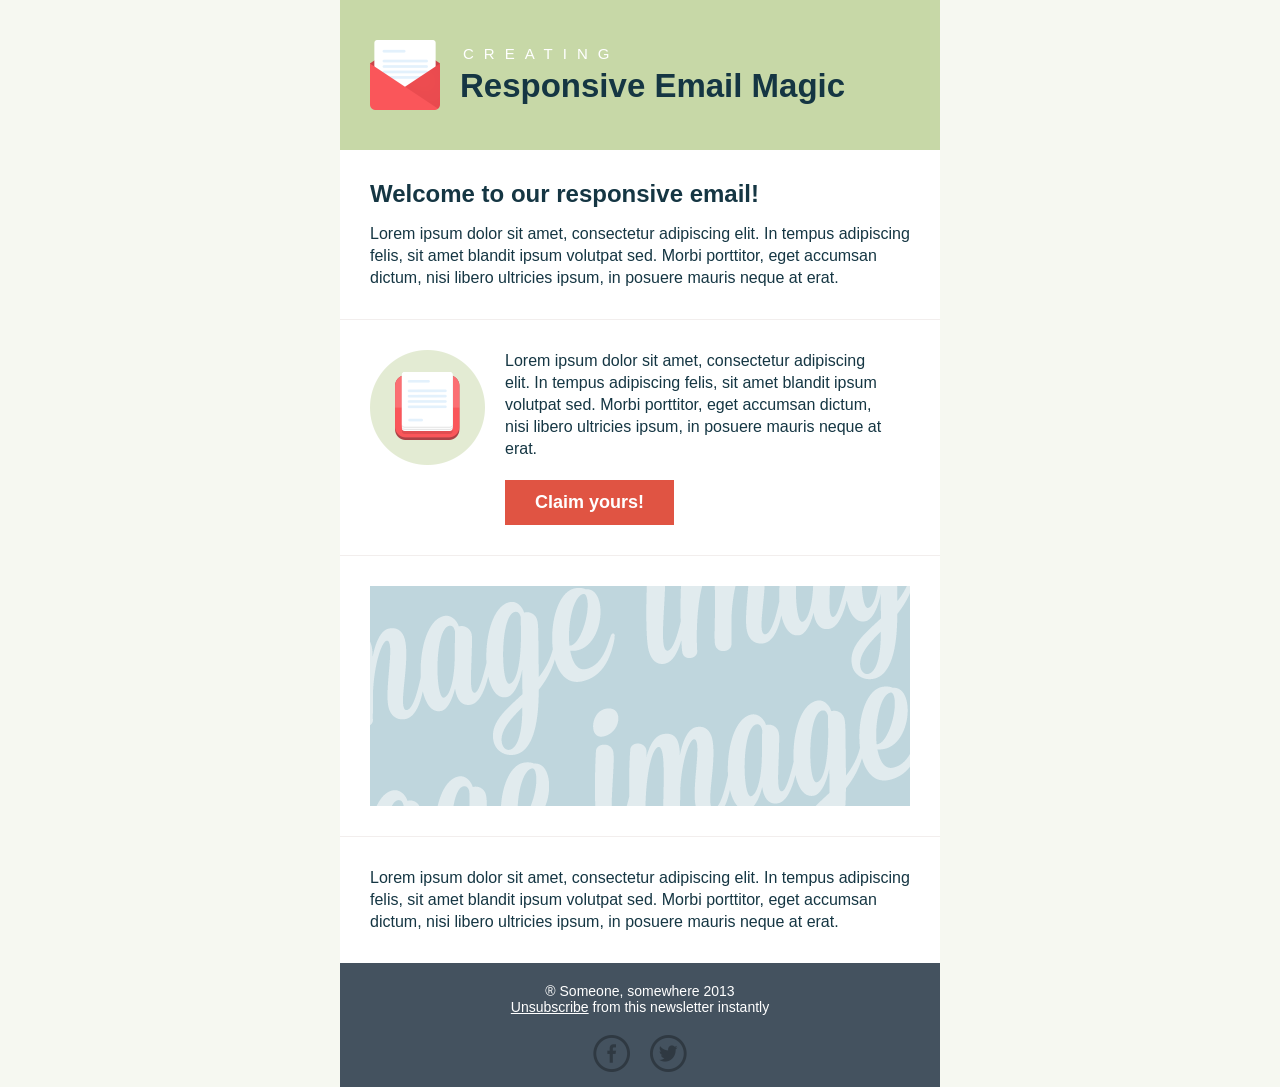
<file: A Simple Responsive HTML Email.html>
<!DOCTYPE html PUBLIC "-//W3C//DTD XHTML 1.0 Transitional//EN" "http://www.w3.org/TR/xhtml1/DTD/xhtml1-transitional.dtd">
<html xmlns="http://www.w3.org/1999/xhtml"><head>
  <meta http-equiv="Content-Type" content="text/html; charset=UTF-8">
  <title>A Simple Responsive HTML Email</title>
  <style type="text/css">
  body {margin: 0; padding: 0; min-width: 100%!important;}
  img {height: auto;}
  .content {width: 100%; max-width: 600px;}
  .header {padding: 40px 30px 20px 30px;}
  .innerpadding {padding: 30px 30px 30px 30px;}
  .borderbottom {border-bottom: 1px solid #f2eeed;}
  .subhead {font-size: 15px; color: #ffffff; font-family: sans-serif; letter-spacing: 10px;}
  .h1, .h2, .bodycopy {color: #153643; font-family: sans-serif;}
  .h1 {font-size: 33px; line-height: 38px; font-weight: bold;}
  .h2 {padding: 0 0 15px 0; font-size: 24px; line-height: 28px; font-weight: bold;}
  .bodycopy {font-size: 16px; line-height: 22px;}
  .button {text-align: center; font-size: 18px; font-family: sans-serif; font-weight: bold; padding: 0 30px 0 30px;}
  .button a {color: #ffffff; text-decoration: none;}
  .footer {padding: 20px 30px 15px 30px;}
  .footercopy {font-family: sans-serif; font-size: 14px; color: #ffffff;}
  .footercopy a {color: #ffffff; text-decoration: underline;}

  @media only screen and (max-width: 550px), screen and (max-device-width: 550px) {
  body[yahoo] .hide {display: none!important;}
  body[yahoo] .buttonwrapper {background-color: transparent!important;}
  body[yahoo] .button {padding: 0px!important;}
  body[yahoo] .button a {background-color: #e05443; padding: 15px 15px 13px!important;}
  body[yahoo] .unsubscribe {display: block; margin-top: 20px; padding: 10px 50px; background: #2f3942; border-radius: 5px; text-decoration: none!important; font-weight: bold;}
  }

  /*@media only screen and (min-device-width: 601px) {
    .content {width: 600px !important;}
    .col425 {width: 425px!important;}
    .col380 {width: 380px!important;}
    }*/

  </style>
<style type="text/css">embed[height="175"][width="175"], embed[height="200"][width="100%"], embed[height="200"][width="175"], embed[height="233"][width="280"], embed[height="250"][width="175"], embed[width="100%"][height="100"], embed[width="1000"][height="150"], embed[width="120"][height="240"], embed[width="120"][height="600"], embed[width="160"][height="600"], embed[width="180"][height="300"], embed[width="180"][height="530"], embed[width="200"][height="230"], embed[width="200"][height="250"], embed[width="200"][height="300"], embed[width="200"][height="400"], embed[width="200"][height="500"], embed[width="210"][height="270"], embed[width="212"][height="300"], embed[width="215"][height="359"], embed[width="220"][height="250"], embed[width="240"][height="150"], embed[width="240"][height="250"], embed[width="240"][height="300"], embed[width="240"][height="400"], embed[width="240"][height="420"], embed[width="250"][height="250"], embed[width="300"][height="250"], embed[width="310"][height="70"], embed[width="430"][height="120"], embed[width="460"][height="70"], embed[width="468"][height="60"], embed[width="470"][height="50"], embed[width="500"][height="100"], embed[width="500"][height="120"], embed[width="500"][height="170"], embed[width="570"][height="100"], embed[width="600"][height="160"], embed[width="600"][height="200"], embed[width="600"][height="90"], embed[width="680"][height="130"], embed[width="700"][height="60"], embed[width="728"][height="90"], embed[width="940"][height="90"], embed[width="960"][height="120"], iframe[width="104"][height="464"], iframe[width="200"][height="240"], iframe[width="200"][height="300"], iframe[width="210"][height="237"], iframe[width="240"][height="300"] { display: none!important; }
iframe[width="240"][height="350"], iframe[width="240"][height="400"], iframe[width="300"][height="250"], iframe[width="468"][height="60"], iframe[width="600"][height="100"], iframe[width="600"][height="90"], iframe[width="728"][height="90"], iframe[width="780"][height="120"], iframe[width="980"][height="90"], img[width="240px"][height="400px"], img[width="460"][height="60"], img[width="468"][height="60"], img[width="600"][height="90"], img[width="720"][height="90"], img[width="728"][height="90"], object[height="100"][width="550"], object[height="120"][width="120"], object[height="175"][width="175"], object[height="200"][width="100%"], object[height="250"][width="175"], object[height="380"][width="190"], object[height="80"][width="100%"], object[height="97"][width="500"], object[width="100%"][height="150"], object[width="100%"][height="250"], object[width="100%"][height="300"], object[width="100%"][height="60"], object[width="100%"][height="90"], object[width="1000"][height="100"], object[width="1000"][height="150"], object[width="1000"][height="200"], object[width="1000"][height="300"], object[width="1000"][height="70"], object[width="1000"][height="90"], object[width="1020"][height="200"], object[width="1020"][height="220"], object[width="1024"][height="150"], object[width="1024"][height="80"], object[width="120"][height="300"], object[width="120"][height="60"], object[width="120"][height="600"], object[width="140"][height="320"], object[width="140"][height="600"], object[width="1440"][height="299"], object[width="150"][height="150"], object[width="150"][height="250"], object[width="150"][height="300"], object[width="150"][height="360"], object[width="160"][height="200"], object[width="160"][height="400"] { display: none!important; }
object[width="160"][height="600"], object[width="161"][height="250"], object[width="170"][height="170"], object[width="170"][height="80"], object[width="175"][height="200"], object[width="175"][height="220"], object[width="180"][height="107"], object[width="180"][height="235"], object[width="180"][height="250"], object[width="180"][height="300"], object[width="180"][height="540"], object[width="185"][height="228"], object[width="188"][height="290"], object[width="190"][height="310"], object[width="190"][height="46"], object[width="190"][height="700"], object[width="200"][height="100"], object[width="200"][height="150"], object[width="200"][height="220"], object[width="200"][height="300"], object[width="200"][height="352"], object[width="200"][height="360"], object[width="200"][height="400"], object[width="210"][height="300"], object[width="215"][height="400"], object[width="220"][height="160"], object[width="220"][height="320"], object[width="224"][height="373"], object[width="229"][height="229"], object[width="230"][height="100"], object[width="230"][height="60"], object[width="234"][height="60"], object[width="240"][height="100"], object[width="240"][height="120"], object[width="240"][height="200"], object[width="240"][height="240"], object[width="240"][height="300"], object[width="240"][height="325"], object[width="240"][height="350"], object[width="240"][height="400"], object[width="240"][height="800"], object[width="250"][height="125"], object[width="250"][height="250"], object[width="250"][height="500"], object[width="250"][height="520"], object[width="250"][height="60"], object[width="256"][height="300"], object[width="260"][height="450"], object[width="265"][height="300"], object[width="270"][height="540"] { display: none!important; }
object[width="275"][height="138"], object[width="280"][height="90"], object[width="300"][height="250"], object[width="300"][height="276"], object[width="300"][height="78"], object[width="340"][height="170"], object[width="340"][height="585"], object[width="340"][height="80"], object[width="350"][height="115"], object[width="350"][height="170"], object[width="360"][height="120"], object[width="360"][height="60"], object[width="370"][height="170"], object[width="400"][height="50"], object[width="400"][height="87"], object[width="408"][height="275"], object[width="440"][height="100"], object[width="460"][height="40"], object[width="468"][height="40"], object[width="468"][height="60"], object[width="468"][height="90"], object[width="469"][height="70"], object[width="470"][height="50"], object[width="480"][height="100"], object[width="480"][height="60"], object[width="500"][height="100"], object[width="500"][height="200"], object[width="500"][height="250"], object[width="500"][height="78"], object[width="530"][height="170"], object[width="545"][height="70"], object[width="550"][height="130"], object[width="550"][height="200"], object[width="560"][height="120"], object[width="570"][height="180"], object[width="572"][height="106"], object[width="580"][height="80"], object[width="590"][height="100"], object[width="600"][height="130"], object[width="600"][height="200"], object[width="600"][height="250"], object[width="600"][height="80"], object[width="600"][height="90"], object[width="610"][height="130"], object[width="620"][height="120"], object[width="626"][height="75"], object[width="630"][height="206"], object[width="635"][height="185"], object[width="675"][height="80"], object[width="680"][height="125"] { display: none!important; }
object[width="680"][height="240"], object[width="680"][height="90"], object[width="690"][height="85"], object[width="700"][height="100"], object[width="700"][height="87"], object[width="700"][height="90"], object[width="703"][height="120"], object[width="720"][height="120"], object[width="720"][height="60"], object[width="720"][height="90"], object[width="728"][height="90"], object[width="738"][height="90"], object[width="750"][height="100"], object[width="758"][height="93"], object[width="760"][height="90"], object[width="770"][height="100"], object[width="800"][height="128"], object[width="800"][height="200"], object[width="800"][height="90"], object[width="850"][height="100"], object[width="850"][height="83"], object[width="880"][height="80"], object[width="900"][height="100"], object[width="900"][height="150"], object[width="900"][height="68"], object[width="900"][height="90"], object[width="940"][height="120"], object[width="950"][height="150"], object[width="950"][height="90"], object[width="951"][height="90"], object[width="980"][height="100"], object[width="980"][height="250"], object[width="982"][height="150"], object[width="990"][height="206"], #BannerBox, #ad-topper, #ad_300X250, #ad_google, #advertRightTopPosition, #banner-top-right, #bannerfloat22, #bb_banner, #blox-top-promo, #bp_banner, #campaign-banner, #extensible-banner, #fb_300x250, #footer-banner, #scorecard-ad, #topBanners { display: none!important; }
#total_banner, .ad_google, .ad_register_prompt, .ad_showthread_firstpost_start_placeholder, .adheader403, .b-header-banner, .baners_block, .banner_header, .banners-middle, .banners_block, .innerBanner, .main_promo_image_container, .menu-ads, .post-ads, .reclamTable, .sidebar-ads-container, .special-ads, .sponsor-div, .sponsored-home-page-inner, .sponsored-items, .top-adv-app, .top-banners, .top-r-ads, .topbannerad, .widget-sidebar-right-banner, a[href*="//sub2.bubblesmedia.ru/"], a[href^="http://softexcellence.com/"], a[href^="http://stateresolver.link/"], body .wpmrec, div[id^="google_ads_iframe_"], img[title^="advertisement"], #A9AdsMiddleBoxTop, #A9AdsOutOfStockWidgetTop, #A9AdsServicesWidgetTop, #AD-300x250, #AD-300x250-1, #AD-300x250-2, #AD-300x250-3, #AD-HOME-LEFT, #AD001, #AD1line, #AD2line, #AD300Right, #AD300_VAN, #AD300x250, #AD300x600, #AD728Top, #ADEXPERT_PUSHDOWN, #ADEXPERT_RECTANGLE, #ADInterest { display: none!important; }
#ADNETwallBanner1, #ADNETwallBanner2, #ADSLOT_1, #ADSLOT_2, #ADSLOT_3, #ADSLOT_4, #ADSLOT_SKYSCRAPER, #ADS_2, #ADSlideshow, #ADSpro, #ADV120x90, #ADVERTISE_HERE_ROW, #ADVERTISE_RECTANGLE1, #ADVERTISE_RECTANGLE2, #ADVTLEFT1, #ADVTLEFT2, #ADVTRIGHT1, #ADV_VIDEOBOX_2_CNT, #ADVleaderboard, #AD_160, #AD_300, #AD_468x60, #AD_C, #AD_CONTROL_13, #AD_CONTROL_22, #AD_CONTROL_28, #AD_CONTROL_29, #AD_CONTROL_8, #AD_G, #AD_ROW, #AD_Zone, #AD_banner_bottom, #AD_gallery, #AD_google, #AD_half, #AD_newsblock, #AD_rectangle, #AD_rr_a, #AD_text, #ADgoogle_newsblock, #ADoverThePlayer, #ADsmallWrapper, #AFF_popup, #APC_ads_details, #AUI_A9AdsMiddleBoxTop, #AUI_A9AdsWidgetAdsWrapper, #Ad-0-0-Slider, #Ad-0-1-Slider, #Ad-1-0-Slider, #Ad-1-1-Slider { display: none!important; }
#Ad-1-2-Slider, #Ad-3-Slider, #Ad-4-Slider, #Ad-5-2-Slider, #Ad-8-0-Slider, #Ad-9-0-Slider, #Ad-Container, #Ad-Top, #Ad160x600, #Ad160x600_0_adchoice, #Ad300x145, #Ad300x250, #Ad300x250_0, #Ad300x600_0_adchoice, #Ad3Left, #Ad3Right, #Ad3TextAd, #Ad728x90, #Ad990, #AdAboveGame, #AdArea, #AdAreaH, #AdAuth1, #AdAuth2, #AdAuth3, #AdAuth4, #AdBanner, #AdBannerSmallContainer, #AdBanner_F1, #AdBanner_S, #AdBar, #AdBar1, #AdBigBox, #AdBlock, #AdBlockBottomSponsor, #AdBottomLeader, #AdBottomRight, #AdBox160, #AdBox2, #AdBox300, #AdBox728, #AdBoxMoreGames, #AdButtons, #AdContainerTop, #AdContentModule_F, #AdContent_0_0_pnlDiv, #AdControl_TowerAd, #AdDetails_GoogleLinksBottom, #AdDetails_InsureWith, #AdDetails_SeeMoreLink { display: none!important; }
#AdDisclaimer, #AdDisplay_LongLink, #AdDisplay_TallLink, #AdDiv, #AdExtraBlock, #AdFeedbackLinkID_lnkItem, #AdFoxDiv, #AdFrame1, #AdFrame2, #AdFrame4, #AdHouseRectangle, #AdIndexTower, #AdLayer1, #AdLayer2, #AdLeaderboard2RunofSite, #AdLeaderboardBottom, #AdLeaderboardTop, #AdLocationMarketPage, #AdMPUHome, #AdMediumRectangle1300x250, #AdMediumRectangle2300x250, #AdMiddle, #AdMobileLink, #AdPanel, #AdPanelBigBox, #AdPanelLogo, #AdPopUp, #AdRectangle, #AdRectangleBanner, #AdSense-Skyscraper, #AdSense1, #AdSense2, #AdSense3, #AdSenseBottomAds, #AdSenseDiv, #AdSenseMiddleAds, #AdSenseResults1_adSenseSponsorDiv, #AdSenseTopAds, #AdServer, #AdShopSearch, #AdShowcase, #AdShowcase_F, #AdShowcase_F1, #AdSky23, #AdSkyscraper, #AdSlot_AF-Right-Multi, #AdSpaceLeaderboard, #AdSpacing, #AdSponsor_SF, #AdSpotMovie { display: none!important; }
#AdSquare02, #AdSubsectionShowcase_F1, #AdTaily_Widget_Container, #AdTargetControl1_iframe, #AdTop, #AdTopBlock, #AdTopLeader, #AdWidgetContainer, #AdZone1, #AdZone2, #Ad_976x105, #Ad_BelowContent, #Ad_Block, #Ad_Center1, #Ad_Premier, #Ad_Right1, #Ad_RightBottom, #Ad_RightTop, #Ad_TopLeaderboard, #Adbanner, #Adc1_AdContainer, #Adc2_AdContainer, #Adc3_AdContainer, #AdcBB_AdContainer, #Adrectangle, #Ads-C, #Ads-D-728x90-hori, #Ads270x510-left, #Ads470by50, #AdsBannerTop, #AdsBottomContainer, #AdsBottomIframe, #AdsCarouselBoxArea, #AdsContainerTop, #AdsContent, #AdsContent_SearchShortRecB_UPSSR, #AdsDiv, #AdsFrame, #AdsHome2, #AdsLeader, #AdsLeft_1, #AdsPlayRight_1, #AdsRight, #AdsShowCase, #AdsTopContainer, #AdsVideo250, #AdsWrap, #Ads_BA_BUT_box, #Ads_BA_CAD, #Ads_BA_CAD2 { display: none!important; }
#Ads_BA_CAD2_Text, #Ads_BA_CAD_box, #Ads_BA_FLB, #Ads_BA_SKY, #Ads_CAD, #Ads_OV_BS, #Ads_Special, #Ads_google_01, #Ads_google_02, #Ads_google_03, #Ads_google_04, #Ads_google_05, #Adsense300x250, #Adtag300x250Bottom, #Adtag300x250Top, #Adv10, #Adv11, #Adv8, #Adv9, #AdvArea, #AdvBody, #AdvContainer, #AdvContainerBottom, #AdvContainerMiddleRight, #AdvContainerTopCenter, #AdvContainerTopRight, #AdvFooter, #AdvFrame1, #AdvHead, #AdvHeader, #Adv_Footer, #Adv_Main_content, #Advert1, #AdvertMPU23b, #AdvertPanel, #AdvertText, #Advertisement1, #AdvertisementRightColumnRectangle, #AdvertisingLeaderboard, #AdvertismentHomeTopRight, #Advertorial, #Advertorials, #AdvertsBottom, #AdvertsBottomR, #Adverts_AdDetailsBottom_300x600, #Adverts_AdDetailsMiddle_300x250, #ArticleBottomAd, #BANNER_160x600, #BANNER_300x250, #BANNER_728x90 { display: none!important; }
#BBCPH_MCPH_MCPH_P_ArticleAd1, #BBCPH_MCPH_MCPH_P_OasAdControl1Panel, #BBCPH_MCPH_MCPH_P_OasAdControl2Panel, #BBCPH_MCPH_MCPH_SponsoredLinks1, #BBoxAd, #BDV_fullAd, #BackgroundAdContainer, #Banner300x250Module, #Banner728x90, #BannerAd, #BannerAds, #BannerAdvert, #BannerAdvertisement, #BannerXGroup, #BelowFoldAds, #BigBoxAd, #BigboxAdUnit, #BillBoardAdd, #BodyAd, #BotAd, #Bottom468x60AD, #BottomAd0, #BottomAdSpacer, #BottomPageAds, #BrokerBox-AdContainer, #ButtonAd, #CONTENTAD, #CSpromo120x90, #ClickPop_LayerPop_Container, #ClickStory_ViewAD1, #ClickStory_ViewRightAD2, #CommonHeaderAd, #CompanyDetailsNarrowGoogleAdsPresentationControl, #CompanyDetailsWideGoogleAdsPresentationControl, #ContentAd1, #ContentAd2, #ContentAdPlaceHolder1, #ContentAdPlaceHolder2, #ContentAdView, #ContentAdXXL, #ContentAdtagRectangle, #ContentPlaceHolder1_adds, #ContentPlaceHolder1_advertControl1_advertLink, #ContentPlaceHolder1_advertControl3_advertLink, #ContentPlaceHolder1_pnlGoogleAds, #ContentPolepositionAds_Result, #ConversationDivAd, #CornerAd, #CountdownAdvert, #DARTad300x250 { display: none!important; }
#DEFAULT_ADV4_SWF, #DFM-adPos-bottomline, #DFPAD_MR, #DFP_in_article_mpu, #DFP_top_leaderboard, #DartAd300x250, #DartAd990x90, #DealsPageSideAd, #DivAd, #DivAd1, #DivAd2, #DivAd3, #DivAdA, #DivAdB, #DivAdC, #DivAdEggHeadCafeTopBanner, #DivAdForumSplitBottom, #DivMsnCamara, #DivTopAd, #DividerAd, #DynamicAD, #FFN_imBox_Container, #FIN_300_250_position2_ad, #FIN_300_x_250_600_position2_ad, #FIN_300x250_pos1_ad, #FIN_300x80_facebook_ad, #FIN_468x60_sponsor_ad, #FIN_640x60_promo_ad, #FIN_728_90_leaderboard_ad, #FIN_ad_300x100_pos_1, #FIN_videoplayer_300x250ad, #FRONTADVT2, #FRONTADVT3, #FRONTADVT4, #FRONTADVT5, #FRONTADVT8, #FooterAd, #FooterAdBlock, #FooterAdContainer, #ForumSponsorBanner, #Freeforums-AdS-footer-728x90, #Freeforums-AdS-header-728x90, #FrontPageRectangleAd, #GOOGLEADS_BOT, #GOOGLEADS_CENTER, #GOOGLE_ADS_13, #GOOGLE_ADS_151, #GOOGLE_ADS_16, #GOOGLE_ADS_2, #GOOGLE_ADS_49 { display: none!important; }
#GOOGLE_ADS_56, #GOOGLE_ADS_94, #GameMediumRectangleAD, #GamePageAdDiv, #GoogleADsense, #GoogleADthree, #GoogleAd, #GoogleAd1, #GoogleAd2, #GoogleAd3, #GoogleAdExploreMF, #GoogleAdRight, #GoogleAdTop, #GoogleAds250X200, #GoogleAdsPlaceHolder, #GoogleAdsPresentationControl, #GoogleAdsense, #GoogleAdsenseMerlinWrapper, #GoogleLeaderBoardAdUnit, #GoogleLeaderBoardAdUnitSeperator, #GoogleRelatedAds, #GoogleSponsored, #Google_Adsense_Main, #HALExchangeAds, #HALHouseAd, #HB_News-ad, #HEADERAD, #HOME_TOP_RIGHT_BOXAD, #HP_adUnits, #H_Ad_728x90, #H_Ad_Wrap, #HeaderAD, #HeaderAd, #HeaderAdBlock, #HeaderAdSidebar, #HeaderAdsBlock, #HeaderAdsBlockFront, #HeaderBannerAdSpacer, #HeaderTextAd, #HeroAd, #HomeAd1, #HomeBannerAd, #Home_AdSpan, #HomepageAdSpace, #HorizontalAd, #HouseAd, #HouseAdInsert, #ID_Ad_Sky, #IM_AD, #IN_HOUSE_AD_SWITCHER_0 { display: none!important; }
#IframeAdBannerSmallContainer, #ImageAdSideColumn, #ImageRotaAreaAD, #IslandAd_DeferredAdSpacediv, #JobsearchResultsAds, #Journal_Ad_125, #Journal_Ad_300, #JuxtapozAds, #KH-contentAd, #LB_Row_Ad, #LargeRectangleAd, #LeaderTop-ad, #LeaderboardAdvertising, #LeaderboardNav_ad_placeholder, #LeftAd, #LeftAd1, #LeftAdF1, #LeftAdF2, #LeftSideBarAD, #LftAd, #LittleAdvert, #LoungeAdsDiv, #LovelabAdoftheDay, #LowerContentAd, #MAINAD-box, #MPUAdSpace, #MPUadvertising, #MPUadvertisingDetail, #M_AD, #MainAd, #MainAd1, #MainContent_ucTopRightAdvert, #MainHeader1_FRONTADVT10, #MainHeader1_FRONTADVT11, #MainRightStrip1_RIGHTADVT2, #MainRightStrip1_RIGHTADVT3, #MainRightStrip1_RIGHTADVT4, #MainRightStrip1_RIGHTADVT5, #MainSponsoredLinks, #MastheadAd, #MediumRectangleAD, #Meebo\:AdElement\.Root, #MidPageAds, #MiddleRightRadvertisement, #Module-From_Advertisers, #MyAdHeader, #MyAdSky, #NavAD, #Nightly_adContainer, #NormalAdModule { display: none!important; }
#OAS2, #OASMiddleAd, #OASRightAd, #OAS_AD_TOPRIGHT, #OAS_Top, #OAS_posBottom, #OAS_posRight, #OAS_posTopRight, #OpenXAds, #OverrideAdArea, #PPX_imBox_Container, #PREFOOTER_LEFT_BOXAD, #PREFOOTER_RIGHT_BOXAD, #PageLeaderAd, #PaneAdvertisingContainer, #PhotoAd1, #PostSponsorshipContainer, #PushDownAd, #RHS2Adslot, #RadAdSkyscraper, #RadAd_Skyscraper, #RelevantAds, #RgtAd1, #RhsIsland_DeferredAdSpacediv, #RightAd, #RightAdSpace, #RightAdvertisement, #RightBottom300x250AD, #RightColumn125x125AD, #RightColumnAdContainer, #RightColumnSkyScraperAD, #RightNavTopAdSpot, #RightRailSponsor, #RightSponsoredAd, #RollOutAd970x66, #RollOutAd970x66iframe, #SE20-ad-container, #SE_ADLINK_LAY_gd, #SIDEMENUAD, #SIM_ad_300x100_homepage_pos1, #SIM_ad_300x250-600_pos1, #SIM_ad_300x250_pos2, #SIM_ad_468x60_homepage_pos1, #SIM_ad_468x60_homepage_pos2, #SIM_ad_468x60_homepage_pos3, #SIM_ad_728x90_bottom, #SRPadsContainer, #ScoreboardAd, #SearchAd_PlaceHolder, #SearchAdsBottom { display: none!important; }
#SearchAdsTop, #Section-Ads, #SectionAd300-250, #SectionSponsorAd, #SideAdMpu, #SideBarAdWidget, #SideMpuAdBar, #SidebarAdContainer, #SkyAd, #SkyscraperAD, #SpecialAds, #Spons-Link, #SponsorBarWrap, #SponsoredAd, #SponsoredAds, #SponsoredLinks, #SponsoredResultsTop, #SponsorsAds, #TDads, #TL_footer_advertisement, #TOPADS, #TOP_ADROW, #TOP_RIGHT_BOXAD, #TPVideoPlayerAd300x250, #Tadspacecbar, #Tadspacefoot, #Tadspacehead, #Tadspacemrec, #TextLinkAds, #ThreadAd, #TipTopAdSpace, #TitleAD, #Top-Ad-Container, #Top468x60AD, #TopADs, #TopAd0, #TopAdBox, #TopAdContainer, #TopAdDiv, #TopAdPlacement, #TopAdPos, #TopAdTable, #TopAdvert, #TopBannerAd, #TopCenterAdUnit, #TopGoogleCustomAd, #TopRightRadvertisement, #TopSideAd, #VM-MPU-adspace, #VM-footer-adspace { display: none!important; }
#VM-footer-adwrap, #VM-header-adspace, #VM-header-adwrap, #VertAdBox, #VertAdBox0, #WNAd1, #WNAd103, #WNAd17, #WNAd20, #WNAd43, #WNAd46, #WNAd47, #WNAd49, #WNAd52, #WNAd63, #WarningCodecBanner, #WelcomeAd, #WindowAdHolder, #WordFromSponsorAdvertisement, #XEadLeaderboard, #XEadSkyscraper, #YahooAdParentContainer, #YahooAdsContainer, #YahooAdsContainerPowerSearch, #YahooContentAdsContainerForBrowse, #YahooSponsoredResults, #Zergnet, #\5f _mom_ad_12, #\5f _mom_ad_2, #_ads, #a4g-floating-ad, #a_ad10Sp, #a_ad11Sp, #abHeaderAdStreamer, #ab_adblock, #about_adsbottom, #above-comments-ad, #above-fold-ad, #above-footer-ads, #aboveAd, #aboveGbAd, #aboveNodeAds, #aboveplayerad, #abovepostads, #acAdContainer, #acm-ad-tag-300x250-atf, #acm-ad-tag-300x250-btf, #acm-ad-tag-728x90-atf, #acm-ad-tag-728x90-btf, #ad-0 { display: none!important; }
#ad-1, #ad-1000x90-1, #ad-109, #ad-118, #ad-120-left, #ad-120x600-1, #ad-120x600-other, #ad-120x600-sidebar, #ad-120x60Div, #ad-125x125, #ad-13, #ad-133, #ad-143, #ad-160, #ad-160-long, #ad-160x600, #ad-160x600-sidebar, #ad-160x600-wrapper, #ad-162, #ad-17, #ad-170, #ad-180x150-1, #ad-19, #ad-197, #ad-2, #ad-2-160x600, #ad-200x200_newsfeed, #ad-21, #ad-213, #ad-220x90-1, #ad-230x100-1, #ad-240x400-1, #ad-240x400-2, #ad-250, #ad-250x300, #ad-28, #ad-29, #ad-3, #ad-3-300x250, #ad-300, #ad-300-250, #ad-300-additional, #ad-300-detail, #ad-300-sidebar, #ad-300a, #ad-300b, #ad-300x-container, #ad-300x250, #ad-300x250-01, #ad-300x250-02 { display: none!important; }
#ad-300x250-1, #ad-300x250-2, #ad-300x250-b, #ad-300x250-right, #ad-300x250-right0, #ad-300x250-sidebar, #ad-300x250-wrapper, #ad-300x250Div, #ad-300x40-1, #ad-300x40-2, #ad-300x40-5, #ad-300x60-1, #ad-32, #ad-320, #ad-336, #ad-350, #ad-37, #ad-376x280, #ad-4, #ad-4-300x90, #ad-5-images, #ad-55, #ad-63, #ad-635x40-1, #ad-655, #ad-7, #ad-728, #ad-728-90, #ad-728x90, #ad-728x90-1, #ad-728x90-leaderboard-top, #ad-728x90-top, #ad-728x90-top0, #ad-74, #ad-88, #ad-88-wrap, #ad-970, #ad-98, #ad-a, #ad-a1, #ad-abs-b-0, #ad-abs-b-1, #ad-abs-b-10, #ad-abs-b-2, #ad-abs-b-3, #ad-abs-b-4, #ad-abs-b-5, #ad-abs-b-6, #ad-abs-b-7, #ad-absolute-160 { display: none!important; }
#ad-ads, #ad-adsensemedium, #ad-advertorial, #ad-affiliate, #ad-article, #ad-article-in, #ad-aside-1, #ad-atf-mid, #ad-atf-top, #ad-ban, #ad-banner, #ad-banner-1, #ad-banner-970, #ad-banner-980, #ad-banner-atf, #ad-banner-body-top, #ad-banner-bottom, #ad-banner-image, #ad-banner-top, #ad-banner-wrap, #ad-bar, #ad-base, #ad-beauty, #ad-below-content, #ad-big, #ad-bigbox, #ad-bigsize, #ad-billboard, #ad-billboard-atf, #ad-billboard-bottom, #ad-blade, #ad-block, #ad-block-125, #ad-block-bottom, #ad-block-container, #ad-border, #ad-bottom-300x250, #ad-bottom-banner, #ad-bottom-right-container, #ad-bottom-wrapper, #ad-bottomright, #ad-box, #ad-box-1, #ad-box-2, #ad-box-bottom, #ad-box-first, #ad-box-second, #ad-box1, #ad-box2, #ad-boxATF { display: none!important; }
#ad-boxes, #ad-br-container, #ad-bs, #ad-btf-bot, #ad-btm, #ad-buttons, #ad-campaign, #ad-carousel, #ad-case, #ad-center, #ad-circfooter, #ad-code, #ad-col, #ad-colB-1, #ad-column, #ad-container-1, #ad-container-2, #ad-container-adaptive-1, #ad-container-adaptive-3, #ad-container-fullpage, #ad-container-inner, #ad-container-leaderboard, #ad-container-mpu, #ad-container-outer, #ad-contentad, #ad-cube-Bottom, #ad-cube-Middle, #ad-cube-sec, #ad-cube-top, #ad-desktop-wrap, #ad-discover, #ad-display-ad, #ad-div-leaderboard, #ad-double-spotlight-container, #ad-e-container, #ad-ear, #ad-extra-comments, #ad-extra-flat, #ad-f-container, #ad-featured-right, #ad-first-post, #ad-five, #ad-five-75x50s, #ad-flex-first, #ad-flex-top, #ad-footer, #ad-footer-728x90, #ad-footprint-160x600, #ad-for-map, #ad-frame { display: none!important; }
#ad-framework-top, #ad-front-btf, #ad-front-footer, #ad-front-page-160x600-placeholder, #ad-front-sponsoredlinks, #ad-full-width, #ad-fullbanner-btf, #ad-fullbanner-outer, #ad-fullbanner2, #ad-fullbanner2-billboard-outer, #ad-fullwidth, #ad-giftext, #ad-globalleaderboard, #ad-google-chrome-sidebar, #ad-googleAdSense, #ad-gpt-bottomrightrec, #ad-gpt-leftrec, #ad-gpt-rightrec, #ad-gutter-left, #ad-gutter-right, #ad-halfpage, #ad-header-left, #ad-header-mad, #ad-header-right, #ad-holder, #ad-homepage-content-well, #ad-homepage-top-wrapper, #ad-horizontal, #ad-horizontal-header, #ad-horizontal-top, #ad-img, #ad-in-post, #ad-index, #ad-inner, #ad-inside1, #ad-inside2, #ad-interstitial-wrapper, #ad-introtext, #ad-label, #ad-label2, #ad-large-header, #ad-lb, #ad-lb-secondary, #ad-ldr-spot, #ad-leader, #ad-leader-atf, #ad-leader-container, #ad-leaderboard-1, #ad-leaderboard-1-container, #ad-leaderboard-2 { display: none!important; }
#ad-leaderboard-2-container, #ad-leaderboard-bottom, #ad-leaderboard-container, #ad-leaderboard-footer, #ad-leaderboard-spot, #ad-leaderboard-top, #ad-leaderboard-top-container, #ad-leadertop, #ad-left, #ad-left-sidebar-ad-1, #ad-left-sidebar-ad-2, #ad-left-sidebar-ad-3, #ad-links-content, #ad-list-row, #ad-lrec, #ad-main-bottom, #ad-main-top, #ad-makeup, #ad-manager, #ad-manager-ad-bottom-0, #ad-manager-ad-top-0, #ad-medium, #ad-medium-lower, #ad-medium-rectangle, #ad-medrec, #ad-medrec_premium, #ad-megaban2, #ad-megasky, #ad-mid, #ad-mid-rect, #ad-middle, #ad-middlethree, #ad-middletwo, #ad-midpage, #ad-minibar, #ad-module, #ad-mpu, #ad-mpu-topRight-container, #ad-mpu-warning, #ad-mpu1-spot, #ad-mpu2, #ad-mpu2-spot, #ad-mpu600-right-container, #ad-mrec, #ad-mrec2, #ad-new, #ad-news-sidebar-300x250-placeholder, #ad-north, #ad-north-base, #ad-northeast { display: none!important; }
#ad-one, #ad-other, #ad-overlay, #ad-page-1, #ad-pan3l, #ad-pencil, #ad-placard, #ad-placeholder, #ad-placement, #ad-plate, #ad-popup1, #ad-position-a, #ad-post, #ad-push, #ad-pushdown, #ad-r, #ad-rbkua, #ad-rec-atf, #ad-rec-btf-top, #ad-recommend, #ad-rect, #ad-rectangle, #ad-rectangle-flag, #ad-rectangle1, #ad-rectangle1-outer, #ad-rectangle2, #ad-rectangle3, #ad-region-1, #ad-results, #ad-rian, #ad-right-3, #ad-right-sidebar-ad-1, #ad-right-sidebar-ad-2, #ad-right-skyscraper-container, #ad-right-top, #ad-right2, #ad-right3, #ad-righttop, #ad-ros-atf-300x90, #ad-ros-btf-300x90, #ad-row, #ad-row-1, #ad-s1, #ad-safe, #ad-section, #ad-separator, #ad-shop, #ad-side, #ad-side-text, #ad-sidebar { display: none!important; }
#ad-sidebar-1, #ad-sidebar-2, #ad-sidebar-3, #ad-sidebar-300x80, #ad-sidebar-btf, #ad-sidebar-container, #ad-sidebar-mad, #ad-sidebar-mad-wrapper, #ad-sidebar1, #ad-sidebar2, #ad-single-spotlight-container, #ad-skin, #ad-sky, #ad-sky-atf, #ad-sky-btf, #ad-skyscraper, #ad-skyscraper-feedback, #ad-skyscraper1-outer, #ad-sla-sidebar300x250, #ad-slot-1, #ad-slot-2, #ad-slot-4, #ad-slot-right, #ad-slot1, #ad-slug-wrapper, #ad-small-banner, #ad-software-description-300x250-placeholder, #ad-software-sidebar-300x250-placeholder, #ad-space, #ad-space-1, #ad-space-2, #ad-space-big, #ad-special, #ad-splash, #ad-sponsored-traffic, #ad-sponsors, #ad-spot, #ad-spot-bottom, #ad-spot-one, #ad-squares, #ad-standard-wrap, #ad-story-bottom-in, #ad-story-bottom-out, #ad-story-right, #ad-story-top, #ad-stripe, #ad-tab, #ad-tail-placeholder, #ad-tape, #ad-target { display: none!important; }
#ad-target-Leaderbord, #ad-teaser, #ad-techwords, #ad-textad-single, #ad-three, #ad-tlr-spot, #ad-top-250, #ad-top-300x250, #ad-top-728, #ad-top-banner, #ad-top-leaderboard, #ad-top-left, #ad-top-right, #ad-top-right-container, #ad-top-text-low, #ad-top-wrap, #ad-tower, #ad-tower1, #ad-trailerboard-spot, #ad-two, #ad-typ1, #ad-uprrail1, #ad-video, #ad-west, #ad-wide-leaderboard, #ad-wrap, #ad-wrap-right, #ad-wrapper-728x90, #ad-wrapper-left, #ad-wrapper-right, #ad-wrapper1, #ad-yahoo-simple, #ad-zone-1, #ad-zone-2, #ad-zone-inline, #ad001, #ad002, #ad01, #ad02, #ad1-468x400, #ad1-home, #ad1-placeholder, #ad1-wrapper, #ad1006, #ad101, #ad10Sp, #ad11, #ad11Sp, #ad120x600, #ad120x600container { display: none!important; }
#ad120x60_override, #ad125B, #ad125BL, #ad125BR, #ad125TL, #ad125TR, #ad125x125, #ad160, #ad160-2, #ad160Container, #ad160Wrapper, #ad160a, #ad160x600, #ad160x600right, #ad180, #ad1Sp, #ad1_holder, #ad1_top-left, #ad2-home, #ad2-label, #ad2-original-placeholder, #ad250, #ad260x60, #ad2CONT, #ad2Sp, #ad2_footer, #ad2_iframe, #ad2_inline, #ad2gameslayer, #ad300, #ad300-250, #ad300-title, #ad300250top, #ad300IndexBox, #ad300X250, #ad300_250, #ad300_a, #ad300_x_250, #ad300b, #ad300c, #ad300text, #ad300top, #ad300x100Middle, #ad300x150, #ad300x250, #ad300x250Module, #ad300x250_336x280_300x600_336x850, #ad300x250_336x280_bottom, #ad300x250_callout, #ad300x250box { display: none!important; }
#ad300x250box2, #ad300x250c, #ad300x50, #ad300x60, #ad300x600, #ad300x600_callout, #ad31, #ad32, #ad330x240, #ad336, #ad336atf, #ad336iiatf, #ad336x280, #ad375x85, #ad3Article, #ad3small, #ad468_hidden, #ad468x60, #ad468x60-story, #ad468x60_top, #ad470, #ad508x125, #ad520x85, #ad526x250, #ad5_inline, #ad6, #ad600, #ad600x90, #ad650, #ad720x90bot, #ad72890foot, #ad728Bottom, #ad728Box, #ad728BoxBtm, #ad728Header, #ad728Mid, #ad728Top, #ad728Wrapper, #ad728X90, #ad728foot, #ad728h, #ad728mid, #ad728top, #ad728x90_1, #ad728x90asme, #ad728x90box, #ad76890topContainer, #ad768top1, #ad90, #ad97090 { display: none!important; }
#adAd, #adBadges, #adBanner1, #adBanner10, #adBanner120x600, #adBanner160x600, #adBanner160x610, #adBanner2, #adBanner3, #adBanner336x280, #adBanner4, #adBanner728, #adBanner728_bot, #adBanner9, #adBannerBottom, #adBannerBreaking, #adBannerSpacer, #adBannerTable, #adBannerTop, #adBannerWrap, #adBannerWrapperFtr, #adBar, #adBlock01, #adBlock125, #adBlockContainer, #adBlockContent, #adBlockOverlay, #adBlockTop, #adBlocks, #adBottbanner, #adBottom, #adBox, #adBox11, #adBox16, #adBox350, #adBox390, #adBoxUpperRight, #adBrandDev, #adBreak, #adCENTRAL, #adCTXSp, #adChannel, #adChoiceFooter, #adChoices, #adChoicesIcon, #adChoicesLogo, #adCirc300X200, #adCirc300X250, #adCirc300x300, #adCirc620X100 { display: none!important; }
#adCirc_620_100, #adClickLeft, #adClickMe, #adClickRight, #adCol, #adColumn, #adColumn3, #adCompanionBanner, #adCompanionSubstitute, #adContainerCC, #adContainerForum, #adContainer_1, #adContainer_2, #adContainer_3, #adContent, #adContentHolder, #adContext, #adControl1, #adDailyDeal, #adDiv0, #adDiv1, #adDiv300, #adDiv4, #adDiv728, #adDivContainer, #adDivleaderboard, #adDivminimodulebutton1, #adDivminimodulebutton2, #adDivminimodulebutton3, #adDivmrec, #adDivmrecadhomepage, #adFiller, #adFixFooter, #adFlashDiv, #adFooter, #adFooterTitel, #adFot, #adFoxBanner, #adFps, #adFtofrs, #adGmWidget, #adGoogleText, #adGroup1, #adGroup4, #adHeaderTop, #adHeaderWrapper, #adHolder1, #adHolder2, #adHolder3, #adHolder300x250 { display: none!important; }
#adHolder4, #adHolder5, #adHolder6, #adIframe, #adInBetweenPosts, #adInCopy, #adInstoryOneWrap, #adInstoryTwoWrap, #adInteractive1, #adInteractive4, #adInteractiveInline, #adIsland, #adLB, #adLContain, #adLabel, #adLeaderTop, #adLeaderboard, #adLeaderboard-middle, #adLeaderboardUp, #adLeft, #adLink, #adLink1, #adLink300, #adLocation-1, #adLocation-2, #adLocation-3, #adLocation-4, #adLounge, #adLrec, #adMOBILETOP, #adMPU, #adMPUHolder, #adMagAd, #adMarketplace, #adMed, #adMedRect, #adMediaWidget, #adMediumRectangle, #adMeld, #adMessage, #adMid1, #adMid2, #adMiddle0Frontpage, #adMiddle_imgAd, #adMiniPremiere, #adMonster1, #adMpu, #adMpuBottom, #adNshareWrap, #adOne { display: none!important; }
#adOuter, #adPLaceHolderTop728, #adPUSHDOWNBANNER, #adPageContainer, #adPanelAjaxUpdate, #adPlaceHolder1, #adPlaceHolder2, #adPlaceHolderRight, #adPlaceScriptrightSidebarFirstBanner, #adPlaceScriptrightSidebarSecondBanner, #adPlaceScripttopBanner, #adPlacer, #adPopover, #adPosOne, #adPosition14, #adPosition5, #adPosition6, #adPosition7, #adPosition9, #adPush, #adRContain, #adRight, #adRight1, #adRight2, #adRight3, #adRight4, #adRight5, #adRightColumnHolder, #adSPLITCOLUMNTOPRIGHT, #adScraper, #adSection, #adSense, #adSenseBottomDiv, #adSenseBox, #adSenseContentTop, #adSenseLoadingPlaceHolder, #adSenseModule, #adSenseResultAdblock, #adSenseResults, #adSenseSidebarBottom, #adSenseTall, #adSenseWrapper, #adServer_marginal, #adSet, #adShortTower, #adSideButton, #adSidebar, #adSidebarSq, #adSite, #adSkin { display: none!important; }
#adSkinBackdrop, #adSky, #adSkyPosition, #adSkyscraper, #adSlider, #adSlot-inPage-300x250-right, #adSlot01, #adSlot02, #adSlot2, #adSlot3, #adSlot4, #adSlug, #adSpace, #adSpace0, #adSpace1, #adSpace10, #adSpace11, #adSpace12, #adSpace13, #adSpace14, #adSpace15, #adSpace16, #adSpace17, #adSpace18, #adSpace19, #adSpace2, #adSpace20, #adSpace21, #adSpace22, #adSpace23, #adSpace24, #adSpace25, #adSpace3, #adSpace300_ifrMain, #adSpace4, #adSpace5, #adSpace6, #adSpace7, #adSpace8, #adSpace9, #adSpaceBottom, #adSpace_footer, #adSpace_right, #adSpace_top, #adSpacer, #adSpecial, #adSplotlightEm, #adSponsor, #adSpot-Leader, #adSpot-banner { display: none!important; }
#adSpot-island, #adSpot-mrec1, #adSpot-promobox1, #adSpot-promobox2, #adSpot-sponsoredlinks, #adSpot-textbox1, #adSpot-twin, #adSpot-widestrip, #adSpotAdvertorial, #adSpotIsland, #adSpotIslandLarge, #adSpotSponsoredLinks, #adSpotholder-EGN, #adSpotlightSquare1, #adSqb, #adSquare, #adStaticA, #adStrip, #adSuperAd, #adSuperPremiere, #adSuperSkyscraper, #adSuperbanner, #adTableCell, #adTag, #adTag-genre, #adTag1, #adTag2, #adTeaser, #adTextCustom, #adTextLink, #adTextRt, #adText_container, #adThree, #adTicker, #adTiff, #adTile, #adTop, #adTop1, #adTop2, #adTopBanner-inner, #adTopBanner1, #adTopBig, #adTopBox300x300, #adTopContent, #adTopModule, #adTopbanner, #adTopboxright, #adTower, #adTower1, #adTower2 { display: none!important; }
#adTwo, #adUn_1, #adUn_2, #adUn_3, #adUnit, #adValue, #adVcss, #adWideSkyscraper, #adWrap, #adWrapper1, #adWrapperLeft, #adWrapperRight, #adZoneTop, #ad_0, #ad_02, #ad_03, #ad_04, #ad_120_sidebar, #ad_120x600, #ad_120x90, #ad_130x250_inhouse, #ad_160, #ad_160_600, #ad_160_600_2, #ad_160_container_left, #ad_160_container_right, #ad_160_sidebar, #ad_160x160, #ad_160x600, #ad_175x300, #ad_190x90, #ad_250, #ad_250x250, #ad_300, #ad_300_250, #ad_300_250_1, #ad_300_250_inline, #ad_300_container, #ad_300_interruptor, #ad_300_wrapper, #ad_300a, #ad_300b, #ad_300c, #ad_300misc, #ad_300x100, #ad_300x100_m_c, #ad_300x250, #ad_300x250Ando, #ad_300x250_1, #ad_300x250_2 { display: none!important; }
#ad_300x250_container, #ad_300x250_content_column, #ad_300x250_frame, #ad_300x250_m_c, #ad_300x250_secondary, #ad_300x250_startgame, #ad_300x250m, #ad_300x60, #ad_300x600, #ad_300x90, #ad_336, #ad_350_200, #ad_380x35, #ad_450x280, #ad_468_60, #ad_468x120, #ad_468x60, #ad_470x60a, #ad_500, #ad_500_label, #ad_500x150, #ad_6, #ad_700_90, #ad_700x430, #ad_728, #ad_728_foot, #ad_728_holder, #ad_728a, #ad_728b, #ad_728x90, #ad_728x90_container, #ad_728x90_content, #ad_728x90home, #ad_728x91, #ad_8, #ad_88x31, #ad_940, #ad_984, #ad_990x90, #ad_A, #ad_B, #ad_B1, #ad_Banner, #ad_Bottom, #ad_C, #ad_C2, #ad_D, #ad_DisplayAd1, #ad_DisplayAd2, #ad_E { display: none!important; }
#ad_Entry_160x600, #ad_Entry_728x90, #ad_F, #ad_G, #ad_H, #ad_Header_768x90, #ad_Home_300x250, #ad_I, #ad_J, #ad_K, #ad_L, #ad_LargeRec01, #ad_M, #ad_Middle, #ad_Middle1, #ad_N, #ad_NorthBanner, #ad_O, #ad_P, #ad_Position1, #ad_Pushdown, #ad_R1, #ad_Right, #ad_Top, #ad_Top2, #ad_TopLongBanner, #ad_Wrap, #ad_YieldManager-160x600, #ad_YieldManager-300x250, #ad_YieldManager-728x90, #ad_above_game, #ad_ad, #ad_adsense, #ad_after_navbar, #ad_anchor, #ad_and_content_ad_box, #ad_article_btm, #ad_bannerManage_1, #ad_banner_1, #ad_banner_120x600, #ad_banner_125x300, #ad_banner_300x250, #ad_banner_468x60, #ad_banner_728x90, #ad_banner_728x90_bot, #ad_banner_bot, #ad_banner_example, #ad_banner_top, #ad_banners, #ad_banners_content { display: none!important; }
#ad_bar, #ad_bar_rect, #ad_bellow_post, #ad_bg, #ad_bg_image, #ad_big, #ad_bigbox, #ad_bigbox_companion, #ad_bigrectangle, #ad_bigsize, #ad_bigsize_wrapper, #ad_billboard, #ad_billboard2, #ad_billboard_ifm, #ad_block, #ad_block_0, #ad_block_1, #ad_block_2, #ad_block_300x250, #ad_block_mpu, #ad_board_after_forums, #ad_board_before_forums, #ad_body, #ad_bottom, #ad_bottom_1x1, #ad_bottom_728x90, #ad_bottom_another, #ad_bottom_article_text, #ad_bottombrandtext, #ad_box, #ad_box02, #ad_box160a, #ad_box_2, #ad_box_ad_0, #ad_box_ad_1, #ad_box_colspan, #ad_box_top, #ad_branding, #ad_bs_area, #ad_btmslot, #ad_bucket_med_rectangle_1, #ad_bucket_med_rectangle_2, #ad_buttons, #ad_category_middle, #ad_cell, #ad_center_monster, #ad_channel, #ad_chitikabanner_120x600LH, #ad_choices, #ad_circ300x250 { display: none!important; }
#ad_circ_300_200, #ad_circ_300x250, #ad_circ_300x300, #ad_close, #ad_cna2, #ad_comments, #ad_companion_banner, #ad_complex, #ad_comps_top, #ad_cont, #ad_cont1, #ad_cont2, #ad_container, #ad_container_0, #ad_container_300x250, #ad_container_marginal, #ad_container_side, #ad_container_sidebar, #ad_container_top, #ad_content_before_first_para, #ad_content_fullsize, #ad_content_primary, #ad_content_right, #ad_content_top, #ad_content_wrap, #ad_creative_2, #ad_creative_3, #ad_creative_5, #ad_cyborg, #ad_display_300_250, #ad_display_728_90, #ad_div, #ad_div_bottom, #ad_div_top, #ad_embed_300x250, #ad_fb_circ, #ad_feature, #ad_feedback, #ad_fg, #ad_firstpost, #ad_flyrelax, #ad_foot, #ad_footer, #ad_footer1, #ad_footerAd, #ad_footer_s, #ad_footer_small, #ad_frame, #ad_frame1, #ad_front_three { display: none!important; }
#ad_fullbanner, #ad_gallery, #ad_gallery_bot, #ad_global_300x250, #ad_global_header, #ad_global_header1, #ad_global_header2, #ad_google_content336, #ad_googlebanner_160x600LH, #ad_grp1, #ad_grp2, #ad_gutter_top, #ad_h3, #ad_haha_1, #ad_haha_4, #ad_halfpage, #ad_hdr_2, #ad_head, #ad_header_1, #ad_header_container, #ad_header_logo_placeholder, #ad_headerlarge, #ad_help_link_new, #ad_hf, #ad_hide_for_menu, #ad_holder, #ad_home, #ad_home_middle, #ad_horizontal, #ad_horseshoe_left, #ad_horseshoe_right, #ad_horseshoe_spacer, #ad_horseshoe_top, #ad_hotpots, #ad_houseslot1_desktop, #ad_houseslot_a, #ad_houseslot_b, #ad_iframe_160_by_600_middle, #ad_iframe_300, #ad_img, #ad_img_banner, #ad_in_arti, #ad_infoboard_box, #ad_inplace_1, #ad_interestmatch, #ad_interestmatch400, #ad_island, #ad_island2, #ad_island_incontent, #ad_island_incontent2 { display: none!important; }
#ad_keywrods, #ad_kvadrat_under_player, #ad_label, #ad_large, #ad_large_rectangular, #ad_lastpost, #ad_layer, #ad_layer1, #ad_layer2, #ad_ldb, #ad_lead1, #ad_leader, #ad_leaderBoard, #ad_leaderboard2, #ad_leaderboard3, #ad_leaderboard728x90, #ad_leaderboard_1, #ad_leaderboard_flex, #ad_leaderboard_master, #ad_leaderboard_middle, #ad_leaderboard_top, #ad_leaderboardtwo, #ad_leaderborder_container1, #ad_left, #ad_left_1, #ad_left_2, #ad_left_3, #ad_left_skyscraper, #ad_left_skyscraper_2, #ad_left_top, #ad_leftslot, #ad_lft, #ad_link, #ad_links, #ad_links_footer, #ad_lnk, #ad_lrec, #ad_lwr_square, #ad_marker, #ad_mast, #ad_med_rect, #ad_medium, #ad_medium_rectangle, #ad_medium_rectangular, #ad_mediumrectangle, #ad_megabanner, #ad_menu_header, #ad_message, #ad_messageboard_x10, #ad_middle { display: none!important; }
#ad_middle_122, #ad_middle_2, #ad_middle_bottom, #ad_midstrip, #ad_ml, #ad_mobile, #ad_module, #ad_most_pop_234x60_req_wrapper, #ad_mpu, #ad_mpu2, #ad_mpu300x250, #ad_mpu_1, #ad_mpuav, #ad_mpuslot, #ad_mrcontent, #ad_mrec, #ad_mrec1, #ad_mrec2, #ad_myFrame, #ad_netpromo, #ad_new, #ad_newsletter, #ad_num_1, #ad_num_2, #ad_num_3, #ad_one, #ad_overlay_content, #ad_overlay_countdown, #ad_overture, #ad_panel, #ad_pencil, #ad_ph_1, #ad_place, #ad_placeholder, #ad_play_300, #ad_plugs, #ad_post, #ad_post_300, #ad_poster, #ad_pr_info, #ad_primary, #ad_primaryAd, #ad_promoAd, #ad_publicidad, #ad_pushupbar-closed, #ad_rail, #ad_rect, #ad_rect1, #ad_rect2, #ad_rect3 { display: none!important; }
#ad_rect_body, #ad_rect_bottom, #ad_rect_c, #ad_rectangle, #ad_rectangle_medium, #ad_rectangular, #ad_region1, #ad_region2, #ad_region3, #ad_region5, #ad_related_links_div, #ad_related_links_div_program, #ad_replace_div_0, #ad_replace_div_1, #ad_report_leaderboard, #ad_report_rectangle, #ad_results, #ad_right, #ad_right3, #ad_rightSidebarFirstBanner, #ad_rightSidebarSecondBanner, #ad_right_1, #ad_right_box, #ad_right_column1_1, #ad_right_column2_1, #ad_right_content_article_page, #ad_right_content_home, #ad_right_main, #ad_right_out, #ad_right_rail_bottom, #ad_right_rail_flex, #ad_right_rail_top, #ad_right_second, #ad_right_skyscraper, #ad_right_skyscraper_2, #ad_right_top, #ad_rightslot, #ad_righttop-300x250, #ad_ros_tower, #ad_rotator-2, #ad_rotator-3, #ad_row, #ad_row_home, #ad_rr_1, #ad_rside, #ad_rside_link, #ad_script_head, #ad_sec, #ad_sec_div, #ad_secondary { display: none!important; }
#ad_sense, #ad_sense_help, #ad_sgd, #ad_short, #ad_sidebar, #ad_sidebar1, #ad_sidebar2, #ad_sidebar3, #ad_sidebar_1, #ad_sidebar_top, #ad_silo, #ad_sitebar, #ad_skin, #ad_sky, #ad_sky1, #ad_sky2, #ad_sky3, #ad_skyscraper, #ad_skyscraper160x600, #ad_skyscraper_1, #ad_skyscraper_right, #ad_skyscraper_text, #ad_slot, #ad_slot_bottom, #ad_slot_leaderboard, #ad_slot_livesky, #ad_slot_right_bottom, #ad_slot_right_top, #ad_slot_sky_top, #ad_small, #ad_space_300_250, #ad_space_728, #ad_space_top, #ad_sponsored, #ad_sponsorship_2, #ad_spot300x250, #ad_spot_a, #ad_spot_b, #ad_spotlight, #ad_squares, #ad_ss, #ad_stck, #ad_strapad, #ad_stream10, #ad_stream11, #ad_stream12, #ad_stream16, #ad_stream17, #ad_stream19, #ad_stream8 { display: none!important; }
#ad_strip, #ad_takeover, #ad_tall, #ad_tbl, #ad_term_bottom_place, #ad_text:not(textarea), #ad_thread_first_post_content, #ad_thread_last_post_content, #ad_tile_home, #ad_top, #ad_topBanner, #ad_top_728x90, #ad_top_banner, #ad_top_bar, #ad_top_header_center, #ad_top_holder, #ad_topbanner, #ad_topmob, #ad_topnav, #ad_topslot_b, #ad_tp_banner_1, #ad_tp_banner_2, #ad_two, #ad_txt, #ad_under_game, #ad_unit2, #ad_vertical, #ad_video_abovePlayer, #ad_video_belowPlayer, #ad_video_large, #ad_website_top, #ad_wide, #ad_wide_box, #ad_widget, #ad_widget_1, #ad_window, #ad_wp_base, #ad_wrapper1, #ad_wrapper2, #ad_x10, #ad_x20, #ad_zone, #ad_zone1, #ad_zone2, #ad_zone3, #adamazonbox, #adaptvcompanion, #adbForum, #adbanner-home-left, #adbanner-home-right { display: none!important; }
#adbanner-middle, #adbanner-top-left, #adbanner-top-right, #adbanner00001, #adbanner00002, #adbanner00003, #adbanner00004, #adbanner00005, #adbanner1, #adbanner_abovethefold_300, #adbanner_mobile_top, #adbannerbox, #adbannerdiv, #adbannerleft, #adbannerright, #adbannerwidget, #adbar_ad_1_div, #adbar_ad_2_div, #adbar_ad_3_div, #adbar_ad_4_div, #adbar_ads_container_div, #adbar_main_div, #adbarbox, #adbard, #adbdiv, #adbg_ad_0, #adbg_ad_1, #adbig, #adblade, #adblade-disc, #adbladeSp, #adblade_ad, #adblkad, #adblock-300x250, #adblock-big, #adblock-jango, #adblock-leaderboard, #adblock-small, #adblock1, #adblock2, #adblock4, #adblock_header_ad_1, #adblock_header_ad_1_inner, #adblock_sidebar_ad_2, #adblock_sidebar_ad_2_inner, #adblock_v, #adblockbottom, #adblockerMess, #adblockerwarnung, #adblockrighta { display: none!important; }
#adblocktop, #adblocktwo, #adbn, #adbn_UMU, #adbnr, #adbottom, #adbottomgao, #adbox-indivisual-body-topright, #adbox-placeholder-topbanner, #adbox-topbanner, #adbox1, #adbox2, #adbox300600, #adbox300x250_1, #adbox300x250_2, #adbox_right, #adbrite, #adbrite_inline_div, #adbritebottom, #adbutton, #adbuttons, #adcarousel, #adcatfish, #adcell, #adcenter, #adcenter2, #adcenter4, #adchoices-icon, #adchoices_container, #adclear, #adclose, #adcode1, #adcode10, #adcode2, #adcode3, #adcode4, #adcolContent, #adcolumn, #adcolumnwrapper, #adcontainer125px, #adcontainer2, #adcontainer250x250, #adcontainer3, #adcontainer5, #adcontainerRight, #adcontainer___gelement_adbanner_2_0, #adcontainer_top_ads, #adcontainsm, #adcontent1, #adcontextlinks { display: none!important; }
#adcontrolPushSite, #adcontrolhalfbanner, #adcontrolisland, #add-top, #add720, #add_160x600, #add_720bottom, #add_block_ad1, #add_block_ad2, #add_ciao2, #add_space_google, #add_space_sidebar, #addbottomleft, #addiv-bottom, #addiv-top, #addspaceleft, #addspaceright, #adfactor-label, #adfloat, #adfooter, #adfooter_728x90, #adfooter_hidden, #adframe:not(frameset), #adframetop, #adfreead, #adhalfbanner_wrapper, #adhalfpage, #adhead_g, #adheadhubs, #adhide, #adholder, #adhome, #adhomepage, #adhzh, #adid10601, #adid2161, #adiframe1_iframe, #adiframe2_iframe, #adiframe3_iframe, #adigniter, #adimg, #adimg0, #adimg3, #adimg6, #adition_content_ad, #adjacency, #adjs_id, #adk2_slider_top_right, #adkit_content-block, #adkit_content-foot { display: none!important; }
#adkit_footer, #adkit_mrec1, #adkit_mrec2, #adkit_rectangle, #adkit_rnav-bt, #adkit_rnav-fb, #adl_120x600, #adl_250x250, #adl_300x100, #adl_300x120, #adl_300x250, #adl_300x250_td, #adl_728x90, #adl_individual_1, #adl_leaderboard, #adl_medium_rectangle, #adlabelFooter, #adlabelfooter, #adlabelheader, #adlanding, #adlandscape, #adlargeverti, #adlargevertimarginauto, #adlayerContainer, #adlayer_back, #adlayerad, #adleaderboard, #adleaderboard_flex, #adleaderboardb, #adleaderboardb_flex, #adleft, #adlink-13, #adlink-133, #adlink-19, #adlink-197, #adlink-213, #adlink-28, #adlink-55, #adlink-74, #adlink-98, #adlinks, #adlinkws, #adlove, #adlrec, #admain, #admanagerResultListBox, #admanager_leaderboard, #admanager_top_banner, #admid, #admiddle3 { display: none!important; }
#admiddle3center, #admiddle3left, #admiddleCenter, #admod2, #admon-300x250, #admon-728x90, #admsg, #admulti520, #adnet, #adnorth, #adops_cube, #adops_leaderboard, #adops_skyscraper, #adoptionsimg, #adoverlaysrc, #adpanel-block, #adplace, #adplaceholder_mpu01, #adplacement, #adplacer_preroll1, #adplate-content, #adpos-top, #adpos1-leaderboard, #adposition, #adposition-C, #adposition-FPMM, #adposition-REM2, #adposition-SHADE, #adposition-TOCSS, #adposition-TVSP, #adposition-inner-REM1, #adposition-inner-REM3, #adposition1, #adposition10, #adposition1_container, #adposition2, #adposition4, #adpositionbottom, #adpostloader, #adpromo, #adprovider-default, #adrect, #adrectangle, #adrectanglea, #adrectanglea_flex, #adrectanglea_hidden, #adrectangleb, #adrectangleb_flex, #adrectmarginauto, #adrig { display: none!important; }
#adright2, #adrightbottom, #adrightgame, #adrighthome, #adrightrail, #adriver_middle, #adriver_top, #adrotate_widgets-11, #adrotate_widgets-12, #adrotate_widgets-2, #adrotate_widgets-20, #adrotate_widgets-24, #adrotate_widgets-3, #adrotate_widgets-4, #adrotate_widgets-5, #adrotate_widgets-6, #adrotate_widgets-7, #adrow, #adrow-house, #adrow1, #adrow3, #ads-1, #ads-125, #ads-160x600, #ads-200, #ads-200x200-a, #ads-250, #ads-300, #ads-300-250, #ads-300x250-L3-2, #ads-336x280, #ads-468, #ads-5, #ads-728x90, #ads-728x90-I3, #ads-728x90-I4, #ads-A, #ads-B, #ads-B1, #ads-C, #ads-C1, #ads-E, #ads-E1, #ads-F, #ads-G, #ads-H, #ads-K, #ads-area, #ads-banner, #ads-banner-top { display: none!important; }
#ads-block, #ads-block-frame, #ads-bot, #ads-bottom, #ads-box-header-pb, #ads-by-google, #ads-category, #ads-center-text, #ads-contain-125, #ads-container-2, #ads-container-anchor, #ads-container-top, #ads-dell, #ads-div2, #ads-dw, #ads-footer, #ads-footer-inner, #ads-footer-wrap, #ads-google, #ads-h-left, #ads-h-right, #ads-header, #ads-header-728, #ads-horizontal, #ads-hoster-2, #ads-indextext, #ads-king, #ads-leader, #ads-leaderboard, #ads-leaderboard1, #ads-left-top, #ads-lrec, #ads-main, #ads-main-bottom, #ads-menu, #ads-middle, #ads-mn, #ads-mpu, #ads-outer, #ads-panel, #ads-prices, #ads-rhs, #ads-right, #ads-right-bottom, #ads-right-cube, #ads-right-skyscraper, #ads-right-text, #ads-right-top, #ads-right-twobottom, #ads-rt { display: none!important; }
#ads-sidebar-bottom, #ads-sidebar-skyscraper-unit, #ads-sidebar-top, #ads-slot, #ads-sponsored-boxes, #ads-sticky, #ads-text, #ads-top, #ads-tp, #ads-under-rotator, #ads-vers7, #ads-vertical, #ads-vertical-wrapper, #ads-wrap, #ads100Box, #ads100Middlei4, #ads120, #ads120_600-widget-2, #ads125, #ads160_600-widget-3, #ads160_600-widget-5, #ads160_600-widget-7, #ads160left, #ads2, #ads250_250-widget-2, #ads3, #ads300, #ads300-250, #ads300Bottom, #ads300Top, #ads300_250-widget-1, #ads300_250-widget-10, #ads300_250-widget-11, #ads300_250-widget-2, #ads300_250-widget-3, #ads300_250-widget-4, #ads300_250-widget-6, #ads300_600-widget-2, #ads300hp, #ads300k, #ads300x200, #ads300x250, #ads300x250_2, #ads300x250_single, #ads315, #ads336Box, #ads336x280, #ads4, #ads7, #ads728 { display: none!important; }
#ads72890top, #ads728bottom, #ads728top, #ads728x90, #ads728x90_2, #ads790, #adsBannerFrame, #adsBar, #adsBottom, #adsBox-460_left, #adsBox-dynamic-right, #adsBoxResultsPage, #adsCTN, #adsContainer, #adsContent, #adsDisplay, #adsDiv0, #adsDiv1, #adsDiv2, #adsDiv3, #adsDiv4, #adsDiv5, #adsDiv6, #adsDiv7, #adsGooglePos, #adsHeadLine, #adsHeading, #adsID, #adsIframe, #adsIfrme1, #adsIfrme2, #adsIfrme3, #adsIfrme4, #adsLREC, #adsLeftZone1, #adsLeftZone2, #adsLinkFooter, #adsNarrow, #adsPanel, #adsProdHighlight_wrap, #adsRight, #adsRightDiv, #adsSPRBlock, #adsSuperCTN, #adsTop, #adsTopLeft, #adsZone1, #adsZone2, #adsZone_1, #ads_01 { display: none!important; }
#ads_120x60_block, #ads_160, #ads_2015, #ads_2015_1, #ads_3, #ads_300, #ads_300x250, #ads_320_260, #ads_320_260_2, #ads_728, #ads_728x90, #ads_absolute_left, #ads_absolute_right, #ads_back, #ads_banner, #ads_banner1, #ads_banner_header, #ads_banner_right1, #ads_bar, #ads_belowforumlist, #ads_belownav, #ads_big, #ads_bigrec1, #ads_bigrec2, #ads_bigrec3, #ads_block, #ads_bottom_inner, #ads_bottom_outer, #ads_box, #ads_box1, #ads_box2, #ads_box_bottom, #ads_box_right, #ads_box_top, #ads_button, #ads_by_google, #ads_campaign, #ads_catDiv, #ads_center, #ads_center_banner, #ads_central, #ads_container, #ads_dynamicShowcase, #ads_eo, #ads_expand, #ads_footer, #ads_fullsize, #ads_h, #ads_halfsize, #ads_header { display: none!important; }
#ads_header_games, #ads_horiz, #ads_horizontal, #ads_html1, #ads_html2, #ads_im, #ads_inner, #ads_insert_container, #ads_layout_bottom, #ads_lb, #ads_lb_frame, #ads_leaderbottom, #ads_left, #ads_left_top, #ads_line, #ads_mads_r1, #ads_mads_r2, #ads_medrect, #ads_notice, #ads_pave, #ads_place, #ads_placeholder, #ads_player, #ads_player_audio, #ads_player_line, #ads_postdownload, #ads_pro_468_60_on_vid, #ads_r_c, #ads_right_sidebar, #ads_right_top, #ads_section_textlinks, #ads_side, #ads_sidebar_bgnd, #ads_sidebar_roadblock, #ads_sky, #ads_slide_div, #ads_space, #ads_space_header, #ads_special_center, #ads_sponsFeed-headline, #ads_sponsFeed-left, #ads_sponsored_link_pixel, #ads_superbanner1, #ads_superbanner2, #ads_superior, #ads_td, #ads_text, #ads_textlinks, #ads_title, #ads_top2 { display: none!important; }
#ads_top_banner, #ads_top_container, #ads_top_right, #ads_top_sec, #ads_topbanner, #ads_tower1, #ads_video, #ads_watch_top_square, #ads_wide, #ads_zone27, #adsbottom, #adsbottombluesleft, #adsbox, #adsbox-left, #adsbox-right, #adsbox1, #adsbox2, #adsbox3, #adsbox336x280, #adsbox4, #adsbox728x90, #adsbysourcewidget-2, #adscenter, #adscolumn, #adscontainer, #adscontent, #adsctl00_AdsHome2, #adsd_contentad_r1, #adsd_contentad_r2, #adsd_contentad_r3, #adsd_topbanner, #adsd_txt_sky, #adsdaq160600, #adsdaq300250, #adsdaq72890, #adsdiv300, #adsdiv468, #adsdiv_close, #adsection, #adsense-2, #adsense-468x60, #adsense-area, #adsense-bottom, #adsense-end-300, #adsense-head-spacer, #adsense-header, #adsense-letterbox, #adsense-link, #adsense-middle, #adsense-module-bottom { display: none!important; }
#adsense-new, #adsense-post, #adsense-right, #adsense-sidebar, #adsense-tag, #adsense-text, #adsense-top, #adsense-wrap, #adsense03, #adsense04, #adsense05, #adsense1, #adsense160600, #adsense2, #adsense2pos, #adsense300x250, #adsense468, #adsense6, #adsense728, #adsenseArea, #adsenseHeader, #adsenseLeft, #adsenseOne, #adsenseWrap, #adsense_300x250, #adsense_article_bottom, #adsense_article_left, #adsense_banner_top, #adsense_block_238x200, #adsense_block_350x320, #adsense_bottom_ad, #adsense_box, #adsense_box2, #adsense_box_video, #adsense_honeytrap, #adsense_image, #adsense_item_detail, #adsense_leaderboard, #adsense_overlay, #adsense_placeholder_2, #adsense_sidebar, #adsense_testa, #adsense_top, #adsense_unit5, #adsense_ziel, #adsensebreadcrumbs, #adsenseheader, #adsensehorizontal, #adsensempu, #adsensepo { display: none!important; }
#adsensepos, #adsensequadr, #adsenseskyscraper, #adsensetext, #adsensetopmobile, #adsensetopplay, #adsensewidget-3, #adserv, #adserve-Banner, #adserve-Leaderboard, #adserve-MPU, #adserve-Sky, #adsfundo, #adshometop, #adshowbtm, #adshowtop, #adside, #adsideblock1, #adsider, #adsiframe, #adsimage, #adskinleft, #adskinlink, #adskinright, #adskintop, #adsky, #adskyleftdiv, #adskyrightdiv, #adskyscraper, #adskyscraper_flex, #adsleft1, #adslider, #adslist, #adslistbox, #adslot, #adslot-2-container, #adslot-3-container, #adslot-4-container, #adslot1, #adslot1173, #adslot1189, #adslot1202, #adslot2, #adslot3, #adslot4, #adslot5, #adslot6, #adslot7, #adslot_c2, #adslot_m1 { display: none!important; }
#adslot_m2, #adslot_m3, #adsmegabanner, #adsmiddle, #adsnews, #adsonar, #adsonarBlock, #adspace-1, #adspace-2, #adspace-300x250, #adspace-728, #adspace-728x90, #adspace-bottom, #adspace-leaderboard-top, #adspace-one, #adspace-panorama, #adspace-top, #adspace300x250, #adspaceBox, #adspaceBox300, #adspaceBox300_150, #adspaceBox300white, #adspaceRow, #adspace_header, #adspace_leaderboard, #adspacer, #adspan, #adspdl-container, #adspecial_offer_box, #adsplace1, #adsplace2, #adsplace4, #adsplash, #adsponsorImg, #adsponsored_links_box, #adspot, #adspot-1, #adspot-149x170, #adspot-1x4, #adspot-2, #adspot-295x60, #adspot-2a, #adspot-2b, #adspot-300x110-pos-1, #adspot-300x125, #adspot-300x250-pos1, #adspot-300x250-pos3, #adspot-300x600-pos1, #adspot-468x60-pos-2, #adspot-620x270-pos-1 { display: none!important; }
#adspot-620x45-pos-1, #adspot-620x45-pos-2, #adspot-728x90, #adspot-728x90-pos-2, #adspot-a, #adspot-bottom, #adspot-c, #adspot-d, #adspot-top, #adspot300x250, #adspot_220x90, #adspot_300x250, #adspot_468x60, #adspot_728x90, #adspotlight1, #adsquare, #adsquare2, #adsright, #adss, #adssidebar2, #adssidebar3, #adsspace, #adstd, #adstext2, #adstory, #adstrip, #adstripbottom, #adstripnew, #adstuff, #adswidget1-quick-adsense, #adswidget2-quick-adsense, #adswizzBanner, #adsxpls2, #adszed-728x90, #adtab, #adtab-feedback2, #adtable_top, #adtag5, #adtag8, #adtag_right_side, #adtagfooter, #adtagheader, #adtagrightcol, #adtags_left, #adtaily, #adtaily-widget-light, #adtech_0, #adtech_1, #adtech_2, #adtech_3 { display: none!important; }
#adtech_728or920_2, #adtech_googleslot_03c, #adtech_leaderboard01, #adtech_takeover, #adtechbanner728, #adtext-top-content, #adtopDet, #adtopHeader, #adtopPrograma, #adtop_dfp, #adtopbanner, #adtopbox, #adtophp, #adtrafficright, #adtxt, #adundergame, #adunderpicture, #adunit, #adunit300x500, #adunit_article_center_bottom_computer, #adunit_article_center_middle1_computer, #adunit_article_center_middle4_computer, #adunit_article_center_middle6_computer, #adunit_article_center_top_computer, #adunit_article_right_middle2_computer, #adunit_article_right_top_computer, #adunit_main_center_bottom_computer, #adunit_main_right_middle2_computer, #adunit_main_right_top_computer, #adunit_video, #adunitl, #adv-01, #adv-300, #adv-box, #adv-companion-iframe, #adv-container, #adv-ext-ext-1, #adv-ext-ext-2, #adv-fb-container, #adv-google, #adv-leaderboard, #adv-left, #adv-middle, #adv-middle1, #adv-midroll, #adv-mpux, #adv-preroll, #adv-right, #adv-right1, #adv-sticky-1 { display: none!important; }
#adv-sticky-2, #adv-strip, #adv-text, #adv-title, #adv-x34, #adv-x35, #adv-x36, #adv-x37, #adv-x38, #adv-x39, #adv-x40, #adv130x195, #adv160x600, #adv170, #adv2_ban, #adv300bottom, #adv300top, #adv300x250, #adv300x250container, #adv3_ban, #adv468x90, #adv728, #adv728x90, #adv768x90, #advCard1, #advCard2, #advCard3, #advCarrousel, #advHome, #advHomevideo, #advMegaBanner, #advRectangle, #advRectangle1, #advSidebarDocBox, #advSkin, #advTop, #advTopRight_anchor, #advWrapper, #adv_300, #adv_300x250_1, #adv_300x250_2, #adv_300x250_3, #adv_468x60_content, #adv_5, #adv_52, #adv_6, #adv_62, #adv_65, #adv_7, #adv_70 { display: none!important; }
#adv_71, #adv_728, #adv_728x90, #adv_73, #adv_94, #adv_96, #adv_97, #adv_98, #adv_BoxBottom, #adv_Inread, #adv_IntropageOvl, #adv_LdbMastheadPush, #adv_Reload, #adv_Skin, #adv_banner_featured, #adv_banner_sidebar, #adv_bootom, #adv_border, #adv_box_a, #adv_center, #adv_config, #adv_contents, #adv_contents_tem, #adv_google_300, #adv_google_728, #adv_halfpage, #adv_halfpage_title, #adv_holder, #adv_leaderboard, #adv_mpu1, #adv_mpu2, #adv_network, #adv_overlay, #adv_overlay_content, #adv_r, #adv_right, #adv_skin, #adv_sky, #adv_sponsorRowFooter, #adv_sponsorRowHeader, #adv_sponsor_cat, #adv_textlink, #adv_textual_google_div, #adv_top, #adv_top_banner_wrapper, #adv_videobox, #adv_wallpaper, #adv_wallpaper2, #adv_wideleaderboard, #adver { display: none!important; }
#adver-top, #adver1, #adver2, #adver3, #adver4, #adver5, #adver6, #adver7, #adverFrame, #advert-1, #advert-120, #advert-2, #advert-ahead, #advert-banner, #advert-banner-wrap, #advert-block, #advert-boomer, #advert-box, #advert-column, #advert-container-top, #advert-display, #advert-footer, #advert-footer-hidden, #advert-header, #advert-hpu, #advert-island, #advert-leaderboard, #advert-left, #advert-links-bottom, #advert-mpu, #advert-placeholder-post-content-image-1, #advert-right, #advert-right-not-home, #advert-sky, #advert-skyscaper, #advert-skyscraper, #advert-stickysky, #advert-text, #advert-top, #advert-top-banner, #advert-wrapper, #advert1hp, #advert234_container, #advert2area, #advert2areasmall, #advert300x260, #advert3area, #advert3areasmall, #advertBanner, #advertBox { display: none!important; }
#advertBoxRight, #advertBoxSquare, #advertColumn, #advertControl4_advertLink, #advertCover, #advertDB, #advertMPUContainer, #advertMarkerHorizontalConatiner, #advertMarkerVerticalConatiner, #advertOverlay, #advertRight, #advertSection, #advertSeparator, #advertTop, #advertTopLarge, #advertTopSmall, #advertTower, #advertWrapper, #advert_01, #advert_04, #advert_05, #advert_07, #advert_1, #advert_125x125, #advert_250x250, #advert_300x2502, #advert_300x2503, #advert_561_01, #advert_561_02, #advert_561_03, #advert_561_04_container, #advert_561_04_left_end, #advert_561_04_right_end, #advert_561_05, #advert_561_07, #advert_back_160x600, #advert_back_300x250_1, #advert_back_300x250_2, #advert_banner, #advert_belowmenu, #advert_bottom_100x70, #advert_container, #advert_header, #advert_home01, #advert_home02, #advert_home03, #advert_home04, #advert_leaderboard, #advert_lrec_format, #advert_media { display: none!important; }
#advert_mid, #advert_mpu, #advert_mpu_1, #advert_mpu_2, #advert_right_skyscraper, #advert_sky, #advert_top, #advert_yell, #advertblock, #advertborder, #advertbox2, #advertbox4, #adverthome, #adverti, #advertise-here, #advertise-here-sidebar, #advertise-now, #advertise-sidebar, #advertise1, #advertise2, #advertiseBanner, #advertiseGoogle, #advertiseHere, #advertiseLink, #advertise_top, #advertisediv, #advertiseheretop, #advertisement-300x250, #advertisement-728x90, #advertisement-content, #advertisement-detail1, #advertisement-detail2, #advertisement-large, #advertisement-rightcolumn, #advertisement-text, #advertisement160x600, #advertisement2, #advertisement3, #advertisement728x90, #advertisementArea, #advertisementBottomThreadUser, #advertisementBox, #advertisementDIV2, #advertisementFooterTop, #advertisementHeaderBottom, #advertisementHorizontal, #advertisementLigatus, #advertisementPrio2, #advertisementRight, #advertisementRightcolumn0 { display: none!important; }
#advertisementRightcolumn1, #advertisementThread, #advertisementTop, #advertisement_RightPanel, #advertisement_banner, #advertisement_block, #advertisement_box, #advertisement_container, #advertisement_label, #advertisement_notice, #advertisementblock1, #advertisementblock2, #advertisementblock3, #advertisements_bottom, #advertisements_sidebar, #advertisements_top, #advertisementsarticle, #advertisementsxml, #advertiser-container, #advertiserLinks, #advertiserReports, #advertisers-caption, #advertising-160x600, #advertising-300x250, #advertising-728x90, #advertising-banner, #advertising-caption, #advertising-container, #advertising-control, #advertising-mockup, #advertising-skyscraper, #advertising-top, #advertising2, #advertising3, #advertisingBlocksLeaderboard, #advertisingBottomFull, #advertisingHrefTop, #advertisingLeftLeft, #advertisingLink, #advertisingModule160x600, #advertisingModule728x90, #advertisingRightColumn, #advertisingRightRight, #advertisingTop, #advertisingTopWrapper, #advertising_300, #advertising_728, #advertising_btm, #advertising_column, #advertising_container { display: none!important; }
#advertising_contentad, #advertising_header, #advertising_holder, #advertising_horiz_cont, #advertising_iab, #advertising_top_container, #advertisment-block-1, #advertisment-horizontal, #advertisment1, #advertismentBottom728x90_, #advertismentElementInUniversalbox, #advertisment_content, #advertisment_panel, #advertismentgoogle, #advertistop_td, #advertleft, #advertorial, #advertorial-box, #advertorial-wrap, #advertorial1, #advertorial_block_3, #advertorial_links, #advertorial_red_listblock, #adverts-top-container, #adverts-top-left, #adverts-top-middle, #adverts-top-right, #adverts_right, #advertscroll, #advertsingle, #advertspace, #advertssection, #adverttop, #advetisement_300x250, #advframe, #advgeoul, #advgoogle, #advman-2, #advr_mobile, #advsingle, #advt, #advt-right-skyscraper, #advt_bottom, #advtbar, #advtext, #advtopright, #advx3_banner, #adwhitepaperwidget, #adwidget, #adwidget-5 { display: none!important; }
#adwidget-6, #adwidget1, #adwidget2, #adwidget2_hidden, #adwidget3_hidden, #adwidget_hidden, #adwin, #adwin_rec, #adwith, #adwords-4-container, #adwords-box, #adwrap-295x295, #adwrap-722x90, #adwrap-729x90, #adwrap-966x90, #adxBigAd, #adxBigAd2, #adxLeaderboard, #adxMiddle, #adxMiddle5, #adxMiddleRight, #adxSponLink, #adxSponLink2, #adxSponLinkA, #adxToolSponsor, #adx_ad, #adx_ad_bottom, #adx_ad_bottom_close, #adxtop, #adxtop2, #adzbanner, #adzerk, #adzerk1, #adzerk2, #adzerk_by, #adzone, #adzone-middle1, #adzone-middle2, #adzone-right, #adzone-sidebarSmallPromo1, #adzone-sidebarSmallPromo2, #adzone-top, #adzoneBANNER, #adzone_content, #adzonebanner, #adzoneheader, #aetn_3tier_ad_bar, #af_ad_large, #af_ad_small, #af_adblock { display: none!important; }
#afc-container, #affiliate_ad, #affinityBannerAd, #after-content-ad, #after-content-ads, #after-header-ad-left, #after-header-ad-right, #after-header-ads, #after_ad, #afterpostad, #agencies_ad, #agi-ad300x250, #agi-ad300x250overlay, #agi-sponsored, #alert_ads, #amazon-ads, #amazon_ad, #amazon_bsa_block, #ami_ad_cntnr, #amsSparkleAdFeedback, #anAdScGame300x250, #analytics_ad, #analytics_banner, #anchorAd, #annoying_ad, #annoying_extra_ad_wrapper, #ap-widget-ad, #ap-widget-ad-label, #ap_adframe, #ap_adtext, #ap_cu_overlay, #ap_cu_wrapper, #apiBackgroundAd, #apiTopAdContainer, #apiTopAdWrap, #apmNADiv, #apolload, #app_advertising_pregame_content, #app_advertising_rectangle, #app_advertising_rectangle_ph, #apt-homebox-ads, #araHealthSponsorAd, #area-adcenter, #area-left-ad, #area13ads, #area1ads, #article-ad, #article-ad-container, #article-advert, #article-agora-ad { display: none!important; }
#article-billboard-ad-1, #article-bottom-ad, #article-box-ad, #article-footer-sponsors, #article-island-ad, #article-sidebar-ad, #article-sponspred-content, #article-top-728x90-ad-wrapper, #articleAd, #articleAdReplacement, #articleBoard-ad, #articleLeftAdColumn, #articleSideAd, #article_LeftAdWords, #article_SponsoredLinks, #article_ad, #article_ad_1, #article_ad_3, #article_ad_bottom, #article_ad_bottom_cont, #article_ad_container, #article_ad_rt1, #article_ad_top, #article_ad_top_cont, #article_ad_w, #article_adholder, #article_ads, #article_advert, #article_banner_ad, #article_bottom_ad01, #article_box_ad, #article_gallery_desktop_ad, #article_left_ad01, #article_sidebar_ad, #article_sidebar_ad_02, #articlead1, #articlead2, #articlead300x250r, #articleadblock, #articletop_ad, #articleview_ad, #articleview_ad2, #artist-ad-container, #aside_ad, #asideads, #asinglead, #atad1, #atad2, #atlasAdDivGame, #atwAdFrame0 { display: none!important; }
#atwAdFrame1, #atwAdFrame2, #atwAdFrame3, #atwAdFrame4, #autos_banner_ad, #aw-ad-container, #awds-nt1-ad, #awesome-ad, #awp_advertisements-2, #b-ad-choices, #b-adw, #b5-skyscraper-ad-3, #b5_ad_footer, #b5_ad_sidebar1, #b5_ad_top, #b5ad300, #bLinkAdv, #babAdTop, #backad, #background-ad-head-spacer, #background-adv, #background_ads, #backgroundadvert, #ban_300x250, #ban_728x90, #banner-300x250, #banner-300x250-area, #banner-300x250-north, #banner-300x600-area, #banner-336x280-north, #banner-336x280-south, #banner-468x60, #banner-728, #banner-728adtag, #banner-728adtag-bottom, #banner-728x90, #banner-728x90-area, #banner-ad-container, #banner-ad-first, #banner-ad-last, #banner-ad-loader, #banner-ad-square-first, #banner-ad-square-last, #banner-ads, #banner-advert, #banner-advert-container, #banner-lg-ad, #banner-skyscraper, #banner120x600, #banner250x250 { display: none!important; }
#banner300-top-right, #banner300x250, #banner468, #banner468x60, #banner600, #banner660x90, #banner728, #banner728x90, #banner975_container, #bannerAdContainer1_1, #bannerAdContainer1_2, #bannerAdContainer1_3, #bannerAdContainer1_4, #bannerAdContainer1_5, #bannerAdContainer1_6, #bannerAdContainer2_1, #bannerAdContainer2_2, #bannerAdContainer2_3, #bannerAdContainer2_4, #bannerAdContainer2_5, #bannerAdContainer2_6, #bannerAdFrame, #bannerAdLInk, #bannerAdRight3, #bannerAdTop, #bannerAdWrap, #bannerAd_ctr, #bannerAd_rdr, #bannerAds, #bannerGoogle, #banner_280_240, #banner_300_250, #banner_300x250_sidebar, #banner_468x60, #banner_ad_Sponsored, #banner_ad_bottom, #banner_ad_div_fw, #banner_ad_footer, #banner_ad_module, #banner_ad_placeholder, #banner_ad_top, #banner_admicro, #banner_ads, #banner_adsense, #banner_adv, #banner_advertisement, #banner_adverts, #banner_content_ad, #banner_mpu1, #banner_mpu3 { display: none!important; }
#banner_sedo, #banner_slot, #banner_spacer, #banner_videoad, #banner_wrapper_top, #bannerad-bottom, #bannerad-top, #bannerad2, #banneradrow, #bannerads, #banneradspace, #banneradvert3, #barAdWrapper, #base-advertising-top, #baseAdvertising, #baseboard-ad, #baseboard-ad-wrapper, #basket-adContainer, #bbContentAds, #bb_ad_container, #bbadwrap, #bbccom_leaderboard, #bbccom_leaderboard_container, #bbccom_mpu, #bbccom_sponsor_section, #bbccom_sponsor_section_text, #bbccom_storyprintsponsorship, #bbo_ad1, #bcaster-ad, #bdnads-top-970x90, #before-footer-ad, #below-listings-ad, #below-post-ad, #belowAd, #belowContactBoxAd, #belowNodeAds, #below_comments_ad_holder, #below_content_ad_container, #belowad, #belowheaderad, #bg-footer-ads, #bg-footer-ads2, #bg_YieldManager-160x600, #bg_YieldManager-300x250, #bg_YieldManager-728x90, #bg_banner_120x600, #bg_banner_468x60, #bg_banner_728x90, #bgad, #bh_adFrame_ag_300x250_atf { display: none!important; }
#bh_adFrame_bh_300x250_atf, #bh_adFrame_bh_300x250_btf, #big-box-ad, #bigAd1, #bigAd2, #bigAdDiv, #bigBannerAd, #bigBoxAd, #bigBoxAdCont, #big_ad, #big_ad_label, #big_ads, #bigad300outer, #bigadbox, #bigadframe, #bigadspace, #bigadspot, #bigboard_ad, #bigboard_ad_ini, #bigbox-ad, #bigsidead, #billboard-ad-container, #billboard_ad, #bingadcontainer2, #bl11adv, #blancco-ad, #block--ex_dart-ex_dart_adblade_article, #block-ad_blocks-0, #block-ad_cube-0, #block-ad_cube-1, #block-adsense-0, #block-adsense-2, #block-adsense_managed-0, #block-advert-content, #block-advert-content2, #block-advertisement, #block-bean-in-content-ad, #block-dart-dart-tag-ad_top_728x90, #block-dart-dart-tag-gfc-ad-top-2, #block-dctv-ad-banners-wrapper, #block-dfp-billboard-leaderboard, #block-dfp-mpu-1, #block-dfp-mpu-2, #block-dfp-mpu-3, #block-dfp-skyscraper_left_1, #block-dfp-skyscraper_left_2, #block-dfp-top, #block-display-ads-leaderboard, #block-ex_dart-ex_dart_adblade_article, #block-ex_dart-ex_dart_sidebar_ad_block_bottom { display: none!important; }
#block-ex_dart-ex_dart_sidebar_ad_block_top, #block-fan-ad-fan-ad-front-leaderboard-bottom, #block-fan-ad-fan-ad-front-medrec-top, #block-google-ads, #block-ibtimestv-player-companion-ad, #block-localcom-localcom-ads, #block-openads-0, #block-openads-1, #block-openads-13, #block-openads-14, #block-openads-2, #block-openads-3, #block-openads-4, #block-openads-5, #block-openads-brand, #block-openx-0, #block-openx-1, #block-openx-4, #block-openx-5, #block-panels-mini-top-ads, #block-sponsors, #block-spti_ga-spti_ga_adwords, #block-thewrap_ads_250x300-0, #block-thewrap_ads_250x300-1, #block-thewrap_ads_250x300-2, #block-thewrap_ads_250x300-3, #block-thewrap_ads_250x300-4, #block-thewrap_ads_250x300-5, #block-thewrap_ads_250x300-6, #block-thewrap_ads_250x300-7, #block-views-Advertorial-block_5, #block-views-Advertorial-block_6, #block-views-Advertorial-block_7, #block-views-ad-directory-block, #block-views-advertisements-block, #block-views-custom-advertisement-2-block--2, #block-views-custom-advertisement-block--2, #block-views-premium-ad-slideshow-block, #block-views-sidebar-ad, #block-views-sponsor-block, #blockAd, #blockAds, #block_ad, #block_ad2, #block_ad_container, #block_advert, #block_advert1, #block_advert2, #block_advertisement, #block_timeout_sponsored_0 { display: none!important; }
#blog-ad, #blog-advert, #blog-header-ad, #blogImgSponsor, #blog_ad_area, #blog_ad_content, #blog_ad_opa, #blog_ad_right, #blog_ad_top, #blogad, #blogad-wrapper, #blogad_728x90_header, #blogad_right_728x91_bottom, #blogad_top_300x250_sidebar, #blogads, #blogads_most_right_ad, #blox-big-ad, #blox-big-ad-bottom, #blox-big-ad-top, #blox-halfpage-ad, #blox-tile-ad, #blox-tower-ad, #bn_ad, #bnr-300x250, #bnr-468x60, #bnr-728x90, #bnrAd, #bnrhd468, #body-ads, #bodyAd1, #bodyAd2, #bodyAd3, #bodyAd4, #body_728_ad, #bodymainAd, #bonus-offers-advertisement, #book-ad, #bookmarkListDeckAdPlaceholder, #boss_banner_ad-2, #boss_banner_ad-3, #bot_ads, #botad, #botads2, #bott_ad2, #bott_ad2_300, #bottom-728-ad, #bottom-ad, #bottom-ad-1, #bottom-ad-banner, #bottom-ad-container { display: none!important; }
#bottom-ad-leaderboard, #bottom-ad-tray, #bottom-ad-wrapper, #bottom-add, #bottom-ads, #bottom-ads-container, #bottom-adspot, #bottom-advertising, #bottom-article-ad-336x280, #bottom-banner-spc, #bottom-boxad, #bottom-side-ad, #bottom-sponsor-add, #bottomAd300, #bottomAdBlcok, #bottomAdCCBucket, #bottomAdContainer, #bottomAdSection, #bottomAdSense, #bottomAdSenseDiv, #bottomAdWrapper, #bottomAdvBox, #bottomBannerAd, #bottomContentAd, #bottomFullAd, #bottomGoogleAds, #bottomLeftAd, #bottomMPU, #bottomRightAd, #bottomRightAdContainer, #bottomRightAdSpace, #bottomSponsorAd, #bottom_ad_area, #bottom_ad_box, #bottom_ad_container, #bottom_ad_left, #bottom_ad_region, #bottom_ad_right, #bottom_ad_unit, #bottom_ad_wrapper, #bottom_adbox, #bottom_ads, #bottom_ads_container, #bottom_advert_container, #bottom_adwrapper, #bottom_banner_ad, #bottom_ex_ad_holder, #bottom_leader_ad, #bottom_overture, #bottom_player_adv { display: none!important; }
#bottom_sponsor_ads, #bottom_sponsored_links, #bottom_text_ad, #bottomad, #bottomad300, #bottomad_table, #bottomadbanner, #bottomadbar, #bottomadholder, #bottomads, #bottomadsdiv, #bottomadsense, #bottomadvert, #bottomadwrapper, #bottomleaderboardad, #bottommpuAdvert, #bottommpuSlot, #bottomsponad, #bottomsponsoredresults, #box-ad, #box-ad-section, #box-ad-sidebar, #box-ads-small-1, #box-ads-small-2, #box-content-ad, #box-googleadsense-1, #box-googleadsense-r, #box1ad, #box2ad, #boxAD, #boxAd, #boxAd300, #boxAdContainer, #boxAdvert, #boxLightImageGalleryAd, #box_ad, #box_ad_container, #box_ad_middle, #box_ads, #box_advertisement, #box_advertising_info, #box_advertisment, #box_articlead, #box_mod_googleadsense, #box_text_ads, #boxad, #boxad1, #boxad2, #boxad3, #boxad4 { display: none!important; }
#boxad5, #boxads, #boxes-box-ad300x250set2, #boxes-box-ad300x250set2block, #boxes-box-ad_300x250_1, #boxes-box-ad_728x90_1, #boxtube-ad, #bpAd, #bps-header-ad-container, #bq_homeMiddleAd, #br_ad, #brand-box-ad, #brand-box-ad-1-container, #branding_click, #browse-ad-container, #browse_ads_ego_container, #browsead, #bsaadvert, #bsap_aplink, #btm_ads, #btmad, #btmsponsoredcontent, #btn-sponsored-features, #btnAds, #btnads, #btr_horiz_ad, #burn_header_ad, #bus-center-ad, #button-ads, #button-ads-horizontal, #button-ads-vertical, #buttonAdWrapper1, #buttonAdWrapper2, #buttonAds, #buttonAdsContainer, #button_ad_container, #button_ad_wrap, #button_ads, #buttonad-widget-3, #buttonad-widget-4, #buy-sell-ads, #buySellAds, #buysellads, #buysellads-4x1, #c-adzone, #c4_ad, #c4ad-Middle1, #c4ad-Top-parent, #c_ad_sb, #c_ad_sky { display: none!important; }
#c_sponsoredSquare, #c_upperad, #c_upperad_c, #caAdLarger, #carbonads-container, #card-ads-top, #catad, #catalyst-125-ads, #catalyst-ads-2, #category-ad, #category-sponsor, #category_sponsorship_ad, #cb-ad, #cb_medrect1_div, #cbs-video-ad-overlay, #cbz-ads-text-link, #cbz-comm-advert-1, #cellAd, #center-ad, #center-ad-group, #center-ads-72980, #center-three-ad, #centerAdsHeadlines, #center_ad-0, #central-ads, #cgp-bigbox-ad, #ch-ads, #channel-ads-300-box, #channel-ads-300x600-box, #channel_ad, #channel_ads, #chartAdWrap, #charts_adv, #chatAdv2, #chatad, #cherry_ads, #chitikaAdBlock, #ciHomeRHSAdslot, #circ_ad, #circ_ad_300x100, #circ_ad_620x100, #circ_ad_holder, #circad_wrapper, #city_House_Ad_300x137, #clickforad, #cliczone-advert-left, #cliczone-advert-right, #clientAds, #closeAdsDiv, #closeable-ad { display: none!important; }
#cltAd, #cmMediaRotatorAdTLContainer, #cmn_ad_box, #cmn_toolbar_ad, #cnhi_premium_ads, #cnnAboveFoldBelowAd, #cnnBottomAd, #cnnCMAd, #cnnRR336ad, #cnnSponsoredPods, #cnnTopAd, #cnnTowerAd, #cnnVPAd, #cnn_cnn_adtag-3, #coAd, #cobalt-ad-1-container, #coda_ad_728x90_9, #cokeAd, #col-right-ad, #col3_advertising, #colAd, #colRightAd, #collapseobj_adsection, #college_special_ad, #column-ads-bg, #column2-145x145-ad, #column4-google-ads, #columnAd, #columnTwoAdContainer, #column_adverts, #column_extras_ad, #commentAdWrapper, #commentTopAd, #comment_ad_zone, #comments-ad-container, #comments-ads, #comments_advert, #commercial-textlinks, #commercial_ads, #commercial_ads_footer, #common_right_ad_wrapper, #common_right_adspace, #common_right_lower_ad_wrapper, #common_right_lower_adspace, #common_right_lower_player_ad_wrapper, #common_right_lower_player_adspace, #common_right_player_ad_wrapper, #common_right_player_adspace, #common_right_right_adspace, #common_top_adspace { display: none!important; }
#community_ads, #compAdvertisement, #comp_AdsLeaderboardBottom, #comp_AdsLeaderboardTop, #companion-ad, #companionAdDiv, #companion_Ad, #companionad, #componentAdRectangle, #componentAdSkyscraper, #conduitAdPopupWrapper, #container-ad-content-rectangle, #container-ad-topright, #container-advMoreAbout, #container-polo-ad, #container-righttopads, #container-topleftads, #containerAds980, #containerLocalAds, #containerLocalAdsInner, #containerMrecAd, #containerSqAd, #container_ad, #container_top_ad, #contener_pginfopop1, #content-ad, #content-ad-header, #content-ads, #content-adver, #content-advertising-header, #content-advertising-right, #content-area-ad, #content-columns-post-ad-bottom, #content-columns-post-ad-top, #content-left-ad, #content-right-ad, #contentAdBottomRight, #contentAdHalfpage, #contentAdSense, #contentAdTwo, #contentAds, #contentAds300x200, #contentAds300x250, #contentAds667x100, #contentAdsCatArchive, #contentBottomAdLeaderboard, #contentBoxad, #contentFooterAD, #contentTopAds2, #content_0_storyarticlepage_main_0_pnlAdSlot { display: none!important; }
#content_0_storyarticlepage_main_0_pnlAdSlotInner, #content_0_storyarticlepage_sidebar_0_pnlAdSlot, #content_0_storyarticlepage_sidebar_11_pnlAdSlot, #content_0_storyarticlepage_sidebar_6_pnlAdSlot, #content_11_pnlAdSlot, #content_11_pnlAdSlotInner, #content_16_pnlAdSlot, #content_16_pnlAdSlotInner, #content_2_pnlAdSlot, #content_2_pnlAdSlotInner, #content_3_twocolumnrightfocus_right_bottomright_0_pnlAdSlot, #content_3_twocolumnrightfocus_right_bottomright_1_pnlAdSlot, #content_4_threecolumnallfocus_right_0_pnlAdSlot, #content_7_pnlAdSlot, #content_7_pnlAdSlotInner, #content_9_twocolumnleftfocus_b_right_1_pnlAdSlot, #content_Ad, #content_ad, #content_ad_1, #content_ad_2, #content_ad_block, #content_ad_container, #content_ad_square, #content_ad_top, #content_ads_content, #content_bottom_ad, #content_bottom_ads, #content_box_300body_sponsoredoffers, #content_box_adright300_google, #content_lower_center_right_ad, #content_mpu, #content_right_ad, #content_right_area_ads, #content_right_side_advertisement_on_top_wrapper, #contentad-story-bottom-1, #contentad-story-middle-1, #contentad-story-top-1, #contentad_imtext, #contentad_right, #contentad_urban, #contentadcontainer, #contentads, #contentarea-ad, #contentarea-ad-widget-area, #contentinlineAd, #contents_post_ad, #contest-ads, #contextad, #contextual-ads, #contextual-ads-block { display: none!important; }
#contextual-ads-bricklet, #contextual-dummy-ad, #contextualad, #corner_ad, #cornerad, #cosponsor, #cosponsorTab, #coverADS, #coverads, #cpad_242306, #cph_cph_tlda_pnlAd, #crowd-ignite, #crowd-ignite-header, #csBotterAd, #csTopAd, #ct-ad-lb, #ctl00_AdPanel1, #ctl00_AdPanelISRect2, #ctl00_AdWords, #ctl00_Adspace_Top_Height, #ctl00_BottomAd, #ctl00_BottomAd2_AdArea, #ctl00_BottomAdPanel, #ctl00_ContentMain_BanManAd468_BanManAd, #ctl00_ContentPlaceHolder1_AdRotator3, #ctl00_ContentPlaceHolder1_BannerAd_TABLE1, #ctl00_ContentPlaceHolder1_DrillDown1_trBannerAd, #ctl00_ContentPlaceHolder1_TextAd_Pulse360AdPanel, #ctl00_ContentPlaceHolder1_ad12_adRotator_divAd, #ctl00_ContentPlaceHolder1_blockAdd_divAdvert, #ctl00_ContentPlaceHolder1_ctl00_ContentPlaceHolder1_pnlGoogleAdsPanel, #ctl00_ContentPlaceHolder1_ctl00_StoryContainer1_ImageHouseAd, #ctl00_ContentPlaceHolder1_toplead_news1_dvFlashAd, #ctl00_ContentPlaceHolder1_ucAdHomeRightFO_divAdvertisement, #ctl00_ContentPlaceHolder1_ucAdHomeRight_divAdvertisement, #ctl00_ContentPlaceHolder_PageHeading_Special_divGoogleAd2, #ctl00_ContentRightColumn_RightColumn_Ad1_BanManAd, #ctl00_ContentRightColumn_RightColumn_Ad2_BanManAd, #ctl00_ContentRightColumn_RightColumn_PremiumAd1_ucBanMan_BanManAd, #ctl00_Content_SquareAd_AdBox, #ctl00_Content_skyAd, #ctl00_Footer1_v5footerad, #ctl00_FooterHome1_AdFooter1_AdRotatorFooter, #ctl00_GoogleAd1, #ctl00_GoogleAd3, #ctl00_GoogleSkyscraper, #ctl00_Header1_AdHeader1_LabelHeaderScript, #ctl00_HyperLinkHouseAd, #ctl00_ImageHouseAd, #ctl00_LHTowerAd { display: none!important; }
#ctl00_LeftHandAd, #ctl00_MainContent_adDiv1, #ctl00_MainContent_adDiv2, #ctl00_MasterHolder_IBanner_adHolder, #ctl00_RightBanner_AdvertisementText, #ctl00_SiteHeader1_TopAd1_AdArea, #ctl00_TopAd, #ctl00_TowerAd, #ctl00_VBanner_adHolder, #ctl00__Content__RepeaterReplies_ctl03__AdReply, #ctl00_adCar, #ctl00_adFooter, #ctl00_advert_LargeMPU_div_AdPlaceHolder, #ctl00_advert_WideSky_Right_divOther, #ctl00_bottom_advert_728x90, #ctl00_cphMainContent_lblPartnerAds, #ctl00_cphMain_adView_dlAds_ctl01_advert_AboveAds_divOther, #ctl00_cphMain_hlAd1, #ctl00_cphMain_hlAd2, #ctl00_cphMain_hlAd3, #ctl00_cphMain_phMain_ctl00_ctl03_ctl00_topAd, #ctl00_cphRoblox_boxAdPanel, #ctl00_ctl00_MainPlaceHolder_itvAdSkyscraper, #ctl00_ctl00_RightColumn1_ctl04_csc300x250Ad1, #ctl00_ctl00_RightColumn1_ctl04_pnlAdBlock300x250Ad1, #ctl00_ctl00_RightPanePlaceHolder_pnlAdv, #ctl00_ctl00_ctl00_Main_Main_PlaceHolderGoogleTopBanner_MPTopBannerAd, #ctl00_ctl00_ctl00_Main_Main_SideBar_MPSideAd, #ctl00_ctl00_ctl00_divAdsTop, #ctl00_ctl00_ctl00_tableAdsTop, #ctl00_ctl00_ctl00_tdBannerAd, #ctl00_ctl00_pnlAdBottom, #ctl00_ctl00_pnlAdTop, #ctl00_ctl01_ctl00_tdBannerAd, #ctl00_ctl05_ctl00_tableAdsTop, #ctl00_ctl05_ctl00_tdBannerAd, #ctl00_ctl08_ctl00_tableAdsTop, #ctl00_ctl11_AdvertisementText, #ctl00_ctrlAdvert6_iframeAdvert, #ctl00_ctrlAdvert7_iframeAdvert, #ctl00_ctrlAdvert8_iframeAdvert, #ctl00_divAdSuper, #ctl00_dlTilesAds, #ctl00_fc_ctl02_AdControl, #ctl00_fc_ctl03_AdControl, #ctl00_fc_ctl04_AdControl, #ctl00_fc_ctl06_AdControl, #ctl00_headerAdd, #ctl00_m_skinTracker_m_adLBL, #ctl00_mainContent_lblSponsor { display: none!important; }
#ctl00_phCrackerMain_ucAffiliateAdvertDisplayMiddle_pnlAffiliateAdvert, #ctl00_phCrackerMain_ucAffiliateAdvertDisplayRight_pnlAffiliateAdvert, #ctl00_pnlAdTop, #ctl00_siteHeader_bannerAd, #ctl00_skyscraperAdvertContainer, #ctl00_tc_ctl03_AdControl, #ctl00_tc_ctl04_AdControl, #ctl00_tc_ctl05_AdControl, #ctl00_tc_ctl06_AdControl, #ctl00_tc_ctl14_AdControl, #ctl00_tc_ctl15_AdControl, #ctl00_tc_ctl16_AdControl, #ctl00_tc_ctl18_AdControl, #ctl00_tc_ctl19_AdControl, #ctl00_topAd, #ctl00_ucAffiliateAdvertDisplay_pnlAffiliateAdvert, #ctl00_ucFooter_ucFooterBanner_divAdvertisement, #ctl08_ad1, #ctl_bottom_ad, #ctl_bottom_ad1, #ctr-ad, #ctr_adtech2, #ctr_adtech_mpu_bot, #ctr_adtech_mpu_top, #ctrlsponsored, #ctx_listing_ads, #ctx_listing_ads2, #cubeAd, #cube_ad, #cube_ads, #cube_ads_inner, #cubead, #cubead-2, #cubead2, #currencies-sponsored-by, #custom-advert-leadboard-spacer, #custom-small-ad, #customAd, #cxnAdrail, #d-adCont543x90, #d-adCont728x90Inner, #d4_ad_google02, #dAdverts, #dItemBox_ads, #d_AdLink, #dap300x250, #dart-300x250, #dart_160x600, #dart_300x250, #dart_ad_block { display: none!important; }
#dart_ad_island, #dartad11, #dartad13, #dartad16, #dartad17, #dartad19, #dartad25, #dartad28, #dartad8, #dartad9, #db_ad, #dc-display-right-ad-1, #dc_ad_data_1, #dc_ad_data_2, #dc_ad_data_4, #dc_advertisement, #dcadSpot-Leader, #dcadSpot-LeaderFooter, #dclinkad, #dcol-sponsored, #dcomad_728x90_0, #dcomad_ad_728x90_1, #dcomad_top_300x250_0, #dcomad_top_300x250_1, #dcomad_top_300x251_2, #ddAd, #ddAdZone2, #defer-adright, #desktop-aside-ad-container, #detail_page_vid_topads, #devil-ad, #dfp-ad-1, #dfp-ad-2, #dfp-ad-billboard_leaderboard, #dfp-ad-billboard_leaderboard-wrapper, #dfp-ad-boombox, #dfp-ad-boombox-wrapper, #dfp-ad-boombox_2, #dfp-ad-boombox_2-wrapper, #dfp-ad-boombox_3, #dfp-ad-boombox_3-wrapper, #dfp-ad-boombox_4, #dfp-ad-boombox_4-wrapper, #dfp-ad-boombox_5, #dfp-ad-boombox_5-wrapper, #dfp-ad-clone_of_sidebar_top, #dfp-ad-content_1-wrapper, #dfp-ad-content_2-wrapper, #dfp-ad-content_3-wrapper, #dfp-ad-content_4-wrapper { display: none!important; }
#dfp-ad-dfp_ad_atf_728x90, #dfp-ad-dfp_ad_atf_728x90-wrapper, #dfp-ad-fm_300x250-wrapper, #dfp-ad-half_page-wrapper, #dfp-ad-half_page_sidebar-wrapper, #dfp-ad-home_1-wrapper, #dfp-ad-home_2-wrapper, #dfp-ad-home_3-wrapper, #dfp-ad-homepage_300x250-wrapper, #dfp-ad-homepage_728x90, #dfp-ad-homepage_728x90-wrapper, #dfp-ad-kids_300x250-wrapper, #dfp-ad-large_rectangle, #dfp-ad-large_rectangle-wrapper, #dfp-ad-leaderboard, #dfp-ad-leaderboard-wrapper, #dfp-ad-local_300x250-wrapper, #dfp-ad-medium_rectangle, #dfp-ad-mediumrect-wrapper, #dfp-ad-mediumrectangle-wrapper, #dfp-ad-mediumrectangle2-wrapper, #dfp-ad-mosad_1, #dfp-ad-mosad_1-wrapper, #dfp-ad-mpu1, #dfp-ad-mpu2, #dfp-ad-mpu_1, #dfp-ad-mpu_1-wrapper, #dfp-ad-mpu_2, #dfp-ad-mpu_2-wrapper, #dfp-ad-mpu_3, #dfp-ad-mpu_3-wrapper, #dfp-ad-ne_carousel_300x250, #dfp-ad-ne_carousel_300x250-wrapper, #dfp-ad-ne_column3a_300x250, #dfp-ad-ne_column3a_300x250-wrapper, #dfp-ad-ne_news2_468x60, #dfp-ad-ne_news2_468x60-wrapper, #dfp-ad-pencil_pushdown, #dfp-ad-pencil_pushdown-wrapper, #dfp-ad-right1, #dfp-ad-right2, #dfp-ad-right3, #dfp-ad-schedule_300x250-wrapper, #dfp-ad-slot2, #dfp-ad-slot3, #dfp-ad-slot3-wrapper, #dfp-ad-slot4-wrapper, #dfp-ad-slot5, #dfp-ad-slot5-wrapper, #dfp-ad-slot6 { display: none!important; }
#dfp-ad-slot6-wrapper, #dfp-ad-slot7, #dfp-ad-slot7-wrapper, #dfp-ad-stamp_1, #dfp-ad-stamp_1-wrapper, #dfp-ad-stamp_2, #dfp-ad-stamp_2-wrapper, #dfp-ad-stamp_3, #dfp-ad-stamp_3-wrapper, #dfp-ad-stamp_4, #dfp-ad-stamp_4-wrapper, #dfp-ad-top, #dfp-ad-tower_1, #dfp-ad-tower_1-wrapper, #dfp-ad-tower_2, #dfp-ad-tower_2-wrapper, #dfp-ad-tower_half_page, #dfp-ad-tower_half_page-wrapper, #dfp-ad-tv_300x250-wrapper, #dfp-ad-wallpaper, #dfp-ad-wallpaper-wrapper, #dfp-article-mpu, #dfp-article-related-mpu, #dfp-middle, #dfp-middle1, #dfpAd, #dfp_ad_1, #dfp_ad_16, #dfp_ad_2, #dfp_ad_20, #dfp_ad_21, #dfp_ad_3, #dfp_ad_7, #dfp_ad_DictHome_300x250, #dfp_ad_DictHome_728x90, #dfp_ad_Entry_160x600, #dfp_ad_Entry_180x150, #dfp_ad_Entry_300x250, #dfp_ad_Entry_Btm_300x250, #dfp_ad_Entry_EntrySetA_300x250, #dfp_ad_Entry_EntrySetA_728x90, #dfp_ad_Entry_EntrySetB_300x250, #dfp_ad_Entry_EntrySetB_728x90, #dfp_ad_Entry_EntrySetC_728x90, #dfp_ad_Home_300x250, #dfp_ad_Home_Btm_300x250, #dfp_ad_IC_728x90, #dfp_ad_InternalAdX_300x250_right, #dfp_ad_Internal_EntryBr_300x250, #dfp_ad_Internal_Home_250x262 { display: none!important; }
#dfp_ad_Result_728x90, #dfp_ad_SecContent_300x250, #dfp_ad_Thesaurus_728x90, #dfp_ad_mpu, #dfp_container, #dfpad-0, #dfrads-widget-6, #dfrads-widget-7, #dhm-bar, #dict-adv, #direct-ad, #disable-ads-container, #displayAd, #displayAdSet, #display_ad, #displayad_bottom-page, #div-ad-1x1, #div-ad-1x1_3, #div-ad-2, #div-ad-bottom, #div-ad-coupon_1, #div-ad-coupon_10, #div-ad-coupon_11, #div-ad-coupon_12, #div-ad-coupon_2, #div-ad-coupon_3, #div-ad-coupon_4, #div-ad-coupon_5, #div-ad-coupon_6, #div-ad-coupon_7, #div-ad-coupon_8, #div-ad-coupon_9, #div-ad-flex, #div-ad-leaderboard, #div-ad-r, #div-ad-r1, #div-ad-top, #div-adid-4000, #div-dfp-BelowContnet, #div-gpt-ad-lr-cube1, #div-insticator-ad-1, #div-insticator-ad-2, #div-vip-ad-banner, #div-web-ad-billboard, #div-web-ad-content-article, #div-web-ad-content-ressort, #div-web-ad-marginale-1, #div-web-ad-marginale-2, #div-web-ad-marginale-3, #div-web-ad-marginale-4 { display: none!important; }
#div-web-ad-marginale-5, #div-web-ad-performance, #divAdBox, #divAdHere, #divAdHorizontal, #divAdLeft, #divAdRight, #divAdSpecial, #divAdWrapper, #divAdd728x90, #divAdd_Right, #divAdd_Top, #divAds, #divAdsTop, #divAdv300x250, #divAdvertisement, #divAdvertisingSection, #divArticleInnerAd, #divBannerTopAds, #divBottomad1, #divBottomad2, #divDoubleAd, #divFoldersAd, #divFooterAd, #divFooterAds, #divLeftAd12, #divLeftRecAd, #divMenuAds, #divReklamaTop, #divRightNavAdsLoader, #divTopAd, #divTopAds, #divWNAdHeader, #divWNAdUnitLanding, #divWrapper_Ad, #div_ad_TopRight, #div_ad_float, #div_ad_holder, #div_ad_leaderboard, #div_content_mid_lft_ads, #div_googlead, #div_header_sponsors, #div_side_big_ad, #div_video_ads, #divadfloat, #divadsensex, #divmiddlerightad, #divuppercenterad, #divupperrightad, #dlads { display: none!important; }
#dni-advertising-skyscraper-wrapper, #dni-header-ad, #dnn_Advertisement, #dnn_adSky, #dnn_adTop, #dnn_ad_banner, #dnn_ad_island1, #dnn_ad_skyscraper, #dnn_ad_sponsored_links, #dnn_banner_120x600, #dnn_banner_486x60, #dnn_ctl00_Ad2Pane, #dnn_dnn_dartBanner, #dnn_googleAdsense_a, #dnn_playerAd, #dnn_sponsoredLinks, #docmainad, #dogear_promo, #dotnAd_300x250_c20, #double-card-ad, #doubleClickAds3, #doubleClickAds_bottom_big_box, #doubleClickAds_bottom_skyscraper, #doubleClickAds_top_banner, #doubleclick-island, #download-leaderboard-ad-bottom, #download-leaderboard-ad-top, #downloadAd, #download_ads, #dp_ad_1, #dp_ads1, #drudge-column-ads-14, #drudge-column-ads-2, #drudge-column-ads-5, #drudge-column-ads-7, #ds-mpu, #dsStoryAd, #ds_ad_north_leaderboard, #dvAd1Data, #dvAd1main, #dvAd2Center, #dvAd5Data, #dvAd5Main, #dvAdHead, #dvad2, #dvad2main, #dvad5, #dvad6cntnr, #dvad6main, #dvadfirst { display: none!important; }
#dvadfirstmain, #dvadscnd, #dvadsecondmain, #dvsmladlft, #dvsmladrgt, #dynamicAdDiv, #dynamicAdWinDiv, #ear_ad, #eastAds, #ebsponsoredads, #editorsmpu, #elections-ad-container, #elite-ads, #em_ad_superbanner, #embedAD, #embedded-ad, #embeded_ad_content_container, #entrylist_ad, #eshopad-728x90, #event_ads, #events-adv-side1, #events-adv-side2, #events-adv-side3, #events-adv-side4, #events-adv-side5, #events-adv-side6, #evotopTen_advert, #ex-ligatus, #ex_dart--ex_dart_header_ad, #exads, #exoAd, #expandableAd, #expandable_welcome_ad, #expanderadblock, #external-links-column-ad, #externalAd, #extra-search-ads, #extraAd, #extraAdsBlock, #ezadswidget-2, #f2p-ad-cnt, #f_ad, #f_adsky, #facebook-ad, #fav-advert, #fav-advertwrap, #fb_adbox, #fb_rightadpanel, #fearless_responsive_image_ad-2, #featAds { display: none!important; }
#featureAd, #featureAdSpace, #feature_ad, #feature_adlinks, #featured-ad-left, #featured-ad-right, #featured-advertisements, #featuredAdContainer2, #featuredAdWidget, #featuredSponsors, #featured_ad_links, #featured_ad_widget_area, #featured_sponsor_cnt, #feed_links_ad_container, #feedjiti-footerTR, #ffsponsors, #file_sponsored_link, #fin_ad_728x90_bottom, #fin_advertorial_features, #fin_dc_ad_300x100_pos_1, #fin_ds_homepage_adtag_468x60, #first-300-ad, #first-adframe, #first-adlayer, #firstAdUnit, #first_ad, #first_ad_unit, #firstad, #fixedAd, #flAdData6, #fl_hdrAd, #flash_ads_1, #flashad, #flex_sponsored_links, #flexiad, #flipbookAd, #floatAD_l, #floatAD_r, #floatads, #floating-ad-spacer, #floating-ads, #floating-advert, #floatingAd, #floatingAds, #floating_ad, #floating_ad_container, #floatyContent, #foot-ad-1, #foot-add, #footAds { display: none!important; }
#footad, #footer-ad, #footer-ad-728, #footer-ad-block, #footer-ad-box, #footer-ad-col, #footer-ad-google, #footer-ad-large, #footer-ad-loader, #footer-ad-shadow, #footer-ad-unit, #footer-ad-wrapper, #footer-ads, #footer-adspace, #footer-adv, #footer-advert, #footer-advert-area, #footer-advertisement, #footer-adverts, #footer-adwrapper, #footer-affl, #footer-banner-ad, #footer-leaderboard-ad, #footer-sponsored, #footerAd, #footerAdBg, #footerAdBottom, #footerAdBox, #footerAdDiv, #footerAdLink, #footerAdSpecial, #footerAdd, #footerAds, #footerAdsPlacement, #footerAdvert, #footerAdvertisement, #footerAdverts, #footerGoogleAd, #footer_AdArea, #footer_ad_01, #footer_ad_block, #footer_ad_cloud, #footer_ad_container, #footer_ad_frame, #footer_ad_holder, #footer_ad_inventory, #footer_ad_modules, #footer_add, #footer_addvertise, #footer_ads_holder { display: none!important; }
#footer_adsense_ad, #footer_adspace, #footer_adv, #footer_advertising, #footer_leaderboard_ad, #footer_text_ad, #footerad, #footerad728, #footerads, #footeradsbox, #footeradvert, #form_bottomad, #forum_top_ad, #forumlist-ad, #four_ads, #fp_rh_ad, #fpad1, #fpad2, #fpv_companionad, #fr_ad_center, #fr_adtop, #frameAd, #frameTextAd2, #frame_admain, #free_ad, #frmRightnavAd, #frnAdSky, #frnBannerAd, #frnContentAd, #front-ad-cont, #front-page-advert, #frontPageAd, #front_ad728, #front_adtop_content, #front_advert, #front_mpu, #front_mpu_content, #frontlowerad, #frontpage_ad1, #frontpage_ad2, #ft-ad, #ft-ad-1, #ft-ad-container, #ft-ads, #ft_mpu, #ftad1, #ftad2, #full_banner_ad, #fulldown_ads_box, #fulldown_ads_frame { display: none!important; }
#fullsizebanner_468x60, #fullstory-google-textad, #fusionad, #fw-advertisement, #fwAdBox, #g-adblock2, #gAds, #gBnrAd, #gBottomRightAd, #g_ad, #g_adsense, #ga_300x250, #gad300x250, #gads300x250, #gads_middle, #galleries-tower-ad, #gallery-ad, #gallery-ad-m0, #gallery-advert, #gallery-page-ad-bigbox, #gallery-random-ad, #gallery-slideshow-interstitial-ad, #gallery_ad, #gallery_ads, #gallery_header_ad, #galleryad1, #game-info-ad, #gameAdMiddle, #gameAdTopMiddle, #gameSquareAd, #game_header_ad, #game_profile_ad_300_250, #gamead, #gameads, #gamepage_ad, #gameplay_ad, #games-mpu-container, #games_ad_container, #gasense, #gbl_topmost_ad, #gcommonad, #genad, #geoAd, #getUnderplayerIDAd, #gft-adChoicesCopy, #gglads, #gglads213A, #gglads213B, #ggogle_AD, #gl_ad_300 { display: none!important; }
#glamads, #glinkswrapper, #global-banner-ad, #globalHeader_divAd, #globalLeftNavAd, #globalTopNavAd, #global_header_ad, #global_header_ad_area, #gm-ad-lrec, #gmi-ResourcePageAd, #gmi-ResourcePageLowerAd, #gnadww, #go-ads-double-2, #go-ads-double-3, #goad1, #goads, #gog_ad, #gooadtop, #google-ad, #google-ad-art, #google-ad-table-right, #google-ad-tower, #google-ads, #google-ads-bottom, #google-ads-bottom-container, #google-ads-container, #google-ads-container1, #google-ads-header, #google-ads-left-side, #google-adsense, #google-adsense-for-content, #google-adsense-mpusize, #google-adv-728x90, #google-adwords, #google-afc, #google-post-ad, #google-post-adbottom, #google-top-ads, #google336x280, #google468x60, #googleAd, #googleAdArea, #googleAdBottom, #googleAdBox, #googleAdSenseAdRR, #googleAdTop, #googleAdView, #googleAdYarrp, #googleAd_words, #googleAds { display: none!important; }
#googleAdsFrame, #googleAdsSml, #googleAdsense, #googleAdsenseAdverts, #googleAdsenseBanner, #googleAdsenseBannerBlog, #googleAdwordsModule, #googleAfcContainer, #googleSearchAds, #googleShoppingAdsRight, #googleShoppingAdsTop, #googleSubAds, #googleTxtAD, #google_ad, #google_ad_468x60_contnr, #google_ad_EIRU_newsblock, #google_ad_below_stry, #google_ad_container, #google_ad_container_right_side_bar, #google_ad_inline, #google_ad_test, #google_ad_top, #google_ads, #google_ads_1, #google_ads_aCol, #google_ads_box, #google_ads_div_Blog_300, #google_ads_div_Front-160x600, #google_ads_div_Raw_Override, #google_ads_div_Second_160, #google_ads_div_header1, #google_ads_div_header2, #google_ads_div_video_wallpaper_ad_container, #google_ads_frame, #google_ads_frame1_anchor, #google_ads_frame2_anchor, #google_ads_frame3_anchor, #google_ads_frame4_anchor, #google_ads_frame5_anchor, #google_ads_frame6_anchor, #google_ads_frame_quad, #google_ads_frame_vert, #google_ads_test, #google_ads_top, #google_ads_wide, #google_adsense, #google_adsense_ad, #google_adsense_home_468x60_1, #google_textlinks, #googlead-leaderboard { display: none!important; }
#googlead-left, #googlead-post-mpu, #googlead-sidebar-middle, #googlead-sidebar-top, #googlead01, #googlead1, #googlead2, #googlead_outside, #googleadbig, #googleadleft, #googleads, #googleads1, #googleads_h_injection, #googleads_mpu_injection, #googleadsense, #googleadsense300x250, #googleadsrc, #googleadstop, #googlebanner, #googleblock300, #googlesponsor, #googletextads, #googtxtad, #gpt-ad-1, #gpt-ad-halfpage, #gpt-ad-rectangle1, #gpt-ad-rectangle2, #gpt-ad-skyscraper, #gpt-ad-story_rectangle3, #gpt2_ads_widget-10, #gpt2_ads_widget-6, #gpt2_ads_widget-7, #gpt2_ads_widget-8, #gpt2_ads_widget-9, #gpt_ad_panorama_top, #gpt_ad_small_insider_1, #gpt_unit_videoAdSlot1_0, #gridAdSidebarRight, #grid_ad, #grouponAdContainer, #gsyadrectangleload, #gsyadrightload, #gsyadtop, #gsyadtopload, #gtAD, #gtopadvts, #gtv_tabSponsor, #gwt-debug-ad, #h-ads, #hAd { display: none!important; }
#hAdv, #h_ads0, #h_ads1, #half-page-ad, #halfPageAd, #halfe-page-ad-box, #hb-header-ad, #hd-ads, #hd-banner-ad, #hd_ad, #hd_ad_wp, #hdr-ad, #hdr-banner-ad, #hdrAdBanner, #hdrAds, #hdtv_ad_ss, #head-ad-1, #head-ads, #head-advertisement, #head-banner468, #head1ad, #headAd, #headAds, #headAdv, #headGoogleAffiliateLinkblock, #head_ad, #head_ad0, #head_ad_area, #head_ads, #head_advert, #headad, #headadvert, #header-ad, #header-ad-1, #header-ad-background, #header-ad-block, #header-ad-bottom, #header-ad-container, #header-ad-holder, #header-ad-label, #header-ad-left, #header-ad-placeholder, #header-ad-rectangle-container, #header-ad-right, #header-ad-wrap, #header-ad-wrapper, #header-ad2, #header-ad2010, #header-ads-wrapper, #header-adsense { display: none!important; }
#header-adspace, #header-adv, #header-advert, #header-advert-panel, #header-advertisement, #header-advertising, #header-adverts, #header-advrt, #header-banner-728-90, #header-banner-ad, #header-banner-spc, #header-block-ads, #header-google, #header-house-ad, #header-lb-ad, #header-leader-ad, #header-leader-ad-2, #header-top-ads-text, #headerAdBackground, #headerAdButton, #headerAdSpace, #headerAdUnit, #headerAdWrap, #headerAds, #headerAds4, #headerAdsWrapper, #headerAdv, #headerBannerAdNew, #headerNewAdsContainer, #headerNewAdsContainerB, #headerTopAd, #headerTopAdWide, #header_1_adv, #header_ad_167, #header_ad_728, #header_ad_728_90, #header_ad_banner, #header_ad_block, #header_ad_container, #header_ad_leaderboard, #header_ad_units, #header_ad_widget, #header_ad_wrap, #header_adbox, #header_adcode, #header_ads, #header_ads2, #header_ads_2, #header_ads_p, #header_adsense { display: none!important; }
#header_adv, #header_advert, #header_advertisement, #header_advertisement_top, #header_advertising, #header_adverts, #header_bottom_ad, #header_flag_ad, #header_leaderboard_ad_container, #header_publicidad, #header_right_ad, #header_sponsors, #header_top_ad, #headerad, #headeradbox, #headeradcontainer, #headerads, #headeradsbox, #headeradsense, #headeradspace, #headeradvert1div, #headeradvertholder, #headeradwrap, #headergooglead, #headerprimaryad, #headersponsors, #headingAd, #headline-sponsor, #headline_ad, #headlinesAdBlock, #hi5-ad-1, #hidadvnet, #hiddenadAC, #hide_ad_section_v2, #hideads, #hideads1, #hl-sponsored-links, #hl-sponsored-results, #hl-top-ad, #hldhdAds, #hly_ad_side_bar_tower_left, #hly_inner_page_google_ad, #hmt-widget-ad-unit-3, #holder-storyad, #holdunderad, #home-ad, #home-ad-block, #home-ad-slot, #home-adv-300x250, #home-advert-module { display: none!important; }
#home-advertise, #home-banner-ad, #home-left-ad, #home-page-listing-ad, #home-rectangle-ad, #home-right-col-ad, #home-side-ad, #home-top-ads, #homeAd, #homeAdLeft, #homeAds, #homeArticlesAd, #homeBottomAdWrapperInner, #homeMPU, #homePageBotAd, #homeSideAd, #homeTopRightAd, #home_ad, #home_ad_sub_spotlight, #home_ads_top_hold, #home_ads_vert, #home_bottom_ad, #home_contentad, #home_feature_ad, #home_lower_center_right_ad, #home_mpu, #home_sec2_adverts, #home_sidebar_ad, #home_spensoredlinks, #home_top_right_ad, #homegoogletextad, #homeheaderad, #homepage-ad, #homepage-adbar, #homepage-footer-ad, #homepage-header-ad, #homepage-right-rail-ad, #homepage-sidebar-ad, #homepage-sidebar-ads, #homepageAd, #homepageAdsTop, #homepageFooterAd, #homepageGoogleAds, #homepage__desktop-lead-ad-wrap, #homepage__lead-ad-slot, #homepage_ad, #homepage_middle_ads, #homepage_middle_ads_2, #homepage_middle_ads_3, #homepage_rectangle_ad { display: none!important; }
#homepage_right_ad, #homepage_right_ad_container, #homepage_top_ad, #homepage_top_ads, #homepagead_300x250, #homepageadvert, #homestream-advert3, #hometop_234x60ad, #hometopads, #horAd, #hor_ad, #horadslot, #horizad, #horizads728, #horizontal-ad, #horizontal-adspace, #horizontal-banner-ad, #horizontal-banner-ad-container, #horizontalAd, #horizontal_ad, #horizontal_ad2, #horizontal_ad_top, #horizontalad, #horizontalads, #hot-deals-ad, #hottopics-advert, #hours_ad, #houseAd, #hovered_sponsored, #hp-header-ad, #hp-mpu, #hp-right-ad, #hp-store-ad, #hpSponsor, #hpV2_300x250Ad, #hpV2_googAds, #hp_ad300x250, #hp_right_ad_300, #i9lsdads, #i_ads_table, #iaa_ad, #ibt_local_ad728, #icePage_SearchLinks_AdRightDiv, #icePage_SearchLinks_DownloadToolbarAdRightDiv, #icePage_SearchResults_ads0_SponsoredLink, #icePage_SearchResults_ads1_SponsoredLink, #icePage_SearchResults_ads2_SponsoredLink, #icePage_SearchResults_ads3_SponsoredLink, #icePage_SearchResults_ads4_SponsoredLink, #icom-ad-top { display: none!important; }
#idDivAd, #idMapAdvertising, #idRightAdArea, #idSponsoredresultend, #idSponsoredresultstart, #id_SearchAds, #ifmSocAd, #iframe-ad, #iframe-ad-container-Top3, #iframeAd_2, #iframeRightAd, #iframeTopAd, #iframe_ad_2, #iframe_ad_300, #iframe_ad_728, #iframe_container300x250, #iframead-300x250, #ignad_medrec, #ii_banner_ads, #imPopup, #im_box, #im_popupDiv, #im_popupFixed, #ima_ads-2, #ima_ads-3, #ima_ads-4, #imageGalleryAd, #imageGalleryAdHeadLine, #imageGalleryAdPlaceholder, #image_selector_ad, #imageadsbox, #imgCollContentAdIFrame, #imgad1, #imu_ad_module, #in-article-ad, #in-content-ad, #in-story-ad-wrapper, #inVideoAd, #in_ad_col_a, #in_post_ad_middle_1, #in_serp_ad, #inadspace, #inarticlead, #inc-ads-bigbox, #index-ad, #index-bottom-advert, #indexSquareAd, #index_ad, #indexad, #indexad300x250l { display: none!important; }
#indexsmallads, #indiv_adsense, #influads_block, #infoBottomAd, #inhousead, #initializeAd, #injectableTopAd, #inline-ad, #inline-advert, #inline-story-ad, #inline-story-ad2, #inlineAd, #inlineAdCont, #inlineAdtop, #inlineAdvertisement, #inlineBottomAd, #inline_ad, #inline_ad_section, #inline_search_ad, #inlinead, #inlineads, #inlinegoogleads, #inlist-ad-block, #inner-ad, #inner-advert-row, #inner-deals-ads, #inner-top-ads, #innerad, #innerpage-ad, #innovativeadspan, #inside-page-ad, #insideCubeAd, #insidearticleBodyAd, #insider_ad_wrapper, #instoryad, #instoryadtext, #instoryadwrap, #insurance-ad-1-container, #int-ad, #intAdUnit, #int_ad, #interads, #internalAdvert, #internalads, #interstitialAd, #interstitialAdContainer, #interstitialAdUnit, #interstitial_ad, #interstitial_ad_container, #interstitial_ad_wrapper { display: none!important; }
#interstitial_ads, #interviews-ad, #introAds, #invid_ad, #ip-ad-leaderboard, #ip-ad-skyscraper, #ipadv, #iqadcontainer, #iqadoverlay, #iqadtile1, #iqadtile11, #iqadtile14, #iqadtile15, #iqadtile2, #iqadtile3, #iqadtile4, #iqadtile5, #iqadtile8, #iqadtile9, #iqd_align_Ad, #iqd_mainAd, #iqd_rightAd, #iqd_topAd, #ir-sidebar-ad, #irgoogleadsense, #islandAd, #islandAdPan, #islandAdPane, #islandAdPane2, #islandAdPaneGoogle, #islandAdSponsored, #island_ad_top, #islandad, #isliveContainer, #issue-sidebar-ad, #item-detail-feature-ad, #itemGroupAd2, #iv160ad, #iv728ad, #iwad, #j_ad, #j_special_ad, #ji_medShowAdBox, #jmp-ad-buttons, #jobs-ad, #jobsAdBox, #joead, #joead2, #js-ad-leaderboard, #js-image-ad-mpu { display: none!important; }
#js-outbrain-rightrail-ads-module, #js-site-nav-ad-wrap, #js-wide-ad, #js_adsense, #jt-advert, #jupiter-ads, #ka_adFullBanner, #ka_adMediumRectangle, #ka_adsense_container, #ka_samplead, #kads-main, #kamidarticle-adnotice, #kamidarticle-middle-content, #karmaAds, #kaufDA-widget, #kb-ad-banner, #kbbAdsMainCenterAd, #kdz_ad1, #kdz_ad2, #keen_overlay_ad_display, #keyadvertcontainer, #khAdSpace, #ksperAD, #l_home-keen_ad_mask, #landing-adserve, #landing-adserver, #lapho-top-ad-1, #large-ads, #large-rectange-ad, #large-rectange-ad-2, #large-screen-ads, #large-skyscraper-ad, #largeAd, #largeAds, #large_rec_ad1, #largead, #lateAd, #lateralAdWrapper, #launchpad-ads-2, #layerAds_layerDiv, #layerTLDADSERV, #layer_ad, #layer_ad_content, #layer_ad_main, #layer_adv1, #layerad, #layeradsense, #lb-ad, #lb-sponsor-left, #lb-sponsor-right { display: none!important; }
#lbAdBar, #lbAdBarBtm, #lblAds, #lead-ads, #lead_ad, #leadad_1, #leadad_2, #leader-ad, #leader-board-ad, #leaderAdContainer, #leaderAdContainerOuter, #leader_ad, #leader_board_ad, #leaderad, #leaderad_section, #leaderadvert, #leaderboard-ad-1, #leaderboard-ad-1-container, #leaderboard-ad-1_iframe, #leaderboard-ad-2, #leaderboard-ad-2_iframe, #leaderboard-ad-3, #leaderboard-ad-3_iframe, #leaderboard-ad-4, #leaderboard-ad-4_iframe, #leaderboard-ad-5, #leaderboard-ad-5_iframe, #leaderboard-ad-bottom, #leaderboard-ad-bottom-container, #leaderboard-ad-container, #leaderboard-ad-container-1, #leaderboard-bottom-ad, #leaderboardAd, #leaderboardAdArea, #leaderboardAdArea2, #leaderboardAdLabel, #leaderboardAdSibling, #leaderboardAdTop, #leaderboardAds, #leaderboardAdvert, #leaderboardAdvertFooter, #leaderboardBottomAd, #leaderboard_728x90, #leaderboard_Ad, #leaderboard_ad, #leaderboard_ad_gam, #leaderboard_ad_main, #leaderboard_ad_unit, #leaderboard_ads, #leaderboard_bottom_ad { display: none!important; }
#leaderboard_top_ad, #leaderboardadtagwidget-2, #learad, #leatherboardad, #left-ad-1, #left-ad-2, #left-ad-col, #left-ad-skin, #left-bottom-ad, #left-col-ads-1, #left-lower-adverts, #left-lower-adverts-container, #leftAD, #leftAdAboveSideBar, #leftAdCol, #leftAdContainer, #leftAdMessage, #leftAdSpace, #leftAd_fmt, #leftAd_rdr, #leftAds, #leftAdsSmall, #leftAdvert, #leftBanner-ad, #leftColumnAdContainer, #leftGoogleAds, #leftSectionAd300-100, #leftTopAdWrapper, #left_ad, #left_adsense, #left_adspace, #left_adv, #left_advertisement, #left_bg_ad, #left_block_ads, #left_float_ad, #left_side_ads, #left_sidebar_ads, #left_skyscraper_ad, #left_ws_ad_container, #leftadg, #leftcolAd, #leftcolumnad, #leftforumad, #leftframeAD, #lg-banner-ad, #lgfRightBarAd, #lhsBottomAd, #li-right-geobooster-oas, #ligatus { display: none!important; }
#ligatusdiv, #lilo_imageAd, #linebreak-ads, #linkAdSingle, #linkAds, #link_ads, #linkads, #links-ads-detailnews, #listadholder, #liste_top_ads_wrapper, #listing-ad, #live-ad, #lj_ad_row, #load-adslargerect, #localAds, #logoAd2, #long-ad, #long-ad-box, #long-ad-space, #long-bottom-ad-wrapper, #longAdSpace, #longAdWrap, #long_advert_header, #long_advertisement, #lower-advertising, #lowerAdvertisement, #lowerAdvertisementImg, #lower_ad, #lowerads, #lowerthirdad, #lowertop-adverts, #lowertop-adverts-container, #lpAdPanel, #lrec_ad, #lrecad, #lsadvert-left_menu_1, #lsadvert-left_menu_2, #lsadvert-top, #mBannerAd, #m_top_adblock, #madison_ad_248_100, #madskills-ad-manager-0, #madskills-ad-manager-1, #madskills-ad-manager-2, #madskills-ad-manager-3, #magnify_player_continuous_ad, #main-ad, #main-ad160x600, #main-ad160x600-img, #main-ad728x90 { display: none!important; }
#main-advert, #main-advert1, #main-advert2, #main-advert3, #main-bottom-ad, #main-bottom-ad-tray, #main-content-adcontent1, #main-header-ad-wrap, #main-header-ad-wrap-home, #main-middle-ad, #main-right-ad-tray, #main-tj-ad, #mainAd1, #mainAdUnit, #mainAdvert, #mainAdvertismentP, #mainHeaderAdvertisment, #mainMenu_divTopAd, #mainPageAds, #mainPlaceHolder_coreContentPlaceHolder_rightColumnAdvert_divControl, #main_AD, #main_ads, #main_content_ad, #main_left_side_ads, #main_rec_ad, #main_right_side_ads, #main_right_side_ads_130_01, #main_top_ad, #main_top_ad_container, #major_ad, #maker-rect-ad, #mapAdvert, #marcoad, #marketing-promo, #marketplace-ad-1, #marketplace-ad-2, #marketplaceAds, #marquee_ad, #masSearchAd, #mason_adv_bp_1, #mason_adv_bp_2, #mason_adv_bp_3, #mason_adv_bp_4, #mason_adv_rn_2, #mastAd, #mastAdvert, #mast_ad_wrap, #mast_ad_wrap_btm, #mast_logo_advertisement, #mastad { display: none!important; }
#masterTopAds, #masterad, #mastercardAd, #masthead-ad, #masthead_ad, #masthead_topad, #matchFooterAd, #mbbs-ad-in-content-shortcode, #mc_ad, #md-sidebar-video-companion-ad-loaded, #md_adLoader, #md_topad, #me-adspace-002, #med-rect-ad, #med-rectangle-ad, #medRecAd, #medReqAd, #media-ad, #media-ad-thumbs, #mediaAdLeaderboard, #media_ad, #mediaget_box, #mediagoogleadsense, #mediaplayer_adburner, #medium-ad, #medium-rectangle-ad1, #mediumAd1, #mediumAdContainer, #mediumAdvertisement, #mediumRectangleAd, #mediumrectangle_300x250, #medrec_bottom_ad, #medrec_middle_ad, #medrec_top_ad, #medrectad, #medrectangle_banner, #mee-ad-wrapper, #memberad, #mens-journal-feature-ad, #menu-ads, #menuAds, #menuad, #menubanner-ad-content, #mgid-container, #mhheader_ad, #mi_story_assets_ad, #microAdDiv, #microsoft_ad, #mid-ad300x250, #mid-table-ad { display: none!important; }
#midAD, #midRightAds, #midRightTextAds, #mid_ad_div, #mid_ad_title, #mid_left_ads, #mid_mpu, #mid_roll_ad_holder, #midadd, #midadspace, #midadvert, #midbarad, #midbnrad, #midcolumn_ad, #middle-ad, #middle-ad-destin, #middle-story-ad-container, #middleRightColumnAdvert, #middle_ad, #middle_ads, #middle_bannerad, #middle_bannerad_section, #middle_body_advertising, #middle_mpu, #middle_sponsor_ads, #middlead, #middleads, #middleads2, #midpost_ad, #midrect_ad, #midstrip_ad, #mini-panel-dart_stamp_ads, #mini-panel-dfp_stamp_ads, #mini-panel-top_ads, #mini-panel-two_column_ads, #miniAdsAd, #mini_ads_inset, #mn_ads, #moa-ads-long, #mobileAd_holder, #mobile_ad_spot_header, #mochila-column-right-ad-300x250, #mochila-column-right-ad-300x250-1, #mod-partner-center, #mod_ad, #mod_ad_top, #modal-ad, #modal_videoAd_wrapper, #module-ad-300x250, #module-ad-728x90 { display: none!important; }
#module-google_ads, #module_ad, #module_box_ad, #module_sky_scraper, #monsterAd, #moogleAd, #more_ad, #moreads, #morefooterads, #mos-adCarouselContainer, #mosBannerAd, #mosTileAds, #most_popular_ad, #motionAd, #movads10, #movieads, #mozo-ad, #mph-rightad, #mpl_adv_text, #mpr-ad-leader, #mpr-ad-wrapper-1, #mpr-ad-wrapper-2, #mpu-ad, #mpu-advert, #mpu-cont, #mpu-content, #mpu-sidebar, #mpu300250, #mpuAd, #mpuAdvert, #mpuContainer, #mpuDiv, #mpuInContent, #mpuSecondary, #mpuSlot, #mpuWrapper, #mpuWrapper600, #mpuWrapperAd, #mpuWrapperAd2, #mpu_300x250, #mpu_ad, #mpu_ad2, #mpu_adv, #mpu_banner, #mpu_box, #mpu_div, #mpu_firstpost, #mpu_holder, #mpu_text_ad, #mpuad { display: none!important; }
#mpubox, #mpuholder, #mpuholder01, #mpusLeftAd, #mr_banner_topad, #mrec-advertisement, #mrecAdContainer, #mrecPlacement, #msAds, #ms_ad, #msnAds_inner, #msn_header_ad, #msnau_ad_medium_rectangle, #mtSponsor, #mts_ad_widget, #mu_2_ad, #multiLinkAdContainer, #multi_ad, #multibar-ads, #mvp_160_ad, #my-ads, #my-adsFPAD, #my-adsFPL, #my-adsFPT, #my-adsLREC, #my-adsLREC2, #my-adsMAST, #my-medium-rectangle-ad-1-container, #my-medium-rectangle-ad-2-container, #myads_HeaderButton, #mydfpad, #n_sponsor_ads, #na_adblock, #name-advert, #namecom_ad_hosting_main, #narrow-ad, #narrow_ad_unit, #nat-ad-300x250, #natadad300x250, #nationalAd_secondary_btm, #nationalAd_secondary_top, #national_ad, #national_microlink_ads, #nationalad, #native_ad2, #nativeadsteaser, #navAdBanner, #nav_ad, #nav_ad_728_mid, #navads-container { display: none!important; }
#navbar_ads, #navi_banner_ad_780, #navigation-ad, #nba160PromoAd, #nba300Ad, #nbaGI300ad, #nbaHeaderAds, #nbaHouseAnd600Ad, #nbaLeft600Ad, #nbaMidAds, #nbaVid300Ad, #nbabot728ad, #nbcAd300x250, #nbcShowcaseAds, #nc-header-ads, #netBoard-ad, #network_header_ad_1, #new-ad-footer, #new-ad-leaderboard, #new-ad-sidebottom, #new-ad-sidetop, #newAd, #newPostProfileAd, #newPostProfileVerticalAd, #newTopAds, #new_ad_728_90, #new_ad_header, #new_topad, #newadmpu, #newads, #news-adocs, #news_advertorial_content, #news_advertorial_top, #news_article_ad_mrec, #news_article_ad_mrec_right, #news_left_ad, #news_right_ad, #newstream_first_ad, #newuser_ad, #ng_rtcol_ad, #nib-ad, #nlrightsponsorad, #noresults_ad_container, #noresultsads, #northad, #northbanner-advert, #northbanner-advert-container, #notify_ad, #np_content_ads_module, #nrAds { display: none!important; }
#nrcAd_Top, #ns_ad1, #ns_ad2, #ns_ad3, #ntvAdZone, #ntvads, #nuevo_ad, #oanda_ads, #oas_Middle, #oas_Middle1, #oas_Right, #oas_Right2, #oas_Top, #oas_Top1, #oas_asponsor, #oas_wide_skyscraper, #ob_sponsoredcontent, #oba_message, #objadscript, #oem_ad, #ofie_ad, #omnibar_ad, #onespot-ads, #online_ad, #onpageads, #onpageadstext, #onscroll-ad-holder-mpu2, #openx-slc, #openx-text-ad, #openx-widget, #openx_iframe, #osDirAd2Post, #osads_300, #outbrain-paid, #outbrainAdWrapper, #outbrain_dual_ad_fs_0_dual, #outbrain_vertical, #outerAd300, #outerTwrAd, #outer_div_top_ad, #outsideAds, #ovAd, #ovAdWrap, #ovadsense, #overlay_ad, #overlayadd, #overtureSponsoredLinks, #p-advert, #p-googlead, #p-googleadsense { display: none!important; }
#p2HeaderAd, #p2squaread, #p360_ad_unit, #p_lt_zoneContent_SubContent_p_lt_zoneRight_IFrameAd_panelAd, #page-ad-container-TopLeft, #page-ad-top, #page-advert-3rdrail, #page-advertising, #page-header-ad, #page-top-ad, #pageAdDiv, #pageAdds, #pageAds, #pageAdsDiv, #pageAdvert, #pageBannerAd, #pageOwnershipAd_side, #page_ad, #page_ad_top, #page_content_top_ad, #page_top_ad, #pageads_top, #pagebottomAd, #pagelet_adbox, #pagelet_netego_ads, #pagelet_search_ads2, #pagelet_side_ads, #pagination-advert, #paidlistingAds, #panel-ad, #panelAd, #panoAdBlock, #parade_300ad, #parade_300ad2, #partner-ad, #partnerAd, #partnerMedRec, #partnerSitesBannerAd, #partner_ads, #pause-ad, #pauseAd, #pb_report_ad, #pcworldAdBottom, #pcworldAdTop, #pencil-ad, #pencil-ad-container, #perm_ad, #permads, #persistentAd, #pf-dialog-ads { display: none!important; }
#pg-ad-160x600, #pg-ad-item-160x600, #pgAdWrapper, #pgFooterAd, #pgHeaderAd, #pgSquareAd, #pgad_Bottom3, #photoAdvert, #photoAndAdBox, #photo_ad_google, #picad_div, #pinball_ad, #pixAd, #plAds, #player-advert, #player-advertising, #player-below-advert, #player-midrollAd, #playerAd, #playerAdsRight, #player_ad, #player_middle_ad, #player_top_ad, #playerad, #playvideotopad, #pmad-in1, #pnAd2, #pnlADS, #pnlRedesignAdvert, #pnl_BannerAdServed, #pod-ad-video-page, #pof_ads_Wrapper, #pop_ad, #popadwrap, #popback-ad, #popoverAd, #popular-column-ad, #populate_ad_bottom, #populate_ad_left, #populate_ad_textupper, #populate_ad_textupper_textlink, #popupAd, #popupBottomAd, #popup_domination_lightbox_wrapper, #popupadunit, #portlet-advertisement-left, #portlet-advertisement-right, #pos_ContentAd2, #post-ad, #post-ad-hd { display: none!important; }
#post-ad-layer, #post-ads, #post-adsense-top-banner, #post-bottom-ads, #post-page-ad, #post-promo-ad, #post5_adbox, #postAd, #postNavigationAd, #post_ad, #post_addsense, #post_adsense, #post_adspace, #post_advert, #post_id_ad_bot, #postpageaddiv, #ppcAdverts, #pr_ad, #pr_advertising, #pre-adv, #pre-footer-ad, #pregame_header_ad, #premSpons, #premier-ad-space, #preminumAD, #premiumAdTop, #premium_ad, #premium_ad_inside, #premiumad, #premiumads, #premiumsponsorbox, #preroll_compainion_ad, #priceGrabberAd, #primary_mpu_placeholder, #prime-ad-space, #print-advertisement, #print-header-ad, #print_ads, #printads, #privateadbox, #privateads, #pro_ads_custom_widgets-2, #pro_ads_custom_widgets-3, #pro_ads_custom_widgets-5, #pro_ads_custom_widgets-7, #pro_ads_custom_widgets-8, #product-adsense, #profileAdHeader, #proj-bottom-ad, #promoAds { display: none!important; }
#promoFloatAd, #promo_ads, #ps-ad-iframe, #ps-top-ads-sponsored, #ps-vertical-ads, #psmpopup, #pub-right-bottom-ads, #pub-right-top-ads, #pub468x60, #publicGoogleAd, #publicidad-video, #publicidad_120, #publicidadeLREC, #pulse360_1, #pushAd, #pushDownAd, #pushdown-ad, #pushdownAdWrapper, #pushdown_ad, #pusher-ad, #pvadscontainer, #qaSideAd, #qadserve_728x90_StayOn_div, #qm-ad-big-box, #qm-ad-sky, #qm-dvdad, #qpon_big_ad-teaser, #qtopAd-graybg, #quick_ads_frame_bottom, #quidgetad, #quigo, #quigo-ad, #quigo_ad, #quinAdLeaderboard, #r-ad-tag, #r-ads-listings, #r-ads-preview-top, #r1SoftAd, #r_ad3_ad, #r_adver, #rafael_side_ads_widget-5, #rail-ad-wrap, #rail-bottom-ad, #railAd, #rail_ad, #rail_ad1, #rail_ad2, #rbAdWrapperRt, #rbAdWrapperTop, #rc_edu_span5AdDiv { display: none!important; }
#rd_banner_ad, #reader-ad-container, #realEstateAds, #rearad, #recommendedAdContainer, #rect-ad, #rectAd, #rect_ad, #rectad, #rectangle-ad, #rectangleAd, #rectangleAdSpace, #rectangleAdTeaser1, #rectangle_ad, #rectangle_ad_smallgame, #redirect-ad, #redirect-ad-modal, #redirect_ad_1_div, #redirect_ad_2_div, #reference-ad, #refine-300-ad, #refine-ad, #refreshable_ad5, #region-node-advert, #region-regions-ad-top, #region-top-ad, #reklam-728x90, #reklama_big, #reklama_left_body, #reklama_left_up, #reklama_right_up, #related-ads, #related-projects-sponsor, #related_ad, #related_ads, #related_ads_box, #relatedvideosads2, #relocation_ad_container, #remove_ads_button1, #remove_ads_button2, #removeadlink, #responsive-ad, #resultSponLinks, #resultsAdsBottom, #resultsAdsSB, #resultsAdsTop, #rg_right_ad, #rh-ad-container, #rh_tower_ad, #rhapsodyAd { display: none!important; }
#rhc_ads, #rhsBottomAd, #rhs_ads, #rhs_adverts, #rhsads, #rhsadvert, #richad, #right-ad, #right-ad-1, #right-ad-block, #right-ad-col, #right-ad-skin, #right-ad-title, #right-ad1, #right-adds, #right-ads, #right-ads-3, #right-ads-4, #right-advert, #right-bar-ad, #right-box-ad, #right-col-ad-600, #right-featured-ad, #right-mpu-1-ad-container, #right-uppder-adverts, #right-uppder-adverts-container, #right1-ad, #right160x600ads_part, #right2Ad_Iframe, #rightAD, #rightAd1, #rightAd160x600, #rightAd160x600two, #rightAd300x250, #rightAd300x250Lower, #rightAdBar, #rightAdColumn, #rightAdContainer, #rightAdDiv1, #rightAdDiv2, #rightAdDiv3, #rightAdHideLinkContainer, #rightAdHolder, #rightAd_Iframe, #rightAd_rdr, #rightAds, #rightAdsDiv, #rightBanner-ad, #rightBlockAd, #rightBottomAd { display: none!important; }
#rightBoxAdvertisement, #rightBoxAdvertisementLast, #rightColAd, #rightColumnAds, #rightColumnMpuAd, #rightColumnSkyAd, #rightDoubleClick, #rightMortgageAd, #rightSideAd, #right_Ads2, #right_ad, #right_ad_2, #right_ad_box, #right_ad_container, #right_ad_top, #right_ad_wrapper, #right_ads_box, #right_adv1-v2, #right_advert, #right_advertisement, #right_advertising, #right_adverts, #right_bg_ad, #right_block_ads, #right_column_ad, #right_column_ad_container, #right_column_ads, #right_column_adverts, #right_column_internal_ad_container, #right_column_top_ad_unit, #right_gallery_ad, #right_mini_ad, #right_panel_ads, #right_player_ad, #right_rail_ad_header, #right_side_bar_ami_ad, #right_sidebar_ads, #right_top_ad, #right_top_gad, #rightad, #rightad1, #rightad2, #rightadBorder, #rightadBorder1, #rightadBorder2, #rightadContainer, #rightadcell, #rightadd300, #rightadg, #rightadhome { display: none!important; }
#rightadpat, #rightads, #rightadsarea, #rightadvertbar-doubleclickads, #rightbar-ad, #rightbar_ad, #rightcol_mgid, #rightcol_sponsorad, #rightcolhouseads, #rightcollongad, #rightcolumn_300x250ad, #rightcolumn_ad_gam, #rightforumad, #rightgoogleads, #rightinfoad, #rightrail-ad, #rightrail-ad-1, #rightrail_ad-0, #rightside-ads, #rightside_ad, #rightskyad, #righttop-adverts, #righttop-adverts-container, #ringtone-ad-bottom, #ringtone-ad-top, #rm_ad_text, #rmx-ad-cta-box, #rockmelt-ad-top, #rolldown-ad, #ros_ad, #rotate_textads_1, #rotating-ad-display, #rotating-ads-wrap, #rotating_ad, #rotatingads, #row-ad, #row2AdContainer, #rowAdv, #rprightHeaderAd, #rpuAdUnit-0, #rrAdWrapper, #rr_MSads, #rr_ad, #rr_gallery_ad, #rside_ad, #rside_adbox, #rt-ad, #rt-ad-top, #rt-ad468, #rtAdvertisement { display: none!important; }
#rtMod_ad, #rt_side_top_google_ad, #rtcol_advert_1, #rtcol_advert_2, #rtm_div_562, #rtm_html_226, #rtm_html_920, #rtmm_right_ad, #rtmod_ad, #rtn_ad_160x600, #rubicsTextAd, #rxgcontent, #rxgfooter, #rxgheader, #rxgleftbar, #rxgrightbar, #sAdsBox, #s_ads_header, #say-center-contentad, #sb-ad-sq, #sb_ad_links, #sb_advert, #sbads-top, #scoreAD, #scroll-ad, #scroll_ad, #scroll_banner_ad, #scrollingads, #sct_side_ads, #sdac_bottom_ad_widget-3, #sdac_footer_ads_widget-3, #sdac_skyscraper_ad_widget-3, #sdac_top_ad_widget-3, #search-ad, #search-ads1, #search-google-ads, #search-sponsored-links, #search-sponsored-links-top, #searchAdFrame, #searchAdSenseBox, #searchAdSenseBoxAd, #searchAdSkyscraperBox, #searchAds, #search_ad, #search_result_ad, #searchresult_advert_right, #searchsponsor, #sec_adspace, #second-adframe, #second-adlayer { display: none!important; }
#second-right-ad-tray, #second-story-ad, #secondBoxAd, #secondBoxAdContainer, #second_ad_div, #secondad, #secondary_ad_inventory, #secondaryad, #secondrowads, #sect-ad-300x100, #sect-ad-300x250, #sect-ad-300x250-2, #section-ad, #section-ad-1-728, #section-ad-300-250, #section-ad-4-160, #section-ad-bottom, #section-blog-ad, #section-container-ddc_ads, #section-footer-ribbonad, #section-pagetop-ad, #section-sub-ad, #section_ad, #section_advertisements, #section_advertorial_feature, #self-ad, #self_serve_ads, #sensis_island_ad_1, #sensis_island_ad_1_column, #sensis_island_ad_2, #sensis_island_ad_2_column, #sensis_island_ad_3, #sensis_island_ad_3_column, #serveAd1, #serveAd2, #serveAd3, #servfail-ads, #sew-ad1, #sew_advertbody, #sgAdHeader, #sgAdScGp160x600, #shellnavAd, #shoppingads, #shortads, #shortnews_advert, #show-ad, #show-player-right-ad, #showAd, #show_ads, #showads { display: none!important; }
#showcaseAd, #sic_superBannerAd-loader, #sic_superBannerAdTop, #side-ad, #side-ad-container, #side-ads, #side-ads-box, #side-banner-ad, #side-big-ad-bottom, #side-big-ad-middle, #side-boxad, #side-content-ad-1, #side-content-ad-2, #side-halfpage-ad, #side-skyscraper-ad, #sideABlock, #sideABlockHeader, #sideAd1, #sideAd2, #sideAdArea, #sideAdLarge, #sideAdSmall, #sideAdSub, #sideAds, #sideAdsBis, #sideBannerAd, #sideBar-ads, #sideBarAd, #sideBySideAds, #sideSponsors, #side_ad, #side_ad_call, #side_ad_container_A, #side_ad_module, #side_ad_wrapper, #side_ads_by_google, #side_adv_2, #side_adverts, #side_longads, #side_sky_ad, #side_skyscraper_ad, #side_sponsors, #sidead, #sidead1, #sidead1mask, #sideadbox, #sideads, #sideads_container, #sideadscol, #sideadtop-to { display: none!important; }
#sideadvert, #sideadzone, #sidebar-125x125-ads, #sidebar-125x125-ads-below-index, #sidebar-ad, #sidebar-ad-300, #sidebar-ad-block, #sidebar-ad-boxes, #sidebar-ad-holdd, #sidebar-ad-holdd-middle, #sidebar-ad-loader, #sidebar-ad-middle, #sidebar-ad-space, #sidebar-ad-wrap, #sidebar-ad1, #sidebar-ad3, #sidebar-ad_dbl, #sidebar-ads-content, #sidebar-ads-narrow, #sidebar-ads-wide, #sidebar-ads-wrapper, #sidebar-adspace, #sidebar-adv, #sidebar-advertise-text, #sidebar-advertisement, #sidebar-banner300, #sidebar-corner-ad, #sidebar-feed-ad, #sidebar-left-ad, #sidebar-long-advertise, #sidebar-main-ad, #sidebar-post-120x120-banner, #sidebar-post-300x250-banner, #sidebar-scroll-ad-container, #sidebar-sponsor-link, #sidebar-sponsors, #sidebar-top-ad, #sidebar-top-ads, #sidebar2-ads, #sidebar2ads, #sidebarAd, #sidebarAd1, #sidebarAd2, #sidebarAdSense, #sidebarAdSpace, #sidebarAdUnitWidget, #sidebarAds, #sidebarAdvert, #sidebarSponsors, #sidebarTextAds { display: none!important; }
#sidebarTowerAds, #sidebar_ad_2, #sidebar_ad_3, #sidebar_ad_adam, #sidebar_ad_container, #sidebar_ad_top, #sidebar_ad_widget, #sidebar_ad_wrapper, #sidebar_adblock, #sidebar_ads_180, #sidebar_box_add, #sidebar_mini_ads, #sidebar_sponsoredresult_body, #sidebar_topad, #sidebar_txt_ad_links, #sidebarad, #sidebarad_300x600-33, #sidebarad_300x600-4, #sidebaradpane, #sidebaradsense, #sidebaradver_advertistxt, #sidebaradverts, #sidebard-ads-wrapper, #sidebargooglead, #sidebargoogleads, #sidebarrectad, #sideline-ad, #sidepad-ad, #simple_ads_manager_ad_widget-2, #simple_ads_manager_widget-3, #simple_ads_manager_widget-4, #simplyhired_job_widget, #single-ad, #single-ad-2, #single-adblade, #single-mpu, #singleAd, #singleAdsContainer, #single_ad_above_content, #singlead, #site-ad-container, #site-ads, #site-header__ads, #site-leaderboard-ads, #site-sponsor-ad, #site-sponsors, #siteAdHeader, #site_body_header_banner_ad, #site_bottom_ad_div, #site_content_ad_div { display: none!important; }
#site_top_ad, #sitead, #sitemap_ad_left, #skcolAdSky, #skin-ad, #skin_ADV_DIV, #skin_adv, #skinad-left, #skinad-right, #skinmid-ad, #skinmid-ad_iframe, #sky-ad, #sky-ads, #sky-left, #sky-right, #sky-top-ad, #skyAd, #skyAdContainer, #skyAdNewsletter, #skyScraperAd, #skyScrapperAd, #skyWrapperAds, #sky_ad, #skyads, #skyadwrap, #skyline_ad, #skyscrapeAd, #skyscraper-ad, #skyscraperAd, #skyscraperAdContainer, #skyscraperAdWrap, #skyscraperAds, #skyscraperWrapperAd, #skyscraper_ad, #skyscraper_advert, #skyscraperadblock, #skyscrapper-ad, #slide_ad, #slidead, #slideboxad, #slider-ad, #sliderAdHolder, #slider_ad, #slideshow-middle-ad, #slideshowAd, #slideshow_ad_300x250, #sm-banner-ad, #smallAd, #smallBannerAdboard, #small_ad { display: none!important; }
#small_ad_banners_vertical, #small_ads, #smallad, #smallads, #smallerAd, #smoozed-ad, #smxTextAd, #socialAD, #socialBarAd, #socialBarAdMini, #some-ads, #some-ads-holder, #some-more-ads, #source_ad, #source_content_ad, #spec_offer_ad2, #special-deals-ad, #specialAd_one, #specialAd_two, #special_ads, #specialadfeatures, #specialadvertisingreport_container, #specials_ads, #speed_ads, #speeds_ads, #speeds_ads_fstitem, #speedtest_mrec_ad, #sphereAd, #sphereAd-wrap, #spl_ad, #spnAds, #spnslink, #sponBox, #sponLinkDiv_1, #sponLinkDiv_2, #spon_links, #sponlink, #sponlinks, #sponsAds, #sponsLinks, #spons_links, #sponseredlinks, #sponsor-flyout-wrap, #sponsor-links, #sponsorAd, #sponsorAd1, #sponsorAd2, #sponsorBanners32, #sponsorBar, #sponsorBorder { display: none!important; }
#sponsorContainer0, #sponsorFooter, #sponsorLinkDiv, #sponsorLinks, #sponsorResults, #sponsorSpot, #sponsorTab, #sponsorTextLink, #sponsor_300x250, #sponsor_ad, #sponsor_ads, #sponsor_banderole, #sponsor_bar, #sponsor_bottom, #sponsor_box, #sponsor_deals, #sponsor_div, #sponsor_footer, #sponsor_header, #sponsor_link, #sponsor_no, #sponsor_partner_single, #sponsor_posts, #sponsor_right, #sponsored-bucket, #sponsored-features, #sponsored-inline, #sponsored-links, #sponsored-links-container, #sponsored-links-list, #sponsored-links-media-ads, #sponsored-listings, #sponsored-message, #sponsored-not, #sponsored-products-dp_feature_div, #sponsored-resources, #sponsored-text-links, #sponsored-widget, #sponsored1, #sponsoredAdvertisement, #sponsoredBottom, #sponsoredBox1, #sponsoredBox2, #sponsoredFeaturedHoz, #sponsoredHoz, #sponsoredLinks, #sponsoredLinksBox, #sponsoredLinks_Bottom, #sponsoredLinks_Top, #sponsoredList { display: none!important; }
#sponsoredResults, #sponsoredResultsWide, #sponsoredSiteMainline, #sponsoredSiteSidebar, #sponsoredTop, #sponsoredWd, #sponsored_ads, #sponsored_ads_v4, #sponsored_container, #sponsored_content, #sponsored_game_row_listing, #sponsored_head, #sponsored_label, #sponsored_link, #sponsored_link_bottom, #sponsored_links, #sponsored_native_ad, #sponsored_news, #sponsored_v12, #sponsoredads, #sponsoredlinks, #sponsoredlinks_cntr, #sponsoredlinks_left_wrapper, #sponsoredlinkslabel, #sponsoredresultsBottom_body, #sponsoredresults_top, #sponsoredwellcontainertop, #sponsorlink, #sponsors-block, #sponsorsBox, #sponsorsContainer, #sponsors_right_container, #sponsors_top_container, #sponsorsads1, #sponsorsads2, #sponsorship-box, #sponsorshipBadge, #sporsored-results, #sports_only_ads, #spotadvert, #spotadvert1, #spotadvert2, #spotadvert3, #spotadvert5, #spotlight-ad-container-block, #spotlight-ad_iframe, #spotlight-ads, #spotlightAds, #spotlight_ad, #spotlightad { display: none!important; }
#spr_ad_bg, #spreadly-advertisement-container, #sprint_ad, #sqAd, #sq_ads, #square-ad, #square-ad-box, #square-ad-space, #square-ad-space_btm, #square-ads, #square-sponsors, #squareAd, #squareAdBottom, #squareAdSpace, #squareAdTop, #squareAdWrap, #squareAds, #squareGoogleAd, #square_ad, #square_lat_adv, #squaread, #squareadAdvertiseHere, #squareadvert, #squared_ad, #srp_adsense-top, #ss-ad-container, #ss-ad-overlay, #ss-ads-container, #st_topads, #stageAds, #starad, #start_middle_container_advertisment, #static_textads_1, #stationad, #sticky-ad, #sticky-ad-container, #stickyAdBlock, #stickyBottomAd, #stickySkyAd, #stickyads, #stopAdv, #stopAdvt, #story-90-728-area, #story-ad, #story-ad-a, #story-ad-b, #story-ad-top, #story-ad-wrap, #story-leaderboard-ad, #story-page-leaderboard-ad { display: none!important; }
#story-sponsoredlinks, #storyAd, #storyAdWrap, #story_ad, #story_ads, #story_main_mpu, #story_unseen_ad, #storyad2, #storyblock-ad, #style_ad_bottom, #subAdsFooter, #subbgad, #subheaderAd, #submenu-ads, #subpage-ad-right, #subpage-ad-top, #subpageAd, #subpage_234x60ad, #sugarad-stitial-overlay, #super_ad, #svp-ad, #swads, #sway-banner-ad, #sway-banner-ad-container, #sway-banner-ad1, #sweep_right_ad, #sweep_top_ad, #swfAd1, #swfAd5, #syn_headerad_zone, #synced-ad, #synch-ad, #systemad_background, #t7ad, #tabAdvertising, #table_ads, #taboola-ad, #taboola-adverts, #taboola-content, #taboola-footer-ad, #taboola_related, #tailResultAd, #takeover-ad, #takeoverad, #targetWeeklyAd, #targetWeeklyAdLogo, #targeted-ads, #tblAd, #tblReklama2, #tbl_googlead { display: none!important; }
#tbo_headerads, #tcwAd, #td-GblHdrAds, #td-applet-ads_2_container, #td-applet-ads_container, #tdAds, #tdBannerTopAds, #tdGoogleAds, #td_adunit1, #td_adunit1_wrapper, #td_adunit2, #td_sponsorAd, #teaser-adtag-left, #teaser-adtag-right, #temp-ads, #template_ad_leaderboard, #template_affiliates, #tertiary_advertising, #test_adunit_160_article, #text-ad, #text-ads, #text-link-ads, #text-linkAD, #textAd, #textAd1, #textAds, #textAdsTop, #text_ad, #text_ads, #text_advert, #textad, #textad3, #textad_block, #textads_right_container, #textlink-advertisement, #textsponsor, #tf_page_ad_content_bottom, #tgAD_imu_2, #tgAD_imu_3, #tgAD_imu_4, #the-last-ad-standing, #theAd, #theadsADT3, #thefooterad, #thelistBottomAd, #themis-ads, #thheaderadcontainer, #third_party_ads, #thisisnotanad, #thistad { display: none!important; }
#thread-ad, #ti-sway-ad, #tile-ad, #tileAds, #tilia_ad, #tippytop-ad, #title-sponsor-banner, #title-wide-sponsored-by, #tmcomp_ad, #tmgAd_div_mpu_1, #tmglBannerAd, #tmn_ad_1, #tmn_ad_2, #tmn_ad_3, #tmp2_promo_ad, #tnt_ad_column, #toaster_ad, #tobsideAd, #today_ad_bottom, #toolbarSlideUpAd, #top-ad-970x250, #top-ad-banner, #top-ad-container, #top-ad-left-spot, #top-ad-menu, #top-ad-position-inner, #top-ad-rect, #top-ad-right-spot, #top-ad-unit, #top-ad-wrapper, #top-adblock, #top-adds, #top-ads, #top-ads-1, #top-ads-contain, #top-ads-tabs, #top-adspot, #top-advert, #top-advertisement, #top-advertisements, #top-banner-ad, #top-dfp, #top-leaderboard-ad, #top-left-ad, #top-middle-add, #top-right-ad, #top-search-ad-wrapper, #top-sidebar-ad-300x250, #top-story-ad, #top100_ad300right { display: none!important; }
#top100_ad300rightbottom, #top2_ads, #top300x250ad, #top3_ads, #top728ad, #topAD, #topAd300x250_, #topAd728x90, #topAdArea, #topAdBanner, #topAdBar, #topAdBox, #topAdContainer, #topAdDropdown, #topAdHolder, #topAdSenseDiv, #topAdShow, #topAdWrapper, #topAdcontainer, #topAds, #topAds1, #topAds2, #topAdsContainer, #topAdsDiv, #topAdsG, #topAdv, #topAdvBox, #topAdvert-09, #topBanner-ad, #topBannerAdContainer, #topContentAdTeaser, #topImgAd, #topLBAd, #topLeaderAdAreaPageSkin, #topLeaderboardAd, #topMPU, #topMpuContainer, #topNavLeaderboardAdHolder, #topOpenXAdSlot, #topOverallAdArea, #topRightBlockAdSense, #topSponsoredLinks, #top_AD, #top_ad-sense, #top_ad_area, #top_ad_banner, #top_ad_block, #top_ad_box, #top_ad_container, #top_ad_inventory { display: none!important; }
#top_ad_parent, #top_ad_strip, #top_ad_td, #top_ad_unit, #top_ad_widget_area, #top_ad_wrapper, #top_ad_zone, #top_adblock_fix, #top_add, #top_ads_container, #top_ads_region, #top_ads_wrap, #top_adsense_cont, #top_adspace, #top_adv, #top_adv-v2, #top_adv_220, #top_adv_728, #top_advert, #top_advert_box, #top_advertise, #top_advertising, #top_container_ad, #top_content_ad_inner_container, #top_google_ad_container, #top_google_ads, #top_header_ad_wrapper, #top_mpu, #top_mpu_ad, #top_rectangle_ad, #top_right_ad, #top_span_ad, #top_sponsor_ads, #top_sponsor_text, #top_wide_ad, #topad-728x90, #topad-wrap, #topad1, #topad2, #topad728, #topad_holder, #topad_left, #topad_right, #topad_table, #topadbanner, #topadbanner2, #topadbar, #topadblock, #topadcell, #topadcontainer { display: none!important; }
#topaddwide, #topadh, #topadone, #topads-spacer, #topads-wrapper, #topadsblock, #topadsdiv, #topadsense, #topadspace, #topadvertisements, #topadvertisementwrapper, #topadwrap, #topadz, #topadzone, #topbanner_ad, #topbanner_sponsor, #topbanneradtitle, #topbar-ad, #topbarAd, #topbar_Adc1_AdContainer, #topbarads, #topcustomad, #topheader_ads, #topicPageAdsense, #topleaderAd, #topleaderboardad, #topnav-ad-shell, #topnavad, #toppannonse, #topright-ad, #toprightAdvert, #toprightad, #toprow-ad, #topsidebar-ad, #topsponad, #topsponsorads, #topsponsored, #toptextad, #tour300Ad, #tour728Ad, #tourSponsoredLinksContainer, #tower1ad, #towerAdContainer, #towerad, #tr-ad, #tr-ad-mpu01, #tr-ad-mpu02, #tr-adv-banner, #trafficrevenue2, #transparentad { display: none!important; }
#travel_ad, #trc_google_ad, #trendex-sponsor-ad, #trib2-footer-ad-back, #trib2-leaderboard-ad-back, #tripleAdInner, #tripleAdOuter, #ts-ad_module, #tsad1, #tsad2, #ttp_ad_slot1, #ttp_ad_slot2, #tube_ad, #turnAD, #tut_ads, #tvd-ad-top, #twogamesAd, #txfPageMediaAdvertVideo, #txtAdcontainer2, #txtTextAd, #txt_link_ads, #txtads, #ucfooterad, #ugly-ad, #ui-about-these-ads-img, #ultraWideAdContainer, #underPlayerAd, #under_content_ad, #undergameAd, #universalAdContainer, #uploadMrecAd, #upper-ads, #upperAdvertisementImg, #upperMpu, #upperRightAds, #upper_adbox, #upper_advertising, #upper_small_ad, #upperad, #urban_contentad_1, #urban_contentad_2, #urban_contentad_article, #usa_ad_728x90, #usenetAdsTable, #uvp_ad_container, #uzcrsite, #vListAds, #v_ad, #vap_adsense-top, #variant_adsLazyLoad { display: none!important; }
#vc_side_ad, #vdiAd, #vdls-adv, #vdls-advs, #vert-ads, #vertAd2, #vert_ad, #vert_ad_placeholder, #vertad1, #verticalAds, #vertical_ad, #vertical_ads, #vhDivAdSlot300x250, #vid-left-ad, #vid-right-ad, #vidAdTop, #video-ad, #video-ad-companion-rectangle, #video-adv, #video-coverage-ad-300x250, #video-embed-ads, #video-header-advert, #video-in-player-ad, #video-in-player-ad-container, #video-under-player-ad, #videoAdvert, #videoCompanionAd, #videoPlayerAdLayer, #video_ads_background, #video_ads_overdiv, #video_adv, #video_advert, #video_advert2, #video_advert3, #video_advert_top, #video_cnv_ad, #video_embed_ads, #video_hor_bottom_ads, #video_overlay_ad, #video_vert_right_ads, #videoadlogo, #videopageadblock, #view-photo-ad, #viewAd1, #view_ads_bottom_bg, #view_ads_bottom_bg_middle, #view_ads_content_bg, #view_ads_top_bg, #view_ads_top_bg_middle, #view_adtop { display: none!important; }
#viewer-ad-bottom, #viewer-ad-top, #viewer_ads_wrapper, #viewportAds, #viewvid_ad300x250, #visual-ad, #votvAds_inner, #vsw-ads, #vsw_ad, #wTopAd, #wXcds12-ad, #wallAd, #wall_advert, #wallpaper-ad-link, #wallpaperAd_left, #wallpaperAd_left3, #wallpaperAd_right, #wallpaperAd_right2, #wallpaperAd_right2_1, #wallpaper_flash_ad, #wallpaper_header_ad, #walltopad, #watch-now-ad, #watch7-sidebar-ads, #watch_sponsored, #weather-ad, #weather_sponsor, #weatherad, #weblink_ads_container, #websearchAdvert, #welcomeAdsContainer, #welcome_ad, #welcome_ad_mrec, #welcome_advertisement, #wf_ContentAd, #wf_FrontSingleAd, #wf_SingleAd, #wf_bottomContentAd, #wg_ads, #wgtAd, #wh_ad_4, #whatsnews_footer_ad, #whatsnews_top_ad, #whitepaper-ad, #whoisRightAdContainer, #whoisRightAdContainerBottom, #whoisRightAdContainerTop, #wibiyaAdRotation, #wibiyaToolbarAdUnitFlash, #wide-ad { display: none!important; }
#wideAdd, #wide_ad_unit, #wide_ad_unit2, #wide_ad_unit_2, #wide_ad_unit_top, #wide_ad_unit_up, #wide_adv, #wide_right_ad, #wideskyscraper_160x600_left, #wideskyscraper_160x600_right, #widget-ads-3, #widget-ads-4, #widget-adv-12, #widget-box-ad-1, #widget-box-ad-2, #widget-style-ad, #widgetADT3, #widget_Adverts, #widget_ad, #widget_advertisement, #widget_thrive_ad_default-2, #widget_thrive_ad_default-4, #widgetwidget_adserve2, #wl-pencil-ad, #wog-300x250-ads, #wow-ads, #wp-insert-ad-widget-1, #wp-topAds, #wp125adwrap_2c, #wp_ad_marker, #wp_ads_gpt_widget-16, #wp_ads_gpt_widget-17, #wp_ads_gpt_widget-18, #wp_ads_gpt_widget-19, #wp_ads_gpt_widget-21, #wp_ads_gpt_widget-4, #wp_ads_gpt_widget-5, #wp_pro_ad_system_ad_zone, #wrapAd, #wrapAdRight, #wrapAdTop, #wrapCommentAd, #wrapperAdsTopLeft, #wrapperAdsTopRight, #wrapperRightAds, #wrapper_ad_Top, #wrapper_ad_island2, #wrapper_sponsoredlinks, #wsAdWrapper, #x-ad-item-themed-skyscraper-placekeeper { display: none!important; }
#x-houseads, #x01-ad, #x300_ad, #xColAds, #xadtop, #xlAd, #xybrad, #y-ad-units, #y708-ad-expedia, #y708-ad-lrec, #y708-ad-partners, #y708-ad-ysm, #y708-advertorial-competitions, #y708-advertorial-marketplace, #yahoo-ads, #yahoo-ads-content, #yahoo-sponsors, #yahooAdsBottom, #yahooSponsored, #yahoo_ad, #yahoo_ad_contanr, #yahoo_ads, #yahoo_sponsor_links, #yahoo_sponsor_links_title, #yahoo_text_ad, #yahooad-tbl, #yahooads, #yan-advert-north, #yan-advert-nt1, #yan-question-advert, #yan-sponsored, #yatadsky, #ybf-ads, #yfi-sponsor, #yfi_ads_4x4, #yfi_fp_ad_fx, #yfi_fp_ad_mort, #yfi_fp_ad_nns, #yfi_pf_ad_mort, #ygrp-sponsored-links, #yieldaddiv, #ylf-lrec, #ylf-lrec2, #ymap_adbanner, #yn-gmy-ad-lrec, #yom-ad-tbs-as, #ypaAdWrapper-BottomAds, #ypaAdWrapper-TopAds, #yrail_ads, #yreSponsoredLinks { display: none!important; }
#ysm_ad_iframe, #yt-adsfull-widget-2, #yt-adsfull-widget-3, #yw-sponsoredad, #zMSplacement1, #zMSplacement2, #zMSplacement3, #zMSplacement4, #zMSplacement5, #zMSplacement6, #zag_square_ad, #zoneAdserverMrec, #zoneAdserverSuper, #zoneAdvertisment, #zone_a_ad, #zone_b_ad, #zone_c_ads, #zztextad, .AD-POST, .AD-RC-300x250, .AD-Rotate, .AD-label300x250, .AD300, .AD300Block, .AD300x600-wrapper, .AD355125, .AD728, .ADBnrArea, .ADBox, .ADCLOUD, .ADFooter, .ADITION, .ADInfo, .ADLeader, .ADMiddle1, .ADPod, .ADS-Content-Sidebar, .ADS-MainContent, .ADServer, .ADStyle, .ADTextSingle, .ADV-Space, .AD_2, .AD_300x100, .AD_300x250, .AD_300x265, .AD_302x252, .AD_ALBUM_ITEMLIST, .AD_MOVIE_ITEM, .AD_MOVIE_ITEMLIST { display: none!important; }
.AD_MOVIE_ITEMROW, .AD_area, .AD_mid300, .AD_textinfo, .ADbox, .ADmid, .ADouter_div, .ADwidget, .A__smallSuperbannerAdvert-main, .Accordion_ad, .Ad--sidebar, .Ad-300x100, .Ad-Container, .Ad-Container-976x166, .Ad-Header, .Ad-IframeWrap, .Ad-MPU, .Ad-Wrapper-300x100, .Ad-label, .Ad120x600, .Ad160x600, .Ad160x600left, .Ad160x600right, .Ad247x90, .Ad300x, .Ad300x250, .Ad300x250L, .Ad300x250_top, .Ad728x90, .AdBar, .AdBorder, .AdBox160, .AdBox7, .AdBox728, .AdBoxStyle, .AdBoxStyleHome, .AdCaption, .AdCommercial, .AdContainer160x600, .AdContainerBottom, .AdContainerBox308, .AdContainerModule, .AdFrameLB, .AdGraph, .AdGrayBox, .AdHeader, .AdHere, .AdHolder, .AdIndicator, .AdInline { display: none!important; }
.AdInline_left, .AdLeft1, .AdLeft2, .AdLeftbarBorderStyle, .AdMedium, .AdMessage, .AdModule, .AdModule_Content, .AdModule_ContentLarge, .AdModule_Hdr, .AdMultiPage, .AdPanel, .AdPlaceHolder, .AdProS728x90Container, .AdProduct, .AdRight1, .AdRight2, .AdRingtone, .AdScriptBox, .AdSectionHeader, .AdSense, .AdSenseLeft, .AdSense_Header, .AdSense_Sidebar, .AdSlot, .AdSlotHeader, .AdSpace, .AdTextSmallFont, .AdTop, .AdUnit, .AdUnit300, .AdUnit300x250, .AdUnitBox, .AdWidget_ImageWidget, .AdZone120, .AdZone316, .Ad_120x600, .Ad_120x600_holder, .Ad_160x600_holder, .Ad_160x600_inner, .Ad_300x250, .Ad_300x250_holder, .Ad_468x60, .Ad_728x90, .Ad_728x90_holder, .Ad_C, .Ad_D, .Ad_D_Wrapper, .Ad_E_Wrapper, .Ad_Label { display: none!important; }
.Ad_Label_foursquare, .Ad_Right, .Ad_Tit, .Ad_container, .Adbuttons, .Adbuttons-sidebar, .AdnetBox, .Ads-768x90, .Ads2x1000, .AdsBottom, .AdsBottom336X280, .AdsBoxBottom, .AdsBoxSection, .AdsBoxTop, .AdsLeft_list, .AdsLinks1, .AdsLinks2, .AdsPlayRight_list, .AdsRec, .Ads_3, .Ads_4, .Ads_forum, .Adsense, .AdsenseBox, .AdsenseBoxCenter, .AdsenseDivFooter, .AdsenseDownload, .AdsenseForum, .AdsenseLarge, .AdsenseTechsupport, .Adspottop, .Adtext, .Adv300x250, .Adv468, .AdvBoxSidebar, .Adv_Left, .Advert300x250, .AdvertMidPage, .AdvertiseWithUs, .Advertisehere2, .AdvertisementText, .AdvertisementTextTag, .AdvertisementTop, .Advertisment, .AdvertorialTeaser, .Advman_Widget, .Advrt, .Advrt_desktop, .AdvtNews, .AdvtSample { display: none!important; }
.AdvtSample2, .AdvtSample4, .AffAD, .AffiliateAds, .AmazonSimpleAdmin_widget, .ArticleAd, .ArticleInlineAd, .ArticleLeaderboard_ad, .BCA_Advertisement, .BGoogleAds300, .BOT-ADS, .Banner300x250, .Banner468X60, .BannerAD728, .BannerAd, .Banner_Group, .Banner_Group_Ad_Label, .BigBoxAd, .BigBoxAdLabel, .BlockAd, .BlueTxtAdvert, .BottomAdContainer, .BottomAffiliate, .BottomGoogleAds, .BoxAd, .BoxAdWrap, .BoxSponsorBottom, .BtmAd, .BtmSponsAd, .ButtonAd, .CG_adkit_leaderboard, .CG_details_ad_dropzone, .CWReviewsProdInfoAd, .CollisionAdMarker, .ComAread, .CommentAd, .CommentGoogleAd, .ContentAd, .ContentAd2, .ContentAds, .DAWRadvertisement, .DartAdvert, .DeptAd, .DetachedAd, .DetailAds, .DisplayAd, .DomAdsDiv, .DoubleClickRefreshable, .EzAdsLUPro, .EzAdsSearchPro { display: none!important; }
.EzAdsWidget, .FT_Ad, .FeaturedAdIndexAd, .FlatAds, .FooterAdContainer, .FooterAds, .FooterTileAdOuter_Div, .Footer_AD_Links_DIV, .Footer_Default_AD_Message_DIV, .GAME_Ad160x600, .GOOGLE_AD, .G_ads, .G_ads_m, .GetRightAds, .GoogleAd, .GoogleAdInfo, .GoogleAdSencePanel, .GoogleAdSenseBottomModule, .GoogleAdSenseRightModule, .GoogleAdWords_container, .GoogleAdsBox, .GoogleAdsItem, .GoogleAdv, .Googleads728, .GreenHomeAd, .GridHouseAdRight, .HGLoneAdTitleFrame, .HPG_Ad_B, .HPNewAdsBannerDiv, .HPRoundedAd, .HeaderAd, .HeaderAds, .HeaderBannerAd, .HeaderLeaderAd, .HeadingAdSpace, .HomeAd1Label, .HomeContentAd, .HomeSidebarAd, .Hotels-Results-InlineAd, .IABAdSpace, .InArticleAd, .IndexRightAd, .InternalAdPanel1, .JobListMidAd, .LL_Widget_Advertorial, .LN_Related_Posts_bottom_adv, .LargeOuterBoxAdsense, .LargeRightAd, .LastAd, .LeaderAdvertisement { display: none!important; }
.LeaderboardAdTagWidget, .LeftAd, .LeftButtonAdSlot, .LeftTowerAd, .LeftWideSkyscraperAdPanel, .Left_Content_Google_Ad, .Ligatus, .Loge_AD, .LoungeAdsBottomLinks, .M2Advertisement, .MBoxAdM, .MBoxAdMain, .MBoxAdR, .MBoxAdRight, .MDCadSummary, .MD_adZone, .MOS-ad-hack, .MPUHolder, .MPUTitleWrapperClass, .MPUad, .MREC_ads, .M__leaderboardAdvert-image, .MadClose, .MainAdCont, .Main_right_Adv_incl, .MarketGid_container, .MasterLeftContentColumnThreeColumnAdLeft, .MbanAd, .MedRecAD-border, .MediumRectangleAdPanel, .MiddleAd, .MiddleAdContainer, .MiddleAdvert, .MiddleRightRadvertisement, .MspAd, .NAPmarketAdvert, .NewsAds, .OAS_position_TopLeft, .OSOasAdModule, .OSProfileAdSenseModule, .OpaqueAdBanner, .OpenXad, .OuterAdvertisingContainer, .PERFORMANCE_AD_COMPLETE, .PERFORMANCE_AD_RELATED, .PU_DoubleClickAdsContent, .PencilAd, .Post5ad, .Post8ad, .Post9ad { display: none!important; }
.PostSidebarAd, .PremiumObitAdBar, .ProductAd, .PushDownAdPane, .PushdownAd, .RBboxAd, .RC-AD, .RGAdBoxMainDiv, .RHR-ADS, .RR_ad, .RW_ad300, .RectangleAd, .ResponsiveAd, .Right-Column-AD-Container, .Right300x250AD, .RightAd, .RightAd1, .RightAd2, .RightAdvertiseArea, .RightAdvertisement, .RightGoogleAFC, .RightGoogleAd, .RightRailAd, .RightRailAdbg, .RightRailAdtext, .RightRailTop300x250Ad, .RightSponsoredAdTitle, .RightTowerAd, .SIM_ad_140x140_homepage_tv_promo, .SRPads, .STR_AdBlock, .SecondaryAd, .SecondaryAdLink, .SectionSponsor, .ShootingAd, .ShootingAdLeft, .ShowAdDisplay, .SideAdCol, .SideAds, .SidebarAd, .SidebarAdvert, .SidebarMiddleAdContainer, .SidekickItem-Ads, .SimpleAcceptableTextAds, .SimpleAcceptebleTextAds, .SitesGoogleAdsModule, .Sitewide_AdLabel, .SkyAdContainer, .SkyAdContent, .SkyScraperAd { display: none!important; }
.SkyscraperAD-border, .SmartAdZoneList, .Sponsor-container, .SponsorAds, .SponsorHeader, .SponsorIsland, .SponsorLink, .SponsoredAdTitle, .SponsoredArticleAd, .SponsoredLinkItemTD, .SponsoredLinks, .SponsoredLinksGrayBox, .SponsoredLinksModule, .SponsoredLinksPadding, .SponsoredLinksPanel, .SponsoredResults, .Sponsored_link, .SponsorshipText, .SquareAd, .Squareadspot, .StandardAdLeft, .StandardAdRight, .TOP-ADS, .TRADING_AD_RELATED, .TRU-onsite-ads-leaderboard, .TTButtAd, .Tadspacemrec, .TextAd, .TextAdds, .TheEagleGoogleAdSense300x250, .ThreeAds, .TimelineAd, .TmnAdsense, .TopAd, .TopAdContainer, .TopAdL, .TopAdR, .TopAds, .TopBannerAd, .TopLeaderboardAdPanel, .TopRightRadvertisement, .Top_Ad, .TrafficAd, .UFSquareAd, .UIStandardFrame_SidebarAds, .UIWashFrame_SidebarAds, .UnderAd, .UpperAdsContainer, .VerticalAd, .Video-Ad { display: none!important; }
.VideoAd, .WPBannerizeWidget, .WP_Widget_Ad_manager, .WideAdContainer, .WideAdTile, .WideAdsLeft, .WidgetAdvertiser, .WiredWidgetsDartAds, .WiredWidgetsGoogleAds, .WithAds, .XEad, .YEN_Ads_120, .YEN_Ads_125, .ZventsSponsoredLabel, .ZventsSponsoredList, .__xX20sponsored20banners, ._articleAdvert, ._bannerAds, ._bottom_ad_wrapper, ._fullsquaread, ._iub_cs_activate_google_ads, ._top_ad_wrapper, .a-d-container, .a160x600, .a300x250, .a468x60, .a728x90, .aa_AdAnnouncement, .aa_ad-160x600, .aa_ad-728x15, .aadsection_b1, .aadsection_b2, .abAdArea, .abAdPositionBoxB, .abBoxAd, .ablock300, .ablock468, .ablock728, .about_adsense, .above-header-advert, .aboveCommentAdBladeWrapper, .aboveCommentAds, .aboveCommentAdsWrapper, .above_discussion_ad, .above_miniscore_ad, .abovead, .absoluteAd_wss, .ac_adbox, .acm_ad_zones, .ad--300 { display: none!important; }
.ad--468, .ad--468-60, .ad--728x90, .ad--article-top, .ad--b, .ad--bottom-label, .ad--bottommpu, .ad--dart, .ad--footer, .ad--google, .ad--homepage-top, .ad--inner, .ad--large, .ad--leaderboard, .ad--mpu, .ad--noscroll, .ad--scroll, .ad--showmob, .ad--square-rectangle, .ad--top-label, .ad--top-leaderboard, .ad--top-slot, .ad-1, .ad-120-60, .ad-120-600-inner, .ad-120x60, .ad-120x600, .ad-120x90, .ad-125, .ad-125x125, .ad-140x45-2, .ad-150, .ad-160, .ad-160-160, .ad-160-600, .ad-160x600, .ad-160x600-gallery, .ad-160x600-home, .ad-160x600-wrap, .ad-160x600x1, .ad-160x600x2, .ad-160x600x3, .ad-194, .ad-2, .ad-200, .ad-200-big, .ad-200-small, .ad-200x200, .ad-228x94, .ad-230x90 { display: none!important; }
.ad-234, .ad-246x90, .ad-250, .ad-250x125, .ad-250x300, .ad-260x60, .ad-270x100, .ad-300, .ad-300-250, .ad-300-250-600, .ad-300-600, .ad-300-b, .ad-300-b-absolute, .ad-300-block, .ad-300-blog, .ad-300-dummy, .ad-300-flex, .ad-300x, .ad-300x100, .ad-300x200, .ad-300x250-first, .ad-300x250-home, .ad-300x250-right0, .ad-300x250-singlepost, .ad-300x250_600x250, .ad-300x600, .ad-300x70, .ad-300x75, .ad-319x128, .ad-336x280, .ad-336x280B, .ad-350, .ad-355x75, .ad-3x1, .ad-4, .ad-468, .ad-468x120, .ad-468x60, .ad-5, .ad-544x250, .ad-560, .ad-6, .ad-600, .ad-635x40, .ad-7, .ad-720-affiliate, .ad-728, .ad-728-90, .ad-728x90, .ad-728x90-1 { display: none!important; }
.ad-728x90-top, .ad-728x90-top0, .ad-728x90_forum, .ad-768, .ad-88-60, .ad-88-text, .ad-88x31, .ad-90x600, .ad-970x50, .ad-970x90, .ad-BANNER, .ad-CUSTOM, .ad-E, .ad-LREC, .ad-LREC2, .ad-Leaderboard, .ad-MPU, .ad-MediumRectangle, .ad-PENCIL, .ad-RR, .ad-S, .ad-Square, .ad-SuperBanner, .ad-W, .ad-a, .ad-abc, .ad-above-header, .ad-adSense, .ad-adcode, .ad-adlink-bottom, .ad-adlink-side, .ad-adsense-block-250, .ad-after-content, .ad-alsorectangle, .ad-amongst-container, .ad-area, .ad-area-small, .ad-article-breaker, .ad-atf, .ad-atf-medRect, .ad-b, .ad-background, .ad-banner-300, .ad-banner-bkgd, .ad-banner-container, .ad-banner-label, .ad-banner-leaderboard, .ad-banner-placeholder, .ad-banner-smaller, .ad-banner-top { display: none!important; }
.ad-banner-top-wrapper, .ad-banner728-top, .ad-banr, .ad-bar, .ad-below-player, .ad-belowarticle, .ad-bg, .ad-big, .ad-big-box, .ad-bigbox, .ad-bigboxSub, .ad-bigsize, .ad-billboard, .ad-bline, .ad-block-300-widget, .ad-block-300x250, .ad-block-big, .ad-block-clear-back, .ad-block-holder, .ad-block-in-post, .ad-block-square, .ad-block-wide, .ad-blog2biz, .ad-blogads, .ad-board, .ad-boombox, .ad-bordered, .ad-borderless, .ad-bot, .ad-bottom, .ad-bottom-container, .ad-bottom728x90, .ad-bottomLeft, .ad-bottomleader, .ad-bottomline, .ad-box-300x250, .ad-box-caption, .ad-box-container, .ad-box-up, .ad-box1, .ad-box2, .ad-box3, .ad-boxes, .ad-break, .ad-breaker, .ad-breakout, .ad-browse-rectangle, .ad-bt, .ad-btn-heading, .ad-bug-300w { display: none!important; }
.ad-buttons, .ad-calendar, .ad-call-300x250, .ad-callout, .ad-caption, .ad-card-container, .ad-catfish, .ad-center, .ad-chartbeatwidget, .ad-choices, .ad-circ, .ad-click, .ad-cluster, .ad-cluster-container, .ad-codes, .ad-col, .ad-col-02, .ad-column, .ad-comment, .ad-companion, .ad-contain, .ad-contain-300x250, .ad-contain-top, .ad-container--stripe, .ad-container--taboola, .ad-container-160x600, .ad-container-300x250, .ad-container-728, .ad-container-728x90, .ad-container-994x282, .ad-container-LEADER, .ad-container-bot, .ad-container-dk, .ad-container-embedded, .ad-container-leaderboard, .ad-container-left, .ad-container-responsive, .ad-container-right, .ad-container-side, .ad-container-tool, .ad-container-top, .ad-container-topad, .ad-container__ad-slot, .ad-container_row, .ad-content, .ad-content-area, .ad-content-rectangle, .ad-context, .ad-curtain, .ad-custom-size { display: none!important; }
.ad-d, .ad-desktop, .ad-desktop-only, .ad-dfp-column, .ad-dfp-row, .ad-disclaimer, .ad-div, .ad-diver, .ad-divider, .ad-e, .ad-entry-wrapper, .ad-exchange, .ad-expand, .ad-external, .ad-f-monster, .ad-fadein, .ad-feature-content, .ad-feature-sponsor, .ad-feature-text, .ad-feedback, .ad-field, .ad-filler, .ad-fix, .ad-flag, .ad-flex, .ad-footer, .ad-footer-empty, .ad-footer-leaderboard, .ad-force-center, .ad-forum, .ad-full-width, .ad-fullbanner, .ad-fullbanner-btf-container, .ad-google, .ad-google-contextual, .ad-gpt, .ad-gpt-breaker, .ad-gpt-container, .ad-gpt-main, .ad-gpt-vertical, .ad-graphic-large, .ad-gray, .ad-grey, .ad-grid-125, .ad-group, .ad-grp, .ad-hdr, .ad-head, .ad-header-sidebar, .ad-heading { display: none!important; }
.ad-headliner-container, .ad-here, .ad-hide-mobile, .ad-hideable, .ad-hldr-tmc, .ad-hold, .ad-home-bottom, .ad-home-right, .ad-homeleaderboard, .ad-homepage, .ad-homepage-1, .ad-homepage-2, .ad-homepage-one, .ad-hor, .ad-horizontal, .ad-horizontal-top, .ad-hpto, .ad-iab-txt, .ad-icon, .ad-identifier, .ad-iframe, .ad-imagehold, .ad-img300X250, .ad-in-content-300, .ad-in-post, .ad-incontent-wrap, .ad-index, .ad-index-main, .ad-indicator-horiz, .ad-inline, .ad-innr, .ad-insert, .ad-inserter, .ad-inserter-widget, .ad-integrated-display, .ad-internal, .ad-interruptor, .ad-island, .ad-item-related, .ad-label, .ad-lable, .ad-landscape, .ad-large-game, .ad-layer, .ad-lazy-support-yes, .ad-lb, .ad-lead, .ad-lead-bottom, .ad-leader, .ad-leader-bottom { display: none!important; }
.ad-leader-plus-top, .ad-leader-wrap, .ad-leader-wrapper, .ad-leaderboard-companion, .ad-leaderboard-container, .ad-leaderboard-marquee, .ad-leaderboard_river, .ad-leadtop, .ad-left3, .ad-leftrail, .ad-line, .ad-link-label, .ad-link-left, .ad-link-right, .ad-location, .ad-location-header, .ad-lower_rec, .ad-lower_river, .ad-lowerboard, .ad-lrec, .ad-mad, .ad-main, .ad-manager-ad, .ad-marker, .ad-marketplace, .ad-marketplace-horizontal, .ad-marketswidget, .ad-marquee, .ad-med, .ad-med-rec, .ad-med-rect, .ad-med-rect-tmp, .ad-medRec, .ad-media-marquee, .ad-media-marquee-btn, .ad-medium, .ad-medium-rectangle, .ad-medium-two, .ad-medrect, .ad-megaboard, .ad-message, .ad-messaging, .ad-midleader, .ad-mobile, .ad-mobile-banner, .ad-mod, .ad-module, .ad-mpl, .ad-mpu, .ad-mpu-bottom { display: none!important; }
.ad-mpu-container, .ad-mpu-middle, .ad-mpu-middle2, .ad-mpu-placeholder, .ad-mpu-plus-top, .ad-mpu-top, .ad-mpu__aside, .ad-mpufixed, .ad-mrec, .ad-mrect, .ad-msg, .ad-msgunit, .ad-msn, .ad-national-1, .ad-new, .ad-no-style, .ad-noBorderAndMargin, .ad-noline, .ad-note, .ad-notice, .ad-notice-small, .ad-on, .ad-one, .ad-other, .ad-outlet, .ad-outside, .ad-packs, .ad-padding, .ad-page-leader, .ad-page-medium, .ad-pagehead, .ad-panorama, .ad-parallax-wrap, .ad-parent-hockey, .ad-passback-o-rama, .ad-pb, .ad-peg, .ad-permalink, .ad-personalise, .ad-place-active, .ad-place-holder, .ad-placeholder, .ad-plea, .ad-position, .ad-position-1, .ad-post, .ad-post300X250, .ad-postText, .ad-poster, .ad-prevent-jump { display: none!important; }
.ad-primary, .ad-primary-sidebar, .ad-priority, .ad-pro70, .ad-promo, .ad-promoted-game, .ad-pushdown, .ad-r, .ad-rail, .ad-rect, .ad-rect-atf-01, .ad-rect-top-right, .ad-rectangle, .ad-rectangle-banner, .ad-rectangle-long, .ad-rectangle-long-sky, .ad-rectangle-text, .ad-rectangle-wide, .ad-rectangle-xs, .ad-refresh, .ad-region-delay-load, .ad-region__top, .ad-related, .ad-relatedbottom, .ad-responsive-wide, .ad-rh, .ad-ri, .ad-right-header, .ad-right-txt, .ad-right1, .ad-right2, .ad-right3, .ad-roadblock, .ad-rotation, .ad-row-viewport, .ad-s, .ad-s-rendered, .ad-sample, .ad-scl, .ad-script-processed, .ad-scroll, .ad-search-grid, .ad-section-body, .ad-sense, .ad-sep, .ad-shifted, .ad-show-label, .ad-showcase, .ad-side, .ad-side-one { display: none!important; }
.ad-sidebar-180-150, .ad-sidebar-300-250, .ad-sidebar-ad-message, .ad-sidebar-border, .ad-sidebar-outer, .ad-sidebar300, .ad-sidebar_right_above, .ad-sidebar_right_below, .ad-siderail, .ad-signup, .ad-sitewide, .ad-sky, .ad-skyscr, .ad-skyscraper, .ad-skyscraper-label, .ad-skyscraper1, .ad-skyscraper2, .ad-skyscraper3, .ad-slider, .ad-slot, .ad-slot--inline, .ad-slot--mpu-banner-ad, .ad-slot-1, .ad-slot-2, .ad-slot-234-60, .ad-slot-300-250, .ad-slot-728-90, .ad-slot-a, .ad-slot-banner, .ad-slot-container, .ad-slot-sidebar, .ad-slot-sidebar-b, .ad-slot__label, .ad-slot__oas, .ad-slug, .ad-smallBP, .ad-sp, .ad-space, .ad-space-mpu-box, .ad-space-topbanner, .ad-spacer, .ad-span, .ad-speedbump, .ad-splash, .ad-sponsor, .ad-sponsor-large-container, .ad-sponsor-text, .ad-sponsored-feed-top, .ad-sponsored-links, .ad-sponsored-post { display: none!important; }
.ad-sponsors, .ad-spot, .ad-spotlight, .ad-square2-container, .ad-square300, .ad-squares, .ad-statement, .ad-sticky, .ad-story-inject, .ad-story-top, .ad-strip, .ad-subnav-container, .ad-subtitle, .ad-t, .ad-table, .ad-tabs, .ad-tag, .ad-tag-square, .ad-tall, .ad-target2-wrapper, .ad-text-blockA01, .ad-text-blockB01, .ad-text-label, .ad-text-link, .ad-text-links, .ad-text-placeholder-3, .ad-textG01, .ad-textads, .ad-textlink, .ad-thanks, .ad-ticker, .ad-tile, .ad-tl1, .ad-top-300x250, .ad-top-728, .ad-top-728x90, .ad-top-banner, .ad-top-box-right, .ad-top-in, .ad-top-lboard, .ad-top-left, .ad-top-mpu, .ad-top-rectangle, .ad-top-wrapper, .ad-top1, .ad-top2, .ad-topleader, .ad-topright, .ad-total1, .ad-tower { display: none!important; }
.ad-towers, .ad-txt, .ad-type1, .ad-type10, .ad-type2, .ad-type3, .ad-unit-300, .ad-unit-anchor, .ad-unit-container, .ad-unit-inline-center, .ad-unit-label, .ad-unit-medium-retangle, .ad-unit-mpu, .ad-unit-top, .ad-unit-wrapper, .ad-update, .ad-upper_rec, .ad-us, .ad-v2, .ad-vert, .ad-vertical, .ad-vertical-stack-ad, .ad-vtu, .ad-w300, .ad-wallpaper-container, .ad-wallpaper-panorama-container, .ad-warning, .ad-wgt, .ad-wide-bottom, .ad-widget, .ad-widget-area, .ad-widget-list, .ad-windowshade-full, .ad-wings__link, .ad-with-background, .ad-with-us, .ad-wrap--leaderboard, .ad-x10x20x30, .ad-x31-full, .ad-zone, .ad-zone-container, .ad-zone-s-q-l, .ad.super, .ad01, .ad02, .ad03, .ad04, .ad08sky, .ad1-left, .ad1-right { display: none!important; }
.ad10, .ad100, .ad1000, .ad1001, .ad100x100, .ad120, .ad120_600, .ad120x120, .ad120x240GrayBorder, .ad120x240backgroundGray, .ad120x60, .ad120x600, .ad125, .ad125x125, .ad125x125a, .ad125x125b, .ad140, .ad160, .ad160600, .ad160_blk, .ad160_l, .ad160_r, .ad160x160, .ad160x600, .ad160x600GrayBorder, .ad160x600box, .ad170x30, .ad18, .ad180, .ad185x100, .ad19, .ad1Image, .ad1_bottom, .ad1_latest, .ad1_top, .ad1b, .ad1left, .ad1x1, .ad200, .ad200x60, .ad220x50, .ad230, .ad233x224, .ad234, .ad234x60, .ad236x62, .ad240, .ad250, .ad250-h1, .ad250-h2 { display: none!important; }
.ad250c, .ad250wrap, .ad250x250, .ad260x60, .ad284x134, .ad2content_box, .ad300-hp-top, .ad3001, .ad300250, .ad300Block, .ad300Wrapper, .ad300X250, .ad300_2, .ad300_250, .ad300_bg, .ad300_ver2, .ad300b, .ad300banner, .ad300mrec1, .ad300shows, .ad300top, .ad300w, .ad300x-placeholder, .ad300x100, .ad300x111, .ad300x120, .ad300x150, .ad300x250, .ad300x250-1, .ad300x250-2, .ad300x250-home, .ad300x250-hp-features, .ad300x250-inline, .ad300x250-stacked, .ad300x2501, .ad300x250GrayBorder, .ad300x250Module, .ad300x250Right, .ad300x250Top, .ad300x250_box, .ad300x250_container, .ad300x250a, .ad300x250b, .ad300x250box, .ad300x250box2, .ad300x250flex, .ad300x250s, .ad300x40, .ad300x50-right, .ad300x600 { display: none!important; }
.ad300x77, .ad300x90, .ad310, .ad315, .ad320x250, .ad336, .ad336x250, .ad336x280, .ad336x362, .ad343x290, .ad350, .ad350r, .ad360, .ad400, .ad400right, .ad400x40, .ad450, .ad468_60, .ad468x60, .ad468x60Wrap, .ad468x60_main, .ad470x60, .ad530, .ad540x90, .ad590, .ad590x90, .ad5_container, .ad600, .ad612x80, .ad620x70, .ad626X35, .ad640x480, .ad640x60, .ad644, .ad650x140, .ad652, .ad670x83, .ad72890, .ad728By90, .ad728_90, .ad728_blk, .ad728_cont, .ad728_wrap, .ad728cont, .ad728h, .ad728x90, .ad728x90-1, .ad728x90-2, .ad728x90WithLabel, .ad728x90_2 { display: none!important; }
.ad728x90_container, .ad728x90box, .ad728x90btf, .ad728x90container, .ad768x90, .ad90x780, .ad940x30, .ad954x60, .ad960, .ad960x185, .ad960x90, .ad970x30, .ad970x90, .ad980, .ad980x120, .ad980x50box, .ad987, .adAgate, .adAlert, .adAlone300, .adArea, .adArea674x60, .adAreaLC, .adArticleBanner, .adArticleBody, .adArticleRecommend, .adArticleSidetile, .adArticleTopText, .adAuto, .adBGcolor, .adBan, .adBanner, .adBanner300x250, .adBanner728x90, .adBannerTyp1, .adBannerTypSortableList, .adBannerTypW300, .adBar, .adBarCenter, .adBarLeft, .adBarRight, .adBelt, .adBgBottom, .adBgClick, .adBgMId, .adBgTop, .adBigBoxFirst, .adBigBoxSecond, .adBigBoxThird, .adBillboard { display: none!important; }
.adBkgd, .adBlock-300-250, .adBlock160x600Spot1, .adBlock728, .adBlockBottom, .adBlockBottomBreak, .adBlockNext, .adBlockSpacer, .adBlockSpot, .adBlock_1, .adBlock_14, .adBlock_15, .adBlock_17, .adBlock_2, .adBlock_3, .adBlock_6, .adBlock_8, .adBlock_9, .adBodyBlockBottom, .adBorder, .adBorders, .adBottomLink, .adBottomboxright, .adBox-mr, .adBox1, .adBox2, .adBox230X96, .adBox250, .adBox3b, .adBox5, .adBox6, .adBox728, .adBox728X90, .adBox728X90_header, .adBoxBody, .adBoxBorder, .adBoxContainer, .adBoxContent, .adBoxFooter, .adBoxHeader, .adBoxInBignews, .adBoxSidebar, .adBoxSingle, .adBoxTitle, .adBox_1, .adBox_3, .adBrandpanel, .adBtm, .adBuyRight, .adBwrap { display: none!important; }
.adCMRight, .adCMSlide, .adCall, .adCaptionText, .adCell, .adCenter, .adCenterAd, .adCentered, .adCentertile, .adChoice, .adChoiceLogo, .adClm, .adClose, .adCode, .adColBgBottom, .adColumn, .adColumnLeft, .adComponent, .adCont, .adContRight, .adContTop, .adContainer1, .adContainerRectangle, .adContainerSide, .adContainer_125x125, .adContainer_728x90, .adContainerg6, .adContentAd, .adContour, .adCopy, .adCreative, .adCs, .adCube, .adDefRect, .adDialog, .adDingT, .adDivSmall, .adEmployment, .adFender3, .adFooterLinks, .adFrameContainer, .adFrames, .adFtr, .adFull, .adFullWidth, .adFullWidthBottom, .adFullWidthMiddle, .adGlobalHeader, .adGogleBox, .adGoogle { display: none!important; }
.adGroup, .adHeaderAdbanner, .adHeaderText, .adHeadlineSummary, .adHed, .adHolder2, .adHome300x250, .adHorisontal, .adHorisontalNoBorder, .adHorizontalTextAlt, .adHplaceholder, .adHz, .adIMm, .adIframe, .adIframeCount, .adImgIM, .adInArticle, .adInNews, .adInner, .adInnerLeftBottom, .adInteractive, .adIsland, .adLabel, .adLabel160x600, .adLabel300x250, .adLabelLine, .adLabels, .adLargeRec, .adLargeRect, .adLeader, .adLeaderForum, .adLeaderboard, .adLeft, .adLine, .adLine300x100, .adLine300x250, .adLine300x600, .adLinkCnt, .adListB, .adLoaded, .adLoader, .adLocal, .adLocation, .adMPU, .adMPUHome, .adMarker, .adMarkerBlock, .adMastheadLeft, .adMastheadRight, .adMedRectBox { display: none!important; }
.adMedRectBoxLeft, .adMediaMiddle, .adMediumRectangle, .adMegaBoard, .adMeldGuts, .adMiniTower, .adMinisLR, .adMkt2Colw, .adModule300, .adModuleAd, .adModule_square2, .adMpu, .adMpuHolder, .adNarrow, .adNetPromo, .adNewsChannel, .adNoBorder, .adNoOutline, .adNone, .adNote, .adNotice, .adNotice90, .adNoticeOut, .adNotification, .adObj, .adOne, .adOuterContainer, .adPageBorderL, .adPageBorderR, .adPanelContent, .adPlaceholder, .adPlaceholder35, .adPlaceholder54, .adPlaceholder_foot, .adPosition, .adRecommend, .adRecommendRight, .adRect, .adRectangle, .adRectangleUnit, .adRegionSelector, .adRemove, .adReportsLink, .adResults, .adRow, .adRowTopWrapper, .adSKY, .adSTHomePage, .adSection, .adSection_rt { display: none!important; }
.adSelfServiceAdvertiseLink, .adSenceImagePush, .adSense, .adSepDiv, .adServer, .adSeven, .adSide, .adSide203, .adSide230, .adSidebarButtons, .adSidetileplus, .adSize_MedRec, .adSky, .adSky600, .adSkyOrMpu, .adSkyscaper, .adSkyscraper, .adSkyscraperHolder, .adSlice, .adSlide, .adSlot, .adSlotContainer, .adSlug, .adSpBelow, .adSpace300x250, .adSpace950x90, .adSpacer, .adSplash, .adSponsor, .adSponsorText, .adSpot-brought, .adSpot-mrec, .adSpot-searchAd, .adSpot-textBox, .adSpot-textBoxGraphicRight, .adSpot-twin, .adSpotIsland, .adSquare, .adStatementText, .adStyle1, .adSubColPod, .adSummary, .adSuperboard, .adSupertower, .adTD, .adTXTnew, .adTab, .adTag, .adTag-wrap, .adTextPmpt { display: none!important; }
.adTicker, .adTileWrap, .adTiler, .adTitleR, .adTopBanner_nomobile, .adTopBk, .adTopLeft, .adTopLink, .adTopRight, .adTopboxright, .adTout, .adTower, .adTwo, .adTxt, .adType2, .adUnit, .adUnitHorz, .adUnitVert, .adUnitVert_noImage, .adVar, .adVertical, .adVideo, .adVideo2, .adVl, .adVplaceholder, .adWarning, .adWebBoard, .adWideSkyscraper, .adWideSkyscraperRight, .adWidgetBlock, .adWithTab, .adWord, .adWrapLg, .adWrapper, .adZone, .adZoneRight, .ad_0, .ad_1000x90, .ad_100x100, .ad_120x60, .ad_120x600, .ad_120x90, .ad_125, .ad_130x90, .ad_150x150, .ad_160_600, .ad_180x150, .ad_1day9, .ad_200, .ad_200x200 { display: none!important; }
.ad_234x60, .ad_240, .ad_240x400, .ad_242_90_top, .ad_250, .ad_250x200, .ad_250x250, .ad_250x250_w, .ad_300, .ad_300250, .ad_300Home, .ad_300Side, .ad_300_120, .ad_300_250, .ad_300_250_1, .ad_300_250_2, .ad_300_250_cpv, .ad_300_250_wrapper, .ad_300_600, .ad_300s, .ad_300x100, .ad_300x240, .ad_300x250, .ad_300x250_box_right, .ad_300x250_live, .ad_300x50, .ad_300x500, .ad_300x60, .ad_300x600, .ad_320x250_async, .ad_320x360, .ad_326x260, .ad_330x110, .ad_336, .ad_336_gr_white, .ad_336x280, .ad_336x90, .ad_338_282, .ad_350x100, .ad_350x250, .ad_4, .ad_400x200, .ad_468, .ad_468x60, .ad_4_row, .ad_5, .ad_600, .ad_630x130, .ad_640x90, .ad_680x15 { display: none!important; }
.ad_728, .ad_72890, .ad_72890_box, .ad_728Home, .ad_728_90, .ad_728_90_1, .ad_728_90_top, .ad_728_90b, .ad_728_in, .ad_728_top, .ad_728_unit, .ad_728_v2, .ad_728x90-1, .ad_728x90-2, .ad_728x90_top, .ad_728x90b, .ad_88x31, .ad_925x90, .ad_954-60, .ad_970x90_prog, .ad_980x260, .ad_CustomAd, .ad_Flex, .ad_Left, .ad__container, .ad__in-loop, .ad__in-loop--desktop, .ad__label, .ad__leaderboard, .ad__mpu, .ad__placeholder, .ad__rectangle, .ad__wrapper, .ad_a, .ad_adInfo, .ad_ad_160, .ad_ad_300, .ad_adblade, .ad_adsense_spacer, .ad_adv, .ad_amazon, .ad_area_two, .ad_article_top_left, .ad_atf_300x250, .ad_atf_728x90, .ad_avu_300x250, .ad_back, .ad_background, .ad_bank_wrapper, .ad_banner { display: none!important; }
.ad_banner2, .ad_banner_2, .ad_banner_234, .ad_banner_250x250, .ad_banner_468, .ad_banner_728x90_inner, .ad_banner_border, .ad_banner_div, .ad_bar, .ad_below_content, .ad_belowmenu, .ad_bg, .ad_bg_300x250, .ad_bgskin, .ad_big_banner, .ad_bigbox, .ad_billboard, .ad_biz, .ad_blk, .ad_block_1, .ad_block_2, .ad_block_300x250, .ad_block_336, .ad_block_338, .ad_block__336_d1, .ad_block_leader2, .ad_border, .ad_botbanner, .ad_bottom_728, .ad_bottom_leaderboard, .ad_bottom_left, .ad_bottom_mpu, .ad_bottom_space, .ad_bottomline, .ad_box, .ad_box1, .ad_box2, .ad_box_2, .ad_box_ad, .ad_box_div, .ad_box_new, .ad_box_righ, .ad_box_right_120, .ad_box_spacer, .ad_box_title, .ad_box_top, .ad_boxright1, .ad_break, .ad_btf, .ad_btf_300x250 { display: none!important; }
.ad_btf_728x90, .ad_buttom_banner, .ad_buttons_300, .ad_buttons_320, .ad_callout, .ad_caption, .ad_center, .ad_center_bottom, .ad_centered, .ad_cheat, .ad_choice, .ad_choices, .ad_cl, .ad_claim, .ad_click, .ad_code, .ad_col, .ad_col_a, .ad_column, .ad_column_box, .ad_column_hl, .ad_common, .ad_cont, .ad_cont_footer, .ad_contain, .ad_container_300x250, .ad_container_5, .ad_container_6, .ad_container_7, .ad_container_728x90, .ad_container_8, .ad_container_9, .ad_container__sidebar, .ad_container__top, .ad_container_body, .ad_content, .ad_content_wide, .ad_contents, .ad_custombanner, .ad_db, .ad_default, .ad_deferrable, .ad_descriptor, .ad_desktop, .ad_disclaimer, .ad_div_banner, .ad_embed, .ad_eniro, .ad_entry_title_under, .ad_entrylists_end { display: none!important; }
.ad_event_mast_wrapper, .ad_external, .ad_eyebrow, .ad_feature, .ad_filler, .ad_flash, .ad_flat-boxright10, .ad_flat-boxright6, .ad_flat-boxright9, .ad_float, .ad_floating_box, .ad_font, .ad_footer, .ad_for_layout, .ad_frame, .ad_framed, .ad_front_promo, .ad_full_click, .ad_fullwidth, .ad_gal, .ad_gpt, .ad_grid, .ad_gutter_top, .ad_half_page, .ad_halfpage, .ad_hat_728, .ad_hat_banner_300, .ad_hat_top, .ad_head, .ad_head_wide, .ad_header_lb, .ad_header_left, .ad_header_noad, .ad_heading, .ad_headline, .ad_help_link, .ad_holder, .ad_home_block, .ad_honcode_label, .ad_hpm, .ad_hr, .ad_hyper_wrap, .ad_identifier, .ad_iframe2, .ad_ifrwrap, .ad_image, .ad_image_container, .ad_imgae_150, .ad_in_head, .ad_index02 { display: none!important; }
.ad_indicator, .ad_info_block, .ad_inline, .ad_inset, .ad_island, .ad_island2_spacer, .ad_island_feedback, .ad_island_spacer, .ad_isolation, .ad_jnaught, .ad_js_deal_top, .ad_keywords_bot, .ad_keywords_bot_r, .ad_l, .ad_label, .ad_label1, .ad_label2a, .ad_label_long, .ad_large, .ad_launchpad, .ad_leader, .ad_leader_bottom, .ad_leader_plus_top, .ad_leaderboard_atf, .ad_leaderboard_top, .ad_left_cell, .ad_left_column, .ad_lft, .ad_line, .ad_line2, .ad_link, .ad_link1, .ad_link_468, .ad_link_area, .ad_link_label, .ad_link_label_vert, .ad_links, .ad_linkunit, .ad_lnks, .ad_loc, .ad_long, .ad_lrec, .ad_lt, .ad_main, .ad_margin, .ad_masthead, .ad_med, .ad_medium_rectangle, .ad_medrec, .ad_medrect { display: none!important; }
.ad_megabanner, .ad_message, .ad_middle_banner, .ad_middle_hub_page, .ad_mobile, .ad_mod, .ad_module, .ad_mp, .ad_mpu, .ad_mpu_top, .ad_mr, .ad_mrec, .ad_mrec_title_article, .ad_mrect, .ad_mrectangle, .ad_msg, .ad_new_box01, .ad_new_box02, .ad_news, .ad_newsstream, .ad_no_border, .ad_note, .ad_notice, .ad_nsRT_300_250, .ad_nsbd_300_250, .ad_one, .ad_overlays, .ad_p360, .ad_pagebody, .ad_panel, .ad_partner, .ad_partners, .ad_perma-panorama, .ad_pic, .ad_placeholder, .ad_placement, .ad_placement_300x250, .ad_placement_small, .ad_plane_336, .ad_plus, .ad_policy_link_br, .ad_position, .ad_post, .ad_posttop, .ad_power, .ad_primary, .ad_promo1, .ad_promo_spacer, .ad_r, .ad_r1_menu { display: none!important; }
.ad_rakuten, .ad_rakuten_wrapper, .ad_rec, .ad_rect, .ad_rect_contr, .ad_rectangle, .ad_rectangle_300_250, .ad_rectangle_medium, .ad_rectangular, .ad_regular1, .ad_regular2, .ad_regular3, .ad_reminder, .ad_report_btn, .ad_rightSky, .ad_right_cell, .ad_right_col, .ad_right_column, .ad_right_column160, .ad_rightside, .ad_row, .ad_row_bottom_item, .ad_rtg300, .ad_secondary, .ad_section_300x250, .ad_section_728x90, .ad_segment, .ad_sense_01, .ad_sense_footer_container, .ad_share_box, .ad_shuffling_text, .ad_side, .ad_sidebar, .ad_sidebar_bigbox, .ad_size_160x600, .ad_sky, .ad_skyscpr, .ad_skyscraper, .ad_skyscrapper, .ad_slot, .ad_slot_right, .ad_slug, .ad_slug_font, .ad_slug_healthgrades, .ad_small, .ad_sonar, .ad_space_300_250, .ad_space_730, .ad_space_holder, .ad_space_in { display: none!important; }
.ad_space_rgt, .ad_space_w300_h250, .ad_spacer, .ad_special_badge, .ad_spons_box, .ad_sponsor, .ad_sponsor_fp, .ad_sponsoredlinks, .ad_sponsoredsection, .ad_spot_b, .ad_spot_c, .ad_square, .ad_square_r, .ad_square_r_top, .ad_square_top, .ad_story_island, .ad_stream_hd, .ad_strip_noline, .ad_sub, .ad_supersize, .ad_swf, .ad_tag, .ad_tag_middle, .ad_text_link, .ad_text_links, .ad_text_vertical, .ad_text_w, .ad_textlink_box, .ad_thumbnail_header, .ad_title_small, .ad_tlb, .ad_top, .ad_top1, .ad_top_1, .ad_top_2, .ad_top_3, .ad_top_banner, .ad_top_leaderboard, .ad_top_left, .ad_top_mpu, .ad_top_right, .ad_topic_content, .ad_topright, .ad_topshop, .ad_tower, .ad_trailer_header, .ad_ttl, .ad_txt2, .ad_type_1, .ad_type_adsense { display: none!important; }
.ad_type_dfp, .ad_under, .ad_under_royal_slider, .ad_unit_300_x_250, .ad_unit_rail, .ad_url, .ad_v2, .ad_v3, .ad_v300, .ad_vertisement, .ad_w300i, .ad_w_us_a300, .ad_warn, .ad_warning, .ad_wid300, .ad_wide, .ad_widget, .ad_widget_200_100, .ad_widget_200_200, .ad_word, .ad_wrapper_false, .ad_wrapper_fixed, .ad_wrapper_top, .ad_wrp, .ad_zone, .adamazon, .adarea-long, .adb-728x90, .adback, .adbadge, .adban-hold-narrow, .adbanner-300-250, .adbanner-bottom, .adbanner1, .adbanner2nd, .adbannerbox, .adbanneriframe, .adbannerright, .adbannertop, .adbase, .adbbox, .adbckgrnd, .adbetween, .adbkgnd, .adblade, .adblade-container, .adbladeimg, .adblk, .adblock-240-400, .adblock-300-300 { display: none!important; }
.adblock-600-120, .adblock-bottom, .adblock-header, .adblock-header1, .adblock-main, .adblock-top, .adblock-top-left, .adblock-wide, .adblock300, .adblock300250, .adblock300x250Spot1, .adblock728x90, .adblock_noborder, .adblock_primary, .adblocks-topright, .adboard, .adborder, .adbot, .adbot_postbit, .adbot_showthread, .adbottomright, .adbox-300x250, .adbox-468x60, .adbox-box, .adbox-outer, .adbox-rectangle, .adbox-slider, .adbox-title, .adbox-topbanner, .adbox-wrapper, .adbox1, .adbox160, .adbox2, .adbox300, .adbox300x250, .adbox336, .adbox600, .adbox728, .adboxVert, .adbox_300x600, .adbox_366x280, .adbox_468X60, .adbox_border, .adbox_bottom, .adbox_br, .adbox_cont, .adbox_largerect, .adbox_left, .adboxbg, .adboxbot { display: none!important; }
.adboxclass, .adboxcontent, .adboxes, .adboxesrow, .adboxlong, .adboxo, .adbreak, .adbrite2, .adbrite_post, .adbucks, .adbuddy-protected, .adbug, .adbutton-block, .adbuttons, .adbygoogle, .adcard, .adcasing, .adcenter, .adchange, .adchoices, .adchoices-link, .adclass, .adcode, .adcode2, .adcode_container, .adcodetop, .adcol1, .adcol2, .adcolumn_wrapper, .adcomment, .adcontainer300x250l, .adcontainer300x250r, .adcontent_box, .adcopy, .adctr, .add-column2, .add-header-area, .add-sidebar, .add300, .add300top, .add300x250, .add768, .addResources, .add_300_250, .add_300x250, .add_728x90_teckpage, .add_baner, .add_topbanner, .addarea, .addarearight { display: none!important; }
.addbanner, .addboxRight, .adds2, .adds300x250, .adds620x90, .addtitle, .addvert, .addwide, .adengageadzone, .adenquire, .adexpl, .adf_tisers, .adfbox, .adfeeds, .adfieldbg, .adfix, .adfix-300x250, .adflag, .adflexi, .adfloatleft, .adfloatright, .adfoot, .adfootbox, .adfooter, .adformobile, .adframe2, .adframe_banner, .adframe_rectangle, .adfront, .adfront-head, .adg_cell, .adg_row, .adg_table, .adg_table_cell, .adg_table_row, .adgear, .adgear-bb, .adgear_header, .adgeletti-ad-div, .adgoogle_block, .adhalfhome, .adhead, .adhead_h, .adhead_h_wide, .adheader100, .adheader401, .adheader416, .adherebox, .adhi, .adhide { display: none!important; }
.adhint, .adholder-300, .adholderban, .adhoriz, .adhref_box_ads, .adical_contentad, .adiframe, .adinjwidget, .adinner, .adinpost, .adinsert, .adinsert-bdr, .adinsert160, .adinside, .adintro, .adits, .adjlink, .adkicker, .adkit-advert, .adkit-lb-footer, .adkit_free_html, .adl125, .adlabel-horz, .adlabel-vert, .adlabelleft, .adlarge, .adlarger, .adlayer, .adleader, .adleft1, .adline, .adlinkdiv, .adlinks, .adlinks-class, .adlist1, .adlist2, .adlist__item--midstream, .adlnklst, .adlsot, .adman, .admarker, .admaster, .admediumred, .admedrec, .admeldBoxAd, .admessage, .admiddlesidebar, .administer-ad, .admods, .admodule { display: none!important; }
.admoduleB, .admpu, .admpu-small, .admz, .adnSpot, .adnation-banner, .adnet120, .adnet_area, .adnl_zone, .adnotecenter, .adnotice, .adocean728x90, .adonmedianama, .adops, .adp-AdPrefix, .adpacks, .adpacks_content, .adpad300, .adpad300spacer, .adpadding, .adpadtwo_div, .adpane, .adpic, .adplace, .adplace_center, .adplacement, .adplate-background, .adpod, .adpos-19, .adpos-20, .adpos-25, .adpos-26, .adpos-8, .adpost, .adproxy, .adrec, .adrechts, .adrect, .adrectangle, .adrectwrapper, .adright300, .adrightsm, .adrighttop, .adriverBanner, .adroot, .adrotate_top_banner, .adrotate_widget, .adrotate_widgets, .adrow, .adrow-post { display: none!important; }
.adrow1box1, .adrow1box3, .adrow1box4, .adrule, .ads--sidebar, .ads-120x600, .ads-125, .ads-125-widget, .ads-160-head, .ads-160x600, .ads-160x600-outer, .ads-166-70, .ads-180-65, .ads-220x90, .ads-250, .ads-290, .ads-300, .ads-300-250, .ads-300-box, .ads-300x250, .ads-300x300, .ads-300x80, .ads-301, .ads-336-197-qu, .ads-468, .ads-468x60-bordered, .ads-560-65, .ads-600-box, .ads-728-90, .ads-728by90, .ads-728x90, .ads-728x90-wrap, .ads-729, .ads-above-comments, .ads-ad, .ads-ads-top, .ads-advertorial, .ads-articlebottom, .ads-banner, .ads-banner-bottom, .ads-banner-js, .ads-banner-middle, .ads-banner-top-right, .ads-beforecontent, .ads-below-content, .ads-below-home, .ads-bigbox, .ads-block, .ads-block-bottom-wrap, .ads-block-link-000 { display: none!important; }
.ads-block-link-text, .ads-block-marketplace-container, .ads-border, .ads-bottom, .ads-bottom-block, .ads-box, .ads-box-border, .ads-box-header, .ads-box-header-marketplace-right, .ads-box-header-pb, .ads-box-header-ws, .ads-box-header-wsl, .ads-btm, .ads-by, .ads-by-google-0, .ads-card, .ads-cars-larger, .ads-cars-top2, .ads-categories-bsa, .ads-container-mediumrectangle, .ads-content, .ads-custom, .ads-divider, .ads-express, .ads-favicon, .ads-fieldset, .ads-fif, .ads-flow, .ads-footer, .ads-full, .ads-google, .ads-half, .ads-header-left, .ads-header-right, .ads-here, .ads-home-top-buttons-wrap, .ads-horizontal, .ads-horizontal-banner, .ads-inarticle, .ads-inner, .ads-label, .ads-large, .ads-leaderboard, .ads-leaderboard-border, .ads-leaderboard-panel, .ads-left, .ads-line, .ads-link, .ads-links-general, .ads-long { display: none!important; }
.ads-main, .ads-margin, .ads-medium-rect, .ads-middle, .ads-middle-top, .ads-mini, .ads-module, .ads-movie, .ads-mpu, .ads-native-wrapper, .ads-note, .ads-outer, .ads-player-03, .ads-popup-corner, .ads-post, .ads-post-closing, .ads-post-full, .ads-profile, .ads-rectangle, .ads-right-min, .ads-rotate, .ads-scroller-box, .ads-side, .ads-sidebar, .ads-sidebar-boxad, .ads-single, .ads-site, .ads-sky, .ads-small, .ads-sponsors, .ads-sponsors-125-left, .ads-sponsors-125-right, .ads-square, .ads-squares, .ads-story, .ads-stripe, .ads-styled, .ads-text, .ads-top-spacer, .ads-txt, .ads-ul, .ads-wide, .ads-widget, .ads-widget-content, .ads-widget-partner-gallery, .ads-widget-sponsor-gallery, .ads-wrap, .ads-wrapper, .ads-zone, .ads01 { display: none!important; }
.ads02, .ads03, .ads04, .ads05, .ads06, .ads07, .ads08, .ads09, .ads10, .ads1000x100, .ads11, .ads12, .ads120_600, .ads120_600-widget, .ads120_80, .ads120x, .ads123, .ads125, .ads125-widget, .ads13, .ads14, .ads15, .ads160, .ads160-600, .ads160_600-widget, .ads160x600, .ads180x150, .ads1_250, .ads1_label, .ads24Block, .ads250-250, .ads250_250-widget, .ads250_96, .ads3, .ads300, .ads300-200, .ads300-250, .ads300250, .ads300_250, .ads300_250-widget, .ads300_600-widget, .ads300box, .ads300n, .ads300nb, .ads300x, .ads300x100, .ads300x250, .ads300x250-thumb, .ads315, .ads320x100 { display: none!important; }
.ads324-wrapper, .ads324-wrapper2ads, .ads336_280, .ads336x280, .ads4, .ads460, .ads460_home, .ads468, .ads468x60, .ads486x100, .ads486x100-1, .ads598x98, .ads5blocks, .ads667x100, .ads720x90, .ads728, .ads728_90, .ads728x90, .ads728x90-1, .ads728x90-thumb, .ads970, .adsArea, .adsBelowHeadingNormal, .adsBot, .adsBottom, .adsBox, .adsBoxTop, .adsCategoryIcon, .adsCategoryTitleLink, .adsCell, .adsCont, .adsDef, .adsDisclaimer, .adsDiv, .adsFull, .adsHeader, .adsHeaderFlog, .adsHeading, .adsImages, .adsInner, .adsInsideResults_v3, .adsLabel, .adsLibrary, .adsLine, .adsMPU, .adsMiddle, .adsOuter, .adsOverPrimary, .adsPlaceHolder, .adsRectangleMedium { display: none!important; }
.adsRight, .adsRow, .adsSpacing, .adsTableBlox, .adsTag, .adsText, .adsTextHouse, .adsThema, .adsTop, .adsTopBanner, .adsTopCont, .adsTower2, .adsTowerWrap, .adsWithUs, .adsWrap, .adsYN, .ads_1, .ads_120x60, .ads_120x60_index, .ads_125_square, .ads_160, .ads_180, .ads_2, .ads_3, .ads_300, .ads_300250_wrapper, .ads_300x100, .ads_300x239, .ads_300x250, .ads_300x600, .ads_305, .ads_320, .ads_320_100, .ads_330, .ads_337x280, .ads_350, .ads_3col, .ads_4, .ads_460up, .ads_468, .ads_468x60, .ads_672, .ads_728, .ads_728x90, .ads_ad_box, .ads_ad_box2, .ads_admeld, .ads_after, .ads_after_more, .ads_amazon { display: none!important; }
.ads_amazon_outer, .ads_area, .ads_article, .ads_banner, .ads_banner_between, .ads_banner_between_string, .ads_bar, .ads_before, .ads_bg, .ads_big, .ads_big-half, .ads_big_right, .ads_big_right_code, .ads_bigrec, .ads_block, .ads_block250, .ads_border, .ads_box, .ads_box_headline, .ads_brace, .ads_by, .ads_by_tico, .ads_catDivRight, .ads_code, .ads_column, .ads_container, .ads_container_top, .ads_content, .ads_der, .ads_disc_anchor, .ads_disc_leader, .ads_disc_lwr_square, .ads_disc_rectangle, .ads_disc_skyscraper, .ads_disc_square, .ads_entrymore, .ads_folat_left, .ads_foot, .ads_footer, .ads_footerad, .ads_frame_wrapper, .ads_google, .ads_h, .ads_header, .ads_header_bottom, .ads_holder, .ads_horizontal, .ads_infoBtns, .ads_inside2, .ads_item { display: none!important; }
.ads_layout_sky, .ads_lb, .ads_leader, .ads_leaderboard, .ads_left, .ads_loc_bottom, .ads_loc_side, .ads_lr_wrapper, .ads_lr_wrapper2, .ads_main, .ads_main_hp, .ads_medium, .ads_medium_rectangle, .ads_medrect, .ads_middle, .ads_middle_container, .ads_mpu, .ads_mpu_small, .ads_obrazek, .ads_outer, .ads_outline, .ads_post, .ads_post_end, .ads_post_end_code, .ads_post_start, .ads_post_start_code, .ads_qc1, .ads_qc2, .ads_r, .ads_rectangle, .ads_rem, .ads_remove, .ads_right, .ads_rightbar_top, .ads_sc_bl, .ads_sc_bl_i, .ads_sc_ls_i, .ads_sc_tb, .ads_sc_tl_i, .ads_sep, .ads_show_if, .ads_side, .ads_sideba, .ads_sidebar, .ads_sidebar_360, .ads_sidebar_360_b, .ads_singlepost, .ads_slice, .ads_small_rectangle, .ads_space_long { display: none!important; }
.ads_spacer, .ads_square, .ads_takeover, .ads_text, .ads_ticker_main, .ads_title, .ads_top_banner, .ads_top_both, .ads_top_promo, .ads_topbanner, .ads_topleft, .ads_topright, .ads_tower, .ads_tr, .ads_under_fileinfo, .ads_under_player, .ads_up, .ads_up_big2, .ads_verticalSpace, .ads_vtlLink, .ads_vtlList, .ads_wide, .ads_widesky, .ads_without_height, .ads_wrapperads_top, .adsafp, .adsanity-group, .adsanity-single, .adsarea, .adsbantop, .adsbar, .adsbg300, .adsblock, .adsblockvert, .adsbnr, .adsbody, .adsborder, .adsboth, .adsbottom, .adsbox-square, .adsboxBtn, .adsbox_300x250, .adsboxitem, .adsbttmpg, .adsbygoogle-box, .adsbygoogle2, .adsbysinodia, .adsbyyahoo, .adsc, .adscaleAdvert { display: none!important; }
.adscaleP6_canvas, .adscaleTop, .adscatalog, .adsclick, .adscontent250, .adscontentcenter, .adscreen, .adsd_shift100, .adsdisplaygames, .adsdiv, .adsection_a2, .adsection_c2, .adsection_c3, .adsence-domain, .adsens, .adsense-250, .adsense-300x256-widget, .adsense-300x256-widget-2, .adsense-336, .adsense-468, .adsense-ad, .adsense-ads, .adsense-afterpost, .adsense-attribution, .adsense-block, .adsense-category, .adsense-category-bottom, .adsense-center, .adsense-code, .adsense-container, .adsense-content, .adsense-div, .adsense-float, .adsense-googleAds, .adsense-header, .adsense-heading, .adsense-image-detail, .adsense-left, .adsense-links, .adsense-links2, .adsense-mod-border, .adsense-module, .adsense-overlay, .adsense-post, .adsense-review, .adsense-reviews-float, .adsense-right, .adsense-slot, .adsense-square, .adsense-sticky-slide { display: none!important; }
.adsense-title, .adsense-top, .adsense-top-bar, .adsense-topics-detail, .adsense-unit, .adsense-wide-background, .adsense-widget, .adsense-widget-horizontal, .adsense1, .adsense160x600, .adsense250, .adsense3, .adsense300, .adsense728, .adsense728x90, .adsenseAds, .adsenseBlock, .adsenseContainer, .adsenseGreenBox, .adsenseInPost, .adsenseLargeRectangle, .adsenseList, .adsenseRow, .adsenseSky, .adsenseWrapper, .adsense_200, .adsense_200x200, .adsense_336_280, .adsense_728x15_center, .adsense_bdc_v2, .adsense_block, .adsense_bottom, .adsense_box01, .adsense_container, .adsense_div_wrapper, .adsense_full_width, .adsense_leader, .adsense_left_lu, .adsense_mainbox01, .adsense_managed, .adsense_managed_, .adsense_media, .adsense_menu, .adsense_mpu, .adsense_rectangle, .adsense_results, .adsense_right, .adsense_sidebar, .adsense_single, .adsense_small_square { display: none!important; }
.adsense_top, .adsense_top_ad, .adsense_top_lu, .adsense_x88, .adsensebig, .adsenseblock_bottom, .adsenseblock_top, .adsensefloat, .adsenseformat, .adsenseframe, .adsenseleaderboard, .adsenselr, .adsensem_widget, .adsensemainpage, .adsensesky, .adsensesq, .adsensex336, .adsenvelope, .adsep, .adseparator, .adserve_728, .adserver_zone, .adset, .adsforums, .adsghori, .adsgrd, .adsgvert, .adshowcase, .adshp, .adside-box-index, .adside-box-single, .adsidebar, .adsidebox, .adsider, .adsincs2, .adsinfo, .adsingle, .adsitem, .adsize728, .adsizer, .adsleaderboard, .adsleaderboardbox, .adsleft, .adsleftblock, .adslibraryArticle, .adslider, .adslink, .adslist, .adslogan, .adslot-banner { display: none!important; }
.adslot-billboard, .adslot-mpu, .adslot-rectangle, .adslot-widget, .adslot_1, .adslot_300, .adslot_728, .adslot_bot_300x250, .adslothead, .adslotleft, .adslotright, .adslug, .adsmall, .adsmaller, .adsmalltext, .adsmanag, .adsmedrect, .adsmedrectright, .adsmessage, .adsnippet_widget, .adsns, .adsonar-after, .adspace-300x600, .adspace-MR, .adspace-leaderboard, .adspace-mpu, .adspace-widget, .adspace1, .adspace180, .adspace2, .adspace728x90, .adspace_2, .adspace_bottom, .adspace_buysell, .adspace_rotate, .adspace_skyscraper, .adspace_top, .adspacer, .adspan, .adspanel, .adspecial390, .adspeed, .adsplash-160x600, .adsplat, .adspost, .adspot, .adspot-title, .adspot1, .adspot200x90, .adspot468x60 { display: none!important; }
.adspot728x90, .adspotGrey, .adspot_468x60, .adspot_728x90, .adsrecnode, .adsskyscraper, .adssmall, .adssquare, .adssquare2, .adstext, .adstextpad, .adstipt, .adstitle, .adstop, .adstory, .adstrip, .adstxt, .adstyle, .adsupperugo, .adsupperugo_txt, .adswidget, .adswitch, .adsxpls, .adsystem_ad, .adszone, .adt-300x250, .adt-300x600, .adt-728x90, .adtab, .adtag, .adtech, .adtech-ad-widget, .adtech-banner, .adtech-boxad, .adtext_gray, .adtext_horizontal, .adtext_onwhite, .adtext_vertical, .adtext_white, .adtextleft, .adtextright, .adtexts, .adtips, .adtips1, .adtoggle, .adtop-border, .adtops, .adtower, .adtravel, .adtv_300_250 { display: none!important; }
.adtxt, .adtxtlinks, .adult-adv, .adunit, .adunit-300-250, .adunit-active, .adunit-middle, .adunit-parent, .adunit-side, .adunit125, .adunit160, .adunit300x250, .adunit468, .adunit_210x509, .adunit_300x100, .adunit_300x250, .adunit_300x600, .adunit_607x110, .adunit_728x90, .adunit_content, .adunit_footer, .adunit_leaderboard, .adunit_maincol_right, .adunit_rectangle, .adv-160, .adv-200-200, .adv-250-250, .adv-300, .adv-300-1, .adv-300-250, .adv-300x250, .adv-300x250-generic, .adv-336-280, .adv-4, .adv-468-60, .adv-700, .adv-728, .adv-970, .adv-980x60, .adv-ad, .adv-background, .adv-banner, .adv-block, .adv-border, .adv-bottom, .adv-box, .adv-box-wrapper, .adv-click, .adv-cont, .adv-cont1 { display: none!important; }
.adv-container, .adv-dvb, .adv-format-1, .adv-google, .adv-halfpage, .adv-in-body, .adv-inset, .adv-intext, .adv-intext-label, .adv-key, .adv-label, .adv-leaderboard, .adv-leaderboard-banner, .adv-mpu, .adv-outer, .adv-p, .adv-right, .adv-right-300, .adv-search-ad, .adv-sidebar, .adv-slide-block-wrapper, .adv-square-banner, .adv-squarebox-banner, .adv-teaser-divider, .adv-top, .adv-top-container, .adv-top-page, .adv-under-video, .adv-x61, .adv200, .adv200_border, .adv250, .adv300-250, .adv300-250-2, .adv300-70, .adv300left, .adv300x100, .adv300x250, .adv300x70, .adv336, .adv350, .adv460x60, .adv468, .adv468x90, .adv728, .advBottom, .advBottomHome, .advBox, .advDesktop300x250, .advImagesbox { display: none!important; }
.advLB_PageMiddle, .advLeaderboard, .advSquare, .advText, .advTicker, .advVideobox, .advWrappers, .adv_1, .adv_120, .adv_120_600, .adv_120x240, .adv_120x600, .adv_160_600, .adv_160x600, .adv_2, .adv_250_250, .adv_300_300, .adv_300_top, .adv_300x250, .adv_336_280, .adv_468_60, .adv_630, .adv_728_90, .adv_728x90, .adv_90, .adv_PageTop, .adv__container--300x250, .adv__container--728x90, .adv__text, .adv_aff, .adv_banner, .adv_banner_hor, .adv_bg, .adv_blocker, .adv_box_narrow, .adv_cnt, .adv_code, .adv_default_box_container, .adv_flash, .adv_floater_left, .adv_floater_right, .adv_headerleft, .adv_headerright, .adv_hed, .adv_here, .adv_in_body_a, .adv_info_text, .adv_leaderboard, .adv_left, .adv_link { display: none!important; }
.adv_main_middle, .adv_main_middle_wrapper, .adv_main_right_down, .adv_main_right_down_wrapper, .adv_medium_rectangle, .adv_page_blocker_overlay, .adv_panel, .adv_pointer_home, .adv_pointer_section, .adv_right, .adv_sd_dx, .adv_side1, .adv_side2, .adv_sidebar, .adv_sidebar_300x250, .adv_standard_d, .adv_title, .adv_top, .adv_underpost, .adv_x_1, .adv_x_2, .advads-5, .advads_widget, .advart, .advbanner_300x250, .advbanner_300x600, .advbanner_970x90, .advbig, .advbptxt, .adver, .adver-left, .adver-text, .adverTag, .adverTxt, .adver_bot, .adver_cont_below, .adverdown, .adverhrz, .adverserve145, .adverstisement_right, .advert--background, .advert--banner-wrap, .advert--leaderboard, .advert--mpu, .advert--mpu--rhs, .advert--transition, .advert--vc, .advert--vc__wrapper, .advert-100, .advert-120x90 { display: none!important; }
.advert-160x600, .advert-300, .advert-300-side, .advert-300x100-side, .advert-300x250-container, .advert-728, .advert-728-90, .advert-728x90, .advert-760, .advert-arch-top, .advert-article-bottom, .advert-banner, .advert-banner-holder, .advert-bannerad, .advert-bg-250, .advert-bloggrey, .advert-body-not-home, .advert-bot-box, .advert-bronze, .advert-bronze-btm, .advert-btm, .advert-center, .advert-center_468x60, .advert-col-center, .advert-competitions, .advert-content-item, .advert-detail, .advert-featured, .advert-footer, .advert-full-raw, .advert-gold, .advert-group, .advert-head, .advert-header-728, .advert-home-380x120, .advert-iab-300-250, .advert-iab-468-60, .advert-image, .advert-info, .advert-label, .advert-leaderboard, .advert-leaderboard2, .advert-loader, .advert-lower-right, .advert-mini, .advert-mpu, .advert-mrec, .advert-note, .advert-overlay, .advert-pane { display: none!important; }
.advert-right, .advert-section, .advert-silver, .advert-sky, .advert-skyscraper, .advert-stub, .advert-text, .advert-three, .advert-tile, .advert-title, .advert-top, .advert-top-footer, .advert-txt, .advert-under-hedaer, .advert-unit, .advert-wide, .advert-words, .advert-wrap, .advert-wrap1, .advert-wrap2, .advert-wrapper_rectangle_aside, .advert1, .advert120, .advert1Banner, .advert300, .advert300-home, .advert300x100, .advert300x250, .advert300x300, .advert300x440, .advert300x600, .advert350ih, .advert4, .advert5, .advert728_90, .advert728x90, .advert8, .advertAreaFrame, .advertBanner, .advertBar, .advertBlock, .advertBottom, .advertBox, .advertCaption, .advertCont, .advertContent, .advertDownload, .advertFullBanner, .advertGenerator, .advertHeadline { display: none!important; }
.advertIslandWrapper, .advertLink1, .advertMiddle, .advertRight, .advertSideBar, .advertSign, .advertSuperBanner, .advertTh, .advertThInnBg, .advertTitleSky, .advert_300x250, .advert_336, .advert_468x60, .advert__container, .advert__mpu, .advert__tagline, .advert_back_160x600, .advert_back_300x250, .advert_back_300xXXX, .advert_banner, .advert_block, .advert_box, .advert_caption, .advert_cont, .advert_div, .advert_djad, .advert_google_content, .advert_google_title, .advert_header, .advert_home_300, .advert_img, .advert_in_post, .advert_label, .advert_leaderboard, .advert_line, .advert_main, .advert_main_bottom, .advert_mpu, .advert_mpu_body_hdr, .advert_nav, .advert_note, .advert_rectangle_aside, .advert_small, .advert_societe_general, .advert_source, .advert_span, .advert_surr, .advert_top, .advert_txt, .advert_wrapper { display: none!important; }
.advertasingtxt, .advertbar, .advertheader-red, .adverthome, .advertis-left, .advertis-right, .advertise-box, .advertise-here, .advertise-homestrip, .advertise-horz, .advertise-info, .advertise-inquiry, .advertise-leaderboard, .advertise-link, .advertise-link-post-bottom, .advertise-list, .advertise-small, .advertise-square, .advertise-top, .advertise-vert, .advertiseBlack, .advertiseContainer, .advertiseHere, .advertiseLabel234x60, .advertiseLabel300x250, .advertiseText, .advertise_ads, .advertise_box, .advertise_box1, .advertise_box4, .advertise_here, .advertise_link, .advertise_link_sidebar, .advertise_links, .advertise_sec, .advertise_txt, .advertise_verRight, .advertisebtn, .advertisedBy, .advertisement-160-600, .advertisement-2, .advertisement-234-60, .advertisement-300, .advertisement-300-250, .advertisement-300x250, .advertisement-300x600, .advertisement-728-90, .advertisement-728x90, .advertisement-750-60, .advertisement-BottomRight { display: none!important; }
.advertisement-after, .advertisement-background, .advertisement-banner, .advertisement-before, .advertisement-bkg, .advertisement-bottom, .advertisement-caption, .advertisement-container, .advertisement-content, .advertisement-copy, .advertisement-dashed, .advertisement-header, .advertisement-label, .advertisement-label-up-white, .advertisement-layout, .advertisement-leader-board, .advertisement-leader-board-second, .advertisement-leaderboard, .advertisement-nav, .advertisement-other, .advertisement-placeholder, .advertisement-position1, .advertisement-right, .advertisement-right-rail, .advertisement-sidebar, .advertisement-space, .advertisement-sponsor, .advertisement-tag, .advertisement-text, .advertisement-top, .advertisement-txt, .advertisement-wrapper, .advertisement1, .advertisement300x250, .advertisement468, .advertisementBackground, .advertisementBannerVertical, .advertisementBar, .advertisementBlock, .advertisementBox, .advertisementCenterer, .advertisementColumnGroup, .advertisementContainer, .advertisementFull, .advertisementGif, .advertisementHeader, .advertisementImg, .advertisementLabel, .advertisementLabelFooter, .advertisementOutsider { display: none!important; }
.advertisementPanel, .advertisementReloadable, .advertisementRotate, .advertisementSmall, .advertisementText, .advertisementTop, .advertisement_160x600, .advertisement_300x250, .advertisement_article_center_bottom_computer, .advertisement_article_center_middle1_computer, .advertisement_article_center_middle4_computer, .advertisement_article_center_middle6_computer, .advertisement_article_center_top_computer, .advertisement_article_right_middle2_computer, .advertisement_article_right_top_computer, .advertisement_below_news_article, .advertisement_block_234_60, .advertisement_block_468_60, .advertisement_btm, .advertisement_caption, .advertisement_container, .advertisement_flag, .advertisement_flag_sky, .advertisement_g, .advertisement_header, .advertisement_horizontal, .advertisement_main_center_bottom_computer, .advertisement_main_right_middle2_computer, .advertisement_main_right_top_computer, .advertisement_post, .advertisement_river, .advertisement_sky, .advertisement_top, .advertisement_watchFooter, .advertisementonblue, .advertisementonwhite, .advertisements-link, .advertisements-right, .advertisementsOutterDiv, .advertisements_contain, .advertisementsubtitle, .advertiser-links, .advertisesingle, .advertisespace_div, .advertising-aside-top, .advertising-banner, .advertising-block, .advertising-box-top-teaser, .advertising-content, .advertising-fixed { display: none!important; }
.advertising-header, .advertising-inner, .advertising-leaderboard, .advertising-local-links, .advertising-lrec, .advertising-mention, .advertising-srec, .advertising-top, .advertising-top-box, .advertising-top-category, .advertising160, .advertising2, .advertising300_home, .advertising300x250, .advertising728, .advertising728_3, .advertisingBanner, .advertisingBlock, .advertisingBlocks, .advertisingLegend, .advertisingLrec, .advertisingSlide, .advertisingTable, .advertising_300x250, .advertising_bottom_box, .advertising_box_bg, .advertising_images, .advertising_widget, .advertisingarea, .advertisingarea-homepage, .advertisingimage, .advertisingimage-extended, .advertisingimageextended, .advertisingimageextended-link, .advertisment-banner, .advertisment-label, .advertisment-left-panal, .advertisment-module, .advertisment-top, .advertismentBox, .advertismentContainer, .advertismentContent, .advertismentText, .advertisment_300x250, .advertisment_bar, .advertisment_caption, .advertisment_full, .advertisment_two, .advertize, .advertize_here { display: none!important; }
.advertlabel, .advertleft, .advertnotice, .advertorial-2, .advertorial-promo-box, .advertorial-wrapper, .advertorial2, .advertorial_728x90, .advertorial_red, .advertorialitem, .advertorialtitle, .advertorialview, .advertorialwidget, .advertplay, .adverts-125, .adverts-inline, .adverts_RHS, .adverttop, .advfrm, .advg468, .advhere, .advimg160600, .advimg300250, .advoice, .advr, .advr-wrapper, .advr_top, .advr_txtcss, .advrectangle, .advslideshow, .advspot, .advt, .advt-banner-3, .advt-block, .advt-sec, .advt300, .advt720, .advtBlock, .advt_160x600, .advt_468by60px, .advt_indieclick, .advt_single, .advt_widget, .advtext, .advtimg, .advtitle, .advtop, .advtop-leaderbord, .advttopleft, .adwhitespace { display: none!important; }
.adwide, .adwidget, .adwolf-holder, .adword-box, .adword-structure, .adword-text, .adword-title, .adword1, .adwordListings, .adwords-container, .adwordsHeader, .adwords_in_content, .adwrap, .adwrap-widget, .adwrapper-lrec, .adwrapper1, .adwrapper948, .adx-300x250-container, .adx-300x600-container, .adx-wrapper, .adxli, .adz2, .adz728x90, .adzone, .adzone-footer, .adzone-sidebar, .adzone_ad_5, .adzone_ad_6, .adzone_ad_7, .adzone_ad_8, .adzone_ad_9, .af-block-ad-wrapper, .afc-box, .afffix-custom-ad, .affiliate-ad, .affiliate-footer, .affiliate-link, .affiliate-mrec-iframe, .affiliate-sidebar, .affiliate-strip, .affiliateAdvertText, .affiliate_ad, .affiliate_header_ads, .affiliate_header_ads_container, .affiliates-sidebar, .affiliation728x90, .affinityAdHeader, .afns-ad-sponsor-logo, .afsAdvertising, .afsAdvertisingBottom { display: none!important; }
.aft-top-728x90, .aftContentAdLeft, .aftContentAdRight, .after-first-post-ad-1, .after_ad, .after_comments_ads, .after_post_ad, .afterpostadbox, .agi-adsaleslinks, .agi-adtop, .aisle-ad, .aisoad, .ajaxads, .al-wss-ad, .alb-content-ad, .alignads, .allpages_ad_bottom, .allpages_ad_top, .alt-ad-box, .alt_ad, .alternatives_ad, .amAdvert, .am_ads, .amsSparkleAdWrapper, .anchor-ad-wrapper, .anchorAd, .annonce_textads, .annons_themeBlock, .annonstext, .another_text_ad, .answer_ad_content, .aol-knot-fullscreen-right-ad, .aol-twist-flyout-ad, .aolSponsoredLinks, .aopsadvert, .ap_str_ad, .apiAdMarkerAbove, .apiAds, .apiButtonAd, .app-advertisements, .app_ad_unit, .app_advertising_skyscraper, .apxContentAd, .archive-ad, .archive-ads, .area1_2_ad1, .area5_ad, .areaAd, .aroundAdUnit, .artAd { display: none!important; }
.artAdInner, .art_ad_aside, .art_ad_top, .art_ads, .art_aisde_ads, .art_new_ads_468_60, .artcl_promo_ad, .article-ad, .article-ad-300x250, .article-ad-blk, .article-ad-box, .article-ad-cont, .article-ad-left, .article-ad-main, .article-ad-primary, .article-ads, .article-advert, .article-aside-ad, .article-content-adwrap, .article-footer-ad-container, .article-footer__ad, .article-footer__ads, .article-header-ad, .article-inline-ad, .article-v2-rail__advert, .articleAd, .articleAd300x250, .articleAdBlade, .articleAdSlot2, .articleAdTop, .articleAdTopRight, .articleAds, .articleAdsL, .articleAdvert, .articleEmbeddedAdBox, .articleFooterAd, .articleHeadAdRow, .articlePage3rdPartyContentStrip, .articleTopAd, .article_ad250, .article_ad_container2, .article_adbox, .article_ads_banner, .article_bottom_ad, .article_google_ads, .article_inline_ad, .article_inner_ad, .article_list_in_ad, .article_middle_ad, .article_mpu_box { display: none!important; }
.article_page_ads_bottom, .article_sponsored_links, .article_tower_ad, .articlead, .articleads, .articlebodyad, .articlepage_ads_1, .articlepage_ads_top, .artist-ad-wrapper, .as-admedia, .as_ad, .aseadn, .aside-ad-wrapper, .aside-ads, .asideAd, .aside_AD01, .aside_AD02, .aside_AD06, .aside_AD08, .aside_AD09, .aside_banner_ads, .aside_google_ads, .associated-ads, .async-ad-container, .atf-ad-medRect, .atf-ad-medrec, .atfAds, .atf_ad_box, .attachment-advert_home, .attachment-dm-advert-bronze, .attachment-dm-advert-gold, .attachment-dm-advert-silver, .attachment-sidebar-ad, .attachment-sidebarAd, .attachment-sidebar_ad, .attachment-squareAd, .attachment-weather-header-ad, .auction-nudge, .autoshow-top-ad, .aux-ad-widget-1, .aux-ad-widget-2, .avertissement-download, .b-ad, .b-ad-footerBanner, .b-ad-topBanner, .b-ads728, .b-ads_300, .b-ads_gpt, .b-ads_iframe, .b-adsuniversal-wrap { display: none!important; }
.b-adv-art, .b-adv-mobi, .b-advert__grid, .b-aside-ads, .b-astro-sponsored-links_horizontal, .b-astro-sponsored-links_vertical, .b5-ad-pushdown, .b5_widget_skyscraper_ad, .b5ad_bigbox, .b5ad_skyscraper, .b_ad, .b_ads, .b_ads_cont, .b_ads_r, .b_ads_top, .back300ad, .backgroundAd, .badge-gag-ads-container, .bads300, .badxcn, .bam-dcRefreshableAd, .ban-720-container, .ban300side, .ban420x200, .ban420x260, .ban680x450, .ban728, .ban980x90, .bank-rate-ad, .banmanad, .banner-125, .banner-300, .banner-300x250, .banner-300x600, .banner-468, .banner-468-60, .banner-468x60, .banner-728, .banner-728x90, .banner-ad-300x250, .banner-ad-footer, .banner-ad-row, .banner-ad-space, .banner-ad-wrapper, .banner-ads-300x250, .banner-ads-sidebar, .banner-adsense, .banner-adv, .banner-advert, .banner-adverts { display: none!important; }
.banner-buysellads, .banner-paid-ad-label, .banner-rectangleMedium, .banner-sidebar-300x250, .banner-top-ads, .banner-top-banner-728x90, .banner1-728x90, .banner120x600, .banner125x125, .banner160, .banner250_250, .banner300_250, .banner300by250, .banner336, .banner336x280, .banner350, .banner468, .banner468by60, .banner728, .banner728-ad, .banner728-container, .banner728x90, .bannerADV, .bannerAd3, .bannerAd300x250, .bannerAdContainer, .bannerAdLeaderboard, .bannerAdRectangle, .bannerAdSearch, .bannerAdSidebar, .bannerAdTower, .bannerAdWrap, .bannerAdWrapper300x250, .bannerAdWrapper730x86, .bannerAd_rdr, .bannerAds, .bannerAdvert, .bannerAside, .bannerGAd, .bannerRightAd, .bannerTopAdLeft, .bannerTopAdRight, .bannerWrapAdwords, .banner_160x600, .banner_234x90, .banner_250x250, .banner_300_250, .banner_300x250, .banner_300x250_2, .banner_300x250_3 { display: none!important; }
.banner_468_60, .banner_468x60, .banner_728_90, .banner_ad-728x90, .banner_ad_233x90, .banner_ad_728x90, .banner_ad_footer, .banner_ad_leaderboard, .banner_ads1, .banner_ads_home, .banner_adv, .banner_altervista_300X250, .banner_altervista_728X90, .banner_mpu_integrated, .banner_reklam, .banner_reklam2, .banner_slot, .bannerad-125tower, .bannerad-468x60, .bannerad3, .banneradbottomholder, .banneradd, .bannerads, .banneradv, .bannerandads, .bannergoogle, .bannergroup-ads, .banneritem-ads, .banneritem_ad, .bar_ad, .barkerAd, .barstool_ad_floater, .base-ad-mpu, .base_ad, .base_printer_widgets_AdBreak, .bb-adv-160x600, .bb-adv-300x250, .bb-md-adv7, .bbccom-advert, .bbccom_advert, .bbsTopAd, .bcom_ad, .bean-advertisment, .bean-bag-ad, .beauty_ads, .before-comment-ad, .belowNavAds, .below_game_ad, .below_player_ad, .belowthread_advert { display: none!important; }
.belowthread_advert_container, .belt_ad, .bet_AdBlock, .bets-ads, .between_page_ads, .bex_ad, .bg-ad-link, .bg-ads, .bgAdBlue, .bgadgray10px, .bgcolor_ad, .bgnavad, .big-ad, .big-ads, .big-box-ad, .big-right-ad, .bigAd, .bigAdContainer, .bigAdvBanner, .bigBoxAdArea, .bigCubeAd, .big_ad, .big_ads, .big_center_ad, .big_rectangle_page_ad, .bigad, .bigad1, .bigad2, .bigadleft, .bigadright, .bigads, .bigadtxt1, .bigbox-ad, .bigbox_ad, .bigboxad, .billboard-ad, .billboard300x250, .billboardAd, .billboard_ad, .bing-ads-wrapper, .biz-ad, .biz-ads, .biz-adtext, .biz-details-ad, .biz-list-ad, .bizCardAd, .bizDetailAds, .bkg-ad-browse, .bl_adv_right, .blacboard-ads-container { display: none!important; }
.blk_advert, .blocAdInfo, .bloc_adsense_acc, .block--ad-superleaderboard, .block--ads, .block--simpleads, .block--views-premium-ad-slideshow-block, .block-ad-leaderboard, .block-ad-wrapper, .block-ad300, .block-ad_injector, .block-ad_tag, .block-admanager, .block-ads, .block-ads-bottom, .block-ads-eplanning, .block-ads-eplanning-300x250top-general, .block-ads-eplanning-300x600, .block-ads-home, .block-ads-top, .block-ads1, .block-ads2, .block-ads3, .block-ads_top, .block-adsense, .block-adsense-managed, .block-adsense_managed, .block-adspace-full, .block-adv, .block-advertisement, .block-advertising, .block-adzerk, .block-altads, .block-ami-ads, .block-bf_ads, .block-bg-advertisement, .block-bg-advertisement-region-1, .block-boxes-ad, .block-boxes-ga_ad, .block-deca_advertising, .block-dennis-adsense-afc, .block-display-ads, .block-doubleclick_ads, .block-ec_ads, .block-eg_adproxy, .block-fan-ad, .block-fc_ads, .block-featured-sponsors, .block-gc_ad, .block-gg_ads { display: none!important; }
.block-google-admanager, .block-google-admanager-dfp, .block-google_admanager, .block-google_admanager2, .block-hcm-ads, .block-hcm_ads, .block-inner-adds, .block-maniad, .block-module-ad, .block-module-ad-300x250, .block-module-ad-300x600, .block-nmadition, .block-ohtdisplayad, .block-openads, .block-openadstream, .block-openx, .block-pm_doubleclick, .block-reklama, .block-skyscraper-ad, .block-sn-ad-blog-wrapper, .block-sponsor, .block-sponsored-links, .block-thirdage-ads, .block-vh-adjuggler, .block-wtg_adtech, .block-zagat_ads, .block1--ads, .blockAd, .blockAd300x97, .blockAds, .blockAdvertise, .block_ad, .block_ad_floating_bar, .block_ad_middle, .block_ad_sb_text, .block_ad_sb_text2, .block_ad_sponsored_links, .block_ad_sponsored_links-wrapper, .block_ad_sponsored_links_localized, .block_ad_sponsored_links_localized-wrapper, .block_ad_top, .block_ads, .block_adslot, .block_adv, .block_advert, .blockad, .blocked-ads, .blockrightsmallads, .blocsponsor, .blog-ad { display: none!important; }
.blog-ad-leader-inner, .blog-ads-container, .blog-ads-top, .blog-advertisement, .blog-view-ads, .blog2AdIntegrated, .blogAd, .blogAdvertisement, .blogArtAd, .blogBigAd, .blog_ad, .blog_ad_continue, .blog_divider_ad, .blogads, .blogads-sb-home, .blogroll-ad-img, .blogs_2_square_ad, .blox3featuredAd, .blue-ad, .blxAdopsPlacement, .bmg-sidebar-ads-125, .bmg-sidebar-ads-300, .bn_advert, .bn_textads, .bnr_ad, .bodaciousad, .body-ads, .body-adzone, .bodyAd, .body_ad, .body_sponsoredresults_bottom, .body_sponsoredresults_middle, .body_sponsoredresults_top, .body_width_ad, .bodyads, .bodyads2, .bodybannerad, .bodyrectanglead, .bomAd, .bonnier-ads, .bonnier-ads-ad-bottom, .bonnier-ads-ad-top, .bookad, .bookseller-header-advt, .booster-ad, .bostad, .bot-728x90-ad, .bot-affiliate, .botAd, .botRectAd { display: none!important; }
.bot_ad, .bot_ads, .botad2, .bottom-ad-box, .bottom-ad-container, .bottom-ad-fr, .bottom-ad-large, .bottom-ad-placeholder, .bottom-ad-tagline, .bottom-ad-wrapper, .bottom-ad2, .bottom-ads-wrapper, .bottom-ads728, .bottom-banner-ad, .bottom-center-adverts, .bottom-game-ad, .bottom-large-google-ad, .bottom-leaderboard-adslot, .bottom-mpu-ad, .bottom-right-advert, .bottom-rightadvtsment, .bottom-slider-ads, .bottom2-adv, .bottomAd, .bottomAdBlock, .bottomAdsTitle, .bottomAdvTxt, .bottomAdvert, .bottomAdvertisement, .bottomAdvt, .bottomArticleAds, .bottomBannerAd, .bottomBannerAdsSmallBotLeftHolder, .bottomELAd, .bottomFriendsAds, .bottomReviewAd, .bottom_ad, .bottom_ad_placeholder, .bottom_adbreak, .bottom_ads, .bottom_ads_wrapper_inner, .bottom_adsense, .bottom_advert_728x90, .bottom_advertise, .bottom_banner_ad, .bottom_banner_advert_text, .bottom_bar_ads, .bottom_left_advert, .bottom_right_ad, .bottom_rightad { display: none!important; }
.bottom_side_ad, .bottom_sponsor, .bottomad, .bottomad-bg, .bottomadarea, .bottomads, .bottomadtop, .bottomadvert, .bottomadwords, .bottombarad, .bottomleader, .bottomleader-ad-wrapper, .bottomrightrailAd, .bottomvidad, .botton_advertisement, .box-ad, .box-ad-a, .box-ad-grey, .box-ad-mr1, .box-ad-unit-j, .box-ad-wsr, .box-ads-small, .box-adsense, .box-adv-300-home, .box-adv-social, .box-advert, .box-advert-sponsored, .box-advertisement, .box-adverts, .box-entry-ad-bottom-single, .box-footer-ad, .box-google-text-ad, .box-recommend-ad, .box-sidebar-ad, .box-sidebar-ad-125, .box-sidebar-ad-160, .box-sidebar-ad-300, .box1-ad, .boxAd, .boxAdContainer, .boxAdFields, .boxAdMrec, .boxAds, .boxAdsInclude, .boxAdvertisement, .boxOuterAD, .boxSponsor, .box_ad, .box_ad_container, .box_ad_content { display: none!important; }
.box_ad_horizontal, .box_ad_spacer, .box_ad_wrap, .box_ads, .box_ads728x90_holder, .box_adv, .box_adv1, .box_adv2, .box_adv_728, .box_adv_hp, .box_adv_new, .box_advertising, .box_advertising_info, .box_advertisment_62_border, .box_content_ad, .box_content_ads, .box_publicidad, .box_sidebar-ads, .box_textads, .box_title_ad, .boxad1, .boxad120, .boxadcont, .boxads, .boxcontentad, .boxsponsor2, .boxyads, .bps-ad-wrapper, .bps-advertisement, .bps-advertisement-inline-ads, .bps-advertisement-placeholder, .bps-search-chitika-ad, .bq_ad_320x250, .bq_adleaderboard, .bq_rightAd, .br-ad, .br-ad-text, .br-banner-ad, .br-right-rail-ad, .branding-ad-gallery, .branding-ad-wrapper, .breadads, .breakad_container, .breakerAd, .breakingNewsModuleSponsor, .breakthrough-ad, .broker-ad, .broker-ads, .broker-ads-center, .brokerad { display: none!important; }
.browse-ad-container, .browse-banner_ad, .browse-by-make-ad, .browser_boot_ad, .bs-ad, .bsAdvert, .bsa-in-post-ad-125-125, .bsa_ads, .bsa_it_ad, .bt_ad, .btf-ad-medRect, .btfAds, .btm_ad, .btm_ad_container, .btn-newad, .btn_ad, .budget_ads_1, .budget_ads_2, .budget_ads_3, .budget_ads_bg, .bullet-sponsored-links, .bullet-sponsored-links-gray, .bump-ad, .bunyad-ad, .burstContentAdIndex, .businessads, .busrep_poll_and_ad_container, .button-ad, .button-ads, .buttonAd, .buttonAdSpot, .buttonAds, .button_ad, .button_ads, .button_advert, .buttonad, .buttonad_v2, .buttonadbox, .buttonads, .buySellAdsContainer, .buysellAds, .buysellAdsSmall, .buzzAd, .buzz_ad_block, .buzz_ad_wrap, .bx_ad, .bx_ad_right, .bxad, .bz-ad, .bzads-ic-ad-300-250-600 { display: none!important; }
.c-res-ad, .c300x250-advert, .c3_adverts, .cA-adStack, .cA-adStrap, .cColumn-TextAdsBox, .cLeftTextAdUnit, .c_adsky, .c_google_adsense_nxn, .c_ligatus_nxn, .calendarAd, .calloutAd, .canoeAdvertorial, .carbonad, .carbonad-tag, .card--ad, .card-ads, .cards-categorical-list-ad, .care2_adspace, .careerAdviceAd1, .carouselbanner_advert, .carouselbannersad, .cat_context_ad, .catalog_ads, .catalyst-ads, .cate_right_ad, .categorySponsorAd, .category__big_game_container_body_games_advertising, .categoryfirstad, .categoryfirstadwrap, .categorypage_ad1, .categorypage_ad2, .catfish_ad, .cb-ad-banner, .cb-ad-container, .cb_ads, .cb_navigation_ad, .cbolaBannerStructure, .cbs-ad, .cbs-ad-unit, .cbs-ad-unit-wrapper, .cbstv_ad_label, .cbzadvert, .cbzadvert_block, .cc-advert, .cct-tempskinad, .cdAdContainer, .cdAdTitle, .cdLanderAd, .cdc-ad { display: none!important; }
.cde_ads_right_top_300x250, .cdmainlineSearchAdParent, .cdo-ad, .cdo-ad-section, .cdo-dicthomepage-btm-ad, .cdsidebarSearchAdParent, .center-ad, .center-ad-banner, .centerAd, .centerAdBar, .centerAds, .center_ad, .center_add, .center_ads, .center_adsense, .centerad, .centerads, .centeradv, .centered-ad, .centered_wide_ad, .cg_ad_slug, .ch_advertisement, .change-ad-h-btn, .changeableadzone, .channel-adv, .chartad, .chitika-ad, .chitikaAdCopy, .chrt-subheader__adv, .cinemabotad, .clHeader_Ad, .classifiedAdSplit, .classifiedAdThree, .clearerad, .client-ad, .close-ad-wrapper, .close2play-ads, .cm-ad, .cm-ad-row, .cm-hero-ad, .cm-rp01-ad, .cm-rp02-ad, .cm-take-a-break-ad-area, .cmAd, .cmAdCentered, .cmAdContainer, .cmAdFind, .cmAdSponsoredLinksBox, .cmBottomAdRight, .cmMediaRotatorAd { display: none!important; }
.cmMediaRotatorAdSponsor, .cmRecentOnAirAds, .cmTeaseAdSponsoredLinks, .cm_ads, .cmam_responsive_ad_widget_class, .cmg-ads, .cms-Advert, .cn24-ads, .cn24-ads-160x600, .cn24-ads-300x250, .cn24-ads-600x290, .cnAdContainer, .cnAdzerkDiv, .cnIframeAdvertisements, .cn_ad_placement, .cnbcHeaderAd, .cnbcRailAd, .cnbc_badge_banner_ad_area, .cnbc_banner_ad_area, .cnbc_leaderboard_ad, .cnn160AdFooter, .cnnAd, .cnnSearchSponsorBox, .cnnStoreAd, .cnnStoryElementBoxAd, .cnnWCAdBox, .cnnWireAdLtgBox, .cnn_728adbin, .cnn_adbygbin, .cnn_adcntr300x100, .cnn_adcntr728x90, .cnn_adcntr728x90t, .cnn_adspc300x100, .cnn_adspc336cntr, .cnn_adtitle, .cnn_fabcatad, .cnn_grpnadclk, .cnn_pt_ad, .cnn_sectprtnrbox_cb, .cnn_sectprtnrbox_grpn336, .cns-ads-stage, .cnt-half-page-ads, .cnt-header-ad, .cnt-right-box-ad, .cnt-right-vertical-ad, .cnt-right-vertical-ad-home, .cntAd, .cnt_ad, .cntrad, .cobalt-ad { display: none!important; }
.col-ad, .col-ad-hidden, .col-line-ad, .colRightAd, .col_ad, .col_header_ads_300x250, .colombiaAd, .column-ad, .column2-ad, .columnBoxAd, .columnRightAdvert, .column_3_ad, .com-ad-server, .comment-ad, .comment-ad-wrap, .comment-advertisement, .comment_ad, .comment_ad_box, .commentsFavoritesAd, .commentsbannerad, .commercialAd, .common-adv-box, .common_advertisement_title, .communityAd, .comp_AdsFrontPage_300x600, .companion-ad, .companion-ads, .companionAd, .companion_ad, .compareBrokersAds, .component-sponsored-links, .conTSponsored, .con_widget_advertising, .conductor_ad, .confirm_ad_left, .confirm_ad_right, .confirm_leader_ad, .consoleAd, .cont-ad, .contads_middle, .container--ad, .container--bannerAd, .container--header-ads, .container-ad-600, .container-adbanner-global, .container-adbanner-list, .container-adbanner-mobile, .container-adds, .container-advMoreAbout, .container-adwords { display: none!important; }
.container-rectangle-ad, .container-top-adv, .containerAdsense, .containerSqAd, .container_serendipity_plugin_google_adsense, .contains-ad, .content-ad, .content-ad-article, .content-ad-box, .content-ad-outer-container, .content-ad-side, .content-ad-widget, .content-ad-wrapper, .content-advert, .content-advertisment, .content-box-inner-adsense, .content-footer-ad, .content-footer-ad-block, .content-header-ad, .content-item-ad-top, .content-result-ads, .content-unit-ad, .contentAd510, .contentAdBox, .contentAdContainer, .contentAdFoot, .contentAdIndex, .contentAdsCommon, .contentAdsWrapper, .contentAdvertisement, .contentTopAd, .contentTopAdSmall, .contentTopAds, .content_468_ad, .content_ad, .content_ad_728, .content_ad_head, .content_ad_side, .content_ads_index, .content_adsense, .content_adsq, .content_advert, .content_advertising, .content_bottom_adsense, .content_column2_ad, .content_middle_adv, .contentad, .contentad-home, .contentad300x250, .contentad_right_col { display: none!important; }
.contentadarticle, .contentadfloatl, .contentadleft, .contentads1, .contentads2, .contentadstartpage, .contentadstop1, .contentadvside, .contentleftad, .contentpage_searchad, .contents-ads-bottom-left, .contenttextad, .contentwellad, .contentwidgetads, .contest_ad, .context-ads, .contextualAds, .contextual_ad_unit, .convert-media-ad, .copy-adChoices, .core-adplace, .cornerBoxInnerWhiteAd, .cornerad, .cosmo-ads, .cp_ad, .cpaAdPosition, .cpmstarHeadline, .cpmstarText, .cr_ad, .cranky-ads-zone, .create_ad, .credited_ad, .criAdv, .criteo-ad, .cross_delete_ads, .crumb-ad, .cs-adv-wrapper, .cs-mpu, .csPromoAd, .csa-adsense, .cscTextAd, .cse_ads, .csiAd_medium, .cspAd, .ct-ad-article, .ct-ad-article-wrapper, .ct-ads, .ct-bottom-ads, .ct_ad, .ctn-advertising { display: none!important; }
.ctnAdSkyscraper, .ctnAdSquare300, .ctn_ads_rhs, .ctr-tss-ads, .cube-ad, .cubeAd, .cube_ad, .cube_ads, .cubead-widget, .currency_ad, .custom-ad-container, .custom-ads, .custom-advert-banner, .custom-banner-leaderboard-ad, .customAd, .custom_ads, .custom_banner_ad, .custom_footer_ad, .customadvert, .customized_ad_module, .cwAdvert, .cwv2Ads, .cxAdvertisement, .cyads650x100, .da-custom-ad-box, .darla_ad, .dart-ad, .dart-ad-content, .dart-ad-grid, .dart-ad-taboola, .dart-ad-title, .dart-advertisement, .dart-leaderboard, .dart-leaderboard-top, .dart-medsquare, .dartAd300, .dartAd491, .dartAdImage, .dart_ad, .dart_tag, .dartad, .dartadbanner, .dartadvert, .dartiframe, .datafile-ad, .dc-ad, .dc-banner, .dc-half-banner, .dc-widget-adv-125, .dcAdvertHeader { display: none!important; }
.dd-ad, .dd-ad-container, .dda-ad, .ddb, .deckAd, .deckads, .demo-advert, .desktop-ad-banner, .desktop-advert, .desktop-aside-ad, .desktop-aside-ad-hide, .desktop-postcontentad-wrapper, .desktop_ad, .detail-ads, .detailMpu, .detailSidebar-adPanel, .detail_ad, .detail_article_ad, .detail_top_advert, .devil-ad-spot, .dfad, .dfad_first, .dfad_last, .dfad_pos_1, .dfad_pos_2, .dfad_pos_3, .dfad_pos_4, .dfad_pos_5, .dfad_pos_6, .dfads-javascript-load, .dfp-ad, .dfp-ad-advert_mpu_body_1, .dfp-ad-full, .dfp-ad-rect, .dfp-ad-unit, .dfp-ad-widget, .dfp-banner, .dfp-button, .dfp-leaderboard, .dfp-plugin-advert, .dfp-slot-wallpaper, .dfp-top1, .dfp-top1-container, .dfp_ad_caption, .dfp_ad_content_bottom, .dfp_ad_content_top, .dfp_ad_footer, .dfp_ad_header, .dfp_ad_inner, .dfrads { display: none!important; }
.diggable-ad-sponsored, .display-ad, .display-ads-block, .display-advertisement, .displayAd728x90Js, .displayAdCode, .displayAdSlot, .displayAdUnit, .displayAds, .display_ad, .display_ads_right, .div-google-adx, .divAd, .divAdright, .divAdsBanner, .divAdsLeft, .divAdsRight, .divAdvTopRight, .divGoogleAdsTop, .divMAD2, .divReklama, .divRepAd, .divSponsoredBox, .divSponsoredLinks, .divTopADBanner, .divTopADBannerWapper, .div_adv300, .div_adv620, .div_adv728, .div_advertisement, .div_advertorial, .div_advstrip, .div_banner468, .divad1, .divad2, .divad3, .divads, .divadsensex, .divider-ad, .divider-advert, .divider-full-width-ad, .divider_ad, .dlSponsoredLinks, .dm-ads-125, .dm-ads-350, .dmRosMBAdBox, .dm_ad-container, .dmco_advert_iabrighttitle, .dod_ad, .double-ad { display: none!important; }
.double-click-ad, .double-square-ad, .doubleGoogleTextAd, .double_adsense, .double_click_widget, .doubleclick-ad, .doubleclick_adtype, .download-ad, .downloadAds, .download_link_sponsored, .downloadad, .drop-ad, .dropdownAds, .ds-ad, .ds-ad-300, .ds-ad-col-container, .ds-ad-container, .ds-ad-container-300, .ds-ad-container-728, .ds-ad-container-home, .ds-ad-container-ros, .ds-ad-home, .ds-ad-inner, .ds-ad-ros, .dsq_ad, .dualAds, .dvad1, .dvad2, .dvad3, .dvad3mov, .dvad4, .dvad4cont, .dvad5, .dvad5cont, .dvadevent, .dvadvhw, .dvcvmidads, .dvcvrgtad, .dwn_link_adv, .dynamic-ad-wrap-b, .dynamic-ads, .dynamicLeadAd, .dynamic_ad, .dynamic_adslot, .dynamicad1, .dynamicad2, .e-ad, .eads, .earAdv, .east_ad_bg { display: none!important; }
.east_ad_block, .easy-ads, .easyAdsSinglePosition, .easyazon-block, .eb_ad280, .ebayads, .ec-ads, .ec-ads-remove-if-empty, .ec_ad_banner, .ecosia-ads, .editor_ad, .editorial-adsense, .editors-ads, .ehs-adbridge, .ej-advertisement-text, .element-ad, .element-adplace, .em-ad, .em-ads-widget, .em_ad_300x250, .em_ads_box_dynamic_remove, .embAD, .embed-ad, .embedded-article-ad, .embeddedAd, .embeddedAds, .emm-ad, .empty-ad, .endemic_ads, .eng_ads, .engagement_ad, .eniro_ad, .enterpriseAd, .entry-ad, .entry-ads, .entry-ads-110, .entry-body-ad, .entry-bottom-ad, .entry-injected-ad, .entry-top-ad, .entryAd, .entry_sidebar_ads, .entryad, .eol-ads, .epicgame-ads, .esp_publicidad, .et-single-post-ad, .eu-advertisment1, .eu-advertisment2, .eu-miniadvertisment { display: none!important; }
.event-ads, .event-ads-inside, .exec-advert-flash, .expanding-ad, .expertsAd, .external-add, .externalAdComponent, .extrasColumnFuseAdLocal, .ez-ad, .ez-clientAd, .ezAdsWidget, .ezAdsense, .ezoic-ad, .fN-affiliateStrip, .f_Ads, .fbCalendarAds, .fbPhotoSnowboxAds, .fblockad, .fc_splash_ad, .fd-ad, .fd-display-ad, .fdDisplayAdGrid, .fdc_ad, .feat_ads, .featureAd, .feature_ad, .featured-ads, .featured-sponsors, .featured-story-ad, .featuredBoxAD, .featured_ad, .featured_ad_item, .featured_advertisers_box, .featuredadvertising, .feedBottomAd, .ffz_bottom_ad, .fg_Ad, .fgc-advertising, .fi_adsense, .field-name-shared-ad-placement-landscape, .finpostsads, .fireplaceadleft, .fireplaceadright, .fireplaceadtop, .first-ad, .first_ad, .firstad, .firstpost_advert, .firstpost_advert_container, .fiveMinCompanionBanner { display: none!important; }
.fixed-ad-160x600, .fixedAds, .fixedRightAd, .fl-adsense, .fl_adbox, .flagads, .flashAd, .flash_ad, .flash_advert, .flashad, .flashadd, .flex-ad, .flexAd, .flexad, .flexadvert, .flexbanneritemad, .flexiad, .flipbook_v2_sponsor_ad, .floatad, .floatads, .floated-ad, .floated_right_ad, .floating-advert, .floatingAds, .fm-badge-ad, .fnadvert, .fns_td_wrap, .fold-ads, .follower-ad-bottom, .foot-ad, .foot-ads, .foot-advertisement, .foot_adsense, .footad, .footer-300-ad, .footer-ad-elevated, .footer-ad-section, .footer-ad-squares, .footer-ad1, .footer-ads-wrapper, .footer-adsbar, .footer-adsense, .footer-advert, .footer-advert-large, .footer-advertisement, .footer-advertisement-container, .footer-advertisements, .footer-advertising-area, .footer-banner-ad, .footer-floating-ad { display: none!important; }
.footer-leaderboard-ad, .footer-ribbon-ad, .footer-text-ads, .footerAd, .footerAdModule, .footerAdUnit, .footerAdWrapper, .footerAds, .footerAdsWrap, .footerAdslot, .footerAdverts, .footerFullAd, .footerGoogleAdMainWarp, .footerTextAd, .footer_ad, .footer_ad336, .footer_ads, .footer_adv, .footer_advertisement, .footer_banner_ad_container, .footer_block_ad, .footer_bottom_ad, .footer_bottomad, .footer_line_ad, .footer_text_ad, .footer_text_adblog, .footerads, .footeradspace, .footertextadbox, .for-taboola, .forex_ad_links, .fortune-ad-unit, .forum-ad-2, .forum_ad_beneath, .forumtopad, .four-ads, .four-six-eight-ad, .four_button_threeone_ad, .four_percent_ad, .fp-ads, .fp-right-ad, .fp-right-ad-list, .fp-right-ad-zone, .fp_ad_text, .frame_adv, .framead, .freedownload_ads, .freegame_bottomad, .freewheelDEAdLocation, .frn_adbox { display: none!important; }
.frn_cont_adbox, .frn_placeholder_google_ads, .frontads, .frontone_ad, .frontpage-google-ad, .frontpage-right-ad, .frontpage-right-ad-hide, .frontpage_ads, .fs-ad-block, .fs1-advertising, .fs_ad_300x250, .fsrads, .ft-ad, .ftb-native-ads, .ftdAdBar, .ftdContentAd, .ftr_ad, .full-ad, .full-width-ad, .fullSizeAd, .full_ad_box, .full_ad_row, .full_width_ad, .fulladblock, .fullbannerad, .fusionAd, .fusionAdLink, .future_dfp-inline_ad, .fw-mod-ad, .fwAdTags, .g-ad, .g-ad-slot, .g-ad-slot-toptop, .g-adblock3, .g-advertisement-block, .g2-adsense, .g3-adsense, .g3rtn-ad-site, .gAdRows, .gAdSky, .gAds, .gAds1, .gAdsBlock, .gAdsContainer, .gAdvertising, .g_ad, .g_ad336, .g_ads_200, .g_ads_728, .g_adv { display: none!important; }
.g_ggl_ad, .ga-ad-split, .ga-ads, .ga-textads-bottom, .ga-textads-top, .gaTeaserAds, .gaTeaserAdsBox, .gabfire_ad, .gad_container, .gads300x250, .gads_cb, .gads_container, .gadsense, .gadstxtmcont2, .galleria-AdOverlay, .galleria-ad-2, .galleria-adsense, .gallery-ad-container, .gallery-ad-holder, .gallery-ad-wrapper, .gallery-sidebar-ad, .galleryAds, .galleryAdvertPanel, .galleryLeftAd, .galleryRightAd, .gallery_300x100_ad, .gallery__aside-ad, .gallery__bottom-ad, .gallery__footer-ad, .gallery_ad, .gallery_ads_box, .gallery_post--interstitial_ad, .galleryads, .gam-300x250-default-ad-container, .gam_ad_slot, .game-ads, .game-right-ad-container, .gameAd, .gameBottomAd, .game__adv_containerLeaderboard, .game_right_ad, .game_under_ad, .gamepage_boxad, .gamepageadBox, .gameplayads, .games-ad-wrapper, .games-ad300, .gamesPage_ad_container, .gamesPage_ad_content, .gamezebo_ad { display: none!important; }
.gamezebo_ad_info, .gbl_adstruct, .gbl_advertisement, .gdgt-header-advertisement, .gdgt-postb-advertisement, .geeky_ad, .gels-inlinead, .gemini-ad, .gen_side_ad, .general-adzone, .general_banner_ad, .generic-ad-module, .generic-ad-title, .generic_300x250_ad, .geoAd, .getridofAds, .getridofAdsBlock, .gfp-banner, .ggads, .ggadunit, .ggadwrp, .gglAds, .gglads300, .gl_ad, .glamsquaread, .glance_banner_ad, .globalAd, .globalAdLargeRect, .globalAdLeaderBoard, .global_banner_ad, .gm-ad-lrec, .gms-ad-centre, .gms-advert, .gn_ads, .go-ad, .go-ads-widget-ads-wrap, .goog_ad, .googad, .googads, .google-ad, .google-ad-728-90, .google-ad-afc-header, .google-ad-block, .google-ad-bottom-outer, .google-ad-container, .google-ad-content, .google-ad-image, .google-ad-side_ad, .google-ad-sidebar, .google-ad-square-sidebar { display: none!important; }
.google-ad-top-outer, .google-ad-widget, .google-ad-wrapper-ui, .google-ads, .google-ads-boxout, .google-ads-container, .google-ads-group, .google-ads-leaderboard, .google-ads-long, .google-ads-obj, .google-ads-responsive, .google-ads-right, .google-ads-rodape, .google-ads-sidebar, .google-ads-slim, .google-ads-widget, .google-ads-wrapper, .google-ads2, .google-adsbygoogle, .google-adsense, .google-afc-wrapper, .google-csi-ads, .google-entrepreneurs-ad, .google-right-ad, .google-sponsored-ads, .google-sponsored-link, .google-sponsored-links, .google-text-ads, .google-user-ad, .google300x250, .google300x250BoxFooter, .google300x250TextDetailMiddle, .google300x250TextFooter, .google468, .google468_60, .google728x90, .google728x90TextDetailTop, .googleAd, .googleAd-content, .googleAd-list, .googleAd300x250, .googleAd300x250_wrapper, .googleAdBox, .googleAdContainer, .googleAdContainerSingle, .googleAdFoot, .googleAdSearch, .googleAdSenseModule, .googleAdTopTipDetails, .googleAdWrapper { display: none!important; }
.googleAd_160x600, .googleAd_1x1, .googleAd_728x90, .googleAd_body, .googleAdd, .googleAds336, .googleAds728, .googleAds_article_page_above_comments, .googleAdsense, .googleAdsense468x60, .googleAdv1, .googleBannerWrapper, .googleContentAds, .googleInsideAd, .googleLgRect, .googleProfileAd, .googleSearchAd_content, .googleSearchAd_sidebar, .googleSideAd, .googleSkyWrapper, .googleSubjectAd, .google_728x90, .google_ad, .google_ad3, .google_ad336, .google_ad_bg, .google_ad_btn, .google_ad_container, .google_ad_label, .google_ad_mrec, .google_ad_right, .google_ad_wide, .google_add, .google_add_container, .google_admanager, .google_ads, .google_ads_468x60, .google_ads_bom_block, .google_ads_bom_title, .google_ads_content, .google_ads_header11, .google_ads_sidebar, .google_ads_v3, .google_adsense, .google_adsense1, .google_adsense1_footer, .google_adsense_footer, .google_adsense_sidebar_left, .google_afc, .google_afc_ad { display: none!important; }
.google_afc_articleintext, .google_afc_categorymain, .google_top_adsense, .google_top_adsense1, .google_top_adsense1_footer, .google_top_adsense_footer, .google_txt_ads_mid_big_img, .googlead, .googlead-sidebar, .googleadArea, .googlead_idx_b_97090, .googlead_idx_h_97090, .googlead_iframe, .googlead_outside, .googleadbottom, .googleadcontainer, .googleaddiv, .googleaddiv2, .googleadiframe, .googleads, .googleads-bottommiddle, .googleads-container, .googleads-topmiddle, .googleads_300x250, .googleads_title, .googleadsense, .googleadsrectangle, .googleadvertisemen120x600, .googleadvertisement, .googleadwrap, .googleafc, .googlebanwide, .googleimagead1, .googleimagead2, .googlepostads, .googley_ads, .gp-advertisement-wrapper, .gpAdBox, .gpAdFooter, .gpAds, .gp_adbanner--bottom, .gp_adbanner--top, .gpadvert, .gpt-ad, .gpt-ads, .gr-adcast, .gradientAd, .graphic_ad, .grev-ad, .grey-ad-line { display: none!important; }
.grey-ad-notice, .greyad, .grid-ad, .grid-advertisement, .grid-item-ad, .gridAd, .gridAdRow, .gridSideAd, .gridad, .gridstream_ad, .group-ad-leaderboard, .group-google-ads, .group_ad, .grv_is_sponsored, .gsAd, .gsfAd, .gsl-ads, .gt_ad, .gt_ad_300x250, .gt_ad_728x90, .gt_adlabel, .gtadlb, .gtop_ad, .guide-ad, .gujAd, .gutter-ad-left, .gutter-ad-right, .gutter-ad-wrapper, .gutterAdHorizontal, .gx_ad, .h-ad, .h-ad-728x90-bottom, .h-ad-remove, .h-ads, .h-large-ad-box, .h-top-ad, .h11-ad-top, .h_Ads, .h_ad, .half-ad, .halfPageAd, .half_ad_box, .halfpage_ad_container, .hbPostAd, .hbox_top_sponsor, .hcf-ad, .hcf-ad-rectangle, .hcf-cms-ad, .hd-adv, .hdTopAdContainer { display: none!important; }
.hd_advert, .hd_below_player_ad, .hdr-ad, .hdr-ad-text, .hdr-ads, .hdrAd, .hdr_ad, .head-ads, .headAd, .head_ad, .head_ad_wrapper, .head_ads, .head_adv, .head_advert, .headad, .headadcontainer, .header--ad-space, .header-ad-banner, .header-ad-new-wrap, .header-ad-space, .header-ad-wrap, .header-ad-wrapper, .header-ad-zone, .header-ad234x60left, .header-ad234x60right, .header-adbox, .header-adplace, .header-ads, .header-ads-container, .header-ads-holder, .header-adsense, .header-adv, .header-advert-container, .header-article-ads, .header-banner-ad, .header-banner-ads, .header-bannerad, .header-google-ads, .header-sponsor, .header-taxonomy-image-sponsor, .header-top-ad, .header15-ad, .header3-advert, .header728-ad, .headerAd1, .headerAdArea, .headerAdCode, .headerAdWrapper, .headerAds, .headerAdspace { display: none!important; }
.headerAdvert, .headerTextAd, .headerTopAds, .header_ad_2, .header_ad_div, .header_ads, .header_ads_promotional, .header_adsense_banner, .header_advertisement, .header_advertisement_text, .header_advertisment, .header_classified_ads, .header_leaderboard_ad, .header_right_ad, .headerad-720, .headerad-placeholder, .headeradarea, .headeradhome, .headeradinfo, .headeradright, .heading-ad-space, .heatmapthemead_ad_widget, .hero-ad, .hi5-ad, .hidden-ad, .hide-ad, .hideAdMessage, .hidePauseAdZone, .hide_ad, .hide_internal_ad, .highlight-news-ad, .highlights-ad, .highlightsAd, .hioxInternalAd, .hl-ads-holder-0, .hl-post-center-ad, .hm_advertisment, .hm_top_right_google_ads, .hm_top_right_google_ads_budget, .hn-ads, .home-300x250-ad, .home-activity-ad, .home-ad-container, .home-ad-links, .home-ad1, .home-ad2, .home-ad3, .home-ad4, .home-ad728, .home-ads-container { display: none!important; }
.home-ads-container1, .home-advert, .home-area3-adv-text, .home-body-ads, .home-features-ad, .home-sidebar-ad-300, .home-slider-ads, .home-sponsored-links, .home-sticky-ad, .home-top-of-page__top-box-ad, .home-top-right-ads, .homeAd1, .homeAd2, .homeAdBox, .homeAdBoxA, .homeAdBoxBetweenBlocks, .homeAdBoxInBignews, .homeAdFullBlock, .homeAdSection, .homeAddTopText, .homeCentreAd, .homeMainAd, .homeMediumAdGroup, .homePageAds, .homeSubAd, .homeTextAds, .home_ad, .home_ad_300x100, .home_ad_300x250, .home_ad_bottom, .home_ad_large, .home_adblock, .home_advert, .home_advertisement, .home_advertorial, .home_box_latest_ads, .home_mrec_ad, .home_offer_adv, .home_sidebar_ads, .home_sway_adv, .home_top_ad_slider, .home_top_ad_slides, .home_top_right_ad, .home_top_right_ad_label, .homeadnews, .homefront468Ad, .homepage-300-250-ad, .homepage-ad-block-padding, .homepage-ad-buzz-col, .homepage-ad-module { display: none!important; }
.homepage-advertisement, .homepage-footer-ad, .homepage-footer-ads, .homepage-right-rail-ad, .homepage-sponsoredlinks-container, .homepage300ad, .homepageAd, .homepageFlexAdOuter, .homepageMPU, .homepage__ad, .homepage__ad--middle-leader-board, .homepage__ad--top-leader-board, .homepage__ad--top-mrec, .homepage_block_ad, .homepage_middle_right_ad, .homepageinline_adverts, .homestream-ad, .hor_ad, .hori-play-page-adver, .horisont_ads, .horiz_adspace, .horizontal-ad-holder, .horizontalAd, .horizontalAdText, .horizontalAdvert, .horizontal_adblock, .horizontal_ads, .horizontalbtad, .horizontaltextadbox, .horizsponsoredlinks, .hortad, .house-ad, .house-ads, .houseAd, .houseAd1, .houseAdsStyle, .housead, .hover_300ad, .hover_ads, .hoverad, .hp-col4-ads, .hp-content__ad, .hp-inline-ss-service-ad, .hp-main__rail__footer__ad, .hp-slideshow-right-ad, .hp-ss-service-ad, .hp2-adtag, .hpPollQuestionSponsor, .hpPriceBoardSponsor, .hp_320-250-ad { display: none!important; }
.hp_ad_300, .hp_ad_box, .hp_ad_cont, .hp_ad_text, .hp_horizontal_ad, .hp_t_ad, .hp_w_ad, .hpa-ad1, .hr-ads, .hr_ad, .hrad, .hss-ad, .hss-ad-300x250_1, .hss_static_ad, .hst-contextualads, .ht_ad_widget, .html-advertisement, .html-block-ads, .html-component-ad-filler, .html5-ad-progress-list, .hyad, .hype_adrotate_widget, .i360ad, .i_ad, .iab300x250, .iab728x90, .ib-adv, .ib-figure-ad, .ibm_ad_bottom, .ibm_ad_text, .ibt-top-ad, .ic-ads, .ico-adv, .icon-advertise, .icon-myindependentad, .iconAdChoices, .icon_ad_choices, .id-Article-advert, .idGoogleAdsense, .idMultiAd, .idc-adContainer, .idc-adWrapper, .idgGoogleAdTag, .iframe-ad, .iframe-ads, .iframeAd, .iframead, .iframeadflat, .im-topAds, .image-ad-336 { display: none!important; }
.image-advertisement, .image-viewer-ad, .image-viewer-mpu, .imageAd, .imageAdBoxTitle, .imageAds, .imageGalleryAdHeadLine, .imageads, .images-adv, .imagetable_ad, .img-advert, .img_ads, .imgur-ad, .impactAdv, .import_video_ad_bg, .imuBox, .in-ad, .in-article-mpu, .in-between-ad, .in-content-ad, .in-node-ad-300x250, .in-page-ad, .in-story-ads, .in-story-text-ad, .inArticleAdInner, .inPageAd, .inStoryAd-news2, .in_article_ad, .in_content_ad_container, .in_up_ad_game, .incontentAd, .indEntrySquareAd, .indent-advertisement, .index-adv, .index-after-second-post-ad, .index_728_ad, .index_ad, .index_right_ad, .indexad, .indie-sidead, .indy_googleads, .info-ads, .info-advert-160x600, .info-advert-300x250, .info-advert-728x90, .info-advert-728x90-inside, .infoBoxThreadPageRankAds, .ingameadbox, .ingameboxad, .ingridAd { display: none!important; }
.inhouseAdUnit, .inhousead, .injectedAd, .inline-ad, .inline-ad-wrap, .inline-ad-wrapper, .inline-adblock, .inline-mpu, .inline-mpu-left, .inlineAd, .inlineAdContainer, .inlineAdImage, .inlineAdInner, .inlineAdNotice, .inlineAdText, .inlineAdTour, .inlineAd_content, .inlineAdvert, .inlineAdvertisement, .inlineSideAd, .inline_ad, .inline_ad_container, .inline_ad_title, .inline_ads, .inlinead, .inlinead-tagtop, .inlineadsense, .inlineadtitle, .inlist-ad, .inlistAd, .inner-ad, .inner-ad-disclaimer, .inner-advt-banner-3, .inner-post-ad, .inner468ad, .innerAdWrapper, .innerAds, .innerContentAd, .inner_ad_advertise, .inner_big_ad, .innerpostadspace, .inpostad, .ins_adwrap, .insert-advert-ver01, .insert-post-ads, .insertAd_AdSlice, .insertAd_Rectangle, .insertAd_TextAdBreak, .insert_ad, .insert_advertisement { display: none!important; }
.insertad, .insideStoryAd, .inside_ad, .inside_ad_box, .instructionAdvHeadline, .insurance-ad, .intad, .inteliusAd_image, .interbody-ad-unit, .interest-based-ad, .internal-ad, .internalAd, .internalAdSection, .internalAdsContainer, .internal_ad, .interstitial-ad, .interstitial-ad600, .interstitial468x60, .ion-ad, .ione-widget-dart-ad, .ipm-sidebar-ad-middle, .iprom-ad, .iqadlinebottom, .is-sponsored, .is24-adplace, .isAd, .is_trackable_ad, .isad_box, .island-ad, .islandAd, .islandAdvert, .island_ad, .islandad, .isocket_ad_row, .item-ad, .item-ad-leaderboard, .item-advertising, .item-housead, .item-housead-last, .itemAdvertise, .item_ads, .ja-ads, .jalbum-ad-container, .jam-ad, .jg-ad-5, .jg-ad-970, .jimdoAdDisclaimer, .jobkeywordads, .jobs-ad-box, .jobs-ad-marker { display: none!important; }
.joead728, .jp-advertisment-promotional, .js-ad, .js-ad--comment, .js-ad-doubleimu, .js-ad-dynamic, .js-ad-hideable, .js-ad-home, .js-ad-hover, .js-ad-imu, .js-ad-konvento, .js-ad-loaded, .js-ad-loader-bottom, .js-ad-prepared, .js-ad-primary, .js-ad-static, .js-ad-unit-bottom, .js-ad-wrapper, .js-advert, .js-advert--vc, .js-advert-upsell-popup, .js-dfp-ad, .js-dfpAdPosSR, .js-gptAd, .js-header-ad, .js-native-ad, .js-slim-nav-ad, .js-stream-ad, .js-stream-featured-ad, .js_adContainer, .jsx-adcontainer, .juicyads_300x250, .jumboAd, .kads-main, .kd_ads_block, .kdads-empty, .kdads-link, .keyword-ads-block, .kip-advertisement, .kip-banner-ad, .kitara-sponsored, .knowledgehub_ad, .kopa-ads-widget, .kw_advert, .kw_advert_pair, .l-350-250-ad-words, .l-ad-300, .l-ad-728, .l-adsense, .l-bottom-ads { display: none!important; }
.l-header-advertising, .l300x250ad, .l_ad_sub, .label-ad, .labelads, .labeled_ad, .landing-feed--ad-vertical, .landing-page-ads, .landingAdRail, .landing_adbanner, .large-btn-ad, .large-right-ad, .largeAd, .largeRecAdNewsContainerRight, .largeRectangleAd, .largeUnitAd, .large_ad, .large_add_container, .largesideadpane, .last-left-ad, .last-right-ad, .lastAdvertorial, .lastLiAdv, .lastRowAd, .lastads, .lastpost_advert, .layer-ad-bottom, .layer-ad-top, .layer-xad, .layer_text_ad, .layeradinfo, .layout-ad, .layout_communityad_right_ads, .lazyad, .lazyload_ad, .lazyload_ad_article, .lb-ad, .lbc-ad, .lbl-advertising, .lblAdvert, .lcontentbox_ad, .ld-ad, .ld-ad-inner, .lead-ad, .lead-ads, .lead-advert, .lead-board-ad-cont-home, .leadAd, .leader-ad, .leaderAd { display: none!important; }
.leaderAdSlot, .leaderAdTop, .leaderAdvert, .leaderBoardAdHolder, .leaderBoardAdvert, .leaderOverallAdArea, .leader_ad, .leader_aol, .leaderad, .leaderboard-ad-belt, .leaderboard-ad-container, .leaderboard-ad-green, .leaderboard-ad-grid, .leaderboard-ad-inner, .leaderboard-ad-main, .leaderboard-ad-module, .leaderboard-adblock, .leaderboard-advert, .leaderboard-advertisement, .leaderboardAd, .leaderboardAdContainer, .leaderboardAdContainerInner, .leaderboardFooter_ad, .leaderboard_ad, .leaderboard_ad_top_responsive, .leaderboard_ad_unit, .leaderboard_ad_unit_groups, .leaderboard_ads, .leaderboard_adv, .leaderboard_banner_ad, .leaderboardad, .leaderboardadmiddle, .leaderboardadtop, .leaderboardadwrap, .left-ad, .left-ad180, .left-ads, .left-advert, .left-column-rectangular-ad, .left-column-virtical-ad, .left-rail-ad, .left-rail-ad__wrapper, .left-rail-horizontal-ads, .left-sidebar-box-ads, .left-takeover-ad, .left-takeover-ad-sticky, .left120X600AdHeaderText, .leftAdColumn, .leftAdContainer, .leftAd_bottom_fmt { display: none!important; }
.leftAd_top_fmt, .leftAds, .leftAdvert, .leftCol_advert, .leftColumnAd, .leftPaneAd, .left_300_ad, .left_ad, .left_ad_160, .left_ad_areas, .left_ad_box, .left_ad_container, .left_adlink, .left_ads, .left_adsense, .left_advertisement_block, .left_col_ad, .left_google_add, .left_sidebar_wide_ad, .leftadd, .leftadtag, .leftbar_ad_160_600, .leftbarads, .leftbottomads, .leftnavad, .leftrighttopad, .leftsidebar_ad, .lefttopad1, .legacy-ads, .legal-ad-choice-icon, .lgRecAd, .lg_ad, .liboxads, .ligatus, .lightad, .lijit-ad, .linead, .linkAD, .link_adslider, .link_advertise, .linkads, .linkedin-sponsor, .links_google_adx, .listAdvertGenerator, .listing-content-ad-container, .listing-inline-ad, .listing-item-ad, .listingAd, .listings-ad-block, .listings-bottom-ad-w { display: none!important; }
.listings_ad, .little_vid_ads, .live-search-list-ad-container, .live_tv_sponsorship_ad, .liveads, .livingsocial-ad, .ljad, .llsAdContainer, .lnad, .loadadlater, .local-ads, .localad, .location-ad, .log_ads, .logoAd-hanging, .logoAds, .logo_AdChoices, .logoad, .logoutAd, .logoutAdContainer, .longAd, .longAdBox, .longAds, .longBannerAd, .long_ad, .longform-ad, .loop-ad, .loop_google_ad, .lottery-ad-container, .lower-ads, .lowerAd, .lowerAds, .lowerContentBannerAd, .lowerContentBannerAdInner, .lower_ad, .lpt_adsense_bottom_content, .lqm-ads, .lqm_ad, .lr-ad, .lr_skyad, .lsn-yahooAdBlock, .lt_ad_call, .luma-ad, .luxeAd, .lx_ad_title, .m-ad, .m-ad--open, .m-ad-tvguide-box, .m-advertisement, .m-advertisement--container { display: none!important; }
.m-gallery-overlay--ad-top, .m-layout-advertisement, .m-mem--ad, .m-sponsored, .m4-adsbygoogle, .mTopAd, .m_ad300, .m_banner_ads, .macAd, .macad, .mad_adcontainer, .madison_ad, .magad, .magazine_box_ad, .main-ad, .main-advert, .main-column-ad, .main-footer-ad, .main-right-ads, .main-tabs-ad-block, .main-top-ad-container, .mainAd, .mainAdContainer, .mainAds, .mainEcoAd, .mainLeftAd, .mainLinkAd, .mainRightAd, .main_ad, .main_ad_adzone_5_ad_0, .main_ad_adzone_6_ad_0, .main_ad_adzone_7_ad_0, .main_ad_adzone_7_ad_1, .main_ad_adzone_8_ad_0, .main_ad_adzone_8_ad_1, .main_ad_adzone_9_ad_0, .main_ad_adzone_9_ad_1, .main_ad_bg, .main_ad_bg_div, .main_ad_container, .main_adbox, .main_ads, .main_adv, .main_intro_ad, .main_right_ad, .main_wrapper_upper_ad_area, .mainadWrapper, .mainadbox, .mantis-ad, .manual-ad { display: none!important; }
.mapAdvertising, .map_google_ad, .map_media_banner_ad, .mapped-ad, .marginadsthin, .market-ad, .market-ad-small, .marketplace-ad, .marketplaceAd, .marketplaceAdShell, .markplace-ads, .marquee-ad, .master_post_advert, .masthead-ad, .masthead-ad-control, .masthead-ads, .mastheadAds, .masthead_ad_banner, .masthead_ads_new, .masthead_topad, .matador_sidebar_ad_600, .match-results-cards-ad, .mb-advert, .mb-advert__leaderboard--large, .mb-advert__mpu, .mb-advert__tweeny, .mb-block--advert-side, .mb-list-ad, .mcx-content-ad, .md-adv, .md-advertisement, .mdl-ad, .mdl-quigo, .medColModAd, .medRecContainer, .medRect, .med_ad_box, .media--ad, .media-ad-rect, .media-advert, .media-network-ad, .mediaAd, .mediaAdContainer, .mediaResult_sponsoredSearch, .media_ad, .mediamotive-ad, .medium-google-ad-container, .medium-rectangle-ad, .medium-rectangle-advertisement, .mediumRectagleAd { display: none!important; }
.mediumRectangleAd, .mediumRectangleAdvert, .medium_ad, .medium_rectangle_ad_container, .mediumad, .medo-ad-section, .medo-ad-wideskyscraper, .medrec-ad, .medrect-ad, .medrect-ad2, .medrectAd, .medrect_ad, .medrectadv4, .member-ads, .memberAdsContainer, .member_ad_banner, .meme_adwrap, .memrise_ad, .menu-ad, .menuAd, .menuAds-cage, .menuItemBannerAd, .menuad, .menueadimg, .merchantAdsBoxColRight, .mess_div_adv, .messageBoardAd, .message_ads, .metaRedirectWrapperBottomAds, .metaRedirectWrapperTopAds, .meta_ad, .metaboxType-sponsor, .mf-ad300-container, .mg_box_ads, .mgid-wrapper, .micro_ad, .mid-ad-wrapper, .mid-advert, .mid-page-2-advert, .mid_4_ads, .mid_article_ad_label, .mid_banner_ad, .mid_page_ad, .mid_page_ad_big, .mid_right_ads, .mid_right_inner_id_ad, .midad, .middle-ad, .middle-ads728, .middle-footer-ad { display: none!important; }
.middleAd, .middleAdLeft, .middleAdMid, .middleAdRight, .middleAds, .middleBannerAd, .middle_ad, .middle_ads, .middlead, .middleadouter, .midpost-ad, .min_navi_ad, .mini-ad, .mini-ads, .miniHeaderAd, .mini_ads, .mini_ads_bottom, .mini_ads_right, .miniad, .miniads, .misc-ad, .misc-ad-label, .miscAd, .ml-adverts-sidebar-1, .ml-adverts-sidebar-2, .ml-adverts-sidebar-4, .ml-adverts-sidebar-bottom-1, .ml-adverts-sidebar-bottom-2, .ml-adverts-sidebar-bottom-3, .ml-adverts-sidebar-random, .mlaAd, .mm-ad-mpu, .mm-ad-sponsored, .mmc-ad, .mmc-ad-wrap-2, .mmcAd_Iframe, .mnopolarisAd, .mo_googlead, .mobile-ad, .mobile-related-ad, .mobileAdWrap, .mobileAdvertInStreamHighlightText, .mobileAppAd, .mobile_ad_container, .mobile_featuredad, .mobile_featuredad_article, .mobileadbig, .mod-ad, .mod-ad-1, .mod-ad-2 { display: none!important; }
.mod-ad-box, .mod-ad-lrec, .mod-ad-n, .mod-ad-risingstar, .mod-adblock, .mod-adcpc, .mod-ads, .mod-big-banner-ad, .mod-google-ads, .mod-horizontal-ad, .mod-sponsored-links, .mod-trbad, .mod-tss-ads-wrapper, .mod-vertical-ad, .mod_ad, .mod_ad_imu, .mod_ad_top, .mod_admodule, .mod_ads, .mod_openads, .modal-ad, .module--ad, .module-ad-small, .module-ads, .module-advert, .module-advertisement, .module-image-ad, .module-rectangleads, .module-sponsored-ads, .moduleAd, .moduleAdSpot, .moduleAdvert, .moduleAdvertContent, .moduleBannerAd, .module_ad, .module_ad_disclaimer, .module_box_ad, .module_header_sponsored, .modulegad, .moduletable-adsponsor, .moduletable-advert, .moduletable-bannerAd6, .moduletable-centerad, .moduletable-googleads, .moduletable-rectangleads, .moduletable_ad-right, .moduletable_ad160x600_center, .moduletable_ad300x250, .moduletable_adtop, .moduletable_advertisement { display: none!important; }
.moduletable_top_ad, .moduletableadvert, .moduletableexclusive-ads, .moduletablesquaread, .moduletabletowerad, .modulo-publicidade, .mom-ad, .momizat-ads, .moneyball-ad, .monsterad, .moreAdBlock, .mos-ad, .mosaicAd, .mostpop_sponsored_ad, .motherboard-ad, .mp-ad, .mpsponsor, .mpu-ad, .mpu-ad-con, .mpu-ad-top, .mpu-advert, .mpu-c, .mpu-container-blank, .mpu-footer, .mpu-fp, .mpu-holder, .mpu-leaderboard, .mpu-left, .mpu-mediatv, .mpu-right, .mpu-title, .mpu-top-left, .mpu-top-left-banner, .mpu-top-right, .mpu-unit, .mpu-wrapper, .mpu01, .mpu250, .mpu600, .mpuAd, .mpuAdArea, .mpuAdSlot, .mpuAdvert, .mpuArea, .mpuBox, .mpuContainer, .mpuMiddle, .mpuTextAd, .mpu_Ad, .mpu_ad { display: none!important; }
.mpu_advert, .mpu_advertisement_border, .mpu_container, .mpu_gold, .mpu_holder, .mpu_placeholder, .mpu_platinum, .mpu_side, .mpu_text_ad, .mpuad, .mpuads, .mpuholderportalpage, .mrec_advert, .ms-ad-superbanner, .ms-ads-link, .ms_header_ad, .msat-adspace, .msfg-shopping-mpu, .msg-ad, .msgad, .mslo-ad, .mslo-ad-300x250, .mslo-ad-728x66, .mslo-ad-holder, .msnChannelAd, .msn_ad_wrapper, .mt-ad-container, .mt-header-ads, .mtv-adChoicesLogo, .mtv-adv, .multiadwrapper, .multiple-ad-tiles, .mvAd, .mvAdHdr, .mvp_block_type_ad_module, .mvw_onPageAd1, .mwaads, .mx-box-ad, .mxl_ad_inText_250, .my-ad250x300, .my-ads, .myAds, .myAdsGroup, .myTestAd, .mypicadsarea, .myplate_ad, .nSponsoredLcContent, .nSponsoredLcTopic, .n_ad, .naMediaAd { display: none!important; }
.nadvt300, .narrow_ad_unit, .narrow_ads, .native-ad, .native-ad-item, .native-ad-link, .native-ad-promoted-provider, .nativeAd, .nativeMessageAd, .nature-ad, .nav-ad, .nav-adWrapper, .navAdsBanner, .navBads, .nav_ad, .nav_textads, .navad, .navadbox, .navcommercial, .navi_ad300, .naviad, .nba300Ad, .nba728Ad, .nbaAdNotice, .nbaAroundAd2, .nbaT3Ad160, .nbaTVPodAd, .nbaTextAds, .nbaTwo130Ads, .nbc_Adv, .nbc_ad_carousel_wrp, .nc-dealsaver-container, .nc-exp-ad, .ndmadkit, .netPost_ad1, .netPost_ad3, .netads, .netshelter-ad, .network-ad-two, .new-ad-box, .new-ads-scroller, .newHeaderAd, .newPex_forumads, .newTopAdContainer, .new_ad1, .newad, .newad1, .newadsky-wrapper, .news-ad, .news-place-ad-info { display: none!important; }
.news_ad_box, .news_article_ad_google, .news_footer_ad_container, .newsad, .newsblock-ads, .newsletter_ad, .newsstackedAds, .newstream_ad, .newsviewAdBoxInNews, .newsvinemsn_adtype, .nexusad, .nf-adbox, .ninemsn-footer-ad, .ninth-box-ad, .nl2ads, .nn-mpu, .no1postadvert, .noAdForLead, .noTitleAdBox, .node-content-ad, .node-left-ad-under-img, .node_ad_wrapper, .nomobilead, .non-empty-ad, .nonsponserIABAdBottom, .normalAds, .normalad, .northad, .not-an-ad-header, .note-advertisement, .npAdGoogle, .npSponsorTextAd, .nrAds, .nr_partners, .nrelate .nr_partner, .nsAdRow, .nscr300Ad, .nscrMidAdBlock, .nscrT1AdBlock, .ntnlad, .ntv-ad, .nu2ad, .nuffnangad, .nw-ad, .nw-ad-468x60, .nw-ad-label, .nw-taboola, .nw-top-ad, .nzs-ads, .o-ads { display: none!important; }
.o-ads--center, .oad-ad, .oas-ad, .oas-bottom-ads, .oas-leaderboard-ads, .oasInAds, .oas_ad, .oas_add, .oas_advertisement, .oas_sidebar_v7, .oasads, .ob_ads_header, .ob_container .item-container-obpd, .ob_container a[data-redirect^="http://paid.outbrain.com/network/redir?"], .ob_dual_right > .ob_ads_header ~ .odb_div, .ob_nm_paid, .oba_message, .ocp-sponsor, .odc-nav-ad, .ody-sponsor, .offer_sponsoredlinks, .oi_horz_ad_container, .oio-link-sidebar, .oio-openslots, .oio-zone-position, .old-advertorial-block, .omnitureAdImpression, .on-demand-ad, .on_single_ad_box, .one-ad, .oneColumnAd, .onethirdadholder, .onsite-ads-728w, .opaAd, .openads, .openadstext_after, .openx-ad, .openx_10, .openx_11, .openx_15, .openx_16, .openx_17, .openx_3, .openx_4, .openx_ad, .openx_frame, .openxbuttons, .optional-ad, .os-advertisement, .osan-ads { display: none!important; }
.other-posts-ads, .other_adv2, .otj_adspot, .outbrain_ad_li, .outbrain_dual_ad_whats_class, .outbrain_ul_ad_top, .outer-ad-container, .outerAdWrapper, .outerAd_300x250_1, .outeradcontainer, .outermainadtd1, .outgameadbox, .outside_ad, .ovAdLabel, .ovAdPromo, .ovAdSky, .ovAdartikel, .ov_spns, .ovadsenselabel, .overflow-ad, .overlay-ad, .overlay-ad-container, .overlay_ad, .ox-holder, .ox_ad, .ozadtop, .ozadtop3, .p2_right_ad, .p75_sidebar_ads, .pAdsBlock2, .p_adv, .p_topad, .pa_ads_label, .paddingBotAd, .pads2, .padvertlabel, .page-ad-container, .page-advert, .page-pencil-ad-container-bottom, .pageAds, .pageBottomGoogleAd, .pageFooterAd, .pageGoogleAd, .pageGoogleAdFlat, .pageGoogleAdSubcontent, .pageGoogleAds, .pageGoogleAdsContainer, .pageHeaderAd, .pageHeaderAds, .pageLeaderAd { display: none!important; }
.pageSkinAds, .page_content_right_ad, .pagead, .pagebuilder_ad, .pageclwideadv, .pagefair-acceptable, .pagenavindexcontentad, .pair_ads, .pan-ad-inline, .pan-ad-inline1, .pan-ad-inline2, .pan-ad-inline3, .pan-ad-sidebar-top, .pan-ad-sidebar1, .pan-ad-sidebar2, .pane-ad-ads-all, .pane-ad-block, .pane-ad-manager-bottom-right-rail-circ, .pane-ad-manager-middle, .pane-ad-manager-middle1, .pane-ad-manager-right, .pane-ad-manager-right1, .pane-ad-manager-right2, .pane-ad-manager-right3, .pane-ad-manager-shot-business-circ, .pane-ad-manager-subscribe-now, .pane-adonews-ad, .pane-ads, .pane-adv-manager, .pane-bzads-bzadwrapper-120x60-partner, .pane-bzads-fintech-300x250, .pane-dart-dart-tag-gfc-ad-rail-3, .pane-dfp-dfp-ad-atf-728x90, .pane-frontpage-ad-banner, .pane-frontpage-ad-banner-hk, .pane-mp-advertisement-rectangle, .pane-openx, .pane-site-ads, .pane-sponsored-links, .pane-textlinkads-26, .pane-tw-ad-master-ad-300x250a, .pane-tw-ad-master-ad-300x600, .pane-tw-adjuggler-tw-adjuggler-half-page-ad, .pane-two-column-ads, .pane_ad_wide, .panel-ad, .panel-ad-mr, .panel-advert, .panel-body-adsense, .panel__column--vc-advert { display: none!important; }
.panel__row--with-vc-advert, .panel_ad, .paneladvert, .partial-ad, .partner-ad, .partner-ads-container, .partner-adsonar, .partnerAd, .partnerAdTable, .partner_ads, .partnerad_container, .partnersTextLinks, .patronad, .pb-f-ad-flex, .pb-f-ad-leaderboard, .pb-f-ads-dfp-big-box-300x250, .pb-f-ads-dfp-box-300x450, .pb-f-ads-dfp-halfpage-300x600, .pb-f-ads-dfp-leaderboard-728x90, .pb-f-ads-taboola-article-well, .pb-f-ads-taboola-right-rail-alt, .pb-mod-ad-flex, .pb-mod-ad-leaderboard, .pc-ad, .pd-ads-mpu, .peg_ad, .pencil-ad, .pencil-ad-container, .pencil_ad, .performancingads_region, .pfimgAds, .pg-ad-block, .pgAdSection_Home_MasterSponsers, .photo-ad, .photoad, .photobox-adbox, .pics_detail_ad, .pics_footer_ad, .picto_ad, .pin-ad, .pkgTemplateAdWrapper, .pl_adv1, .pl_adv1_t, .pl_adv1_wr, .pl_adv1_wr2, .pla_ad, .place-ads, .placeholder-ad, .placeholderAd, .play-page-ads { display: none!important; }
.playAds1, .playAds2, .player-ads, .player-leaderboard-ad-wrapper, .player-under-ad, .playerAdv, .player_ad2, .player_ad_box, .player_page_ad_box, .plistaList > .itemLinkPET, .plista_inimg_box, .plista_widget_belowArticleRelaunch_item[data-type="pet"], .plista_widget_i300x250, .plista_widget_retrescoAd_1, .plista_widget_retrescoAd_2, .pm-ad-zone, .pm-banner-ad, .pmad-in2, .pmg-sponsoredlinks, .pn-ad, .pn_dfpads, .pnp_ad, .poac_ads_text, .pod-ad, .pod-ad-300, .pod-ad-box, .podRelatedAdLinksWidget, .podSponsoredLink, .poll_sponsor_ad, .pop-up-ad, .popAdContainer, .popadtext, .popunder-adv, .popup-ad, .popupAd, .popupAdOuter, .popupAdWrapper, .popup_ad, .portalCenterContentAdBottom, .portalCenterContentAdMiddle, .portalCenterContentAdTop, .portal_searchresultssponsoredlist, .portalcontentad, .pos_advert, .post-adsense-bottom, .post-advert, .post-advertisement, .post-full-ad, .post-full-ad-wrapper, .post-googlead { display: none!important; }
.post-load-ad, .post-nativeadcarousel, .postAd, .postWideAd, .post__ad, .post__body-ad-center, .post__inarticle-ad-template, .post_ads, .post_advert, .post_seperator_ad, .post_sponsor_unit, .post_sponsored, .postads, .postadsense, .postbit_ad_block, .postbit_adbit_register, .postbit_adcode, .postbody_ads, .poster-ad-asset-module, .poster_ad, .postfooterad, .postgroup-ads, .postgroup-ads-middle, .power_by_sponsor, .ppp_interior_ad, .ppr_priv_sponsored_coupon_listing, .pq-ad, .pr-ad-tower, .pr-widget, .pre-roll-ad, .pre-title-ad, .prebodyads, .premium-ad, .premium-ads, .premium-adv, .premiumInHouseAd, .premium_ad_container, .premiumad, .preview-ad, .pricead-border, .primary-ad, .primary-advertisment, .primary_sidebar_ad, .printAds, .pro_ad_adzone, .pro_ad_system_ad_container, .pro_ad_zone, .prod_grid_ad, .product-ads, .product-inlist-ad { display: none!important; }
.profile-ad-container, .profile_ad_bottom, .profile_ad_top, .promo-ad, .promo-box--ad, .promo-box--leaderboard-ad, .promo-class-brand-getprice, .promoAds, .promoAdvertising, .promo_ad, .promo_border, .promoad, .promoboxAd, .promotionTextAd, .proof_ad, .ps-ad, .ps-ligatus_placeholder, .pt_ad03, .pt_col_ad02, .publiboxright300, .publication-ad, .publicidadSuperior, .publicidad_horizontal, .publicidade, .publicidade-dotted, .publicidade-full-banner, .puff-ad, .puff-advertorials, .pull_top_ad, .pullad, .pulse360ad, .pulsir-ad, .puppyAd, .purchad, .push--ad, .push-ad, .pushDownAd, .pushdownAd, .pw_wb_ad_300x250, .pwgAdWidget, .pxz-ad-widget, .pxz-taskbar-anchor, .pyv-afc-ads-container, .qa_ad_left, .qm-ad, .qm-ad-content, .qm-ad-content-news, .quick-tz-ad, .quicklinks-ad, .quigo { display: none!important; }
.quigo-ad, .quigoAdCenter, .quigoAdRight, .quigoMod, .quigoads, .quotead, .qzvAdDiv, .r7ad, .r_ad, .r_ad_1, .r_ad_box, .r_adbx_top, .r_ads, .r_col_add, .rad_container, .radium-ad-spot, .radium-builder-widget-ad-spot, .raff_ad, .rail-article-sponsored, .rail__mps-ad, .rail_ad, .railad, .railadspace, .ramsay-advert, .rbFooterSponsors, .rc_ad_300x100, .rc_ad_300x250, .rd_header_ads, .rdio-homepage-widget, .readerads, .readermodeAd, .realtor-ad, .rec_ad, .recent-post-widget-ad, .recentAds, .recent_ad_holder, .rect-ad, .rect-ad-1, .rect_ad, .rect_ad_module, .rect_advert, .rectad, .rectadv, .rectangle-ad, .rectangle-ad-container, .rectangle-embed-ad, .rectangleAd, .rectangleAdContainer, .rectanglead, .rectangleads { display: none!important; }
.redads_cont, .reedwan_adds300x250_widget, .referrerDetailAd, .refreshable_ad, .region-ads, .region-ads-1, .region-banner-ad, .region-dfp-ad-content-bottom, .region-dfp-ad-content-top, .region-dfp-ad-footer, .region-dfp-ad-header, .region-header-ad, .region-header-ads, .region-leader-ad-bottom, .region-leader-ad-top, .region-middle-ad, .region-regions-ad-top, .region-regions-ad-top-inner, .region-widget-ad-top-0, .regular_728_ad, .regularad, .reklam-block, .reklam2, .reklam728, .reklama-c, .reklama-vert, .reklama1, .reklame-right-col, .reklame-wrapper, .reklamka, .rel_ad_box, .related-ad, .related-ads, .related-al-ads, .related-al-content-w150-ads, .related-content-story__stories--sponsored-1, .related-content-story__stories--sponsored-2, .related-content-story__stories--sponsored-3, .related-guide-adsense, .relatedAds, .relatedContentAd, .related_post_google_ad, .relatesearchad, .remads, .remnant_ad, .remove-ads, .removeAdsLink, .removeAdsStyle, .resads-adspot, .residentialads { display: none!important; }
.resourceImagetAd, .respAds, .responsive-ad, .responsiveAdHiding, .responsiveAdsense, .result-ad, .result-sponsored, .resultAd, .result_ad, .result_item_ad-adsense, .results-ads, .resultsAdsBlockCont, .results_sponsor_right, .rev_square_side_door, .revcontent-main-ad, .reviewMidAdvertAlign, .review_ad1, .reviewpage_ad2, .reviews-box-ad, .rf_circ_ad_460x205, .rg-ad, .rght300x250, .rgt-300x250-ad, .rgt-ad, .rgt_ad, .rh-ad, .rhads, .rhc-ad-bottom, .rhs-ad, .rhs-ads-panel, .rhs-advert-container, .rhs-advert-link, .rhs-advert-title, .rhs_ad_title, .rhsad, .rhsadvert, .ribbon-ad-container, .ribbon-ad-matte, .right-ad-300x250, .right-ad-block, .right-ad-container, .right-ad-holder, .right-ad-tagline, .right-ad2, .right-ads, .right-ads2, .right-adsense, .right-adv, .right-advert, .right-col-ad { display: none!important; }
.right-column-ad, .right-navAdBox, .right-rail-ad, .right-rail-ad-banner, .right-rail-ad-bottom-container, .right-rail-ad-top-container, .right-rail-broker-ads, .right-rail__ad, .right-rail__container--ad, .right-side-ad, .right-side-ads, .right-sidebar-box-ad, .right-sidebar-box-ads, .right-square-ad-blocks, .right-takeover-ad, .right-takeover-ad-sticky, .right-top-ad, .rightAD, .rightAd1, .rightAd2, .rightAdBox, .rightAdColumn, .rightAdContainer, .rightAd_bottom_fmt, .rightAd_top_fmt, .rightAds_ie_fix, .rightAdvert, .rightAdverts, .rightBoxAd, .rightBoxMidAds, .rightColAd, .rightColAdBox, .rightColumnAd, .rightColumnAdd, .rightColumnAdsTop, .rightColumnRectAd, .rightHeaderAd, .rightRailAd, .rightRailMiddleAd, .rightSecAds, .rightSideBarAd, .rightSideSponsor, .rightTopAdWrapper, .right_ad_160, .right_ad_box, .right_ad_box1, .right_ad_common_block, .right_ad_innercont, .right_ad_text, .right_ad_top { display: none!important; }
.right_ad_unit, .right_ads, .right_adsense_box_2, .right_adskin, .right_adv, .right_advert, .right_advertise_cnt, .right_advertisement, .right_block_advert, .right_box_ad, .right_box_ad_rotating_container, .right_col_ad, .right_col_ad_300_250, .right_column_ads, .right_content_ad, .right_content_ad_16, .right_google_ads, .right_hand_advert_column, .right_image_ad, .right_long_ad, .right_outside_ads, .right_picAd, .right_side-partyad, .right_side_ads, .right_side_box_ad, .rightad250, .rightad_1, .rightad_2, .rightadbig, .rightadblock, .rightadbox1, .rightadd, .rightads, .rightadunit, .rightbigcolumn_ads, .rightbigcolumn_ads_nobackground, .rightbox_content_ads, .rightboxads, .rightcol-adbox, .rightcol-block-ads, .rightcol_boxad, .rightcol_div_openx2, .rightcoladvert, .rightcoltowerad, .rightmenu_ad, .rightnav_adsense, .rightpanelad, .rightrail-ad-block, .rightrail_ads, .rightsideAd { display: none!important; }
.ringtone-ad, .risingstar-ad, .risingstar-ad-inner, .riverAdsLoaded, .riverSponsor, .rmx-ad, .rnav_ad, .rngtAd, .rockmelt-ad, .rockmeltAdWrapper, .rolloverad, .rot_ads, .rotating-ad, .rotating-ads, .rotatingAdvertisement, .rotatingBannerWidget, .rotatingadsection, .rotator_ad_overlay, .round_box_advert, .roundedCornersAd, .roundingrayboxads, .rowad, .rowgoogleads, .rr-300x250-ad, .rr-300x600-ad, .rr_ads, .rr_skyad, .rs_ad_bot, .rs_ad_top, .rside_adbox, .rtAdFtr, .rtAd_bx, .rtSideHomeAd, .rt_ad, .rt_ad1_300x90, .rt_ad_300x250, .rt_ad_call, .rt_advert_name, .rt_el_advert, .rtd_ads_text, .rtmad, .rtmm_right_ad, .runner-ad, .s-ad, .s-ads, .s-hidden-sponsored-item, .s2k_ad, .sType-ad, .s_ad, .s_ad2 { display: none!important; }
.s_ad_160x600, .s_ad_300x250, .s_ads, .s_ads_label, .s_sponsored_ads, .sa_AdAnnouncement, .sadvert, .sam-ad, .sam_ad, .savvyad_unit, .say-center-contentad, .sb-ad, .sb-ad-margin, .sb-ad-sq-bg, .sb-ad2, .sb-ad3, .sb-ads-here, .sb-top-sec-ad, .sbAd, .sbAdUnitContainer, .sbTopadWrapper, .sb_ad, .sb_ad_holder, .sb_adsN, .sb_adsNv2, .sb_adsW, .sb_adsWv2, .sc-ad, .sc_ad, .sc_iframe_ad, .scad, .scanAd, .scc_advert, .schedule_ad, .sci-ad-main, .sci-ad-sub, .scoopads, .scraper_ad_unit, .script-ad, .scroll-ads, .scrolling-ads, .search-ad, .search-ad-no-ratings, .search-advertisement, .search-message-container-ad, .search-results-ad, .search-sponsor, .search-sponsored, .searchAd, .searchAdTop { display: none!important; }
.searchCenterBottomAds, .searchCenterTopAds, .searchResultAd, .searchRightBottomAds, .searchRightMiddleAds, .searchSponsorItem, .searchSponsoredResultsBox, .searchSponsoredResultsList, .search_ad_box, .search_column_results_sponsored, .search_inline_web_ad, .search_results_ad, .search_results_sponsored_top, .sec-ad, .sec_headline_adbox, .second-post-ads-wrapper, .secondary-advertisment, .secondaryAdModule, .secondary_ad, .section-ad, .section-ad-related, .section-ad-wrapper, .section-ad2, .section-adbox-bottom, .section-adbox1, .section-ads, .section-adtag, .section-advert-banner, .section-aside-ad, .section-aside-ad2, .section-front__top-ad, .section_ad, .section_ad_left, .section_mpu_wrapper, .section_mpu_wrapper_wrapper, .selection-grid-advert, .selfServeAds, .seoTopAds, .sepContentAd, .series-ad, .serp_sponsored, .servedAdlabel, .servsponserLinks, .set_ad, .sex-party-ad, .sfsp_adadvert, .sgAd, .sh-ad-box, .sh-ad-section, .sh-leftAd { display: none!important; }
.shadvertisment, .shareToolsItemAd, .shift-ad, .shoppingGoogleAdSense, .shortads, .shortadvertisement, .showAdContainer, .showAd_No, .showAd_Yes, .showad_box, .showcaseAd, .showcasead, .shunno_widget_sidebar_advert, .si-adRgt, .sidbaread, .side-ad-120-bottom, .side-ad-120-middle, .side-ad-120-top, .side-ad-160-bottom, .side-ad-160-middle, .side-ad-160-top, .side-ad-300, .side-ad-300-bottom, .side-ad-300-middle, .side-ad-300-top, .side-ad-big, .side-ad-blocks, .side-ad-container, .side-ads, .side-ads-block, .side-ads-wide, .side-ads300, .side-advert, .side-bar-ad-position2, .side-sky-banner-160, .side-video-ads-wrapper, .sideAdTall, .sideAdWide, .sideBannerAdsLarge, .sideBannerAdsSmall, .sideBannerAdsXLarge, .sideBarAd, .sideBarCubeAd, .sideBlockAd, .sideBoxAd, .sideBoxM1ad, .sideBoxMiddleAd, .sideBySideAds, .sideToSideAd, .side_300_ad { display: none!important; }
.side_ad, .side_ad2, .side_ad300, .side_ad_1, .side_ad_2, .side_ad_3, .side_ad_box_mid, .side_ad_box_top, .side_ad_top, .side_add_wrap, .side_ads, .side_adsense, .side_adv, .side_adv_01, .side_adv_left, .side_adv_right, .sidead, .sidead_150, .sidead_300, .sidead_300250_ht, .sidead_550125, .sideadmid, .sideads, .sideads_l, .sideadsbox, .sideadtable, .sideadvert, .sidebar--mps_ad, .sidebar-350ad, .sidebar-above-medium-rect-ad-unit, .sidebar-ad, .sidebar-ad-300, .sidebar-ad-300x250-cont, .sidebar-ad-a, .sidebar-ad-b, .sidebar-ad-c, .sidebar-ad-cont, .sidebar-ad-container, .sidebar-ad-container-1, .sidebar-ad-container-2, .sidebar-ad-container-3, .sidebar-ad-div, .sidebar-ad-rect, .sidebar-ad-slot, .sidebar-adbox, .sidebar-advertisement, .sidebar-atf-ad-wrapper, .sidebar-big-ad, .sidebar-block-adsense, .sidebar-box-ad { display: none!important; }
.sidebar-box-ads, .sidebar-content-ad, .sidebar-header-ads, .sidebar-paid-ad-label, .sidebar-skyscraper-ad, .sidebar-sponsors, .sidebar-square-ad, .sidebar-text-ad, .sidebar-top-ad, .sidebar300adblock, .sidebarAd, .sidebarAdBlock, .sidebarAdLink, .sidebarAdNotice, .sidebarAdUnit, .sidebarAds300px, .sidebarAdvert, .sidebarCloseAd, .sidebarNewsletterAd, .sidebar_ADBOX, .sidebar_ad, .sidebar_ad_1, .sidebar_ad_2, .sidebar_ad_3, .sidebar_ad_300, .sidebar_ad_300_250, .sidebar_ad_580, .sidebar_ad_container, .sidebar_ad_container_div, .sidebar_ad_holder, .sidebar_ad_leaderboard, .sidebar_ad_module, .sidebar_ads, .sidebar_ads-300x250, .sidebar_ads_336, .sidebar_ads_left, .sidebar_ads_right, .sidebar_ads_title, .sidebar_adsense, .sidebar_advert, .sidebar_advertising, .sidebar_box_ad, .sidebar_right_ad, .sidebar_skyscraper_ad, .sidebar_small_ad, .sidebar_sponsors, .sidebarad, .sidebarad160, .sidebarad_bottom, .sidebaradbox { display: none!important; }
.sidebaradcontent, .sidebarads, .sidebaradsense, .sidebarboxad, .sideheadnarrowad, .sideheadsponsorsad, .sidelist_ad, .sideskyad, .simple_ads_manager_block_widget, .simple_ads_manager_widget, .simple_ads_manager_zone_widget, .simple_adsense_widget, .simplead-container, .simpleads-item, .single-ad-anchor, .single-ad-wrap, .single-ads, .single-google-ad, .single-item-page-ads, .single-post-ad, .single-post-ads-750x90, .single-top-ad, .singleAdBox, .singleAdsContainer, .single_ad, .single_advert, .single_bottom_ad, .single_fm_ad_bottom, .single_post_ads_cont, .single_top_ad, .singlead, .singleads, .singleadstopcstm2, .singlepageleftad, .singlepostad, .singlepostadsense, .singpagead, .site-ad-block, .site-ads, .site-footer__ad-area, .site-head-ads, .site-nav-ad-inner, .site-top-ad, .siteWideAd, .site_ad, .site_ad_120_600, .site_ad_300x250, .site_sponsers, .sitesponsor, .sitesprite_ads { display: none!important; }
.six-ads-wrapper, .skinAdv02, .skin_ad_638, .skinad-l, .skinad-r, .sky-ad, .skyAd, .skyAdd, .skyAdvert, .skyAdvert2, .skyCraper_bannerLong, .skyCraper_bannerShort, .sky_ad_top, .sky_scraper_ad, .skyjobsadtext, .skyscraper-ad, .skyscraper-ad-container, .skyscraper_ad, .skyscraper_bannerAdHome, .skyscraper_banner_ad, .sl-art-ad-midflex, .sl-header-ad, .sl_ad1, .sl_ad2, .sl_ad3, .sl_ad4, .sl_ad5, .sl_ad6, .sl_ad7, .sl_admarker, .sleekadbubble, .slideAd, .slide_ad, .slider-right-advertisement-banner, .sliderad, .slideshow-ad, .slideshow-ad-container, .slideshow-ad-wrapper, .slideshow-ads, .slideshow-advertisement-note, .slideshowAd, .slideshow_ad_300, .slideshow_ad_note, .slot_728_ad, .slot_integrated_ad, .slpBigSlimAdUnit, .slpSquareAdUnit, .sm-ad, .smAdText_r, .sm_ad { display: none!important; }
.small-ad, .small-ad-header, .small-ad-long, .small-ads, .smallAdContainer, .smallAdvertisments, .smallSkyAd1, .smallSkyAd2, .small_ad_bg, .small_ads, .smallad, .smallad-left, .smalladblock, .smalladscontainer, .smalladword, .smallbutton-adverts, .smallsideadpane, .smallsponsorad, .smart_ads_bom_title, .sml-item-ad, .sn-ad-300x250, .snarcy-ad, .snoadnetwork, .social-ad, .softronics-ad, .southad, .sp-ad, .spLinks, .spaceAdds, .specialAd175x90, .specialAdsContent, .specialAdsLabel, .specialAdsLink, .specialAdvertising, .special_ad_section, .specials_ads, .speedyads, .sphereAdContainer, .spl-ads, .spl_ad, .spl_ad2, .spl_ad_plus, .splitAd, .splitAdResultsPane, .splitter_ad, .splitter_ad_holder, .spn_links_box, .spnsrAdvtBlk, .spnsrCntnr, .spon-links { display: none!important; }
.spon125, .spon_link, .sponadbox, .sponlinkbox, .spons-link, .spons-wrap, .sponsBox, .sponsLinks, .sponsWrap, .spons_link_header, .spons_links, .sponser-link, .sponserIABAdBottom, .sponserLink, .sponsersads, .sponsertop, .sponslink, .sponsor-728, .sponsor-ad, .sponsor-ad-wrapper, .sponsor-area, .sponsor-block, .sponsor-bottom, .sponsor-btns, .sponsor-inner, .sponsor-left, .sponsor-link, .sponsor-links, .sponsor-module-target, .sponsor-post, .sponsor-promo, .sponsor-right, .sponsor-services, .sponsor-spot, .sponsor-text, .sponsor-text-container, .sponsor120x600, .sponsor728x90, .sponsorArea, .sponsorBannerWrapper, .sponsorBox, .sponsorBox_right_rdr, .sponsorLabel, .sponsorLink, .sponsorLinks, .sponsorMaskhead, .sponsorPanel, .sponsorPost, .sponsorPostWrap, .sponsorPuffsHomepage { display: none!important; }
.sponsorStrip, .sponsorText, .sponsorTitle, .sponsorTxt, .sponsor_ad, .sponsor_ad1, .sponsor_ad2, .sponsor_ad3, .sponsor_ad_area, .sponsor_advert_link, .sponsor_area, .sponsor_bar, .sponsor_block, .sponsor_button_ad, .sponsor_columns, .sponsor_div, .sponsor_div_title, .sponsor_footer, .sponsor_image, .sponsor_label, .sponsor_line, .sponsor_links, .sponsor_logo, .sponsor_placement, .sponsor_units, .sponsorad, .sponsoradlabel, .sponsorads, .sponsoradtitle, .sponsored-ad, .sponsored-ad-label, .sponsored-ad-ob, .sponsored-ads, .sponsored-b, .sponsored-by-label, .sponsored-chunk, .sponsored-container-bottom, .sponsored-default, .sponsored-display-ad, .sponsored-editorial, .sponsored-features, .sponsored-header, .sponsored-headshop, .sponsored-inmail, .sponsored-inmail-legacy, .sponsored-link, .sponsored-links, .sponsored-links-alt-b, .sponsored-links-col, .sponsored-links-holder { display: none!important; }
.sponsored-links-right, .sponsored-links-tbl, .sponsored-offers-box, .sponsored-post, .sponsored-post_ad, .sponsored-result, .sponsored-result-row-2, .sponsored-results, .sponsored-right, .sponsored-right-border, .sponsored-rule, .sponsored-slot, .sponsored-tag, .sponsored-text, .sponsored-title, .sponsored-top, .sponsoredAd, .sponsoredAdLine, .sponsoredAds, .sponsoredBar, .sponsoredBottom, .sponsoredBox, .sponsoredEntry, .sponsoredFeature, .sponsoredInfo, .sponsoredInner, .sponsoredLabel, .sponsoredLeft, .sponsoredLink, .sponsoredLinks2, .sponsoredLinksBox, .sponsoredLinksGadget, .sponsoredLinksHead, .sponsoredLinksHeader, .sponsoredName, .sponsoredProduct, .sponsoredResults, .sponsoredSearch, .sponsoredShowcasePanel, .sponsoredSideInner, .sponsoredStats, .sponsoredTop, .sponsored_ad, .sponsored_ads, .sponsored_box, .sponsored_box_search, .sponsored_by, .sponsored_content, .sponsored_glinks, .sponsored_link { display: none!important; }
.sponsored_links, .sponsored_links2, .sponsored_links_box, .sponsored_links_container, .sponsored_links_section, .sponsored_links_title_container, .sponsored_links_title_container_top, .sponsored_links_top, .sponsored_result, .sponsored_results, .sponsored_results-container, .sponsored_ss, .sponsored_text, .sponsored_well, .sponsoredby, .sponsoredibbox, .sponsoredlink, .sponsoredlinkHed, .sponsoredlinks, .sponsoredlinks-article, .sponsoredlinkscontainer, .sponsoredresults, .sponsoredtabl, .sponsoredtextlink_container_ovt, .sponsorheader, .sponsoring_link, .sponsoringbanner, .sponsorlink2, .sponsormsg, .sponsors-box, .sponsors-footer, .sponsors-module, .sponsors-widget, .sponsorsBanners, .sponsors_300x250, .sponsors_box_container, .sponsors_fieldset, .sponsors_links, .sponsors_spacer, .sponsorsbig, .sponsorship-box, .sponsorship-chrome, .sponsorship-container, .sponsorshipContainer, .sponsorship_ad, .sponsorshipbox, .sponsorwrapper, .sport-mpu-box, .spot-ad, .spotlight-ad { display: none!important; }
.spotlight-ad-left, .spotlightAd, .sprite-ad_label_vert, .sqAd2, .sq_ad, .square-ad, .square-ad--latest-video, .square-ad--neg-margin, .square-ad-1, .square-ad-container, .square-advt, .square-sidebar-ad, .square-sponsorship, .squareAd, .squareAdWrap, .squareAdd, .squareAddtwo, .squareAds, .square_ad, .square_ads, .square_advert_inner, .square_banner_ad, .square_button_ads, .squaread, .squaread-container, .squareads, .squared_ad, .sr-adsense, .sr-in-feed-ads, .sr-side-ad-block, .sr_google_ad, .src_parts_gen_ad, .srp-grid-speed-ad3, .ss-ad-banner, .ss-ad-mpu, .ss-ad-thumbnail, .ss-ad-tower, .ss-ad_mrec, .ss_advertising, .stProAd, .stack-l-ad-center, .stackedads1, .stackedads2, .stand-alone-adzone, .standalone-ad-container, .standalone_txt_ad, .standard-ad, .star-ad, .start__advertising_container, .start__newest__big_game_container_body_games_advertising { display: none!important; }
.start_overview_adv_container, .statTop_adsense, .static-ad, .staticAd, .staticad, .staticad_mark125, .ste-ad, .sticky-ad-wrapper, .stickyAdLink, .sticky_ad_wrapper, .stmAdHeightWidget, .stock-ticker-ad-tag, .stock_ad, .stocks-ad-tag, .store-ads, .story-page-embedded-ad, .storyAdvert, .storyInlineAdBlock, .story_AD, .story_ad_div, .story_ads_right_spl, .story_ads_right_spl_budget, .story_body_advert, .story_right_adv, .storyad, .storyad300, .stpro_ads, .str-300x250-ad, .str-300x600-ad, .str-horizontal-ad-wrapper, .str-slim-nav-ad, .str-top-ad, .stream-ad, .streamAd, .strip-ad, .stripad, .sub-feature-ad, .sub-header-ad, .subAdBannerArea, .subAdBannerHeader, .subNavAd, .sub_cont_AD01, .sub_cont_AD02, .sub_cont_AD04, .sub_cont_AD06, .sub_cont_AD07, .subad, .subadimg, .subcontent-ad, .subheadAdPanel { display: none!important; }
.subheaderAdlogo, .subheader_adsense, .subjects_ad, .submenu_ad, .subtitle-ad-container, .sugarad, .suit-ad-inject, .suitcase-ad, .super-ad, .superLeaderOverallAdArea, .supercommentad_left, .supercommentad_right, .superscroll-ad, .supp-ads, .support-adv, .supportAdItem, .support_ad, .surveyad, .sweet-deals-ad, .syAd, .syHdrBnrAd, .sykscraper-ad, .szoAdBox, .szoSponsoredPost, .t10ad, .tAd, .tabAd, .tabAds, .tab_ad, .tab_ad_area, .table-ad, .table_ad_bg, .tablebordersponsor, .taboola-ad, .taboola-inbetweener, .taboola-item, .taboola-left-rail-wrapper, .taboola-partnerlinks-ad, .taboola-unit, .taboola_advertising, .taboola_blk, .taboola_lhs, .tadsanzeige, .tadsbanner, .tadselement, .takeOverAdLink, .tallAdvert, .tallad, .tangential-ad, .tblAds { display: none!important; }
.tblTopAds, .tbl_ad, .tbox_ad, .tckr_adbrace, .td-Adholder, .td-TrafficWeatherWidgetAdGreyBrd, .td-a-rec-id-custom_ad_1, .td-a-rec-id-custom_ad_2, .td-a-rec-id-event_bottom_ad, .td-a-rec-id-h12_obj_bottom_ad, .td-a-rec-id-h3_object_bottom_ad, .td-adspot-title, .td-header-ad-wrap, .td-header-sp-ads, .tdAdHeader, .tdBannerAd, .tdFeaturedAdvertisers, .td_ad, .td_footer_ads, .td_left_widget_ad, .td_leftads, .td_reklama_bottom, .td_reklama_top, .td_spotlight_ads, .td_topads, .tdad125, .teaser-ad, .teaser-sponsor, .teaserAdContainer, .teaserAdHeadline, .teaser_adtiles, .teaser_advert_content, .text-ad-300, .text-ad-links2, .text-ad-top, .text-advertisement, .text-g-advertisement, .text-g-group-short-rec-ad, .text-g-net-group-news-half-page-ad-300x600-or-300x250, .text-g-net-grp-google-ads-article-page, .text-g-nn-web-group-ad-halfpage, .text-g-sponsored-ads, .text-g-sponsored-links, .textAd3, .textAdBG, .textAdBlock, .textAdBlwPgnGrey, .textAdBox, .textAdMinimum, .textAds { display: none!important; }
.textLinkAd, .textSponsor, .text_ad_description, .text_ad_title, .text_ad_website, .text_ads_2, .textadContainer, .textad_headline, .textadbox, .textadheadline, .textadlink, .textads_left, .textads_right, .textadscontainer, .textadsds, .textadsfoot, .textadtext, .textadtxt, .textadtxt2, .textbanner-ad, .textlink-ads, .textlinkads, .tf_page_ad_search, .tfagAd, .theAdvert, .the_list_ad_zone, .theads, .theleftad, .themeblvd-ad-square-buttons, .themidad, .themonic-ad2, .third-box-ad, .third-party-ad, .thirdAd160Cont, .thirdAdBot, .thirdAdHead, .thirdage_ads_300x250, .thirdage_ads_728x90, .thisIsAd, .thisIsAnAd, .this_is_an_ad, .thisisad, .thread-ad, .thread-ad-holder, .threadAdsHeadlineData, .three-ads, .three-promoted-ads, .thumbnailad, .tibu_ad, .ticket-ad { display: none!important; }
.tile-ad, .tileAdContainer, .tileAdWrap, .tileAds, .tile_AdBanner, .tile_ad_container, .tips_advertisement, .title-ad, .title_adbig, .tj_ad_box, .tj_ad_box_top, .tjads, .tl-ad, .tl-ad-dfp, .tl-ad-display-3, .tl-ad-render, .tm-ads, .tm_ad200_widget, .tm_topads_468, .tm_widget_ad200px, .tmg-ad, .tmg-ad-300x250, .tmg-ad-mpu, .tmnAdsenseContainer, .tmz-dart-ad, .tncms-region-ads, .tnt-ads-container, .toolad, .toolbar-ad, .toolsAd, .toolssponsor-ads, .top-300-ad, .top-ad-area, .top-ad-bloc, .top-ad-block, .top-ad-center, .top-ad-horizontal, .top-ad-inside, .top-ad-multiplex, .top-ad-right, .top-ad-sidebar, .top-ad-space, .top-ad-sticky, .top-ad-unit, .top-ad-wrap, .top-adbox, .top-ads, .top-ads-bottom-bar, .top-ads-wrapper, .top-adsense { display: none!important; }
.top-adsense-banner, .top-adspace, .top-adv, .top-adverbox, .top-advert, .top-advertisement, .top-banner-468, .top-banner-ad, .top-banner-ad-container, .top-banner-ad-wrapper, .top-banner-add, .top-bar-ad-related, .top-box-right-ad, .top-content-adplace, .top-header-ad, .top-horiz-ad, .top-item-ad, .top-large-google-ad, .top-left-nav-ad, .top-menu-ads, .top-outer-ad-container, .top-primary-sponsored, .top-right-ad, .top-right-advert, .top-rightadvtsment, .top-sidebar-adbox, .top-treehouse-ad, .top-wide-ad-container, .top300ad, .topAD, .topAd728x90, .topAdBanner, .topAdCenter, .topAdContainer, .topAdLeft, .topAdRight, .topAdWrap, .topAdWrapper, .topAdd, .topAdvBox, .topAdvert, .topAdvertisement, .topAdvertistemt, .topAdverts, .topArticleAds, .topBannerAd, .topBannerAdSectionR, .topBarAd, .topBoxAdvertisement, .topHeaderLeaderADWrap { display: none!important; }
.topLeaderboardAd, .topNavRMAd, .topPC-adWrap, .topPagination_ad, .topRailAdSlot, .topRightAd, .top_Ad, .top_ad1, .top_ad_336x280, .top_ad_728, .top_ad_728_90, .top_ad_banner, .top_ad_big, .top_ad_disclaimer, .top_ad_holder, .top_ad_inner, .top_ad_label, .top_ad_list, .top_ad_long, .top_ad_post, .top_ad_seperate, .top_ad_short, .top_ad_wrapper, .top_adbox1, .top_adbox2, .top_adh, .top_adsense, .top_adv, .top_adv_content, .top_advert, .top_advertisement, .top_advertising_lb, .top_advertizing_cnt, .top_bar_ad, .top_big_ads, .top_container_ad, .top_corner_ad, .top_header_ad, .top_header_ad_inner, .top_right_ad, .top_rightad, .top_sponsor, .topad-area, .topad-bar, .topad-bg, .topad1, .topad2, .topadbar, .topadblock, .topadbox { display: none!important; }
.topadrow, .topads-spacer, .topadspace, .topadspot, .topadtara, .topadtxt, .topadvertisementsegment, .topbar-ad-unit, .topboardads, .topcontentadvertisement, .topfootad, .topicDetailsAdRight, .topic_inad, .topnavSponsor, .topratedBoxAD, .topsidebarad, .topstoriesad, .toptenAdBoxA, .tourFeatureAd, .tower-ad-abs, .tower-ads-container, .towerAd, .towerAdLeft, .towerAds, .tower_ad, .tower_ad_disclaimer, .towerad, .tp-ad-label, .tp_ads, .tr-ad-adtech, .tr-ad-adtech-placement, .tr-ad-inset, .tr-sponsored, .trafficAdSpot, .trafficjunky-ad, .trb_gptAd, .trb_header_adBanner_large, .trb_masthead_adBanner, .trb_pageAdHolder, .trc-content-sponsoredUB, .treeAdBlockWithBanner_right, .tribal-ad, .trip_ad_center, .trueads, .ts-ad_unit_bigbox, .ts-banner_ad, .ts-featured_ad, .ts-top-most-ads, .tsmAd, .tt_ads { display: none!important; }
.ttlAdsensel, .tto-sponsored-element, .tucadtext, .tvkidsArticlesBottomAd, .tvs-mpu, .twitter-ad, .two-col-ad-inArticle, .twoColumnAd, .two_ads, .twoadcoll, .twoadcolr, .tx_smartadserver_pi1, .txt-ads, .txtAd, .txtAd5, .txtAds, .txt_ad, .txt_ads, .txtad_area, .txtadvertise, .tynt-ad-container, .type_adscontainer, .type_miniad, .type_promoads, .tz_ad300_widget, .tz_ad_widget, .uds-ad, .uds-ads, .ui-ad, .ukAds, .ukn-banner-ads, .ukn-inline-advert, .ult_vp_videoPlayerAD, .unSponsored, .under-player-ads, .under_ads, .undertimyads, .uniAdBox, .uniAds, .uniblue-text-ad, .unit-ad, .universalboxADVBOX01, .universalboxADVBOX03, .universalboxADVBOX04a, .unspoken-adplace, .upcloo-adv-content, .upper-ad-space, .urban-ad-rect, .urban-ad-top, .us-advertisement { display: none!important; }
.us-txt-ad, .useful_banner_manager_banners_rotation, .useful_banner_manager_rotation_widget, .useful_banner_manager_widget, .usenext, .v5rc_336x280ad, .vAd_160x600, .vAds, .v_ad, .vadvert, .vbox-verticalad, .ve2_post_adsense, .vert-ad, .vert-ad-ttl, .vert-ads, .vert-adsBlock, .vertad, .vertical-adsense, .verticalAd, .verticalAdText, .vertical_ad, .vertical_ads, .verticalad, .verysmallads, .vhs_small_ad, .vidadtext, .video-about-ad, .video-ad-short, .video-ads, .video-ads-container, .video-ads-wrapper, .video-adtech-mpu-ad, .video-innerAd-320x250, .videoAd-wrapper, .videoBoxAd, .video_ad, .video_ads, .video_ads_overdiv, .video_ads_overdiv2, .video_advertisement_box, .video_detail_box_ads, .video_top_ad, .videoadbox, .videos-ad, .videos-ad-wrap, .view-Advertisment, .view-ad, .view-advertisements, .view-advertisements-300, .view-adverts { display: none!important; }
.view-custom-advertisement, .view-display-id-ads_all, .view-id-Advertisment, .view-id-ad, .view-id-advertisements, .view-id-advertisements_300, .view-id-custom_advertisement, .view-image-ads, .view-promo-mpu-right, .view-site-ads, .view-video-advertisements, .viewContentItemAd, .view_ads_advertisements, .view_ads_bottom_bg, .view_ads_bottom_bg_middle, .view_ads_content_bg, .view_ads_top_bg, .view_ads_top_bg_middle, .view_rig_ad, .views-field-field-ad, .views-field-field-adbox-1, .views-field-field-adbox-2, .vip-club-ad, .virgin-mpu, .visor-breaker-ad, .visuaAD400, .visuaAD900, .vl-ad-item, .vmp-ad, .vod_ad, .vs-advert-300x250, .vs_dfp_standard_postbit_ad, .vsw-ads, .vswAdContainer, .vt_h1_ad, .vw-header-ads-leader-board, .vw-header-ads-wrapper, .vw-single-header-ads, .vxp_ad300x250, .w-ad-box, .w-content--ad, .wAdvert, .w_AdExternal, .wa_adsbottom, .wahAd, .wahAdRight, .wallAd, .wall_ad, .wall_ad_hd, .wallad { display: none!important; }
.wantads, .waterfall-ad-anchor, .wazi-ad-link, .wd-adunit, .wdca_ad_item, .wdca_custom_ad, .wdp_ad, .wdp_adDiv, .wdt_ads, .weather-ad-wrapper, .weather-sponsor-ad, .weather-sponsorDiv, .weatherAdSpot, .weather_ad, .weatherad, .web-result-sponsored, .webad-cnt, .webads336x280, .webadvert-container, .webit-ads, .well-ad, .wfb-ad, .wg-ad-square, .wh_ad, .white-ad-block, .wide-ad, .wide-ad-container, .wide-ad-outer, .wide-advert, .wide-footer-ad, .wide-header-ad, .wide-skyscraper-ad, .wideAdTable, .widePageAd, .wide_ad, .wide_ad_unit, .wide_ad_unit_top, .wide_ads, .wide_google_ads, .wide_grey_ad_box, .wide_sponsors, .widead, .wideadbox, .widget-ad, .widget-ad-codes, .widget-ad-sky, .widget-ad-zone, .widget-ad300x250, .widget-adcode, .widget-ads { display: none!important; }
.widget-adsense, .widget-adv, .widget-advertisement, .widget-ami-newsmax, .widget-entry-ads-160, .widget-gpt2-ami-ads, .widget-group-Ads, .widget-highlight-ads, .widget-pane-section-ad-content, .widget-sponsor, .widget-text-ad, .widget1-ad, .widget10-ad, .widget4-ad, .widget6-ad, .widget7-ad, .widgetAD, .widgetAdScrollContainer, .widgetYahooAds, .widget_ad, .widget_ad-widget, .widget_ad125, .widget_ad300, .widget_ad_300x250_atf, .widget_ad_300x250_btf, .widget_ad_300x250_btf_b, .widget_ad_boxes_widget, .widget_ad_rotator, .widget_ad_widget, .widget_admanagerwidget, .widget_adrotate_widgets, .widget_ads, .widget_adsblock, .widget_adsensem, .widget_adsensewidget, .widget_adsingle, .widget_adv_location, .widget_advert, .widget_advert_content, .widget_advert_widget, .widget_advertisement, .widget_advertisements, .widget_advertisment, .widget_advwidget, .widget_adwidget, .widget_bestgoogleadsense, .widget_boss_banner_ad, .widget_catchbox_adwidget, .widget_cevo_contentad, .widget_cpxadvert_widgets { display: none!important; }
.widget_customadvertising, .widget_cxad, .widget_dfp_lb-widget, .widget_econaabachoadswidget, .widget_emads, .widget_evolve_ad_gpt_widget, .widget_fearless_responsive_image_ad, .widget_googleads, .widget_ima_ads, .widget_internationaladserverwidget, .widget_ione-dart-ad, .widget_island_ad, .widget_maxbannerads, .widget_nb-ads, .widget_new_sponsored_content, .widget_openxwpwidget, .widget_plugrush_widget, .widget_sdac_bottom_ad_widget, .widget_sdac_companion_video_ad_widget, .widget_sdac_footer_ads_widget, .widget_sdac_skyscraper_ad_widget, .widget_sdac_top_ad_widget, .widget_sej_sidebar_ad, .widget_sidebarad_300x250, .widget_sidebarad_300x600, .widget_sidebaradwidget, .widget_sponsored_content, .widget_taboola, .widget_text_adsense, .widget_uds-ads, .widget_vb_sidebar_ad, .widget_wnd_ad_widget, .widget_wp_ads_gpt_widget, .widget_wpshower_ad, .widgetads, .width-ad-slug, .wikia-ad, .wikia_ad_placeholder, .wingadblock, .wis_adControl, .with-background-ads, .with-wrapper-ads, .wixAdsdesktopBottomAd, .wl-ad, .wn-ad, .wnIframeAd, .wnMultiAd, .wp125_write_ads_widget, .wp125ad, .wp125ad_1 { display: none!important; }
.wp125ad_2, .wpInsertAdWidget, .wp_bannerize, .wpadvert, .wpbrad, .wpbrad-ad, .wpbrad-zone, .wpd-advertisement, .wpfp_custom_ad, .wpi_ads, .wpmrec, .wpn_ad_content, .wppaszone, .wpproadszone, .wptouch-ad, .wpx-bannerize, .wpx_bannerize, .wrap-ad, .wrap-ads, .wrap_boxad, .wrapad, .wrapper-ad, .wrapper-ad-sidecol, .wrapper-google-ads, .wrapper_ad, .ws-ad, .wsSearchResultsRightSponsoredLinks, .wsSponsoredLinksRight, .wsTopSposoredLinks, .wsj-ad, .wx-adchoices, .wx-gptADS, .x-ad, .x-home-ad__content, .x-home-ad__content-inner, .x-tile__advert, .x01-ad, .x03-adunit, .x04-adunit, .x81_ad_detail, .xads-blk-bottom-hld, .xads-blk-top-hld, .xads-blk-top2-hld, .xads-blk1, .xads-blk2, .xads-ojedn, .xmlad, .xs_epic_circ_ad, .xs_epic_sponsor_label, .xtopadvert { display: none!important; }
.y-ads, .y-ads-wide, .y5_ads, .y5_ads2, .y7-advertisement, .y7adHEAD, .y7adS, .y7s-lrec, .yaAds, .yad-sponsored, .yahoo-ad-leader-north, .yahoo-ad-leader-south, .yahoo-ad-lrec-north, .yahoo-banner-ad-container, .yahoo-sponsored, .yahoo-sponsored-links, .yahoo-sponsored-result, .yahooAd, .yahooAds, .yahooContentMatch, .yahoo_ad, .yahoo_ads, .yahooad, .yahooad-image, .yahooad-urlline, .yahooads, .yahootextads_content_bottom, .yam-plus-ad-container, .yan-sponsored, .yat-ad, .yellow_ad, .yfi-fp-ad-logo, .ygrp-ad, .yieldads-160x600, .yieldads-728x90, .yl-lrec-wrap, .yls-sponlink, .yom-ad-LREC, .yom-ad-LREC2, .yom-ad-LREC3, .yom-ad-MREC2, .yom-ad-moneyball, .youradhere, .youtubeSuperLeaderBoardAdHolder, .youtubeSuperLeaderOverallAdArea, .yrail_ad_wrap, .yrail_ads, .ysmsponsor, .ysp-dynamic-ad, .ysponsor { display: none!important; }
.yt-adsfull-widget, .ytp-ad-progress-list, .yui3-ad, .yw-ad, .z-sponsored-block, .zRightAdNote, .zc-grid-ad, .zc-grid-position-ad, .zem_rp_promoted, .zerg-colm, .zeti-ads, A[href*="=Adtracker"], A[href^="http://duckcash.eu/AF_"], A[href^="http://www.thefriendlyduck.com/AF_TA/"], [lazy-ad="lefttop_banner"], [onclick^="window.open('http://adultfriendfinder.com/search/"], a[data-obtrack^="http://paid.outbrain.com/network/redir?"], a[data-redirect^="this.href='http://paid.outbrain.com/network/redir?"], a[data-widget-outbrain-redirect^="http://paid.outbrain.com/network/redir?"], a[href$="/vghd.shtml"], a[href*=".adsrv.eacdn.com/"], a[href*="emprestimo.eu"], a[href*="letsadvertisetogether.com"], a[href^=" http://ads.ad-center.com/"], a[href^=" http://n47adshostnet.com/"], a[href^="//adbit.co/?a=Advertise&"], a[href^="//ads.ad-center.com/"], a[href^="//go.ad2up.com/"], a[href^="//t.MtagMonetizationA.com/"], a[href^="http://1phads.com/"], a[href^="http://360ads.go2cloud.org/"], a[href^="http://3wr110.net/"], a[href^="http://NowDownloadAll.com"], a[href^="http://a.adquantix.com/"], a[href^="http://abc2.mobile-10.com/"], a[href^="http://ad-apac.doubleclick.net/"], a[href^="http://ad.au.doubleclick.net/"], a[href^="http://ad.yieldmanager.com/"], a[href^="http://adclick.g.doubleclick.net/"], a[href^="http://adexprt.me/"], a[href^="http://adf.ly/?id="], a[href^="http://adlev.neodatagroup.com/"], a[href^="http://adprovider.adlure.net/"], a[href^="http://ads.activtrades.com/"], a[href^="http://ads.ad-center.com/"], a[href^="http://ads.affbuzzads.com/"], a[href^="http://ads.expekt.com/affiliates/"], a[href^="http://ads.integral-marketing.com/"], a[href^="http://ads.pheedo.com/"], a[href^="http://ads.sprintrade.com/"] { display: none!important; }
a[href^="http://adserver.adtech.de/"], a[href^="http://adserver.adtechus.com/"], a[href^="http://adserver.itsfogo.com/"], a[href^="http://adserving.liveuniversenetwork.com/"], a[href^="http://adsrvmedia.adk2x.com/"], a[href^="http://adtrack123.pl/"], a[href^="http://adtrackone.eu/"], a[href^="http://adtransfer.net/"], a[href^="http://affiliate.glbtracker.com/"], a[href^="http://affiliate.godaddy.com/"], a[href^="http://affiliate.trust.zone/"], a[href^="http://affiliates.pinnaclesports.com/processing/"], a[href^="http://affiliates.score-affiliates.com/"], a[href^="http://aflrm.com/"], a[href^="http://amzn.to/"] > img[src^="data"], a[href^="http://api.ringtonematcher.com/"], a[href^="http://at.atwola.com/"], a[href^="http://b.bestcompleteusa.info/"], a[href^="http://banners.victor.com/processing/"], a[href^="http://bc.vc/?r="], a[href^="http://bcp.crwdcntrl.net/"], a[href^="http://bestorican.com/"], a[href^="http://bluehost.com/track/"], a[href^="http://bonusfapturbo.nmvsite.com/"], a[href^="http://bs.serving-sys.com/"], a[href^="http://buysellads.com/"], a[href^="http://c.actiondesk.com/"], a[href^="http://callville.xyz/"], a[href^="http://campaign.bharatmatrimony.com/track/"], a[href^="http://casino-x.com/?partner"], a[href^="http://cdn.adsrvmedia.net/"], a[href^="http://cdn.adstract.com/"], a[href^="http://cdn3.adbrau.com/"], a[href^="http://cdn3.adexprts.com/"], a[href^="http://centertrust.xyz/"], a[href^="http://chaturbate.com/affiliates/"], a[href^="http://cinema.friendscout24.de?"], a[href^="http://click.guamwnvgashbkashawhgkhahshmashcas.pw/"], a[href^="http://clickandjoinyourgirl.com/"], a[href^="http://clicks.binarypromos.com/"], a[href^="http://clickserv.sitescout.com/"], a[href^="http://clk.directrev.com/"], a[href^="http://clkmon.com/adServe/"], a[href^="http://codec.codecm.com/"], a[href^="http://connectlinking6.com/"], a[href^="http://contractallsticker.net/"], a[href^="http://cpaway.afftrack.com/"], a[href^="http://d2.zedo.com/"], a[href^="http://data.ad.yieldmanager.net/"], a[href^="http://databass.info/"] { display: none!important; }
a[href^="http://ddownload39.club/"], a[href^="http://down1oads.com/"], a[href^="http://download-performance.com/"], a[href^="http://dwn.pushtraffic.net/"], a[href^="http://easydownload4you.com/"], a[href^="http://elitefuckbook.com/"], a[href^="http://engine.newsmaxfeednetwork.com/"], a[href^="http://feedads.g.doubleclick.net/"], a[href^="http://fileloadr.com/"], a[href^="http://fileupnow.rocks/"], a[href^="http://finaljuyu.com/"], a[href^="http://findersocket.com/"], a[href^="http://freesoftwarelive.com/"], a[href^="http://fsoft4down.com/"], a[href^="http://fusionads.net"], a[href^="http://galleries.pinballpublishernetwork.com/"], a[href^="http://galleries.securewebsiteaccess.com/"], a[href^="http://games.ucoz.ru/"][target="_blank"], a[href^="http://gca.sh/user/register?ref="], a[href^="http://get.slickvpn.com/"], a[href^="http://getlinksinaseconds.com/"], a[href^="http://go.mobisla.com/"], a[href^="http://go.oclaserver.com/"], a[href^="http://go.seomojo.com/tracking202/"], a[href^="http://goldmoney.com/?gmrefcode="], a[href^="http://green.trafficinvest.com/"], a[href^="http://greensmoke.com/"], a[href^="http://guideways.info/"], a[href^="http://hd-plugins.com/download/"], a[href^="http://hdplugin.flashplayer-updates.com/"], a[href^="http://hyperlinksecure.com/go/"], a[href^="http://imads.integral-marketing.com/"], a[href^="http://install.securewebsiteaccess.com/"], a[href^="http://jobitem.org/"], a[href^="http://join3.bannedsextapes.com/track/"], a[href^="http://k2s.cc/pr/"], a[href^="http://keep2share.cc/pr/"], a[href^="http://landingpagegenius.com/"], a[href^="http://latestdownloads.net/download.php?"], a[href^="http://liversely.com/"], a[href^="http://liversely.net/"], a[href^="http://lp.ezdownloadpro.info/"], a[href^="http://lp.ilivid.com/"], a[href^="http://lp.ncdownloader.com/"], a[href^="http://mmo123.co/"], a[href^="http://mo8mwxi1.com/"], a[href^="http://mojofun.info/"], a[href^="http://n.admagnet.net/"], a[href^="http://n217adserv.com/"], a[href^="http://onclickads.net/"] { display: none!important; }
a[href^="http://paid.outbrain.com/network/redir?"], a[href^="http://partner.sbaffiliates.com/"], a[href^="http://pokershibes.com/index.php?ref="], a[href^="http://prochina.link/"], a[href^="http://prochina.space/"], a[href^="http://prousa.work/"], a[href^="http://pwrads.net/"], a[href^="http://record.betsafe.com/"], a[href^="http://record.commissionking.com/"], a[href^="http://refer.webhostingbuzz.com/"], a[href^="http://ryushare.com/affiliate.python"], a[href^="http://secure.hostgator.com/~affiliat/"], a[href^="http://secure.signup-page.com/"], a[href^="http://secure.signup-way.com/"], a[href^="http://serve.williamhill.com/promoRedirect?"], a[href^="http://server.cpmstar.com/click.aspx?poolid="], a[href^="http://servicegetbook.net/"], a[href^="http://sharesuper.info/"], a[href^="http://srvpub.com/"], a[href^="http://t.mdn2015x2.com/"], a[href^="http://t.mdn2015x3.com/"], a[href^="http://t.wowtrk.com/"], a[href^="http://taboola-"][href*="/redirect.php?app.type="], a[href^="http://tour.affbuzzads.com/"], a[href^="http://track.adform.net/"], a[href^="http://tracking.crazylead.com/"], a[href^="http://tracking.deltamediallc.com/"], a[href^="http://tracking.toroadvertising.com/"], a[href^="http://ul.to/ref/"], a[href^="http://uploaded.net/ref/"], a[href^="http://web.adblade.com/"], a[href^="http://webtrackerplus.com/"], a[href^="http://wgpartner.com/"], a[href^="http://www.123-reg.co.uk/affiliate2.cgi"], a[href^="http://www.1clickdownloader.com/"], a[href^="http://www.1clickmoviedownloader.info/"], a[href^="http://www.FriendlyDuck.com/AF_"], a[href^="http://www.TwinPlan.com/AF_"], a[href^="http://www.adbrite.com/mb/commerce/purchase_form.php?"], a[href^="http://www.adshost2.com/"], a[href^="http://www.adxpansion.com"], a[href^="http://www.affbuzzads.com/affiliate/"], a[href^="http://www.affiliates1128.com/processing/"], a[href^="http://www.amazon.co.uk/exec/obidos/external-search?"], a[href^="http://www.babylon.com/welcome/index?affID"], a[href^="http://www.badoink.com/go.php?"], a[href^="http://www.bet365.com/home/default.asp?affiliate="], a[href^="http://www.brightwheel.info/"], a[href^="http://www.cash-duck.com/AF_"], a[href^="http://www.clickansave.net/"] { display: none!important; }
a[href^="http://www.clkads.com/adServe/"], a[href^="http://www.dealcent.com/register.php?affid="], a[href^="http://www.dl-provider.com/search/"], a[href^="http://www.down1oads.com/"], a[href^="http://www.download-provider.org/"], a[href^="http://www.downloadthesefiles.com/"], a[href^="http://www.downloadweb.org/"], a[href^="http://www.drowle.com/"], a[href^="http://www.duckcash.eu/AF_"], a[href^="http://www.easydownloadnow.com/"], a[href^="http://www.epicgameads.com/"], a[href^="http://www.faceporn.net/free?"], a[href^="http://www.firstclass-download.com/"], a[href^="http://www.firstload.com/affiliate/"], a[href^="http://www.firstload.de/affiliate/"], a[href^="http://www.flashx.tv/downloadthis"], a[href^="http://www.fonts.com/BannerScript/"], a[href^="http://www.fpcTraffic2.com/blind/in.cgi?"], a[href^="http://www.freefilesdownloader.com/"], a[href^="http://www.friendlyadvertisements.com/"], a[href^="http://www.friendlyduck.com/AF_"], a[href^="http://www.gamebookers.com/cgi-bin/intro.cgi?"], a[href^="http://www.getyourguide.com/?partner_id="], a[href^="http://www.graboid.com/affiliates/"], a[href^="http://www.idownloadplay.com/"], a[href^="http://www.incredimail.com/?id="], a[href^="http://www.ireel.com/signup?ref"], a[href^="http://www.linkbucks.com/referral/"], a[href^="http://www.liversely.net/"], a[href^="http://www.menaon.com/installs/"], a[href^="http://www.mobileandinternetadvertising.com/"], a[href^="http://www.my-dirty-hobby.com/?sub="], a[href^="http://www.myfreepaysite.com/sfw.php?aid"], a[href^="http://www.myfreepaysite.com/sfw_int.php?aid"], a[href^="http://www.mysuperpharm.com/"], a[href^="http://www.myvpn.pro/"], a[href^="http://www.on2url.com/app/adtrack.asp"], a[href^="http://www.paddypower.com/?AFF_ID="], a[href^="http://www.pheedo.com/"], a[href^="http://www.pinkvisualgames.com/?revid="], a[href^="http://www.pinkvisualpad.com/?revid="], a[href^="http://www.plus500.com/?id="], a[href^="http://www.quick-torrent.com/download.html?aff"], a[href^="http://www.revenuehits.com/"], a[href^="http://www.richducks.com/"], a[href^="http://www.ringtonematcher.com/"], a[href^="http://www.roboform.com/php/land.php"], a[href^="http://www.seekbang.com/cs/"], a[href^="http://www.sex.com/?utm_"], a[href^="http://www.sexgangsters.com/?pid="] { display: none!important; }
a[href^="http://www.sfippa.com/"], a[href^="http://www.streamate.com/exports/"], a[href^="http://www.streamtunerhd.com/signup?"], a[href^="http://www.terraclicks.com/"], a[href^="http://www.text-link-ads.com/"], a[href^="http://www.tirerack.com/affiliates/"], a[href^="http://www.torntv-downloader.com/"], a[href^="http://www.torntvdl.com/"], a[href^="http://www.twinplan.com/AF_"], a[href^="http://www.uniblue.com/cm/"], a[href^="http://www.urmediazone.com/signup"], a[href^="http://www.usearchmedia.com/signup?"], a[href^="http://www.wantstraffic.com/"], a[href^="http://www.webtrackerplus.com/"], a[href^="http://www1.clickdownloader.com/"], a[href^="http://wxdownloadmanager.com/dl/"], a[href^="http://xads.zedo.com/"], a[href^="http://yads.zedo.com/"], a[href^="http://z1.zedo.com/"], a[href^="http://zevera.com/afi.html"], a[href^="https://ad.doubleclick.net/"], a[href^="https://affiliates.bet-at-home.com/processing/"], a[href^="https://atomidownload.com/"], a[href^="https://bs.serving-sys.com"], a[href^="https://dediseedbox.com/clients/aff.php?"], a[href^="https://dltags.com/"], a[href^="https://friendlyduck.com/AF_"], a[href^="https://paid.outbrain.com/network/redir?"], a[href^="https://secure.eveonline.com/ft/?aid="], a[href^="https://www.FriendlyDuck.com/AF_"], a[href^="https://www.dsct1.com/"], a[href^="https://www.firstload.com/affiliate/"], a[href^="https://www.friendlyduck.com/AF_"], a[href^="https://www.googleadservices.com/pagead/aclk?"], a[href^="https://www.oboom.com/ad/"], a[href^="https://www.secureupload.eu/suprerefid="], a[href^="https://www.share-online.biz/affiliate/"], a[onmousedown^="this.href='http://paid.outbrain.com/network/redir?"][target="_blank"], a[onmousedown^="this.href='http://paid.outbrain.com/network/redir?"][target="_blank"] + .ob_source, a[onmousedown^="this.href='http://staffpicks.outbrain.com/network/redir?"][target="_blank"], a[onmousedown^="this.href='http://staffpicks.outbrain.com/network/redir?"][target="_blank"] + .ob_source, a[onmousedown^="this.href='https://paid.outbrain.com/network/redir?"][target="_blank"], a[onmousedown^="this.href='https://paid.outbrain.com/network/redir?"][target="_blank"] + .ob_source, a[style="display:block;width:300px;min-height:250px"][href^="http://li.cnet.com/click?"], a[target="_blank"][href^="http://api.taboola.com/"], a[target="_blank"][onmousedown="this.href^='http://paid.outbrain.com/network/redir?"], aside[id^="div-gpt-ad"], div[id^="ADV-SLOT-"], div[id^="YFBMSN"], div[id^="acm-ad-tag-"] { display: none!important; }
div[id^="adrotate_widgets-"], div[id^="cns_ads_"], div[id^="dfp-slot-"], div[id^="div-adtech-ad-"], div[id^="div_ad_stack_"], div[id^="div_openx_ad_"], div[id^="dmRosAdWrapper"], div[id^="google_dfp_"], div[id^="proadszone-"], div[itemtype="http://www.schema.org/WPAdBlock"], iframe[src^="http://cdn1.adexprt.com/"], iframe[src^="http://cdn2.adexprt.com/"], img[alt^="Fuckbook"], input[onclick^="window.open('http://www.FriendlyDuck.com/AF_"], input[onclick^="window.open('http://www.friendlyduck.com/AF_"], p[id^="div-gpt-ad-"], script[src^="http://free-shoutbox.net/app/webroot/shoutbox/sb.php?shoutbox="] + #freeshoutbox_content, #mobile-swipe-banner, .gbfwa > div[class$="_item"], iframe[src^="http://static.mozo.com.au/strips/"], .brandpost_inarticle, #main-content > [style="padding:10px 0 0 0 !important;"], td[valign="top"] > .mainmenu[style="padding:10px 0 0 0 !important;"], #rhs_whistleout_widget, #wo-widget-wrap, #assetsListings[style="display: block;"], #magnify_widget_playlist_item_companion, #flowplayer > div[style="position: absolute; width: 300px; height: 275px; left: 222.5px; top: 85px; z-index: 999;"], #flowplayer > div[style="z-index: 208; position: absolute; width: 300px; height: 275px; left: 222.5px; top: 85px;"], .Mpopup + #Mad > #MadZone, .l-container > #fishtank, #center_col > #\5f Emc, #center_col > #main > .dfrd > .mnr-c > .c._oc._zs, #center_col > #res > #topstuff + #search > div > #ires > #rso > #flun, #center_col > #resultStats + #tads, #center_col > #resultStats + #tads + #res + #tads, #center_col > #resultStats + div + #res + #tads, #center_col > #resultStats + div[style="border:1px solid #dedede;margin-bottom:11px;padding:5px 7px 5px 6px"], #center_col > #taw > #tvcap > .rscontainer, #center_col > div[style="font-size:14px;margin-right:0;min-height:5px"] > div[style="font-size:14px;margin:0 4px;padding:1px 5px;background:#fff8e7"], #cnt #center_col > #res > #topstuff > .ts, #cnt #center_col > #taw > #tvcap > .c._oc._Lp, #main_col > #center_col div[style="font-size:14px;margin:0 4px;padding:1px 5px;background:#fff7ed"], #mbEnd[cellspacing="0"][cellpadding="0"], #mclip_container:last-child, #mn #center_col > div > h2.spon:first-child, #mn #center_col > div > h2.spon:first-child + ol:last-child, #mn div[style="position:relative"] > #center_col > ._Ak, #mn div[style="position:relative"] > #center_col > div > ._dPg, #resultspanel > #topads { display: none!important; }
#rhs_block .mod > .gws-local-hotels__booking-module, #rhs_block .mod > .luhb-div > div[data-async-type="updateHotelBookingModule"], #rhs_block > #mbEnd, #rhs_block > .ts[cellspacing="0"][cellpadding="0"][style="padding:0"], #rhs_block > ol > .rhsvw > .kp-blk > .xpdopen > ._OKe > ol > ._DJe > .luhb-div, #rhs_block > script + .c._oc._Ve.rhsvw, #rhswrapper > #rhssection[border="0"][bgcolor="#ffffff"], #ssmiwdiv[jsdisplay], #tads + div + .c, #tads.c, #tadsb.c, #tadsto.c, #topstuff > #tads, .GB3L-QEDGY .GB3L-QEDF- > .GB3L-QEDE-, .GFYY1SVD2 > .GFYY1SVC2 > .GFYY1SVF5, .GFYY1SVE2 > .GFYY1SVD2 > .GFYY1SVG5, .GHOFUQ5BG2 > .GHOFUQ5BF2 > .GHOFUQ5BG5, .GJJKPX2N1 > .GJJKPX2M1 > .GJJKPX2P4, .GKJYXHBF2 > .GKJYXHBE2 > .GKJYXHBH5, .GPMV2XEDA2 > .GPMV2XEDP1 > .GPMV2XEDJBB, .ch[onclick="ga(this,event)"], .commercial-unit-desktop-rhs, .commercial-unit-desktop-top, .commercial-unit-mobile-top, .lads[width="100%"][style="background:#FFF8DD"], .mod > ._jH + .rscontainer, .mw > #rcnt > #center_col > #taw > #tvcap > .c, .mw > #rcnt > #center_col > #taw > .c, .ra[align="left"][width="30%"], .ra[align="right"][width="30%"], .ra[width="30%"][align="right"] + table[width="70%"][cellpadding="0"], .rhsvw[style="background-color:#fff;margin:0 0 14px;padding-bottom:1px;padding-top:1px;"], .rscontainer > .ellip, .widget-pane-section-result[data-result-ad-type], #ads > .dose > .dosesingle, #content > #center > .dose > .dosesingle, #content > #right > .dose > .dosesingle, #header + #content > #left > #rlblock_left, .trc_rbox_div .syndicatedItemUB, .trc_rbox_div a[target="_blank"][href^="http://tab"], #MAIN.ShowTopic > .ad, div[id^="mainads"], .__y_elastic .__y_item, .__y_inner > .__y_item, .__y_outer, .__yinit .__y_item, .__ywl .__y_item, .__ywvr .__y_item, .__zinit .__y_item, .icons-rss-feed + .icons-rss-feed div[class$="_item"] { display: none!important; }
.inlineNewsletterSubscription + .inlineNewsletterSubscription div[class$="_item"], .jobs-information-call-to-action + .jobs-information-call-to-action div[class$="_item"], #boxes-box-zergnet_module, #zergnet, #zergnet-widget, #zergnet-wrapper, .component-zergnet, .content-zergnet, .js-footer-zerg, .module-zerg, .td-zergnet, .widget-ami-zergnet, .widget_ok_zergnet_widget, .zergnet, .zergnet-holder, .zergnet-row, .zergnet-widget, .zergnet-widget-container, .zergnetBLock, .zergnetpower, div[id^="zergnet-widget-"] { display: none!important; }
</style><style type="text/css">embed[width="640"][height="160"], iframe[width="100%"][height="250"], iframe[width="100%"][height="60"], img[width="240"][height="400"], object[width="100"][height="100"], object[width="1000"][height="250"], object[width="1000"][height="270"], object[width="200"][height="200"], object[width="260"][height="130"], object[width="300"][height="60"], object[width="640"][height="100"], object[width="640"][height="160"], #ad_global_below_navbar, iframe[width="100%"][height="120"], object[width="300"][height="300"], #AD_Top, #AD_banner, #AdColumn, #AdContainer, #AdHeader, #AdImage, #Adcode, #AdvertiseFrame, #Advertisements, #BottomAdContainer, #BottomAds, #ContentAd, #PreRollAd, #RightAdBlock, #TopAd, #WNAd41, #ad-area, #ad-background, #ad-bg, #ad-bottom, #ad-container, #ad-header, #ad-header-728x90, #ad-leaderboard, #ad-main, #ad-panel, #ad-right, #ad-rotator, #ad-text, #ad-top, #ad-top-banner-placeholder, #ad-top-wrapper, #ad-unit, #ad-wrapper, #ad468 { display: none!important; }
#ad728, #ad728x90, #adBanner, #adBelt, #adComponentWrapper, #adDiv, #adFrame, #adGallery, #adHeader, #adHolder, #adLayer, #adLeader, #adPosition0, #adText, #ad_1, #ad_2, #ad_3, #ad_4, #ad_5, #ad_728_90, #ad_area, #ad_banner, #ad_center, #ad_content, #ad_global_above_footer, #ad_header, #ad_leaderboard, #ad_main, #ad_overlay, #ad_space, #ad_square, #ad_table, #ad_topslot, #ad_unit, #ad_wrap, #ad_wrapper, #adaptv_ad_player_div, #adbackground, #adbanner, #adbar, #adblock, #adboard, #adbody, #adbox, #adcode, #adcontainer, #adcontainer1, #adcontent, #adhead, #adheader { display: none!important; }
#adimg1, #adlabel, #adlayer, #adnews, #adposition3, #adright, #ads-col, #ads-wrapper, #ads1, #adsHeader, #ads_bottom, #ads_right, #ads_top, #ads_wrapper, #adsdiv, #adsense, #adsense_block, #adsense_inline, #adsensewide, #adspace, #adspace_top, #adspot-300x250-pos-1, #adspot-300x250-pos-2, #adstop, #adtext, #adtop, #adv-masthead, #adv-top, #advert1, #advert2, #advertContainer, #advert_box, #advertbox3, #advertise, #advertisement1, #advertisetop, #advertising_wrapper, #adverts, #advtop, #adwrapper, #banner-ad, #bannerAd, #bannerAdWrapper, #banner_ad, #banner_topad, #bannerad, #bigAd, #bigad, #body_ad, #bottomAd { display: none!important; }
#bottomAds, #bottom_ad, #centerads, #cmn_ad_tag_head, #companionAd, #content-header-ad, #contentAd, #content_ads, #content_adv, #contentad, #dart-container-728x90, #dfp_ad_Entry_728x90, #dfp_ad_Home_728x90, #divAd, #div_prerollAd_1, #download_ad, #featuread, #featured-ads, #featuredAds, #footer_ad, #footer_ads, #game-ad, #googlead, #gridAdSidebar, #head-ad, #header-ads, #headerAd, #headerAdContainer, #header_ad, #homead, #ka_adRightSkyscraperWide, #leaderAd, #leaderBoardAd, #leaderboard-ad, #leaderboard-advertisement, #leaderboardad, #left-ad, #left_ads, #leftad, #leftads, #logoAd, #logo_ad, #mainAd, #main_ad, #mini-ad, #mpu2, #mpu2_container, #mpu_container, #msad, #myAd { display: none!important; }
#player_ads, #pre_advertising_wrapper, #prerollAd, #promo-ad, #publicidad, #reklama, #rh-ad, #rightAd, #right_ads, #right_adsense, #search-sponsor, #searchAd, #search_ads, #sideAd, #side_ads, #sidebar-ads, #sidebar_ad, #sidebar_ad_1, #sidebar_ads, #sky_advert, #skybox-ad, #sponsorAdDiv, #sponsorText, #sponsoredwellcontainerbottom, #sponsors-home, #takeover_ad, #top-ad, #top-ad-content, #topAd, #topAdSpace, #topAdSpace_div, #topAdvert, #topBannerAd, #top_ad, #top_ad_game, #top_ads, #topad, #topadvert, #topbannerad, #under_story_ad, #videoAd, #videoads, .ADBAR, .AdBody:not(body), .AdBox, .AdInfo, .AdSidebar, .AdTitle, .AdvertContainer, .HomeAds { display: none!important; }
.IM_ad_unit, .LazyLoadAd, .RelatedAds, .SponsoredContent, .ad-300x250, .ad-970, .ad-banner, .ad-block, .ad-body, .ad-border, .ad-btn, .ad-button, .ad-cat, .ad-cell, .ad-display, .ad-enabled, .ad-header, .ad-holder, .ad-img, .ad-inner, .ad-item, .ad-leader-top, .ad-leaderboard, .ad-left, .ad-link, .ad-links, .ad-loaded, .ad-panel, .ad-placement, .ad-right, .ad-row, .ad-section, .ad-served, .ad-sidebar, .ad-source, .ad-square, .ad-stack, .ad-text, .ad-top, .ad-unit, .ad-unit-300-wrapper, .ad-vertical-container, .ad-wide, .ad-wrap, .ad-wrapper, .ad300, .ad468, .ad728, .ad90, .adBlock { display: none!important; }
.adBottomBoard, .adBox, .adChoicesLogo, .adContent, .adDiv, .adElement, .adFrame, .adFrameCnt, .adHead, .adHeader, .adHeaderblack, .adHeadline, .adHolder, .adHoldert, .adImg, .adItem, .adLink, .adMessage, .adMiddle, .adMod, .adModule, .adOverlay, .adPanel, .adPod, .adResult, .adRight, .adRotator, .adSpace, .adSpot, .adText, .adTitle, .adTopHome, .adWidget, .adWrap, .ad_1, .ad_160, .ad_160x600, .ad_2, .ad_3, .ad_728x90, .ad_960, .ad_Right, .ad_block, .ad_body, .ad_bottom, .ad_container, .ad_description, .ad_global_header, .ad_head_rectangle, .ad_header { display: none!important; }
.ad_img, .ad_item, .ad_leaderboard, .ad_middle, .ad_outer, .ad_promo, .ad_slug_table, .ad_space, .ad_spot, .ad_text, .ad_title, .ad_trick_header, .ad_trick_left, .ad_unit, .ad_wrap, .ad_wrapper, .adarea, .adbanner, .adbar, .adbottom, .adbutton, .adcolumn, .adcont, .addiv, .adframe, .adfree, .adheader, .adholder, .adinfo, .adkit, .adlink, .adlist, .admain, .admiddle, .adright, .adrow1, .adrow2, .ads-1, .ads-2, .ads-3, .ads-area, .ads-bg, .ads-col, .ads-header, .ads-holder, .ads-inline, .ads-item, .ads-right, .ads-section, .ads-title { display: none!important; }
.ads-top, .ads1, .adsBlock, .adsWidget, .ads_catDiv, .ads_div, .ads_top, .ads_wrapper, .adsbottombox, .adsbox, .adsbygoogle, .adscontainer, .adshome, .adside, .adslot, .adslot_blurred, .adspace, .adtable, .adtile, .adtop, .adv300, .adv_300, .advert-block, .advert-box, .advert-container, .advert-content, .advert-horizontal, .advert-wrapper, .advert2, .advertColumn, .advertContainer, .advertLink, .advertText, .advert_area, .advert_container, .advert_list, .advertbox, .advertisement-1, .advertisement-block, .advertisement-swimlane, .advertiser, .advertising_banner, .advertising_block, .advertisment, .advertorial, .adverts, .adverttext, .adwords, .afs_ads, .after-post-ad { display: none!important; }
.article_ad, .b-advert, .banner-ad, .banner-ads, .banner160x600, .banner300, .bannerAd, .banner_728x90, .banner_ad, .banner_ads, .bannerad, .block-ad, .block-simpleads, .blog-ads, .bottom-ad, .bottom-ads, .bottom-left-ad, .bottomAds, .bottom_ad_block, .box-ads, .box-radvert, .boxad, .boxadv, .btn-ad, .can_ad_slug, .category-ad, .category-advertorial, .change_AdContainer, .chitikaAdBlock, .container_ad, .container_row_ad, .contentAd, .contentAds, .content_ads, .content_tagsAdTech, .cp-adsInited, .custom-ad, .desktop-ad, .dfp-tag-wrapper, .dfp_ad, .displayAd, .download_ad, .featured-ad, .featuredAdBox, .featuredAds, .flash-advertisement, .footer-ad, .footer-ads, .footerad, .forumAd { display: none!important; }
.gallery-ad, .google-sponsored, .googleAdSense, .googleAds, .greyAd, .has-ad, .header-ad, .header-advert, .headerAd, .header_ad, .header_ad_center, .header_advert, .headerad, .headerads, .home-ad, .home-ads, .homeAd, .homead, .homepage-ad, .homepage_ads, .horizontal_ad, .img_ad, .imgad, .inner_ad, .innerad, .interstitial_ad_wrapper, .ipsAd, .item-ads, .item-container-ad, .leaderboard-ad, .leaderboard-ads, .leftAd, .leftad, .list-ad, .list-ads, .listad, .logo-ad, .main-ads, .marketing-ad, .mid_ad, .middle_AD, .mod-adopenx, .module-ad, .newsAd, .node-ad, .oasad, .oio-banner-zone, .openx, .page-ad, .page_ad { display: none!important; }
.pfAd, .plainAd, .playerAd, .player_ad, .player_hover_ad, .pm-ad, .post-ad, .post-sponsored, .post_ad, .postad, .premiumAdOverlay, .premiumAdOverlayClose, .promoAd, .pub_300x250, .pub_300x250m, .pub_728x90, .pushdown-ad, .rail-ad, .rbRectAd, .rectangle_ad, .refreshAds, .region-top-ad-position, .reklam, .reklama, .reportAdLink, .resultad, .review-ad, .right-ad, .rightAd, .right_ad, .right_ads_column, .rightad, .rightadv, .searchAds, .searchad, .searchads, .section-sponsor, .showAd, .side-ad, .side-bar-ad-position1, .sideAd, .sidebar-ads, .single-ad, .singleAd, .skinAd, .sky_ad, .skyscraperAd, .slide-ad, .smallAd, .small_ad { display: none!important; }
.smallads, .sponsor-box, .sponsor-logo, .sponsorBlock, .sponsorBottom, .sponsoredLinks, .sponsorlink, .sticky-ad, .story-ad, .tc_ad_unit, .text-ad, .text-ad-links, .text-ads, .textAd, .text_ad, .text_ads, .textad, .textads, .top-ad, .top-ad-container, .top-ad-content, .top-ad-wrapper, .topAds, .top_ad, .top_ad_div, .top_ad_wrap, .top_ads, .topads, .tower-ad, .trc-content-sponsored, .type_ads_default, .view_ad, .wideAd, .withAds, .wnad, .wpInsertInPostAd, .yom-ad, a[href*="/adrotate-out.php?"], a[href^="http://ad-emea.doubleclick.net/"], a[href^="http://ad.doubleclick.net/"], a[href^="http://adfarm.mediaplex.com/"], a[href^="http://ads.betfair.com/redirect.aspx?"], a[href^="http://ads2.williamhill.com/redirect.aspx?"], a[href^="http://adserving.unibet.com/"], a[href^="http://adultfriendfinder.com/p/register.cgi?pid="], a[href^="http://affiliate.coral.co.uk/processing/"], a[href^="http://marketgid.com"], a[href^="http://mgid.com/"], a[href^="http://online.ladbrokes.com/promoRedirect?"], a[href^="http://pubads.g.doubleclick.net/"] { display: none!important; }
a[href^="http://us.marketgid.com"], a[href^="http://websitedhoome.com/"], a[href^="http://www.bet365.com/home/?affiliate"], a[href^="http://www.fbooksluts.com/"], a[href^="http://www.fleshlight.com/"], a[href^="http://www.liutilities.com/"], a[href^="http://www.socialsex.com/"], a[href^="http://www.yourfuckbook.com/?"], div[id^="MarketGid"], div[id^="dfp-ad-"], div[id^="div-gpt-ad"], div[itemtype="http://schema.org/WPAdBlock"], iframe[id^="google_ads_frame"], iframe[id^="google_ads_iframe"], iframe[src^="http://ad.yieldmanager.com/"], .trc_rbox .syndicatedItem, .trc_rbox_border_elm .syndicatedItem, .trc_rbox_div .syndicatedItem, .trc_related_container div[data-item-syndicated="true"] { display: none!important; }
</style><script src="A%20Simple%20Responsive%20HTML%20Email_files/ga.js" async="" type="text/javascript"></script><script type="text/javascript">try {
window.AG_onLoad = function(func) { if (window.addEventListener) { window.addEventListener('DOMContentLoaded', func); } };
window.AG_removeElementById = function(id) { var element = document.getElementById(id); if (element && element.parentNode) { element.parentNode.removeChild(element); }};
window.AG_removeElementBySelector = function(selector) { if (!document.querySelectorAll) { return; } var nodes = document.querySelectorAll(selector); if (nodes) { for (var i = 0; i < nodes.length; i++) { if (nodes[i] && nodes[i].parentNode) { nodes[i].parentNode.removeChild(nodes[i]); } } } };
window.AG_each = function(selector, fn) { if (!document.querySelectorAll) return; var elements = document.querySelectorAll(selector); for (var i = 0; i < elements.length; i++) { fn(elements[i]); }; };
var AG_removeParent = function(el, fn) { while (el && el.parentNode) { if (fn(el)) { el.parentNode.removeChild(el); return; } el = el.parentNode; } };
} catch (ex) { console.error('Error executing AG js: ' + ex); }</script></head>

<body yahoo="" bgcolor="#f6f8f1">
<table width="100%" bgcolor="#f6f8f1" border="0" cellpadding="0" cellspacing="0">
<tbody><tr>
  <td>
    <!--[if (gte mso 9)|(IE)]>
      <table width="600" align="center" cellpadding="0" cellspacing="0" border="0">
        <tr>
          <td>
    <![endif]-->     
    <table class="content" align="center" bgcolor="#ffffff" border="0" cellpadding="0" cellspacing="0">
      <tbody><tr>
        <td class="header" bgcolor="#c7d8a7">
          <table width="70" align="left" border="0" cellpadding="0" cellspacing="0">  
            <tbody><tr>
              <td style="padding: 0 20px 20px 0;" height="70">
                <img class="fix" src="A%20Simple%20Responsive%20HTML%20Email_files/icon.gif" alt="" height="70" width="70" border="0">
              </td>
            </tr>
          </tbody></table>
          <!--[if (gte mso 9)|(IE)]>
            <table width="425" align="left" cellpadding="0" cellspacing="0" border="0">
              <tr>
                <td>
          <![endif]-->
          <table class="col425" style="width: 100%; max-width: 425px;" align="left" border="0" cellpadding="0" cellspacing="0">  
            <tbody><tr>
              <td height="70">
                <table width="100%" border="0" cellpadding="0" cellspacing="0">
                  <tbody><tr>
                    <td class="subhead" style="padding: 0 0 0 3px;">
                      CREATING
                    </td>
                  </tr>
                  <tr>
                    <td class="h1" style="padding: 5px 0 0 0;">
                      Responsive Email Magic
                    </td>
                  </tr>
                </tbody></table>
              </td>
            </tr>
          </tbody></table>
          <!--[if (gte mso 9)|(IE)]>
                </td>
              </tr>
          </table>
          <![endif]-->
        </td>
      </tr>
      <tr>
        <td class="innerpadding borderbottom">
          <table width="100%" border="0" cellpadding="0" cellspacing="0">
            <tbody><tr>
              <td class="h2">
                Welcome to our responsive email!
              </td>
            </tr>
            <tr>
              <td class="bodycopy">
                Lorem ipsum dolor sit amet, consectetur adipiscing elit.
 In tempus adipiscing felis, sit amet blandit ipsum volutpat sed. Morbi 
porttitor, eget accumsan dictum, nisi libero ultricies ipsum, in posuere
 mauris neque at erat.
              </td>
            </tr>
          </tbody></table>
        </td>
      </tr>
      <tr>
        <td class="innerpadding borderbottom">
          <table width="115" align="left" border="0" cellpadding="0" cellspacing="0">  
            <tbody><tr>
              <td style="padding: 0 20px 20px 0;" height="115">
                <img class="fix" src="A%20Simple%20Responsive%20HTML%20Email_files/article1.png" alt="" height="115" width="115" border="0">
              </td>
            </tr>
          </tbody></table>
          <!--[if (gte mso 9)|(IE)]>
            <table width="380" align="left" cellpadding="0" cellspacing="0" border="0">
              <tr>
                <td>
          <![endif]-->
          <table class="col380" style="width: 100%; max-width: 380px;" align="left" border="0" cellpadding="0" cellspacing="0">  
            <tbody><tr>
              <td>
                <table width="100%" border="0" cellpadding="0" cellspacing="0">
                  <tbody><tr>
                    <td class="bodycopy">
                      Lorem ipsum dolor sit amet, consectetur adipiscing
 elit. In tempus adipiscing felis, sit amet blandit ipsum volutpat sed. 
Morbi porttitor, eget accumsan dictum, nisi libero ultricies ipsum, in 
posuere mauris neque at erat.
                    </td>
                  </tr>
                  <tr>
                    <td style="padding: 20px 0 0 0;">
                      <table class="buttonwrapper" bgcolor="#e05443" border="0" cellpadding="0" cellspacing="0">
                        <tbody><tr>
                          <td class="button" height="45">
                            <a href="#">Claim yours!</a>
                          </td>
                        </tr>
                      </tbody></table>
                    </td>
                  </tr>
                </tbody></table>
              </td>
            </tr>
          </tbody></table>
          <!--[if (gte mso 9)|(IE)]>
                </td>
              </tr>
          </table>
          <![endif]-->
        </td>
      </tr>
      <tr>
        <td class="innerpadding borderbottom">
          <img class="fix" src="A%20Simple%20Responsive%20HTML%20Email_files/wide.png" alt="" width="100%" border="0">
        </td>
      </tr>
      <tr>
        <td class="innerpadding bodycopy">
          Lorem ipsum dolor sit amet, consectetur adipiscing elit. In 
tempus adipiscing felis, sit amet blandit ipsum volutpat sed. Morbi 
porttitor, eget accumsan dictum, nisi libero ultricies ipsum, in posuere
 mauris neque at erat.
        </td>
      </tr>
      <tr>
        <td class="footer" bgcolor="#44525f">
          <table width="100%" border="0" cellpadding="0" cellspacing="0">
            <tbody><tr>
              <td class="footercopy" align="center">
                ® Someone, somewhere 2013<br>
                <a href="#" class="unsubscribe"><font color="#ffffff">Unsubscribe</font></a> 
                <span class="hide">from this newsletter instantly</span>
              </td>
            </tr>
            <tr>
              <td style="padding: 20px 0 0 0;" align="center">
                <table border="0" cellpadding="0" cellspacing="0">
                  <tbody><tr>
                    <td style="text-align: center; padding: 0 10px 0 10px;" width="37">
                      <a href="http://www.facebook.com/">
                        <img src="A%20Simple%20Responsive%20HTML%20Email_files/facebook.png" alt="Facebook" height="37" width="37" border="0">
                      </a>
                    </td>
                    <td style="text-align: center; padding: 0 10px 0 10px;" width="37">
                      <a href="http://www.twitter.com/">
                        <img src="A%20Simple%20Responsive%20HTML%20Email_files/twitter.png" alt="Twitter" height="37" width="37" border="0">
                      </a>
                    </td>
                  </tr>
                </tbody></table>
              </td>
            </tr>
          </tbody></table>
        </td>
      </tr>
    </tbody></table>
    <!--[if (gte mso 9)|(IE)]>
          </td>
        </tr>
    </table>
    <![endif]-->
    </td>
  </tr>
</tbody></table>

<!--analytics-->
<script src="A%20Simple%20Responsive%20HTML%20Email_files/jquery-1.js"></script>
<script src="A%20Simple%20Responsive%20HTML%20Email_files/ga-tracking.js"></script>

</body></html>
</file>
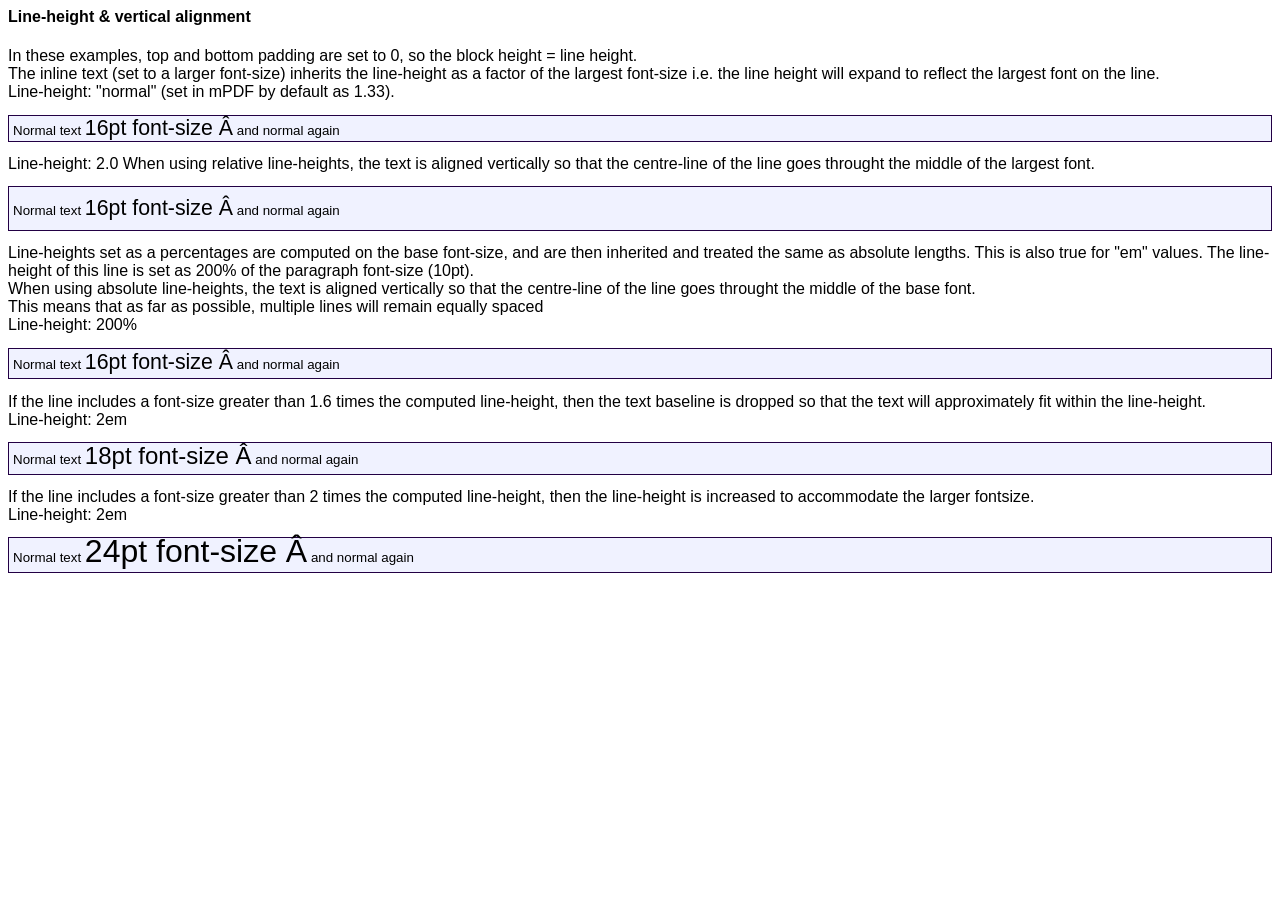
<file: library/mpdf60/examples/example52_lineheight.htm>
<html>
<head>
<style>
body { font-family: Arial, Helvetica, sans-serif; }
.gradient {
	border:0.1mm solid #220044; 
	background-color: #f0f2ff;
	background-gradient: linear #c7cdde #f0f2ff 0 1 0 0.5;
}
</style>
</head>
<body>
<h4>Line-height & vertical alignment</h4>
<div>In these examples, top and bottom padding are set to 0, so the block height = line height.</div>
<div>The inline text (set to a larger font-size) inherits the line-height as a factor of the largest font-size i.e. the line height will expand to reflect the largest font on the line.<br />
Line-height: "normal" (set in mPDF by default as 1.33).</div>
<p class="gradient" style="font-size: 10pt; line-height: normal; padding: 0 0.3em;">Normal text <span style="font-size: 16pt;">16pt font-size &#194;</span> and normal again</p>

<div>Line-height: 2.0 When using relative line-heights, the text is aligned vertically so that the centre-line of the line goes throught the middle of the largest font.</div>
<p class="gradient" style="font-size: 10pt; line-height: 2.0; padding: 0 0.3em;">Normal text <span style="font-size: 16pt;">16pt font-size &#194;</span> and normal again</p>

<div>Line-heights set as a percentages are computed on the base font-size, and are then inherited and treated the same as absolute lengths. This is also true for "em" values. The line-height of this line is set as 200% of the paragraph font-size (10pt).<br />
When using absolute line-heights, the text is aligned vertically so that the centre-line of the line goes throught the middle of the base font.<br />
This means that as far as possible, multiple lines will remain equally spaced<br />
Line-height: 200% </div>
<p class="gradient" style="font-size: 10pt; line-height: 200%; padding: 0 0.3em;">Normal text <span style="font-size: 16pt;">16pt font-size &#194;</span> and normal again</p>

<div>If the line includes a font-size greater than 1.6 times the computed line-height, then the text baseline is dropped so that the text will approximately fit within the line-height.
<br />Line-height: 2em</div>
<p class="gradient" style="font-size: 10pt; line-height: 2em; padding: 0 0.3em;">Normal text <span style="font-size: 18pt;">18pt font-size &#194;</span> and normal again</p>

<div>If the line includes a font-size greater than 2 times the computed line-height, then the line-height is increased to accommodate the larger fontsize.<br />
Line-height: 2em</div>
<p class="gradient" style="font-size: 10pt; line-height: 2em; padding: 0 0.3em;">Normal text <span style="font-size: 24pt;">24pt font-size &#194;</span> and normal again</p>
</body>
</html>
</file>
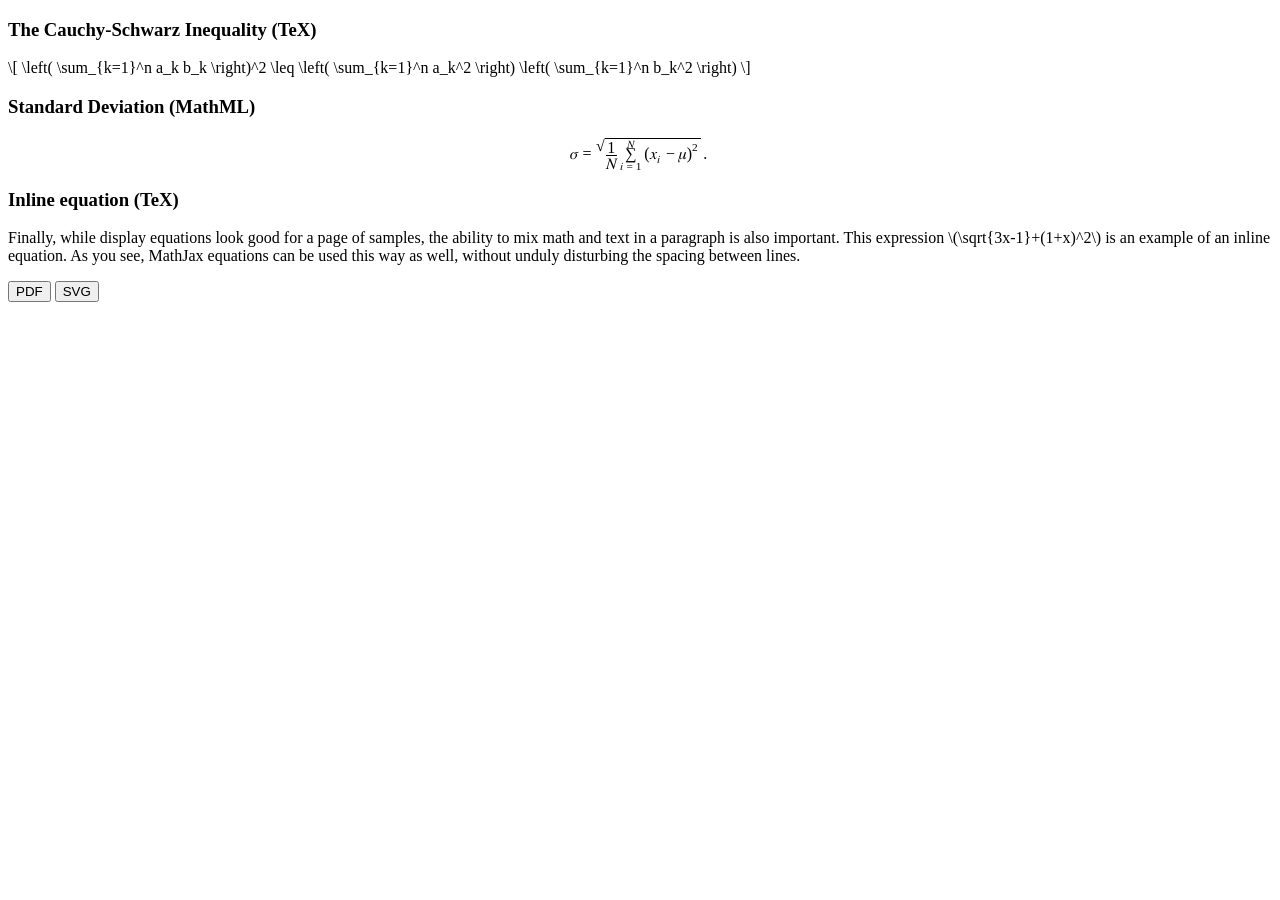
<file: library/mpdf60/examples/MathJaxSample.htm>
<!DOCTYPE html>
<html>
<head>

<!-- This line adds MathJax to the page with default SVG output -->
<script type="text/javascript" src="http://cdn.mathjax.org/mathjax/latest/MathJax.js?config=TeX-AMS-MML_SVG"></script>

</head>
<body>

<h3>The Cauchy-Schwarz Inequality (TeX)</h3>
\[ \left( \sum_{k=1}^n a_k b_k \right)^2 \leq \left( \sum_{k=1}^n a_k^2 \right) \left( \sum_{k=1}^n b_k^2 \right) \]

<h3>Standard Deviation (MathML)</h3>
<math display="block"><mrow><mi>&#x03c3;</mi><mo>=</mo><msqrt><mrow><mfrac><mrow><mn>1</mn></mrow><mrow><mi>N</mi></mrow></mfrac><mstyle displaystyle="true"><mrow><munderover><mrow><mo>&#x2211;</mo></mrow><mrow><mi>i</mi><mo>=</mo><mn>1</mn></mrow><mrow><mi>N</mi></mrow></munderover><mrow><msup><mrow><mo stretchy="false">(</mo><msub><mrow><mi>x</mi></mrow><mrow><mi>i</mi></mrow></msub><mo>&#x2212;</mo><mi>&#x03bc;</mi><mo stretchy="false">)</mo></mrow><mrow><mn>2</mn></mrow></msup></mrow></mrow></mstyle></mrow></msqrt><mo>.</mo></mrow></math>

<h3>Inline equation (TeX)</h3>
<p>Finally, while display equations look good for a page of samples, the ability to mix math and text in a paragraph is also important. This expression \(\sqrt{3x-1}+(1+x)^2\) is an example of an inline equation.  As you see, MathJax equations can be used this way as well, without unduly disturbing the spacing between lines.</p>		

<!-- This block of code adds a button to send the processed HTML code to your script: MathJaxProcess.php -->
<div id="mpdf-create">
<form autocomplete="off" action="MathJaxProcess.php" method="POST" id="pdfform" onSubmit="document.getElementById('bodydata').value=encodeURIComponent(document.body.innerHTML);">
<input type="submit" value="PDF" name="PDF"/>
<input type="submit" value="SVG" name="SVG"/>
<input type="hidden" value="" id="bodydata" name="bodydata" />
</form>
</div>


</body>
</html>
</file>
